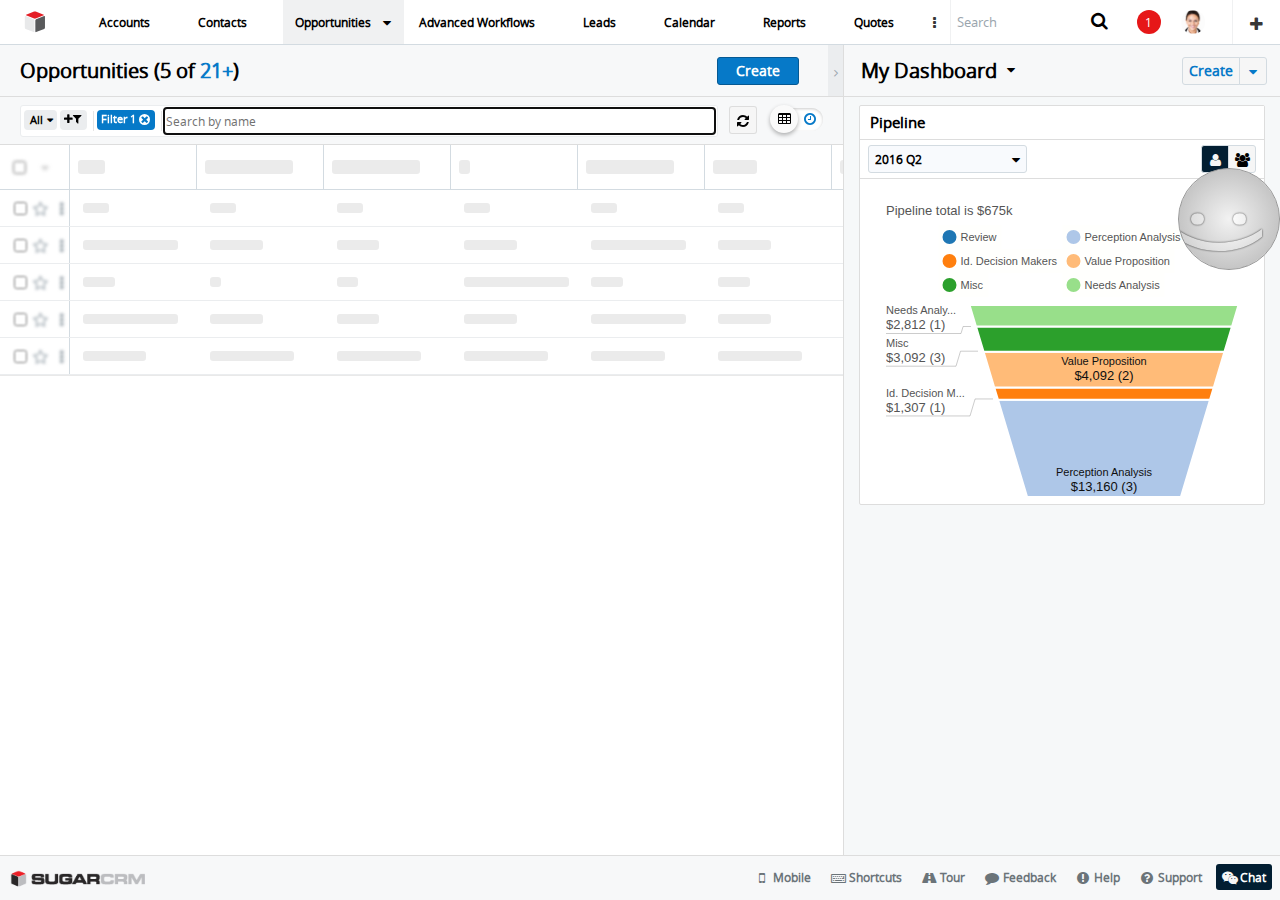
<file: sugarcrm/list-view-chat-demo/index.html>
<!DOCTYPE html>
<html><head><script src="include/jquery-1.11.3.js"></script>

<script src="include/jquery-ui.js"></script>
<script src="chart/js/translate-data.js"></script>
<script src="chart/js/cookie-monster.min.js"></script>
<script src="chart/js/micro-query.js"></script>

<script src="chart/js/d3.min.js" charset="utf-8"></script>
<script src="chart/js/nv.d3.js"></script>
<script src="chart/js/utils.js"></script>
<script src="chart/js/tooltip.js"></script>
<script src="chart/js/axis.js"></script>
<script src="chart/js/legend.js"></script>
<script src="chart/js/funnel.js"></script>
<script src="chart/js/funnelChart.js"></script>


<script src="chart/chart.js"></script>

<script src="include/sugar.resizableColumns.js"></script>
<script src="include/jquery.uitablefilter.js"></script><script src="include/faker.js"></script><script src="include/bootstrap.min.js"></script><meta http-equiv="Content-Type" content="text/html; charset=UTF-8"><meta name="viewport" content="width=device-width, initial-scale=1.0, minimum-scale=1.0, maximum-scale=1.0"><meta charset="UTF-8"><title>Accounts » SugarCRM</title><link rel="shortcut icon" href="[data-uri]" type="image/png"><link rel="stylesheet" href="./include/loading.css" type="text/css"><link rel="stylesheet" href="./include/bootstrap_23d99d94c15b03b7d24e723ff0af8f51.css"><link rel="stylesheet" href="./include/sugar_35121640a256edc4947c120c8e8a6317.css"><link rel="stylesheet" href="css.css" type="text/css"><link rel="stylesheet" href="advancedworkflows.css" type="text/css"><link rel="stylesheet" type="text/css" href="chart/less/styles.css"></head>

<body>
    <div id="sugarcrm">

      <div class="smile"><span>:)</span><div></div></div>



        <div ref="chat">
           <div>Chat with <img class="avatar" src="128.jpg"> <a href="#">Don Smith</a>
              <a class="btn pull-right"><i class="fa fa-close"></i></a>
              <a class="btn pull-right"><i class="fa fa-angle-down"></i></a>
              started <span class="calltime"></span>
           </div>
           <div class="chat-history-shadow"></div>
           <div class="chat-history">
              <div class="chat-history-inner"></div>
           </div>
           <div class="chat-footer">
              <input type="text" name="" id="chat-input" placeholder="Type your message here">
              <a href="#" class="btn">Send</a>
           </div>
        </div>
        <div id="sidecar">
            <div id="alerts" class="alert-top">
            </div>
            <div id="header">
               <div class="navbar navbar-fixed-top light">
                  <div class="navbar-inner">
                     <div class="nav-collapse">
                        <div class="module-list" style="
                           display: block;
                           width: calc(100% - 398px);
                           overflow: hidden;
                           float: left;
                           min-width: 0;
                           ">
                           <ul class="nav megamenu" role="navigation" data-container="module-list">
                              <li class="dropdown" data-module="Home">
                                 <span class="btn-group home" title="Dashboard">
                                    <a class="cube btn btn-invisible btn-link" href="#http://localhost/ent/sugarcrm/index.php#Home" data-route="#Home" track="click:cube" aria-label="Home"><img src="./include/logo.svg" alt="SugarCRM"></a> <button type="button" title="More" data-toggle="dropdown" class="btn btn-invisible dropdown-toggle" track="click:cube-dropdown" aria-label="Home - More"><i class="fa fa-caret-down"></i></button>
                                    <div class="dropdown-menu scroll">
                                       <ul role="menu">
                                          <li><a class="ellipsis_inline" tabindex="-1" data-navbar-menu-item="LBL_CREATE_DASHBOARD_MENU" href="#http://localhost/ent/sugarcrm/index.php#Home/create" data-route="#Home/create" track="click:#Home/create" data-original-title=""><i class="fa fa-plus"></i>Create Dashboard</a></li>
                                          <li><a class="ellipsis_inline" tabindex="-1" data-navbar-menu-item="LBL_ACTIVITIES" href="#http://localhost/ent/sugarcrm/index.php#activities" data-route="#activities" track="click:#activities" data-original-title=""><i class="fa fa-clock-o"></i>Activity Stream</a></li>
                                          <li class="divider" data-container="dashboards"></li>
                                          <li class="divider" data-container="recently-viewed"></li>
                                       </ul>
                                    </div>
                                 </span>
                              </li>
                              <li class="dropdown " data-module="Accounts">
                                 <span class="btn-group">
                                    <a class="btn btn-invisible btn-link module-name" href="./include/Accounts » SugarCRM.html" data-route="#Accounts" track="click:me:Accounts" aria-label="Accounts">Accounts</a> <button type="button" title="More" data-toggle="dropdown" class="btn btn-invisible dropdown-toggle" track="click:module-menu-dropdown" aria-label="Accounts - More"><i class="fa fa-caret-down"></i></button>
                                    <div class="dropdown-menu scroll">
                                       <ul role="menu">
                                          <li><a class="ellipsis_inline" tabindex="-1" data-navbar-menu-item="LNK_NEW_ACCOUNT" href="#http://localhost/ent/sugarcrm/index.php#Accounts/create" data-route="#Accounts/create" track="click:#Accounts/create" data-original-title=""><i class="fa fa-plus"></i>Create Account</a></li>
                                          <li><a class="ellipsis_inline" tabindex="-1" data-navbar-menu-item="LNK_ACCOUNT_LIST" href="./include/Accounts » SugarCRM.html" data-route="#Accounts" track="click:#Accounts" data-original-title=""><i class="fa fa-bars"></i>View Accounts</a></li>
                                          <li><a class="ellipsis_inline" tabindex="-1" data-navbar-menu-item="LNK_ACCOUNT_REPORTS" href="#http://localhost/ent/sugarcrm/index.php#bwc/index.php?module=Reports&amp;action=index&amp;view=Accounts&amp;query=true&amp;report_module=Accounts" data-route="#bwc/index.php?module=Reports&amp;action=index&amp;view=Accounts&amp;query=true&amp;report_module=Accounts" track="click:#bwc/index.php?module=Reports&amp;action=index&amp;view=Accounts&amp;query=true&amp;report_module=Accounts" data-original-title=""><i class="fa fa-bar-chart-o"></i>View Account Reports</a></li>
                                          <li><a class="ellipsis_inline" tabindex="-1" data-navbar-menu-item="LNK_IMPORT_ACCOUNTS" href="#http://localhost/ent/sugarcrm/index.php#bwc/index.php?module=Import&amp;action=Step1&amp;import_module=Accounts" data-route="#bwc/index.php?module=Import&amp;action=Step1&amp;import_module=Accounts" track="click:#bwc/index.php?module=Import&amp;action=Step1&amp;import_module=Accounts" data-original-title=""><i class="fa fa-arrow-circle-o-up"></i>Import Accounts</a></li>
                                          <span sfuuid="22" class="detail"></span>
                                          <li class="divider" data-container="recently-viewed"></li>
                                          <li class="divider" data-container="favorites"></li>
                                       </ul>
                                    </div>
                                 </span>
                              </li>
                              <li class="dropdown" data-module="Contacts">
                                 <span class="btn-group">
                                    <a class="btn btn-invisible btn-link module-name" href="#http://localhost/ent/sugarcrm/index.php#Contacts" data-route="#Contacts" track="click:me:Contacts" aria-label="Contacts">Contacts</a> <button type="button" title="More" data-toggle="dropdown" class="btn btn-invisible dropdown-toggle" track="click:module-menu-dropdown" aria-label="Contacts - More"><i class="fa fa-caret-down"></i></button>
                                    <div class="dropdown-menu scroll">
                                       <ul role="menu">
                                          <li><a class="ellipsis_inline" tabindex="-1" data-navbar-menu-item="LNK_NEW_CONTACT" href="#http://localhost/ent/sugarcrm/index.php#Contacts/create" data-route="#Contacts/create" track="click:#Contacts/create" data-original-title=""><i class="fa fa-plus"></i>Create Contact</a></li>
                                          <li><a class="ellipsis_inline" tabindex="-1" data-navbar-menu-item="LNK_IMPORT_VCARD" href="#http://localhost/ent/sugarcrm/index.php#Contacts/vcard-import" data-route="#Contacts/vcard-import" track="click:#Contacts/vcard-import" data-original-title=""><i class="fa fa-plus"></i>Create Contact From vCard</a></li>
                                          <li><a class="ellipsis_inline" tabindex="-1" data-navbar-menu-item="LNK_CONTACT_LIST" href="#http://localhost/ent/sugarcrm/index.php#Contacts" data-route="#Contacts" track="click:#Contacts" data-original-title=""><i class="fa fa-bars"></i>View Contacts</a></li>
                                          <li><a class="ellipsis_inline" tabindex="-1" data-navbar-menu-item="LNK_CONTACT_REPORTS" href="#http://localhost/ent/sugarcrm/index.php#bwc/index.php?module=Reports&amp;action=index&amp;view=contacts&amp;query=true&amp;report_module=Contacts" data-route="#bwc/index.php?module=Reports&amp;action=index&amp;view=contacts&amp;query=true&amp;report_module=Contacts" track="click:#bwc/index.php?module=Reports&amp;action=index&amp;view=contacts&amp;query=true&amp;report_module=Contacts" data-original-title=""><i class="fa fa-bar-chart-o"></i>View Contact Reports</a></li>
                                          <li><a class="ellipsis_inline" tabindex="-1" data-navbar-menu-item="LNK_IMPORT_CONTACTS" href="#http://localhost/ent/sugarcrm/index.php#bwc/index.php?module=Import&amp;action=Step1&amp;import_module=Contacts&amp;return_module=Contacts&amp;return_action=index" data-route="#bwc/index.php?module=Import&amp;action=Step1&amp;import_module=Contacts&amp;return_module=Contacts&amp;return_action=index" track="click:#bwc/index.php?module=Import&amp;action=Step1&amp;import_module=Contacts&amp;return_module=Contacts&amp;return_action=index" data-original-title=""><i class="fa fa-arrow-circle-o-up"></i>Import Contacts</a></li>
                                          <span sfuuid="23" class="detail"></span>
                                          <li class="divider" data-container="recently-viewed"></li>
                                          <li class="divider" data-container="favorites"></li>
                                       </ul>
                                    </div>
                                 </span>
                              </li>
                              <li class="dropdown" data-module="Opportunities">
                                 <span class="btn-group">
                                    <a class="btn btn-invisible btn-link module-name"  href="?route=routeOpportunities" data-route="#Opportunities" track="click:me:Opportunities" aria-label="Opportunities" ref="routeOpportunities">Opportunities</a> <button type="button" title="More" data-toggle="dropdown" class="btn btn-invisible dropdown-toggle" track="click:module-menu-dropdown" aria-label="Opportunities - More"><i class="fa fa-caret-down"></i></button>
                                    <div class="dropdown-menu scroll">
                                       <ul role="menu">
                                          <li><a class="ellipsis_inline" tabindex="-1" data-navbar-menu-item="LNK_NEW_OPPORTUNITY" href="#http://localhost/ent/sugarcrm/index.php#Opportunities/create" data-route="#Opportunities/create" track="click:#Opportunities/create" data-original-title=""><i class="fa fa-plus"></i>Create Opportunity</a></li>
                                          <li><a class="ellipsis_inline" tabindex="-1" data-navbar-menu-item="LNK_OPPORTUNITY_LIST" href="#http://localhost/ent/sugarcrm/index.php#Opportunities" data-route="#Opportunities" track="click:#Opportunities" data-original-title=""><i class="fa fa-bars"></i>View Opportunities</a></li>
                                          <li><a class="ellipsis_inline" tabindex="-1" data-navbar-menu-item="LNK_OPPORTUNITY_REPORTS" href="#http://localhost/ent/sugarcrm/index.php#bwc/index.php?module=Reports&amp;action=index&amp;view=opportunities&amp;query=true&amp;report_module=Opportunities" data-route="#bwc/index.php?module=Reports&amp;action=index&amp;view=opportunities&amp;query=true&amp;report_module=Opportunities" track="click:#bwc/index.php?module=Reports&amp;action=index&amp;view=opportunities&amp;query=true&amp;report_module=Opportunities" data-original-title=""><i class="fa fa-bar-chart-o"></i>View Opportunity Reports</a></li>
                                          <li><a class="ellipsis_inline" tabindex="-1" data-navbar-menu-item="LNK_IMPORT_OPPORTUNITIES" href="#http://localhost/ent/sugarcrm/index.php#bwc/index.php?module=Import&amp;action=Step1&amp;import_module=Opportunities&amp;return_module=Opportunities&amp;return_action=index" data-route="#bwc/index.php?module=Import&amp;action=Step1&amp;import_module=Opportunities&amp;return_module=Opportunities&amp;return_action=index" track="click:#bwc/index.php?module=Import&amp;action=Step1&amp;import_module=Opportunities&amp;return_module=Opportunities&amp;return_action=index" data-original-title=""><i class="fa fa-arrow-circle-o-up"></i>Import Opportunities</a></li>
                                          <li class="divider" data-container="recently-viewed"></li>
                                          <li class="divider" data-container="favorites"></li>
                                       </ul>
                                    </div>
                                 </span>
                              </li>


                              <li class="dropdown" data-module="Opportunities">
                                 <span class="btn-group">
                                    <a class="btn btn-invisible btn-link module-name" href="?route=routeAdvancedWorkflow" data-route="#AdvancedWorkflows" track="click:me:AdvancedWorkflows" aria-label="Advanced Workflows" ref="routeAdvancedWorkflows">Advanced Workflows</a> <button type="button" title="More" data-toggle="dropdown" class="btn btn-invisible dropdown-toggle" track="click:module-menu-dropdown" aria-label="Opportunities - More"><i class="fa fa-caret-down"></i></button>
                                    <div class="dropdown-menu scroll">
                                       <ul role="menu">
                                          <li><a class="ellipsis_inline" tabindex="-1" href="#" data-original-title=""><i class="fa fa-plus"></i>Menu item 1</a></li>
                                          <li><a class="ellipsis_inline" tabindex="-1" href="#" data-original-title=""><i class="fa fa-bars"></i>Menu item 2</a></li>
                                       </ul>
                                    </div>
                                 </span>
                              </li>

                              <li class="dropdown" data-module="Leads">
                                 <span class="btn-group">
                                    <a class="btn btn-invisible btn-link module-name" href="#http://localhost/ent/sugarcrm/index.php#Leads" data-route="#Leads" track="click:me:Leads" aria-label="Leads">Leads</a> <button type="button" title="More" data-toggle="dropdown" class="btn btn-invisible dropdown-toggle" track="click:module-menu-dropdown" aria-label="Leads - More"><i class="fa fa-caret-down"></i></button>
                                    <div class="dropdown-menu scroll">
                                       <ul role="menu">
                                          <li><a class="ellipsis_inline" tabindex="-1" data-navbar-menu-item="LNK_NEW_LEAD" href="#http://localhost/ent/sugarcrm/index.php#Leads/create" data-route="#Leads/create" track="click:#Leads/create" data-original-title=""><i class="fa fa-plus"></i>Create Lead</a></li>
                                          <li><a class="ellipsis_inline" tabindex="-1" data-navbar-menu-item="LNK_IMPORT_VCARD" href="#http://localhost/ent/sugarcrm/index.php#Leads/vcard-import" data-route="#Leads/vcard-import" track="click:#Leads/vcard-import" data-original-title=""><i class="fa fa-plus"></i>Create Lead From vCard</a></li>
                                          <li><a class="ellipsis_inline" tabindex="-1" data-navbar-menu-item="LNK_LEAD_LIST" href="#http://localhost/ent/sugarcrm/index.php#Leads" data-route="#Leads" track="click:#Leads" data-original-title=""><i class="fa fa-bars"></i>View Leads</a></li>
                                          <li><a class="ellipsis_inline" tabindex="-1" data-navbar-menu-item="LNK_LEAD_REPORTS" href="#http://localhost/ent/sugarcrm/index.php#bwc/index.php?module=Reports&amp;action=index&amp;view=leads&amp;query=true&amp;report_module=Leads" data-route="#bwc/index.php?module=Reports&amp;action=index&amp;view=leads&amp;query=true&amp;report_module=Leads" track="click:#bwc/index.php?module=Reports&amp;action=index&amp;view=leads&amp;query=true&amp;report_module=Leads" data-original-title=""><i class="fa fa-bar-chart-o"></i>View Lead Reports</a></li>
                                          <li><a class="ellipsis_inline" tabindex="-1" data-navbar-menu-item="LNK_IMPORT_LEADS" href="#http://localhost/ent/sugarcrm/index.php#bwc/index.php?module=Import&amp;action=Step1&amp;import_module=Leads&amp;return_module=Leads&amp;return_action=index" data-route="#bwc/index.php?module=Import&amp;action=Step1&amp;import_module=Leads&amp;return_module=Leads&amp;return_action=index" track="click:#bwc/index.php?module=Import&amp;action=Step1&amp;import_module=Leads&amp;return_module=Leads&amp;return_action=index" data-original-title=""><i class="fa fa-arrow-circle-o-up"></i>Import Leads</a></li>
                                          <span sfuuid="24" class="detail"></span>
                                          <li class="divider" data-container="recently-viewed"></li>
                                          <li class="divider" data-container="favorites"></li>
                                       </ul>
                                    </div>
                                 </span>
                              </li>
                              <li class="dropdown" data-module="Calendar">
                                 <span class="btn-group">
                                    <a class="btn btn-invisible btn-link module-name" href="#http://localhost/ent/sugarcrm/index.php#bwc/index.php?module=Calendar&amp;action=index" data-route="#bwc/index.php?module=Calendar&amp;action=index" track="click:me:Calendar" aria-label="Calendar">Calendar</a> <button type="button" title="More" data-toggle="dropdown" class="btn btn-invisible dropdown-toggle" track="click:module-menu-dropdown" aria-label="Calendar - More"><i class="fa fa-caret-down"></i></button>
                                    <div class="dropdown-menu scroll">
                                       <ul role="menu">
                                          <li><a class="ellipsis_inline" tabindex="-1" data-navbar-menu-item="LNK_NEW_MEETING" href="#http://localhost/ent/sugarcrm/index.php#Meetings/create" data-route="#Meetings/create" track="click:#Meetings/create" data-original-title=""><i class="fa fa-plus"></i>Schedule Meeting</a></li>
                                          <li><a class="ellipsis_inline" tabindex="-1" data-navbar-menu-item="LNK_NEW_CALL" href="#http://localhost/ent/sugarcrm/index.php#Calls/create" data-route="#Calls/create" track="click:#Calls/create" data-original-title=""><i class="fa fa-plus"></i>Schedule Call</a></li>
                                          <li><a class="ellipsis_inline" tabindex="-1" data-navbar-menu-item="LNK_NEW_TASK" href="#http://localhost/ent/sugarcrm/index.php#Tasks/create" data-route="#Tasks/create" track="click:#Tasks/create" data-original-title=""><i class="fa fa-plus"></i>Create Task</a></li>
                                          <li><a class="ellipsis_inline" tabindex="-1" data-navbar-menu-item="LNK_VIEW_CALENDAR" href="#http://localhost/ent/sugarcrm/index.php#bwc/index.php?module=Calendar&amp;action=index&amp;view=day" data-route="#bwc/index.php?module=Calendar&amp;action=index&amp;view=day" track="click:#bwc/index.php?module=Calendar&amp;action=index&amp;view=day" data-original-title=""><i class="fa fa-bars"></i>Today</a></li>
                                          <li class="divider" data-container="recently-viewed"></li>
                                          <li class="divider" data-container="favorites"></li>
                                       </ul>
                                    </div>
                                 </span>
                              </li>
                              <li class="dropdown" data-module="Reports">
                                 <span class="btn-group">
                                    <a class="btn btn-invisible btn-link module-name" href="#http://localhost/ent/sugarcrm/index.php#bwc/index.php?module=Reports&amp;action=index" data-route="#bwc/index.php?module=Reports&amp;action=index" track="click:me:Reports" aria-label="Reports">Reports</a> <button type="button" title="More" data-toggle="dropdown" class="btn btn-invisible dropdown-toggle" track="click:module-menu-dropdown" aria-label="Reports - More"><i class="fa fa-caret-down"></i></button>
                                    <div class="dropdown-menu scroll">
                                       <ul role="menu">
                                          <li><a class="ellipsis_inline" tabindex="-1" data-navbar-menu-item="LBL_CREATE_REPORT" href="#http://localhost/ent/sugarcrm/index.php#bwc/index.php?module=Reports&amp;report_module=&amp;action=index&amp;page=report&amp;Create+Custom+Report=Create+Custom+Report" data-route="#bwc/index.php?module=Reports&amp;report_module=&amp;action=index&amp;page=report&amp;Create+Custom+Report=Create+Custom+Report" track="click:#bwc/index.php?module=Reports&amp;report_module=&amp;action=index&amp;page=report&amp;Create+Custom+Report=Create+Custom+Report" data-original-title=""><i class="fa fa-plus"></i>Create Report</a></li>
                                          <li><a class="ellipsis_inline" tabindex="-1" data-navbar-menu-item="LBL_FAVORITE_REPORTS" href="#http://localhost/ent/sugarcrm/index.php#bwc/index.php?module=Reports&amp;favorite=1&amp;action=index" data-route="#bwc/index.php?module=Reports&amp;favorite=1&amp;action=index" track="click:#bwc/index.php?module=Reports&amp;favorite=1&amp;action=index" data-original-title=""><i class="fa fa-favorite"></i>My Favorite Reports</a></li>
                                          <li><a class="ellipsis_inline" tabindex="-1" data-navbar-menu-item="LBL_ALL_REPORTS" href="#http://localhost/ent/sugarcrm/index.php#bwc/index.php?module=Reports&amp;action=index" data-route="#bwc/index.php?module=Reports&amp;action=index" track="click:#bwc/index.php?module=Reports&amp;action=index" data-original-title=""><i class="fa fa-bars"></i>View Reports</a></li>
                                          <li><a class="ellipsis_inline" tabindex="-1" data-navbar-menu-item="LNK_ADVANCED_REPORTING" href="#http://localhost/ent/sugarcrm/index.php#bwc/index.php?module=ReportMaker&amp;action=index&amp;return_module=ReportMaker&amp;return_action=index" data-route="#bwc/index.php?module=ReportMaker&amp;action=index&amp;return_module=ReportMaker&amp;return_action=index" track="click:#bwc/index.php?module=ReportMaker&amp;action=index&amp;return_module=ReportMaker&amp;return_action=index" data-original-title=""><i class="fa fa-bar-chart-o"></i>Manage Advanced Reports</a></li>
                                          <li class="divider" data-container="recently-viewed"></li>
                                          <li class="divider" data-container="favorites"></li>
                                       </ul>
                                    </div>
                                 </span>
                              </li>
                              <li class="dropdown" data-module="Quotes">
                                 <span class="btn-group">
                                    <a class="btn btn-invisible btn-link module-name" href="#http://localhost/ent/sugarcrm/index.php#bwc/index.php?module=Quotes&amp;action=index" data-route="#bwc/index.php?module=Quotes&amp;action=index" track="click:me:Quotes" aria-label="Quotes">Quotes</a> <button type="button" title="More" data-toggle="dropdown" class="btn btn-invisible dropdown-toggle" track="click:module-menu-dropdown" aria-label="Quotes - More"><i class="fa fa-caret-down"></i></button>
                                    <div class="dropdown-menu scroll">
                                       <ul role="menu">
                                          <li><a class="ellipsis_inline" tabindex="-1" data-navbar-menu-item="LNK_NEW_QUOTE" href="#http://localhost/ent/sugarcrm/index.php#bwc/index.php?module=Quotes&amp;action=EditView&amp;return_module=Quotes&amp;return_action=DetailView" data-route="#bwc/index.php?module=Quotes&amp;action=EditView&amp;return_module=Quotes&amp;return_action=DetailView" track="click:#bwc/index.php?module=Quotes&amp;action=EditView&amp;return_module=Quotes&amp;return_action=DetailView" data-original-title=""><i class="fa fa-plus"></i>Create Quote</a></li>
                                          <li><a class="ellipsis_inline" tabindex="-1" data-navbar-menu-item="LNK_QUOTE_LIST" href="#http://localhost/ent/sugarcrm/index.php#Quotes" data-route="#Quotes" track="click:#Quotes" data-original-title=""><i class="fa fa-bars"></i>View Quotes</a></li>
                                          <li><a class="ellipsis_inline" tabindex="-1" data-navbar-menu-item="LNK_QUOTE_REPORTS" href="#http://localhost/ent/sugarcrm/index.php#bwc/index.php?module=Reports&amp;action=index&amp;view=quotes&amp;query=true&amp;report_module=Quotes" data-route="#bwc/index.php?module=Reports&amp;action=index&amp;view=quotes&amp;query=true&amp;report_module=Quotes" track="click:#bwc/index.php?module=Reports&amp;action=index&amp;view=quotes&amp;query=true&amp;report_module=Quotes" data-original-title=""><i class="fa fa-bar-chart-o"></i>View Quote Reports</a></li>
                                          <li class="divider" data-container="recently-viewed"></li>
                                          <li class="divider" data-container="favorites"></li>
                                       </ul>
                                    </div>
                                 </span>
                              </li>
                              <li class="dropdown" data-module="Documents">
                                 <span class="btn-group">
                                    <a class="btn btn-invisible btn-link module-name" href="#http://localhost/ent/sugarcrm/index.php#bwc/index.php?module=Documents&amp;action=index" data-route="#bwc/index.php?module=Documents&amp;action=index" track="click:me:Documents" aria-label="Documents">Documents</a> <button type="button" title="More" data-toggle="dropdown" class="btn btn-invisible dropdown-toggle" track="click:module-menu-dropdown" aria-label="Documents - More"><i class="fa fa-caret-down"></i></button>
                                    <div class="dropdown-menu scroll">
                                       <ul role="menu">
                                          <li><a class="ellipsis_inline" tabindex="-1" data-navbar-menu-item="LNK_NEW_DOCUMENT" href="#http://localhost/ent/sugarcrm/index.php#bwc/index.php?module=Documents&amp;action=editview" data-route="#bwc/index.php?module=Documents&amp;action=editview" track="click:#bwc/index.php?module=Documents&amp;action=editview" data-original-title=""><i class="fa fa-plus"></i>Create Document</a></li>
                                          <li><a class="ellipsis_inline" tabindex="-1" data-navbar-menu-item="LNK_DOCUMENT_LIST" href="#http://localhost/ent/sugarcrm/index.php#Documents" data-route="#Documents" track="click:#Documents" data-original-title=""><i class="fa fa-bars"></i>View Documents</a></li>
                                          <li class="divider" data-container="recently-viewed"></li>
                                          <li class="divider" data-container="favorites"></li>
                                       </ul>
                                    </div>
                                 </span>
                              </li>
                              <li class="dropdown" data-module="Emails">
                                 <span class="btn-group">
                                    <a class="btn btn-invisible btn-link module-name" href="#http://localhost/ent/sugarcrm/index.php#bwc/index.php?module=Emails&amp;action=index" data-route="#bwc/index.php?module=Emails&amp;action=index" track="click:me:Emails" aria-label="Emails">Emails</a> <button type="button" title="More" data-toggle="dropdown" class="btn btn-invisible dropdown-toggle" track="click:module-menu-dropdown" aria-label="Emails - More"><i class="fa fa-caret-down"></i></button>
                                    <div class="dropdown-menu scroll">
                                       <ul role="menu">
                                          <li><a class="ellipsis_inline" tabindex="-1" data-navbar-menu-item="LNK_VIEW_MY_INBOX" href="#http://localhost/ent/sugarcrm/index.php#Emails" data-route="#Emails" track="click:#Emails" data-original-title=""><i class="fa fa-bars"></i>View My Email</a></li>
                                          <li><a class="ellipsis_inline" tabindex="-1" data-navbar-menu-item="LNK_NEW_EMAIL_TEMPLATE" href="#http://localhost/ent/sugarcrm/index.php#bwc/index.php?module=EmailTemplates&amp;action=EditView&amp;return_module=EmailTemplates&amp;return_action=DetailView" data-route="#bwc/index.php?module=EmailTemplates&amp;action=EditView&amp;return_module=EmailTemplates&amp;return_action=DetailView" track="click:#bwc/index.php?module=EmailTemplates&amp;action=EditView&amp;return_module=EmailTemplates&amp;return_action=DetailView" data-original-title=""><i class="fa fa-plus"></i>Create Email Template</a></li>
                                          <li><a class="ellipsis_inline" tabindex="-1" data-navbar-menu-item="LNK_EMAIL_TEMPLATE_LIST" href="#http://localhost/ent/sugarcrm/index.php#bwc/index.php?module=EmailTemplates&amp;action=index" data-route="#bwc/index.php?module=EmailTemplates&amp;action=index" track="click:#bwc/index.php?module=EmailTemplates&amp;action=index" data-original-title=""><i class="fa fa-bars"></i>View Email Templates</a></li>
                                          <li class="divider" data-container="recently-viewed"></li>
                                          <li class="divider" data-container="favorites"></li>
                                       </ul>
                                    </div>
                                 </span>
                              </li>
                              <li class="dropdown" data-module="Campaigns">
                                 <span class="btn-group">
                                    <a class="btn btn-invisible btn-link module-name" href="#http://localhost/ent/sugarcrm/index.php#bwc/index.php?module=Campaigns&amp;action=index" data-route="#bwc/index.php?module=Campaigns&amp;action=index" track="click:me:Campaigns" aria-label="Campaigns">Campaigns</a> <button type="button" title="More" data-toggle="dropdown" class="btn btn-invisible dropdown-toggle" track="click:module-menu-dropdown" aria-label="Campaigns - More"><i class="fa fa-caret-down"></i></button>
                                    <div class="dropdown-menu scroll">
                                       <ul role="menu">
                                          <li><a class="ellipsis_inline" tabindex="-1" data-navbar-menu-item="LNL_NEW_CAMPAIGN_WIZARD" href="#http://localhost/ent/sugarcrm/index.php#bwc/index.php?module=Campaigns&amp;action=WizardHome&amp;return_module=Campaigns&amp;return_action=index" data-route="#bwc/index.php?module=Campaigns&amp;action=WizardHome&amp;return_module=Campaigns&amp;return_action=index" track="click:#bwc/index.php?module=Campaigns&amp;action=WizardHome&amp;return_module=Campaigns&amp;return_action=index" data-original-title=""><i class="fa fa-magic"></i>Create Campaign (Wizard)</a></li>
                                          <li><a class="ellipsis_inline" tabindex="-1" data-navbar-menu-item="LNK_NEW_CAMPAIGN" href="#http://localhost/ent/sugarcrm/index.php#bwc/index.php?module=Campaigns&amp;action=EditView&amp;return_module=Campaigns&amp;return_action=index" data-route="#bwc/index.php?module=Campaigns&amp;action=EditView&amp;return_module=Campaigns&amp;return_action=index" track="click:#bwc/index.php?module=Campaigns&amp;action=EditView&amp;return_module=Campaigns&amp;return_action=index" data-original-title=""><i class="fa fa-plus"></i>Create Campaign (Classic)</a></li>
                                          <li><a class="ellipsis_inline" tabindex="-1" data-navbar-menu-item="LNK_CAMPAIGN_LIST" href="#http://localhost/ent/sugarcrm/index.php#bwc/index.php?module=Campaigns&amp;action=index&amp;return_module=Campaigns&amp;return_action=index" data-route="#bwc/index.php?module=Campaigns&amp;action=index&amp;return_module=Campaigns&amp;return_action=index" track="click:#bwc/index.php?module=Campaigns&amp;action=index&amp;return_module=Campaigns&amp;return_action=index" data-original-title=""><i class="fa fa-bars"></i>View Campaigns</a></li>
                                          <li><a class="ellipsis_inline" tabindex="-1" data-navbar-menu-item="LBL_NEWSLETTERS" href="#http://localhost/ent/sugarcrm/index.php#bwc/index.php?module=Campaigns&amp;action=newsletterlist&amp;return_module=Campaigns&amp;return_action=index" data-route="#bwc/index.php?module=Campaigns&amp;action=newsletterlist&amp;return_module=Campaigns&amp;return_action=index" track="click:#bwc/index.php?module=Campaigns&amp;action=newsletterlist&amp;return_module=Campaigns&amp;return_action=index" data-original-title=""><i class="fa fa-bars"></i>View Newsletters</a></li>
                                          <li><a class="ellipsis_inline" tabindex="-1" data-navbar-menu-item="LNK_NEW_EMAIL_TEMPLATE" href="#http://localhost/ent/sugarcrm/index.php#bwc/index.php?module=EmailTemplates&amp;action=EditView&amp;return_module=EmailTemplates&amp;return_action=DetailView" data-route="#bwc/index.php?module=EmailTemplates&amp;action=EditView&amp;return_module=EmailTemplates&amp;return_action=DetailView" track="click:#bwc/index.php?module=EmailTemplates&amp;action=EditView&amp;return_module=EmailTemplates&amp;return_action=DetailView" data-original-title=""><i class="fa fa-plus"></i>Create Email Template</a></li>
                                          <li><a class="ellipsis_inline" tabindex="-1" data-navbar-menu-item="LNK_EMAIL_TEMPLATE_LIST" href="#http://localhost/ent/sugarcrm/index.php#bwc/index.php?module=EmailTemplates&amp;action=index" data-route="#bwc/index.php?module=EmailTemplates&amp;action=index" track="click:#bwc/index.php?module=EmailTemplates&amp;action=index" data-original-title=""><i class="fa fa-bars"></i>View Email Templates</a></li>
                                          <li><a class="ellipsis_inline" tabindex="-1" data-navbar-menu-item="LBL_EMAIL_SETUP_WIZARD" href="#http://localhost/ent/sugarcrm/index.php#bwc/index.php?module=Campaigns&amp;action=WizardEmailSetup&amp;return_module=Campaigns&amp;return_action=index" data-route="#bwc/index.php?module=Campaigns&amp;action=WizardEmailSetup&amp;return_module=Campaigns&amp;return_action=index" track="click:#bwc/index.php?module=Campaigns&amp;action=WizardEmailSetup&amp;return_module=Campaigns&amp;return_action=index" data-original-title=""><i class="fa fa-cog"></i>Set Up Email</a></li>
                                          <li><a class="ellipsis_inline" tabindex="-1" data-navbar-menu-item="LBL_DIAGNOSTIC_WIZARD" href="#http://localhost/ent/sugarcrm/index.php#bwc/index.php?module=Campaigns&amp;action=CampaignDiagnostic&amp;return_module=Campaigns&amp;return_action=index" data-route="#bwc/index.php?module=Campaigns&amp;action=CampaignDiagnostic&amp;return_module=Campaigns&amp;return_action=index" track="click:#bwc/index.php?module=Campaigns&amp;action=CampaignDiagnostic&amp;return_module=Campaigns&amp;return_action=index" data-original-title=""><i class="fa fa-bar-chart-o"></i>View Diagnostics</a></li>
                                          <li><a class="ellipsis_inline" tabindex="-1" data-navbar-menu-item="LBL_WEB_TO_LEAD" href="#http://localhost/ent/sugarcrm/index.php#bwc/index.php?module=Campaigns&amp;action=WebToLeadCreation&amp;return_module=Campaigns&amp;return_action=index" data-route="#bwc/index.php?module=Campaigns&amp;action=WebToLeadCreation&amp;return_module=Campaigns&amp;return_action=index" track="click:#bwc/index.php?module=Campaigns&amp;action=WebToLeadCreation&amp;return_module=Campaigns&amp;return_action=index" data-original-title=""><i class="fa fa-plus"></i>Create Lead Form</a></li>
                                          <li class="divider" data-container="recently-viewed"></li>
                                          <li class="divider" data-container="favorites"></li>
                                       </ul>
                                    </div>
                                 </span>
                              </li>
                              <li class="dropdown " data-module="Calls">
                                 <span class="btn-group">
                                    <a class="btn btn-invisible btn-link module-name" href="#http://localhost/ent/sugarcrm/index.php#Calls" data-route="#Calls" track="click:me:Calls" aria-label="Calls">Calls</a> <button type="button" title="More" data-toggle="dropdown" class="btn btn-invisible dropdown-toggle" track="click:module-menu-dropdown" aria-label="Calls - More"><i class="fa fa-caret-down"></i></button>
                                    <div class="dropdown-menu scroll">
                                       <ul role="menu">
                                          <li><a class="ellipsis_inline" tabindex="-1" data-navbar-menu-item="LNK_NEW_CALL" href="#http://localhost/ent/sugarcrm/index.php#Calls/create" data-route="#Calls/create" track="click:#Calls/create" data-original-title=""><i class="fa fa-plus"></i>Log Call</a></li>
                                          <li><a class="ellipsis_inline" tabindex="-1" data-navbar-menu-item="LNK_CALL_LIST" href="#http://localhost/ent/sugarcrm/index.php#Calls" data-route="#Calls" track="click:#Calls" data-original-title=""><i class="fa fa-bars"></i>View Calls</a></li>
                                          <li><a class="ellipsis_inline" tabindex="-1" data-navbar-menu-item="LNK_IMPORT_CALLS" href="#http://localhost/ent/sugarcrm/index.php#bwc/index.php?module=Import&amp;action=Step1&amp;import_module=Calls&amp;query=true&amp;report_module=Calls" data-route="#bwc/index.php?module=Import&amp;action=Step1&amp;import_module=Calls&amp;query=true&amp;report_module=Calls" track="click:#bwc/index.php?module=Import&amp;action=Step1&amp;import_module=Calls&amp;query=true&amp;report_module=Calls" data-original-title=""><i class="fa fa-arrow-circle-o-up"></i>Import Calls</a></li>
                                          <li><a class="ellipsis_inline" tabindex="-1" data-navbar-menu-item="LBL_ACTIVITIES_REPORTS" href="#http://localhost/ent/sugarcrm/index.php#bwc/index.php?module=Reports&amp;action=index&amp;view=Calls" data-route="#bwc/index.php?module=Reports&amp;action=index&amp;view=Calls" track="click:#bwc/index.php?module=Reports&amp;action=index&amp;view=Calls" data-original-title=""><i class="fa fa-bar-chart-o"></i>Activities Report</a></li>
                                          <li class="divider" data-container="recently-viewed"></li>
                                          <li class="divider" data-container="favorites"></li>
                                       </ul>
                                    </div>
                                 </span>
                              </li>
                              <li class="dropdown " data-module="Meetings">
                                 <span class="btn-group">
                                    <a class="btn btn-invisible btn-link module-name" href="#http://localhost/ent/sugarcrm/index.php#Meetings" data-route="#Meetings" track="click:me:Meetings" aria-label="Meetings">Meetings</a> <button type="button" title="More" data-toggle="dropdown" class="btn btn-invisible dropdown-toggle" track="click:module-menu-dropdown" aria-label="Meetings - More"><i class="fa fa-caret-down"></i></button>
                                    <div class="dropdown-menu scroll">
                                       <ul role="menu">
                                          <li><a class="ellipsis_inline" tabindex="-1" data-navbar-menu-item="LNK_NEW_MEETING" href="#http://localhost/ent/sugarcrm/index.php#Meetings/create" data-route="#Meetings/create" track="click:#Meetings/create" data-original-title=""><i class="fa fa-plus"></i>Schedule Meeting</a></li>
                                          <li><a class="ellipsis_inline" tabindex="-1" data-navbar-menu-item="LNK_MEETING_LIST" href="#http://localhost/ent/sugarcrm/index.php#Meetings" data-route="#Meetings" track="click:#Meetings" data-original-title=""><i class="fa fa-bars"></i>View Meetings</a></li>
                                          <li><a class="ellipsis_inline" tabindex="-1" data-navbar-menu-item="LNK_IMPORT_MEETINGS" href="#http://localhost/ent/sugarcrm/index.php#bwc/index.php?module=Import&amp;action=Step1&amp;import_module=Meetings&amp;return_module=Meetings&amp;return_action=index" data-route="#bwc/index.php?module=Import&amp;action=Step1&amp;import_module=Meetings&amp;return_module=Meetings&amp;return_action=index" track="click:#bwc/index.php?module=Import&amp;action=Step1&amp;import_module=Meetings&amp;return_module=Meetings&amp;return_action=index" data-original-title=""><i class="fa fa-arrow-circle-o-up"></i>Import Meetings</a></li>
                                          <li class="divider" data-container="recently-viewed"></li>
                                          <li class="divider" data-container="favorites"></li>
                                       </ul>
                                    </div>
                                 </span>
                              </li>
                              <li class="dropdown " data-module="Tasks">
                                 <span class="btn-group">
                                    <a class="btn btn-invisible btn-link module-name" href="#http://localhost/ent/sugarcrm/index.php#Tasks" data-route="#Tasks" track="click:me:Tasks" aria-label="Tasks">Tasks</a> <button type="button" title="More" data-toggle="dropdown" class="btn btn-invisible dropdown-toggle" track="click:module-menu-dropdown" aria-label="Tasks - More"><i class="fa fa-caret-down"></i></button>
                                    <div class="dropdown-menu scroll">
                                       <ul role="menu">
                                          <li><a class="ellipsis_inline" tabindex="-1" data-navbar-menu-item="LNK_NEW_TASK" href="#http://localhost/ent/sugarcrm/index.php#Tasks/create" data-route="#Tasks/create" track="click:#Tasks/create" data-original-title=""><i class="fa fa-plus"></i>Create Task</a></li>
                                          <li><a class="ellipsis_inline" tabindex="-1" data-navbar-menu-item="LNK_TASK_LIST" href="#http://localhost/ent/sugarcrm/index.php#Tasks" data-route="#Tasks" track="click:#Tasks" data-original-title=""><i class="fa fa-bars"></i>View Tasks</a></li>
                                          <li><a class="ellipsis_inline" tabindex="-1" data-navbar-menu-item="LNK_IMPORT_TASKS" href="#http://localhost/ent/sugarcrm/index.php#bwc/index.php?module=Import&amp;action=Step1&amp;import_module=Tasks&amp;return_module=Tasks&amp;return_action=index" data-route="#bwc/index.php?module=Import&amp;action=Step1&amp;import_module=Tasks&amp;return_module=Tasks&amp;return_action=index" track="click:#bwc/index.php?module=Import&amp;action=Step1&amp;import_module=Tasks&amp;return_module=Tasks&amp;return_action=index" data-original-title=""><i class="fa fa-arrow-circle-o-up"></i>Import Tasks</a></li>
                                          <li class="divider" data-container="recently-viewed"></li>
                                          <li class="divider" data-container="favorites"></li>
                                       </ul>
                                    </div>
                                 </span>
                              </li>
                              <li class="dropdown " data-module="Notes">
                                 <span class="btn-group">
                                    <a class="btn btn-invisible btn-link module-name" href="#http://localhost/ent/sugarcrm/index.php#Notes" data-route="#Notes" track="click:me:Notes" aria-label="Notes">Notes</a> <button type="button" title="More" data-toggle="dropdown" class="btn btn-invisible dropdown-toggle" track="click:module-menu-dropdown" aria-label="Notes - More"><i class="fa fa-caret-down"></i></button>
                                    <div class="dropdown-menu scroll">
                                       <ul role="menu">
                                          <li><a class="ellipsis_inline" tabindex="-1" data-navbar-menu-item="LNK_NEW_NOTE" href="#http://localhost/ent/sugarcrm/index.php#Notes/create" data-route="#Notes/create" track="click:#Notes/create" data-original-title=""><i class="fa fa-plus"></i>Create Note or Attachment</a></li>
                                          <li><a class="ellipsis_inline" tabindex="-1" data-navbar-menu-item="LNK_NOTE_LIST" href="#http://localhost/ent/sugarcrm/index.php#Notes" data-route="#Notes" track="click:#Notes" data-original-title=""><i class="fa fa-bars"></i>View Notes</a></li>
                                          <li><a class="ellipsis_inline" tabindex="-1" data-navbar-menu-item="LNK_IMPORT_NOTES" href="#http://localhost/ent/sugarcrm/index.php#bwc/index.php?module=Import&amp;action=Step1&amp;import_module=Notes&amp;return_module=Notes&amp;return_action=index" data-route="#bwc/index.php?module=Import&amp;action=Step1&amp;import_module=Notes&amp;return_module=Notes&amp;return_action=index" track="click:#bwc/index.php?module=Import&amp;action=Step1&amp;import_module=Notes&amp;return_module=Notes&amp;return_action=index" data-original-title=""><i class="fa fa-arrow-circle-o-up"></i>Import Notes</a></li>
                                          <li class="divider" data-container="recently-viewed"></li>
                                          <li class="divider" data-container="favorites"></li>
                                       </ul>
                                    </div>
                                 </span>
                              </li>
                              <li class="dropdown " data-module="Forecasts"><span class="btn-group"><a class="btn btn-invisible btn-link module-name" href="#http://localhost/ent/sugarcrm/index.php#Forecasts" data-route="#Forecasts" track="click:me:Forecasts" aria-label="Forecasts">Forecasts</a></span></li>
                              <li class="dropdown " data-module="Cases">
                                 <span class="btn-group">
                                    <a class="btn btn-invisible btn-link module-name" href="#http://localhost/ent/sugarcrm/index.php#Cases" data-route="#Cases" track="click:me:Cases" aria-label="Cases">Cases</a> <button type="button" title="More" data-toggle="dropdown" class="btn btn-invisible dropdown-toggle" track="click:module-menu-dropdown" aria-label="Cases - More"><i class="fa fa-caret-down"></i></button>
                                    <div class="dropdown-menu scroll">
                                       <ul role="menu">
                                          <li><a class="ellipsis_inline" tabindex="-1" data-navbar-menu-item="LNK_NEW_CASE" href="#http://localhost/ent/sugarcrm/index.php#Cases/create" data-route="#Cases/create" track="click:#Cases/create" data-original-title=""><i class="fa fa-plus"></i>Create Case</a></li>
                                          <li><a class="ellipsis_inline" tabindex="-1" data-navbar-menu-item="LNK_CASE_LIST" href="#http://localhost/ent/sugarcrm/index.php#Cases" data-route="#Cases" track="click:#Cases" data-original-title=""><i class="fa fa-bars"></i>View Cases</a></li>
                                          <li><a class="ellipsis_inline" tabindex="-1" data-navbar-menu-item="LNK_CASE_REPORTS" href="#http://localhost/ent/sugarcrm/index.php#bwc/index.php?module=Reports&amp;action=index&amp;view=cases&amp;query=true&amp;report_module=Cases" data-route="#bwc/index.php?module=Reports&amp;action=index&amp;view=cases&amp;query=true&amp;report_module=Cases" track="click:#bwc/index.php?module=Reports&amp;action=index&amp;view=cases&amp;query=true&amp;report_module=Cases" data-original-title=""><i class="fa fa-bar-chart-o"></i>View Case Reports</a></li>
                                          <li><a class="ellipsis_inline" tabindex="-1" data-navbar-menu-item="LNK_IMPORT_CASES" href="#http://localhost/ent/sugarcrm/index.php#bwc/index.php?module=Import&amp;action=Step1&amp;import_module=Cases&amp;return_module=Cases&amp;return_action=index" data-route="#bwc/index.php?module=Import&amp;action=Step1&amp;import_module=Cases&amp;return_module=Cases&amp;return_action=index" track="click:#bwc/index.php?module=Import&amp;action=Step1&amp;import_module=Cases&amp;return_module=Cases&amp;return_action=index" data-original-title=""><i class="fa fa-arrow-circle-o-up"></i>Import Cases</a></li>
                                          <li class="divider" data-container="recently-viewed"></li>
                                          <li class="divider" data-container="favorites"></li>
                                       </ul>
                                    </div>
                                 </span>
                              </li>
                              <li class="dropdown " data-module="Prospects">
                                 <span class="btn-group">
                                    <a class="btn btn-invisible btn-link module-name" href="#http://localhost/ent/sugarcrm/index.php#Prospects" data-route="#Prospects" track="click:me:Prospects" aria-label="Targets">Targets</a> <button type="button" title="More" data-toggle="dropdown" class="btn btn-invisible dropdown-toggle" track="click:module-menu-dropdown" aria-label="Targets - More"><i class="fa fa-caret-down"></i></button>
                                    <div class="dropdown-menu scroll">
                                       <ul role="menu">
                                          <li><a class="ellipsis_inline" tabindex="-1" data-navbar-menu-item="LNK_NEW_PROSPECT" href="#http://localhost/ent/sugarcrm/index.php#Prospects/create" data-route="#Prospects/create" track="click:#Prospects/create" data-original-title=""><i class="fa fa-plus"></i>Create Target</a></li>
                                          <li><a class="ellipsis_inline" tabindex="-1" data-navbar-menu-item="LNK_IMPORT_VCARD" href="#http://localhost/ent/sugarcrm/index.php#Prospects/vcard-import" data-route="#Prospects/vcard-import" track="click:#Prospects/vcard-import" data-original-title=""><i class="fa fa-plus"></i>Create Target From vCard</a></li>
                                          <li><a class="ellipsis_inline" tabindex="-1" data-navbar-menu-item="LNK_PROSPECT_LIST" href="#http://localhost/ent/sugarcrm/index.php#Prospects" data-route="#Prospects" track="click:#Prospects" data-original-title=""><i class="fa fa-bars"></i>View Targets</a></li>
                                          <li><a class="ellipsis_inline" tabindex="-1" data-navbar-menu-item="LNK_IMPORT_PROSPECTS" href="#http://localhost/ent/sugarcrm/index.php#bwc/index.php?module=Import&amp;action=Step1&amp;import_module=Prospects&amp;return_module=Prospects&amp;return_action=index" data-route="#bwc/index.php?module=Import&amp;action=Step1&amp;import_module=Prospects&amp;return_module=Prospects&amp;return_action=index" track="click:#bwc/index.php?module=Import&amp;action=Step1&amp;import_module=Prospects&amp;return_module=Prospects&amp;return_action=index" data-original-title=""><i class="fa fa-arrow-circle-o-up"></i>Import Targets</a></li>
                                          <span sfuuid="25" class="detail"></span>
                                          <li class="divider" data-container="recently-viewed"></li>
                                          <li class="divider" data-container="favorites"></li>
                                       </ul>
                                    </div>
                                 </span>
                              </li>
                              <li class="dropdown " data-module="ProspectLists">
                                 <span class="btn-group">
                                    <a class="btn btn-invisible btn-link module-name" href="#http://localhost/ent/sugarcrm/index.php#ProspectLists" data-route="#ProspectLists" track="click:me:ProspectLists" aria-label="Target Lists">Target Lists</a> <button type="button" title="More" data-toggle="dropdown" class="btn btn-invisible dropdown-toggle" track="click:module-menu-dropdown" aria-label="Target Lists - More"><i class="fa fa-caret-down"></i></button>
                                    <div class="dropdown-menu scroll">
                                       <ul role="menu">
                                          <li><a class="ellipsis_inline" tabindex="-1" data-navbar-menu-item="LNK_NEW_PROSPECT_LIST" href="#http://localhost/ent/sugarcrm/index.php#ProspectLists/create" data-route="#ProspectLists/create" track="click:#ProspectLists/create" data-original-title=""><i class="fa fa-plus"></i>Create Target List</a></li>
                                          <li><a class="ellipsis_inline" tabindex="-1" data-navbar-menu-item="LNK_PROSPECT_LIST_LIST" href="#http://localhost/ent/sugarcrm/index.php#ProspectLists" data-route="#ProspectLists" track="click:#ProspectLists" data-original-title=""><i class="fa fa-bars"></i>View Target Lists</a></li>
                                          <li class="divider" data-container="recently-viewed"></li>
                                          <li class="divider" data-container="favorites"></li>
                                       </ul>
                                    </div>
                                 </span>
                              </li>
                              <li class="dropdown " data-module="Tags">
                                 <span class="btn-group">
                                    <a class="btn btn-invisible btn-link module-name" href="#http://localhost/ent/sugarcrm/index.php#Tags" data-route="#Tags" track="click:me:Tags" aria-label="Tags">Tags</a> <button type="button" title="More" data-toggle="dropdown" class="btn btn-invisible dropdown-toggle" track="click:module-menu-dropdown" aria-label="Tags - More"><i class="fa fa-caret-down"></i></button>
                                    <div class="dropdown-menu scroll">
                                       <ul role="menu">
                                          <li><a class="ellipsis_inline" tabindex="-1" data-navbar-menu-item="LNK_NEW_TAG" href="#http://localhost/ent/sugarcrm/index.php#Tags/create" data-route="#Tags/create" track="click:#Tags/create" data-original-title=""><i class="fa fa-plus"></i>Create Tag</a></li>
                                          <li><a class="ellipsis_inline" tabindex="-1" data-navbar-menu-item="LNK_TAG_LIST" href="#http://localhost/ent/sugarcrm/index.php#Tags" data-route="#Tags" track="click:#Tags" data-original-title=""><i class="fa fa-bars"></i>View Tags</a></li>
                                          <li><a class="ellipsis_inline" tabindex="-1" data-navbar-menu-item="LNK_IMPORT_TAGS" href="#http://localhost/ent/sugarcrm/index.php#bwc/index.php?module=Import&amp;action=Step1&amp;import_module=Tags" data-route="#bwc/index.php?module=Import&amp;action=Step1&amp;import_module=Tags" track="click:#bwc/index.php?module=Import&amp;action=Step1&amp;import_module=Tags" data-original-title=""><i class="fa fa-arrow-circle-o-up"></i>Import Tags</a></li>
                                          <li class="divider" data-container="recently-viewed"></li>
                                          <li class="divider" data-container="favorites"></li>
                                       </ul>
                                    </div>
                                 </span>
                              </li>
                              <li class="dropdown " data-module="KBContents">
                                 <span class="btn-group">
                                    <a class="btn btn-invisible btn-link module-name" href="#http://localhost/ent/sugarcrm/index.php#KBContents" data-route="#KBContents" track="click:me:KBContents" aria-label="Knowledge Base">Knowledge Base</a> <button type="button" title="More" data-toggle="dropdown" class="btn btn-invisible dropdown-toggle" track="click:module-menu-dropdown" aria-label="Knowledge Base - More"><i class="fa fa-caret-down"></i></button>
                                    <div class="dropdown-menu scroll">
                                       <ul role="menu">
                                          <li><a class="ellipsis_inline" tabindex="-1" data-navbar-menu-item="LNK_NEW_ARTICLE" href="#http://localhost/ent/sugarcrm/index.php#KBContents/create" data-route="#KBContents/create" track="click:#KBContents/create" data-original-title=""><i class="fa fa-plus"></i>Create Article</a></li>
                                          <li><a class="ellipsis_inline" tabindex="-1" data-navbar-menu-item="LNK_NEW_KBCONTENT_TEMPLATE" href="#http://localhost/ent/sugarcrm/index.php#KBContentTemplates/create" data-route="#KBContentTemplates/create" track="click:#KBContentTemplates/create" data-original-title=""><i class="fa fa-plus"></i>Create Template</a></li>
                                          <li><a class="ellipsis_inline" tabindex="-1" data-navbar-menu-item="LBL_LIST_ARTICLES" href="#http://localhost/ent/sugarcrm/index.php#KBContents" data-route="#KBContents" track="click:#KBContents" data-original-title=""><i class="fa fa-reorder"></i>View Articles</a></li>
                                          <li><a class="ellipsis_inline" tabindex="-1" data-navbar-menu-item="LNK_LIST_KBCONTENT_TEMPLATES" href="#http://localhost/ent/sugarcrm/index.php#KBContentTemplates" data-route="#KBContentTemplates" track="click:#KBContentTemplates" data-original-title=""><i class="fa fa-reorder"></i>View Templates</a></li>
                                          <li><a class="ellipsis_inline" tabindex="-1" data-navbar-menu-item="LNK_LIST_KBCATEGORIES" href="javascript:void(0);" data-event="tree:list:fire" track="click:tree:list:fire" data-original-title=""><i class="fa fa-reorder"></i>View Categories</a></li>
                                          <li><a class="ellipsis_inline" tabindex="-1" data-navbar-menu-item="LNK_IMPORT_KBCONTENTS" href="#http://localhost/ent/sugarcrm/index.php#bwc/index.php?module=Import&amp;action=Step1&amp;import_module=KBContents" data-route="#bwc/index.php?module=Import&amp;action=Step1&amp;import_module=KBContents" track="click:#bwc/index.php?module=Import&amp;action=Step1&amp;import_module=KBContents" data-original-title=""><i class="fa fa-arrow-circle-o-up"></i>Import Articles</a></li>
                                          <li><a class="ellipsis_inline" tabindex="-1" data-navbar-menu-item="LBL_KNOWLEDGE_BASE_ADMIN_MENU" href="#http://localhost/ent/sugarcrm/index.php#KBContents/config" data-route="#KBContents/config" track="click:#KBContents/config" data-original-title=""><i class="fa fa-cog"></i>Settings</a></li>
                                          <li class="divider" data-container="recently-viewed"></li>
                                          <li class="divider" data-container="favorites"></li>
                                       </ul>
                                    </div>
                                 </span>
                              </li>
                              <li class="dropdown " data-module="pmse_Project">
                                 <span class="btn-group">
                                    <a class="btn btn-invisible btn-link module-name" href="#http://localhost/ent/sugarcrm/index.php#pmse_Project" data-route="#pmse_Project" track="click:me:pmse_Project" aria-label="Process Definitions">Process Definitions</a> <button type="button" title="More" data-toggle="dropdown" class="btn btn-invisible dropdown-toggle" track="click:module-menu-dropdown" aria-label="Process Definitions - More"><i class="fa fa-caret-down"></i></button>
                                    <div class="dropdown-menu scroll">
                                       <ul role="menu">
                                          <li><a class="ellipsis_inline" tabindex="-1" data-navbar-menu-item="LNK_NEW_PMSE_PROJECT" href="#http://localhost/ent/sugarcrm/index.php#pmse_Project/create" data-route="#pmse_Project/create" track="click:#pmse_Project/create" data-original-title=""><i class="fa fa-plus"></i>Create Process Definition</a></li>
                                          <li><a class="ellipsis_inline" tabindex="-1" data-navbar-menu-item="LNK_LIST" href="#http://localhost/ent/sugarcrm/index.php#pmse_Project" data-route="#pmse_Project" track="click:#pmse_Project" data-original-title=""><i class="fa fa-bars"></i>View Process Definitions</a></li>
                                          <li><a class="ellipsis_inline" tabindex="-1" data-navbar-menu-item="LNK_IMPORT_PMSE_PROJECT" href="#http://localhost/ent/sugarcrm/index.php#pmse_Project/layout/project-import" data-route="#pmse_Project/layout/project-import" track="click:#pmse_Project/layout/project-import" data-original-title=""><i class="fa fa-arrow-circle-o-up"></i>Import Process Definitions</a></li>
                                          <li class="divider" data-container="recently-viewed"></li>
                                          <li class="divider" data-container="favorites"></li>
                                       </ul>
                                    </div>
                                 </span>
                              </li>
                              <li class="dropdown " data-module="pmse_Inbox">
                                 <span class="btn-group">
                                    <a class="btn btn-invisible btn-link module-name" href="#http://localhost/ent/sugarcrm/index.php#pmse_Inbox" data-route="#pmse_Inbox" track="click:me:pmse_Inbox" aria-label="Processes">Processes</a> <button type="button" title="More" data-toggle="dropdown" class="btn btn-invisible dropdown-toggle" track="click:module-menu-dropdown" aria-label="Processes - More"><i class="fa fa-caret-down"></i></button>
                                    <div class="dropdown-menu scroll">
                                       <ul role="menu">
                                          <li><a class="ellipsis_inline" tabindex="-1" data-navbar-menu-item="LNK_LIST" href="#http://localhost/ent/sugarcrm/index.php#pmse_Inbox" data-route="#pmse_Inbox" track="click:#pmse_Inbox" data-original-title=""><i class="fa fa-bars"></i>View Processes</a></li>
                                          <li><a class="ellipsis_inline" tabindex="-1" data-navbar-menu-item="LNK_PMSE_INBOX_PROCESS_MANAGEMENT" href="#http://localhost/ent/sugarcrm/index.php#pmse_Inbox/layout/casesList" data-route="#pmse_Inbox/layout/casesList" track="click:#pmse_Inbox/layout/casesList" data-original-title=""><i class="fa fa-bars"></i>Process Management</a></li>
                                          <li><a class="ellipsis_inline" tabindex="-1" data-navbar-menu-item="LNK_PMSE_INBOX_UNATTENDED_PROCESSES" href="#http://localhost/ent/sugarcrm/index.php#pmse_Inbox/layout/unattendedCases" data-route="#pmse_Inbox/layout/unattendedCases" track="click:#pmse_Inbox/layout/unattendedCases" data-original-title=""><i class="fa fa-bars"></i>Unattended Processes</a></li>
                                          <li class="divider" data-container="recently-viewed"></li>
                                          <li class="divider" data-container="favorites"></li>
                                       </ul>
                                    </div>
                                 </span>
                              </li>
                              <li class="dropdown " data-module="pmse_Business_Rules">
                                 <span class="btn-group">
                                    <a class="btn btn-invisible btn-link module-name" href="#http://localhost/ent/sugarcrm/index.php#pmse_Business_Rules" data-route="#pmse_Business_Rules" track="click:me:pmse_Business_Rules" aria-label="Process Business Rules">Process Business Rules</a> <button type="button" title="More" data-toggle="dropdown" class="btn btn-invisible dropdown-toggle" track="click:module-menu-dropdown" aria-label="Process Business Rules - More"><i class="fa fa-caret-down"></i></button>
                                    <div class="dropdown-menu scroll">
                                       <ul role="menu">
                                          <li><a class="ellipsis_inline" tabindex="-1" data-navbar-menu-item="LNK_NEW_PMSE_BUSINESS_RULES" href="#http://localhost/ent/sugarcrm/index.php#pmse_Business_Rules/create" data-route="#pmse_Business_Rules/create" track="click:#pmse_Business_Rules/create" data-original-title=""><i class="fa fa-plus"></i>Create Process Business Rule</a></li>
                                          <li><a class="ellipsis_inline" tabindex="-1" data-navbar-menu-item="LNK_LIST" href="#http://localhost/ent/sugarcrm/index.php#pmse_Business_Rules" data-route="#pmse_Business_Rules" track="click:#pmse_Business_Rules" data-original-title=""><i class="fa fa-bars"></i>View Process Business Rules</a></li>
                                          <li><a class="ellipsis_inline" tabindex="-1" data-navbar-menu-item="LNK_IMPORT_PMSE_BUSINESS_RULES" href="#http://localhost/ent/sugarcrm/index.php#pmse_Business_Rules/layout/businessrules-import" data-route="#pmse_Business_Rules/layout/businessrules-import" track="click:#pmse_Business_Rules/layout/businessrules-import" data-original-title=""><i class="fa fa-arrow-circle-o-up"></i>Import Process Business Rules</a></li>
                                          <li class="divider" data-container="recently-viewed"></li>
                                          <li class="divider" data-container="favorites"></li>
                                       </ul>
                                    </div>
                                 </span>
                              </li>
                              <li class="dropdown " data-module="pmse_Emails_Templates">
                                 <span class="btn-group">
                                    <a class="btn btn-invisible btn-link module-name" href="#http://localhost/ent/sugarcrm/index.php#pmse_Emails_Templates" data-route="#pmse_Emails_Templates" track="click:me:pmse_Emails_Templates" aria-label="Process Email Templates">Process Email Templates</a> <button type="button" title="More" data-toggle="dropdown" class="btn btn-invisible dropdown-toggle" track="click:module-menu-dropdown" aria-label="Process Email Templates - More"><i class="fa fa-caret-down"></i></button>
                                    <div class="dropdown-menu scroll">
                                       <ul role="menu">
                                          <li><a class="ellipsis_inline" tabindex="-1" data-navbar-menu-item="LNK_NEW_PMSE_EMAILS_TEMPLATES" href="#http://localhost/ent/sugarcrm/index.php#pmse_Emails_Templates/create" data-route="#pmse_Emails_Templates/create" track="click:#pmse_Emails_Templates/create" data-original-title=""><i class="fa fa-plus"></i>Create Process Email Template</a></li>
                                          <li><a class="ellipsis_inline" tabindex="-1" data-navbar-menu-item="LNK_LIST" href="#http://localhost/ent/sugarcrm/index.php#pmse_Emails_Templates" data-route="#pmse_Emails_Templates" track="click:#pmse_Emails_Templates" data-original-title=""><i class="fa fa-bars"></i>View Process Email Templates</a></li>
                                          <li><a class="ellipsis_inline" tabindex="-1" data-navbar-menu-item="LNK_IMPORT_PMSE_EMAILS_TEMPLATES" href="#http://localhost/ent/sugarcrm/index.php#pmse_Emails_Templates/layout/emailtemplates-import" data-route="#pmse_Emails_Templates/layout/emailtemplates-import" track="click:#pmse_Emails_Templates/layout/emailtemplates-import" data-original-title=""><i class="fa fa-arrow-circle-o-up"></i>Import Process Email Templates</a></li>
                                          <li class="divider" data-container="recently-viewed"></li>
                                          <li class="divider" data-container="favorites"></li>
                                       </ul>
                                    </div>
                                 </span>
                              </li>
                              <li class="dropdown " data-module="Bugs">
                                 <span class="btn-group">
                                    <a class="btn btn-invisible btn-link module-name" href="#http://localhost/ent/sugarcrm/index.php#Bugs" data-route="#Bugs" track="click:me:Bugs" aria-label="Bugs">Bugs</a> <button type="button" title="More" data-toggle="dropdown" class="btn btn-invisible dropdown-toggle" track="click:module-menu-dropdown" aria-label="Bugs - More"><i class="fa fa-caret-down"></i></button>
                                    <div class="dropdown-menu scroll">
                                       <ul role="menu">
                                          <li><a class="ellipsis_inline" tabindex="-1" data-navbar-menu-item="LNK_NEW_BUG" href="#http://localhost/ent/sugarcrm/index.php#Bugs/create" data-route="#Bugs/create" track="click:#Bugs/create" data-original-title=""><i class="fa fa-plus"></i>Report Bug</a></li>
                                          <li><a class="ellipsis_inline" tabindex="-1" data-navbar-menu-item="LNK_BUG_LIST" href="#http://localhost/ent/sugarcrm/index.php#Bugs" data-route="#Bugs" track="click:#Bugs" data-original-title=""><i class="fa fa-bars"></i>View Bugs</a></li>
                                          <li><a class="ellipsis_inline" tabindex="-1" data-navbar-menu-item="LNK_BUG_REPORTS" href="#http://localhost/ent/sugarcrm/index.php#bwc/index.php?module=Reports&amp;action=index&amp;view=bugs&amp;query=true&amp;report_module=Bugs" data-route="#bwc/index.php?module=Reports&amp;action=index&amp;view=bugs&amp;query=true&amp;report_module=Bugs" track="click:#bwc/index.php?module=Reports&amp;action=index&amp;view=bugs&amp;query=true&amp;report_module=Bugs" data-original-title=""><i class="fa fa-bars"></i>View Bug Reports</a></li>
                                          <li><a class="ellipsis_inline" tabindex="-1" data-navbar-menu-item="LNK_IMPORT_BUGS" href="#http://localhost/ent/sugarcrm/index.php#bwc/index.php?module=Import&amp;action=Step1&amp;import_module=Bugs&amp;return_module=Bugs&amp;return_action=index" data-route="#bwc/index.php?module=Import&amp;action=Step1&amp;import_module=Bugs&amp;return_module=Bugs&amp;return_action=index" track="click:#bwc/index.php?module=Import&amp;action=Step1&amp;import_module=Bugs&amp;return_module=Bugs&amp;return_action=index" data-original-title=""><i class="fa fa-arrow-circle-o-up"></i>Import Bugs</a></li>
                                          <li class="divider" data-container="recently-viewed"></li>
                                          <li class="divider" data-container="favorites"></li>
                                       </ul>
                                    </div>
                                 </span>
                              </li>
                              <li class="dropdown " data-module="RevenueLineItems">
                                 <span class="btn-group">
                                    <a class="btn btn-invisible btn-link module-name" href="#http://localhost/ent/sugarcrm/index.php#RevenueLineItems" data-route="#RevenueLineItems" track="click:me:RevenueLineItems" aria-label="Revenue Line Items">Revenue Line Items</a> <button type="button" title="More" data-toggle="dropdown" class="btn btn-invisible dropdown-toggle" track="click:module-menu-dropdown" aria-label="Revenue Line Items - More"><i class="fa fa-caret-down"></i></button>
                                    <div class="dropdown-menu scroll">
                                       <ul role="menu">
                                          <li><a class="ellipsis_inline" tabindex="-1" data-navbar-menu-item="LNK_NEW_REVENUELINEITEM" href="#http://localhost/ent/sugarcrm/index.php#RevenueLineItems/create" data-route="#RevenueLineItems/create" track="click:#RevenueLineItems/create" data-original-title=""><i class="fa fa-plus"></i>Create Revenue Line Item</a></li>
                                          <li><a class="ellipsis_inline" tabindex="-1" data-navbar-menu-item="LNK_REVENUELINEITEM_LIST" href="#http://localhost/ent/sugarcrm/index.php#RevenueLineItems" data-route="#RevenueLineItems" track="click:#RevenueLineItems" data-original-title=""><i class="fa fa-bars"></i>View Revenue Line Items</a></li>
                                          <li><a class="ellipsis_inline" tabindex="-1" data-navbar-menu-item="LNK_IMPORT_REVENUELINEITEMS" href="#http://localhost/ent/sugarcrm/index.php#bwc/index.php?module=Import&amp;action=Step1&amp;import_module=RevenueLineItems&amp;return_module=RevenueLineItems&amp;return_action=index" data-route="#bwc/index.php?module=Import&amp;action=Step1&amp;import_module=RevenueLineItems&amp;return_module=RevenueLineItems&amp;return_action=index" track="click:#bwc/index.php?module=Import&amp;action=Step1&amp;import_module=RevenueLineItems&amp;return_module=RevenueLineItems&amp;return_action=index" data-original-title=""><i class="fa fa-arrow-circle-o-up"></i>Import Revenue Line Items</a></li>
                                          <li class="divider" data-container="recently-viewed"></li>
                                          <li class="divider" data-container="favorites"></li>
                                       </ul>
                                    </div>
                                 </span>
                              </li>
                              
                           </ul>
                        </div>
                        <div style="
                           width: 400px;
                           position: absolute;
                           right: -40px;
                           background: #ffffff;
                           white-space: nowrap;
                           height: 44px;
                           ">
                           <div style="float: left">
                              <li class="dropdown more" data-action="more-modules" style="
                                 list-style: none;
                                 border: none !important;
                                 ">
                                 <div class="btn-group" style="
                                    margin-top: 0;
                                    ">
                                    <button type="button" data-toggle="dropdown" class="btn btn-invisible dropdown-toggle" title="More" track="click:navbar-more-modules" aria-label="More Modules" aria-expanded="false" style="
                                       margin: 0;
                                       border-radius: 0;
                                       height: 44px;
                                       top: 0;
                                       position: relative;
                                       box-shadow: none;
                                       "><i class="fa fa-chevron-down fa-ellipsis-v"></i></button>
                                    <div class="dropdown-menu scroll" role="menu" style="
    border-radius: 0;
    margin-top: 16px;
">
                                       <ul data-container="overflow" style="
    border-radius: 0;
">
                                          <li class="dropdown hidden" data-module="Home"><span title="Dashboard" class="home btn-group open"><a class="cube module-list-link" href="#http://localhost/ent/sugarcrm/index.php#Home" data-route="#Home" track="click:cube" tabindex="-1"><img src="./include/logo.svg" alt="SugarCRM"></a></span></li>
                                          <li class="dropdown hidden" data-module="Accounts"><span><a class="module-list-link" href="./include/Accounts » SugarCRM.html" data-route="#Accounts" track="click:Accounts" tabindex="-1"><span class="label label-module label-module-mini label-Accounts" title="Accounts">Ac</span>Accounts</a>
                                             </span>
                                          </li>
                                          <li class="dropdown hidden" data-module="Contacts"><span><a class="module-list-link" href="#http://localhost/ent/sugarcrm/index.php#Contacts" data-route="#Contacts" track="click:Contacts" tabindex="-1"><span class="label label-module label-module-mini label-Contacts" title="Contacts">Co</span>Contacts</a>
                                             </span>
                                          </li>
                                          <li class="dropdown hidden" data-module="Opportunities"><span><a class="module-list-link" href="#http://localhost/ent/sugarcrm/index.php#Opportunities" data-route="#Opportunities" track="click:Opportunities" tabindex="-1"><span class="label label-module label-module-mini label-Opportunities" title="Opportunities">Op</span>Opportunities</a>
                                             </span>
                                          </li>
                                          <li class="dropdown hidden" data-module="Leads"><span><a class="module-list-link" href="#http://localhost/ent/sugarcrm/index.php#Leads" data-route="#Leads" track="click:Leads" tabindex="-1"><span class="label label-module label-module-mini label-Leads" title="Leads">Le</span>Leads</a>
                                             </span>
                                          </li>
                                          <li class="dropdown hidden" data-module="Calendar"><span><a class="module-list-link" href="#http://localhost/ent/sugarcrm/index.php#bwc/index.php?module=Calendar&amp;action=index" data-route="#bwc/index.php?module=Calendar&amp;action=index" track="click:Calendar" tabindex="-1"><span class="label label-module label-module-mini label-Calendar" title="Calendar">Ca</span>Calendar</a>
                                             </span>
                                          </li>
                                          <li class="dropdown hidden" data-module="Reports"><span><a class="module-list-link" href="#http://localhost/ent/sugarcrm/index.php#bwc/index.php?module=Reports&amp;action=index" data-route="#bwc/index.php?module=Reports&amp;action=index" track="click:Reports" tabindex="-1"><span class="label label-module label-module-mini label-Reports" title="Reports">Re</span>Reports</a>
                                             </span>
                                          </li>
                                          <li class="dropdown hidden" data-module="Quotes"><span><a class="module-list-link" href="#http://localhost/ent/sugarcrm/index.php#bwc/index.php?module=Quotes&amp;action=index" data-route="#bwc/index.php?module=Quotes&amp;action=index" track="click:Quotes" tabindex="-1"><span class="label label-module label-module-mini label-Quotes" title="Quotes">Qu</span>Quotes</a>
                                             </span>
                                          </li>
                                          <li class="dropdown hidden" data-module="Documents"><span><a class="module-list-link" href="#http://localhost/ent/sugarcrm/index.php#bwc/index.php?module=Documents&amp;action=index" data-route="#bwc/index.php?module=Documents&amp;action=index" track="click:Documents" tabindex="-1"><span class="label label-module label-module-mini label-Documents" title="Documents">Do</span>Documents</a>
                                             </span>
                                          </li>
                                          <li class="dropdown hidden" data-module="Emails"><span><a class="module-list-link" href="#http://localhost/ent/sugarcrm/index.php#bwc/index.php?module=Emails&amp;action=index" data-route="#bwc/index.php?module=Emails&amp;action=index" track="click:Emails" tabindex="-1"><span class="label label-module label-module-mini label-Emails" title="Emails">Em</span>Emails</a>
                                             </span>
                                          </li>
                                          <li class="dropdown" data-module="Campaigns"><span><a class="module-list-link" href="#http://localhost/ent/sugarcrm/index.php#bwc/index.php?module=Campaigns&amp;action=index" data-route="#bwc/index.php?module=Campaigns&amp;action=index" track="click:Campaigns" tabindex="-1"><span class="label label-module label-module-mini label-Campaigns" title="Campaigns">Ca</span>Campaigns</a>
                                             </span>
                                          </li>
                                          <li class="dropdown" data-module="Calls"><span><a class="module-list-link" href="#http://localhost/ent/sugarcrm/index.php#Calls" data-route="#Calls" track="click:Calls" tabindex="-1"><span class="label label-module label-module-mini label-Calls" title="Calls">Cl</span>Calls</a>
                                             </span>
                                          </li>
                                          <li class="dropdown" data-module="Meetings"><span><a class="module-list-link" href="#http://localhost/ent/sugarcrm/index.php#Meetings" data-route="#Meetings" track="click:Meetings" tabindex="-1"><span class="label label-module label-module-mini label-Meetings" title="Meetings">Me</span>Meetings</a>
                                             </span>
                                          </li>
                                          <li class="dropdown" data-module="Tasks"><span><a class="module-list-link" href="#http://localhost/ent/sugarcrm/index.php#Tasks" data-route="#Tasks" track="click:Tasks" tabindex="-1"><span class="label label-module label-module-mini label-Tasks" title="Tasks">Ts</span>Tasks</a>
                                             </span>
                                          </li>
                                          <li class="dropdown" data-module="Notes"><span><a class="module-list-link" href="#http://localhost/ent/sugarcrm/index.php#Notes" data-route="#Notes" track="click:Notes" tabindex="-1"><span class="label label-module label-module-mini label-Notes" title="Notes">Nt</span>Notes</a>
                                             </span>
                                          </li>
                                          <li class="dropdown" data-module="Forecasts"><span><a class="module-list-link" href="#http://localhost/ent/sugarcrm/index.php#Forecasts" data-route="#Forecasts" track="click:Forecasts" tabindex="-1"><span class="label label-module label-module-mini label-Forecasts" title="Forecasts">Fo</span>Forecasts</a>
                                             </span>
                                          </li>
                                          <li class="dropdown" data-module="Cases"><span><a class="module-list-link" href="#http://localhost/ent/sugarcrm/index.php#Cases" data-route="#Cases" track="click:Cases" tabindex="-1"><span class="label label-module label-module-mini label-Cases" title="Cases">Cs</span>Cases</a>
                                             </span>
                                          </li>
                                          <li class="dropdown" data-module="Prospects"><span><a class="module-list-link" href="#http://localhost/ent/sugarcrm/index.php#Prospects" data-route="#Prospects" track="click:Prospects" tabindex="-1"><span class="label label-module label-module-mini label-Prospects" title="Targets">Ta</span>Targets</a>
                                             </span>
                                          </li>
                                          <li class="dropdown" data-module="ProspectLists"><span><a class="module-list-link" href="#http://localhost/ent/sugarcrm/index.php#ProspectLists" data-route="#ProspectLists" track="click:ProspectLists" tabindex="-1"><span class="label label-module label-module-mini label-ProspectLists" title="Target Lists">TL</span>Target Lists</a>
                                             </span>
                                          </li>
                                          <li class="dropdown" data-module="Tags"><span><a class="module-list-link" href="#http://localhost/ent/sugarcrm/index.php#Tags" data-route="#Tags" track="click:Tags" tabindex="-1"><span class="label label-module label-module-mini label-Tags" title="Tags">Ta</span>Tags</a>
                                             </span>
                                          </li>
                                          <li class="dropdown" data-module="KBContents"><span><a class="module-list-link" href="#http://localhost/ent/sugarcrm/index.php#KBContents" data-route="#KBContents" track="click:KBContents" tabindex="-1"><span class="label label-module label-module-mini label-KBContents" title="Knowledge Base">KB</span>Knowledge Base</a>
                                             </span>
                                          </li>
                                          <li class="dropdown" data-module="pmse_Project"><span><a class="module-list-link" href="#http://localhost/ent/sugarcrm/index.php#pmse_Project" data-route="#pmse_Project" track="click:pmse_Project" tabindex="-1"><span class="label label-module label-module-mini label-pmse_Project" title="Process Definitions">PD</span>Process Definitions</a>
                                             </span>
                                          </li>
                                          <li class="dropdown" data-module="pmse_Inbox"><span><a class="module-list-link" href="#http://localhost/ent/sugarcrm/index.php#pmse_Inbox" data-route="#pmse_Inbox" track="click:pmse_Inbox" tabindex="-1"><span class="label label-module label-module-mini label-pmse_Inbox" title="Processes">Pr</span>Processes</a>
                                             </span>
                                          </li>
                                          <li class="dropdown" data-module="pmse_Business_Rules"><span><a class="module-list-link" href="#http://localhost/ent/sugarcrm/index.php#pmse_Business_Rules" data-route="#pmse_Business_Rules" track="click:pmse_Business_Rules" tabindex="-1"><span class="label label-module label-module-mini label-pmse_Business_Rules" title="Process Business Rules">PB</span>Process Business Rules</a>
                                             </span>
                                          </li>
                                          <li class="dropdown" data-module="pmse_Emails_Templates"><span><a class="module-list-link" href="#http://localhost/ent/sugarcrm/index.php#pmse_Emails_Templates" data-route="#pmse_Emails_Templates" track="click:pmse_Emails_Templates" tabindex="-1"><span class="label label-module label-module-mini label-pmse_Emails_Templates" title="Process Email Templates">PE</span>Process Email Templates</a>
                                             </span>
                                          </li>
                                          <li class="dropdown" data-module="Bugs"><span><a class="module-list-link" href="#http://localhost/ent/sugarcrm/index.php#Bugs" data-route="#Bugs" track="click:Bugs" tabindex="-1"><span class="label label-module label-module-mini label-Bugs" title="Bugs">Bu</span>Bugs</a>
                                             </span>
                                          </li>
                                          <li class="dropdown" data-module="RevenueLineItems"><span><a class="module-list-link" href="#http://localhost/ent/sugarcrm/index.php#RevenueLineItems" data-route="#RevenueLineItems" track="click:RevenueLineItems" tabindex="-1"><span class="label label-module label-module-mini label-RevenueLineItems" title="Revenue Line Items">RL</span>Revenue Line Items</a>
                                             </span>
                                          </li>
                                       </ul>
                                    </div>
                                 </div>
                              </li>
                           </div>
                           <div class="navbar search" style="
                              float: left;
                              ">
                              <div class="navbar-search table" aria-role="search" data-component="searchbar" style="border-right: 0;">
                                 <div class="table-cell quicksearch-modulelist-wrapper hide" style="display:none">
                                    <div class="module-dropdown" data-toggle="dropdown" tabindex="-1"><span data-label="module-icons"><span class="label non-module-label" aria-label="Global Search Module Filter" title="All">All</span></span>
                                       <button class="module-dropdown-button btn btn-invisible" track="click:globalsearch-dropdown"><i class="fa fa-caret-down"></i></button>
                                    </div>
                                    <ul class="dropdown-menu module-dropdown-list">
                                       <li class="menu-item ellipsis_inline selected" data-action="select-all" tabindex="-1" data-original-title="Search all"><i class="fa fa-check"></i><span>Search all</span></li>
                                       <li class="menu-item ellipsis_inline" data-module="Accounts" data-action="select-module" tabindex="-1" data-original-title="Accounts"><i class="fa fa-check"></i><span>Accounts</span></li>
                                       <li class="menu-item ellipsis_inline" data-module="Bugs" data-action="select-module" tabindex="-1" data-original-title="Bugs"><i class="fa fa-check"></i><span>Bugs</span></li>
                                       <li class="menu-item ellipsis_inline" data-module="Calls" data-action="select-module" tabindex="-1" data-original-title="Calls"><i class="fa fa-check"></i><span>Calls</span></li>
                                       <li class="menu-item ellipsis_inline" data-module="Campaigns" data-action="select-module" tabindex="-1" data-original-title="Campaigns"><i class="fa fa-check"></i><span>Campaigns</span></li>
                                       <li class="menu-item ellipsis_inline" data-module="Cases" data-action="select-module" tabindex="-1" data-original-title="Cases"><i class="fa fa-check"></i><span>Cases</span></li>
                                       <li class="menu-item ellipsis_inline" data-module="Contacts" data-action="select-module" tabindex="-1" data-original-title="Contacts"><i class="fa fa-check"></i><span>Contacts</span></li>
                                       <li class="menu-item ellipsis_inline" data-module="Contracts" data-action="select-module" tabindex="-1" data-original-title="Contracts"><i class="fa fa-check"></i><span>Contracts</span></li>
                                       <li class="menu-item ellipsis_inline" data-module="Documents" data-action="select-module" tabindex="-1" data-original-title="Documents"><i class="fa fa-check"></i><span>Documents</span></li>
                                       <li class="menu-item ellipsis_inline" data-module="Emails" data-action="select-module" tabindex="-1" data-original-title="Emails"><i class="fa fa-check"></i><span>Emails</span></li>
                                       <li class="menu-item ellipsis_inline" data-module="Employees" data-action="select-module" tabindex="-1" data-original-title="Employees"><i class="fa fa-check"></i><span>Employees</span></li>
                                       <li class="menu-item ellipsis_inline" data-module="KBContents" data-action="select-module" tabindex="-1" data-original-title="Knowledge Base"><i class="fa fa-check"></i><span>Knowledge Base</span></li>
                                       <li class="menu-item ellipsis_inline" data-module="Leads" data-action="select-module" tabindex="-1" data-original-title="Leads"><i class="fa fa-check"></i><span>Leads</span></li>
                                       <li class="menu-item ellipsis_inline" data-module="Manufacturers" data-action="select-module" tabindex="-1" data-original-title="Manufacturers"><i class="fa fa-check"></i><span>Manufacturers</span></li>
                                       <li class="menu-item ellipsis_inline" data-module="Meetings" data-action="select-module" tabindex="-1" data-original-title="Meetings"><i class="fa fa-check"></i><span>Meetings</span></li>
                                       <li class="menu-item ellipsis_inline" data-module="Notes" data-action="select-module" tabindex="-1" data-original-title="Notes"><i class="fa fa-check"></i><span>Notes</span></li>
                                       <li class="menu-item ellipsis_inline" data-module="Opportunities" data-action="select-module" tabindex="-1" data-original-title="Opportunities"><i class="fa fa-check"></i><span>Opportunities</span></li>
                                       <li class="menu-item ellipsis_inline" data-module="ProductCategories" data-action="select-module" tabindex="-1" data-original-title="Product Categories"><i class="fa fa-check"></i><span>Product Categories</span></li>
                                       <li class="menu-item ellipsis_inline" data-module="ProjectTask" data-action="select-module" tabindex="-1" data-original-title="Project Tasks"><i class="fa fa-check"></i><span>Project Tasks</span></li>
                                       <li class="menu-item ellipsis_inline" data-module="Project" data-action="select-module" tabindex="-1" data-original-title="Projects"><i class="fa fa-check"></i><span>Projects</span></li>
                                       <li class="menu-item ellipsis_inline" data-module="Products" data-action="select-module" tabindex="-1" data-original-title="Quoted Line Items"><i class="fa fa-check"></i><span>Quoted Line Items</span></li>
                                       <li class="menu-item ellipsis_inline" data-module="Quotes" data-action="select-module" tabindex="-1" data-original-title="Quotes"><i class="fa fa-check"></i><span>Quotes</span></li>
                                       <li class="menu-item ellipsis_inline" data-module="RevenueLineItems" data-action="select-module" tabindex="-1" data-original-title="Revenue Line Items"><i class="fa fa-check"></i><span>Revenue Line Items</span></li>
                                       <li class="menu-item ellipsis_inline" data-module="ProspectLists" data-action="select-module" tabindex="-1" data-original-title="Target Lists"><i class="fa fa-check"></i><span>Target Lists</span></li>
                                       <li class="menu-item ellipsis_inline" data-module="Prospects" data-action="select-module" tabindex="-1" data-original-title="Targets"><i class="fa fa-check"></i><span>Targets</span></li>
                                       <li class="menu-item ellipsis_inline" data-module="Tasks" data-action="select-module" tabindex="-1" data-original-title="Tasks"><i class="fa fa-check"></i><span>Tasks</span></li>
                                    </ul>
                                 </div>
                                 <div class="table-cell quicksearch-selected-tags"></div>
                                 <div class="table-cell quicksearch-bar-wrapper">
                                    <input class="search-query" placeholder="Search" data-action="search_bar" aria-label="Global Search">
                                 </div>
                              </div>
                              <div>
                                 <div class="quicksearch-tags-wrapper">
                                    <div class="quicksearch-tags dropdown-menu hide"><span class="qs-tags-row qs-tag-icon"><i class="fa fa-tag"></i></span></div>
                                 </div>
                              </div>
                              <div>
                                 <div class="typeahead-wrapper">
                                    <ul class="typeahead dropdown-menu search-results">
                                       <li class="no-results ellipsis_inline" data-placement="bottom" data-original-title="">
                                          <div class="loading">Searching<i class="l1">.</i><i class="l2">.</i><i class="l3">.</i></div>
                                       </li>
                                    </ul>
                                 </div>
                              </div>
                              <div class="quicksearch-button-wrapper">
                                 <button class="btn btn-link btn-invisible advanced" data-action="search_icon"><i class="fa fa-search"></i></button>
                              </div>
                           </div>
                           <div style="
                              float: left;
                              ">
                              <ul class="nav megamenu">
                                 <li class="dropdown notification-list open">
                                    <div class="btn-group" data-name="notifications-list-button">
                                       <button class="btn btn-danger dropdown-toggle" data-toggle="dropdown" rel="tooltip" aria-label="Notifications" data-placement="bottom" data-original-title="Notifications" aria-expanded="false">1</button>
                                       <div class="dropdown-menu scroll pull-right">
                                          <ul role="menu">
                                             <li><a class="row-fluid" href="#http://localhost/ent/sugarcrm/index.php#Notifications/3a2b9318-f381-3415-ab09-55f1a77a788e/detail" data-id="3a2b9318-f381-3415-ab09-55f1a77a788e" data-action="is-read-handler" tabindex="-1"><span class="span8 ellipsis_inline" data-placement="bottom" data-original-title="Missing SMTP Server settings"><span sfuuid="499" class="detail"><span class="label label-warning">Warning</span></span> Missing SMTP Server settings</span> <time datetime="2015-09-10T11:52:54-04:00" class="span4 pull-right" title="09/10/2015 11:52am">an hour ago</time></a></li>
                                             <li><a class="row-fluid" href="#http://localhost/ent/sugarcrm/index.php#Notifications" tabindex="-1"><i class="fa fa-bars span1"></i><span class="span8 ellipsis_inline" data-original-title="">View Notifications</span></a></li>
                                          </ul>
                                       </div>
                                    </div>
                                 </li>
                              </ul>
                           </div>
                           <div style="
                              float: left;
                              ">
                              <ul class="nav megamenu" id="userList">
                                 <li class="dropdown open" id="userActions" data-menu="user-actions" tabindex="-1">
                                    <div class="btn-group">
                                       <button id="userTab" data-toggle="dropdown" class="btn btn-invisible btn-link dropdown-toggle" rel="tooltip" data-placement="bottom" track="click:userActions" aria-label="User Menu" data-original-title="admin" aria-expanded="false"><img src="./include/picture" alt="admin" class="avatar avatar-btn"> <i class="fa fa-caret-down"></i></button>
                                       <div class="dropdown-menu scroll pull-right">
                                          <ul role="menu" id="fullmenu">
                                             <li class="profileactions-profile"><a href="#http://localhost/ent/sugarcrm/index.php#profile" track="click:userAction-LBL_PROFILE" tabindex="-1"><span><img src="./include/picture" alt="admin" class="avatar avatar-sm"></span>Profile</a></li>
                                             <li class="profileactions-employees"><a href="#http://localhost/ent/sugarcrm/index.php#bwc/index.php?module=Employees&amp;action=index&amp;query=true" track="click:userAction-LBL_EMPLOYEES" tabindex="-1"><i class="fa fa-users"></i>Employees</a></li>
                                             <li class="administration"><a href="#http://localhost/ent/sugarcrm/index.php#bwc/index.php?module=Administration&amp;action=index" track="click:userAction-LBL_ADMIN" tabindex="-1"><i class="fa fa-cogs"></i>Admin</a></li>
                                             <li class="profileactions-about"><a href="#http://localhost/ent/sugarcrm/index.php#about" track="click:userAction-LNK_ABOUT" tabindex="-1"><i class="fa fa-info-circle"></i>About</a></li>
                                             <li class="profileactions-logout"><a href="#http://localhost/ent/sugarcrm/index.php#logout/?clear=1" track="click:userAction-LBL_LOGOUT" tabindex="-1"><i class="fa fa-sign-out"></i>Log Out</a></li>
                                          </ul>
                                       </div>
                                    </div>
                                 </li>
                              </ul>
                           </div>
                           <div style="
                              float: left;
                              ">
                              <ul class="nav megamenu">
                                 <li class="dropdown open" id="createList">
                                    <div class="btn-group">
                                       <button data-toggle="dropdown" role="button" class="btn btn-invisible btn-link dropdown-toggle" rel="tooltip" data-placement="left" track="click:quickCreate" aria-label="Quick Create Menu" data-original-title="Quick Create" aria-expanded="false"><i class="fa fa-plus fa-md"></i></button>
                                       <div class="dropdown-menu scroll pull-right" role="menu">
                                          <ul>
                                             <li><span sfuuid="26" class="quickcreate"><a class="actionLink" data-module="Accounts" data-layout="create" data-event="true" href="javascript:void(0);" track="click:quickCreate-Accounts" tabindex="-1"><i class="fa fa-plus"></i>Create Account</a></span></li>
                                             <li><span sfuuid="27" class="quickcreate"><a class="actionLink" data-module="Contacts" data-layout="create" data-event="true" href="javascript:void(0);" track="click:quickCreate-Contacts" tabindex="-1"><i class="fa fa-plus"></i>Create Contact</a></span></li>
                                             <li><span sfuuid="28" class="quickcreate"><a class="actionLink" data-module="Opportunities" data-layout="create" data-event="true" href="javascript:void(0);" track="click:quickCreate-Opportunities" tabindex="-1"><i class="fa fa-plus"></i>Create Opportunity</a></span></li>
                                             <li><span sfuuid="29" class="quickcreate"><a class="actionLink" data-module="Leads" data-layout="create" data-event="true" href="javascript:void(0);" track="click:quickCreate-Leads" tabindex="-1"><i class="fa fa-plus"></i>Create Lead</a></span></li>
                                             <li><span sfuuid="30" class="quickcreate"><a class="actionLink" data-module="Documents" data-layout="create" data-event="true" href="javascript:void(0);" track="click:quickCreate-Documents" tabindex="-1"><i class="fa fa-plus"></i>Create Document</a></span></li>
                                             <li><span sfuuid="31" class="quickcreate"><a data-action="email" href="javascript:void(0)" track="click:quickCreate-Emails" tabindex="-1"><i class="fa fa-plus"></i>Compose Email</a></span></li>
                                             <li><span sfuuid="32" class="quickcreate"><a class="actionLink" data-module="Calls" data-layout="create" data-event="true" href="javascript:void(0);" track="click:quickCreate-Calls" tabindex="-1"><i class="fa fa-phone"></i>Log Call</a></span></li>
                                             <li><span sfuuid="33" class="quickcreate"><a class="actionLink" data-module="Meetings" data-layout="create" data-event="true" href="javascript:void(0);" track="click:quickCreate-Meetings" tabindex="-1"><i class="fa fa-calendar"></i>Schedule Meeting</a></span></li>
                                             <li><span sfuuid="34" class="quickcreate"><a class="actionLink" data-module="Tasks" data-layout="create" data-event="true" href="javascript:void(0);" track="click:quickCreate-Tasks" tabindex="-1"><i class="fa fa-plus"></i>Create Task</a></span></li>
                                             <li><span sfuuid="35" class="quickcreate"><a class="actionLink" data-module="Notes" data-layout="create" data-event="true" href="javascript:void(0);" track="click:quickCreate-Notes" tabindex="-1"><i class="fa fa-plus"></i>Create Note or Attachment</a></span></li>
                                             <li><span sfuuid="36" class="quickcreate"><a class="actionLink" data-module="RevenueLineItems" data-layout="create" data-event="true" href="javascript:void(0);" track="click:quickCreate-RevenueLineItems" tabindex="-1"><i class="fa fa-plus"></i>Create Revenue Line Item</a></span></li>
                                          </ul>
                                       </div>
                                    </div>
                                 </li>
                              </ul>
                           </div>
                        </div>
                     </div>
                  </div>
               </div>
            </div>
            <div id="content">
               <div id="routeAdvancedWorkflows" class="">
                   <div class="row-fluid">
                       <div class="main-pane span8">
                           <div>
                               <div>
                                   <div class="headerpane">
                                       <h1>
                                                           <span class="record-cell" data-type="label" data-name="title" style="max-width: 388px;">
                                                               <span class="table-cell-wrapper">
                                                                   <span class="index" data-fieldname="title">
                                                                       <span sfuuid="70" class="list-headerpane">
                                                                           <div class="ellipsis_inline" data-placement="bottom" title="" style="max-width: 388px;" data-original-title="Accounts">
                                                                               Advanced Workflows
                                                                           </div>
                                                                       </span>
                                                                   </span>
                                                               </span>
                                                           </span>
                                                           <span class="record-cell" data-type="collection-count" data-name="collection-count">
                                                           <span class="table-cell-wrapper">
                                                           <span class="index" data-fieldname="collection-count">
                                                           <span sfuuid="71" class="list-headerpane">
                                                           <span class="count">(5 of <a data-action="count" rel="tooltip" data-placement="right" title="" data-original-title="Click for total" tabindex="-1">21+</a>)</span>
                                                           </span>
                                                           </span>
                                                           </span>
                                                           </span>
                                                           <div class="btn-toolbar pull-right dropdown">
                                                               <span sfuuid="72" class="list-headerpane">
                                                               <a class="btn btn-primary" href="#http://localhost/ent/sugarcrm/index.php#Accounts/create" ref="makeAwDrawer" name="create_button">
                                                               Create</a>
                                                               <span style="" sfuuid="86" class=" btn-group">
                                                                  <a class="rowaction btn" href="javascript:void(0);" name="add_button" rel="tooltip" data-placement="bottom" data-original-title="Email Template" style="width: 48px"><i class="fa fa-envelope"></i></a>
                                                                  <a class="rowaction btn" href="javascript:void(0);" name="add_button" rel="tooltip" data-placement="bottom" data-original-title="Business Rule" style="width: 48px"><i class="fa fa-suitcase"></i></a>
                                                               </span>
                                                               </span>
                                                               <span sfuuid="73" class="list-headerpane" tabindex="-1" style="padding: 10px;">
                                                               <button class="btn btn-invisible sidebar-toggle new-sidebar-toggle" rel="tooltip" ref="toggleRightPane" title="" data-placement="left" track="click:togglesidebar" data-original-title="Open/Close Dashboard">
                                                               <i class="fa fa-angle-right"></i>
                                                               </button>
                                                               </span>
                                                           </div>
                                                       </h1>
                                   </div>
                               </div>
                               <div>
                                   <div id="newcontent">
                                       <div class="search-filter filter-dropdown-h">
                                           <div class="control-group filter-control-line">
                                               <div class="filter controls controls-two btn-group-fit">
                                                   <div class="filter-view search">
                                                       <span class="table-cell" style="padding-top: 5px;">
                                   <div class="select2-container select2 search-filter">
                                       <a href="javascript:void(0)" class="select2-choice">
                                           <span class="select2-chosen new-pill">
                                               <span class="select2-choice-type">All<i class="fa fa-caret-down"></i></span>
                                                       </span>
                                                       </a>
                                                   </div>
                                                   <div class="new-pill choice-filter choice-filter-clickable icons">
                                                       <span class="choice-filter-label" ref="newFilterLabel">
                                           <i class="fa fa-plus"></i><i class="fa fa-filter"></i>
                                       </span>
                                                       <span class="choice-filter-close" style="width: 0px"><i class="fa fa-times-circle hidden" ref="newFilterCancel"></i></span>
                                                   </div>
                                                   <div class="filter-pill-wrap">
                                                       <div class="new-pill choice-filter choice-filter-clickable">
                                                           <span class="choice-filter-label" ref="newFilterLabel">Filter 1 <i class="fa fa-close" style="
                                               "></i></span>
                                                           <span class="choice-filter-close" style="width: 0px;"><i class="fa fa-times-circle hidden" ref="newFilterCancel"></i></span>
                                                       </div>
                                                   </div>
                                                   </span>
                                                   <div class="table-cell full-width">
                                                       <input type="text" class="search-name" placeholder="Search by name">
                                                   </div>
                                               </div>
                                               <div style="position: absolute;right: 66px;top: 1px">
                                                   <div class="btn-group" style="">
                                                       <a class="btn">
                                                           <i class="fa fa-refresh"></i>
                                                       </a>
                                                   </div>
                                               </div>
                                               <div class="new toggle-actions actions">
                                                   <div class="btn-group n">
                                                       <a type="button" class="btn active"><i class="fa fa-table"></i><i class="a fa fa-table one"></i></a>
                                                       <a type="button" class="btn"><i class="fa fa-clock-o"></i><i class="a fa fa-clock-o two"></i></a>
                                                   </div>
                                               </div>
                                           </div>
                                       </div>

                                       <div class="extend tabs" style="overflow: hidden; display: none">
                                           <ul class="newctabs row-fluid">





                                               <li><a class="span3 tcenter active" href="javascript:void(0);" target="newc1" rel="tooltip" data-placement="top" data-original-title=" Choose the data that you would like to see in list view below." title=""><span>Data set definition</span></a>
                                               </li>
                                               <li><a class="span3 tcenter hidden" href="javascript:void(0);" target="newc2" rel="tooltip" data-placement="top" data-original-title="Group your data and add summary details to your list view." title=""><span>Data grouping and summation</span></a>
                                               </li>
                                               <li><a class="span3 tcenter" href="javascript:void(0);" target="newc3" rel="tooltip" data-placement="top" data-original-title="Advanced Settings." title=""><span>Advanced Settings</span></a>
                                               </li>
                                           </ul>
                                       </div>

                                       <div target="newc1" class="newcTab filter-options extend filter-rows-container filter-basic" style="display: none">
                                           <div class="row-fluid" ref="filterBasicRowContainer" group="">
                                               <div class="span12">
                                                   <div class="filter-definition-container">
                                                       ~filter_controls_advanced_labels ~filter_controls_advanced_row
                                                   </div>
                                               </div>
                                               <div class="filter-group-union operator " ref="filterOperator"><span class="row-operator-details details"><input ref="fake-select2"></span>
                                               </div>
                                           </div>
                                       </div>

                                       <div target="newc1" class="newcTab filter-options extend filter-rows-container filter-advanced hidden" style="display: none">
                                           <div class="row-fluid">
                                               <div class="span12">
                                                   <div class="filter-definition-container">
                                                       ~filter_basic_vs_advanced
                                                   </div>
                                               </div>
                                           </div>
                                       </div>

                                       <div target="newc2" class="newcTab extend" style="display: none">
                                           <div class="row-fluid">
                                               <div class="span12">
                                                   <div class="filter-definition-container">
                                                       <div class="filter-body labels FilterControlsAdvancedLabels">
                                                           <div class="row-fluid">
                                                               <div class="row-fluid">
                                                                   <div class="controls span5"> <span class="detail"> <label>Group data from opportunities module by</label> </span>
                                                                   </div>
                                                               </div>
                                                           </div>
                                                       </div>
                                                       <div class="filter-body fields FilterControlsAdvancedRow">
                                                           <div class="row-fluid">
                                                               <div class="row-fluid variable span12">
                                                                   <div class="controls span5"> <span class="details row-one"> <input index="" data-type="" class=""> </span>
                                                                   </div>
                                                                   <div class="controls span7" style="position: relative">
                                                                       <span class="">
                                                       <label><input type="checkbox" style="min-width: 0" name="showemptygr"> Show empty groups (if count of group is zero, show on list view)</label>
                                                   </span>
                                                                   </div>
                                                               </div>
                                                           </div>
                                                       </div>
                                                   </div>
                                               </div>
                                           </div>

                                           <div class="row-fluid">
                                               <div class="span12">
                                                   <div class="filter-definition-container">
                                                       <div class="filter-body labels FilterControlsAdvancedLabels">
                                                           <div class="row-fluid">
                                                               <div class="row-fluid">
                                                                   <div class="controls span5"> <span class="detail"> <label>Summarize data from opportunities module by</label> </span>
                                                                   </div>
                                                                   <div class="controls span7"> <span class="detail"> <label class=""><span ref="sumarize_type">Summarize type</span>
                                                                       </label>
                                                                       </span>
                                                                   </div>
                                                               </div>
                                                           </div>
                                                       </div>
                                                       <div class="filter-body fields FilterControlsAdvancedRow">
                                                           <div class="row-fluid">
                                                               <div class="row-fluid variable span12">
                                                                   <div class="controls span5"> <span class="details row-one"> <input index="" data-type="" class=""> </span>
                                                                   </div>
                                                                   <div class="controls span7" style="position: relative">
                                                                       <span class="">
                                                       <label><input type="checkbox" style="min-width: 0" name="st01"> Sum total</label>
                                                       <label><input type="checkbox" style="min-width: 0" name="st02"> Average</label>
                                                       <label><input type="checkbox" style="min-width: 0" name="st03"> Minumum</label>
                                                       <label><input type="checkbox" style="min-width: 0" name="st04"> Maximum</label>
                                                   </span>
                                                                   </div>
                                                                   <div class="filter-actions btn-group">
                                                                       <button class="btn btn-invisible btn-dark" ref="filterRowMinus"><i class="fa fa-minus"></i>
                                                                       </button>
                                                                       <button class="btn btn-invisible btn-dark" ref="filterRowPlus"><i class="fa fa-plus"></i>
                                                                       </button>
                                                                       <button class="fa-plus-helper btn btn-invisible btn-dark" ref="filterRowPlusGroup" rel="tooltip" data-placement="left" data-original-title="Add additional columns from related modules to your list view" title=""><i class="fa fa-sign-out"></i>
                                                                       </button>
                                                                   </div>
                                                               </div>
                                                           </div>
                                                       </div>
                                                   </div>
                                               </div>
                                           </div>
                                       </div>


                                       <div target="newc3" class="newcTab extend" style="display: none">
                                           <div class="row-fluid">
                                               <div class="span12">
                                                   <div class="filter-definition-container">
                                                       <div class="filter-body labels FilterControlsAdvancedLabels">
                                                           <div class="row-fluid" style="padding-right: 10px">
                                                               <div class="row-fluid">
                                                                   <div class="controls span12"> <span class="detail"> <label>Group data from opportunities module by</label> </span>
                                                                   </div>
                                                               </div>
                                                           </div>
                                                       </div>
                                                       <div class="filter-body fields FilterControlsAdvancedRow">
                                                           <div class="row-fluid" style="padding-right: 10px">
                                                               <div class="row-fluid variable span4">
                                                                   <div class="controls span12"> <span class="details row-select2-abstract" data-storage="group_module_by" fake-select2-type="multi"><input ref="fake-select2"> </span>
                                                                   </div>
                                                               </div>
                                                               <div class="row-fluid variable span8">
                                                                   <div class="controls span12">
                                                                       <label class="disabled">
                                                                           <input type="checkbox" name="show_empty_groups" ref="show_empty_groups"> Show empty groups (if count of group is zero, show on list view)</label>
                                                                   </div>
                                                               </div>
                                                           </div>
                                                       </div>


                                                       <div class="filter-body labels FilterControlsAdvancedLabels">
                                                           <div class="row-fluid" style="padding-right: 10px">
                                                               <div class="row-fluid">
                                                                   <div class="controls span4"> <span class="detail"> <label>Summarize data from opportunities module by</label> </span>
                                                                   </div>
                                                                   <div class="controls span8"> <span class="detail"> <label style="" class="disabled"><span ref="sumarize_type">Summarize type</span>
                                                                       </label>
                                                                       </span>
                                                                   </div>
                                                               </div>
                                                           </div>
                                                       </div>
                                                       <div class="filter-body fields FilterControlsAdvancedRow">
                                                           <div class="row-fluid" style="padding-right: 10px">
                                                               <div class="row-fluid variable span4">
                                                                   <div class="controls span12"> <span class="details row-select2-abstract" data-storage="summarize_module_by" fake-select2-type="multi"><input ref="fake-select2"> </span>
                                                                   </div>
                                                               </div>
                                                               <div class="row-fluid variable span8">
                                                                   <label style="padding-left:0" class="disabled">
                                                                       <div class="controls span12" ref="sumarize_type">
                                                                           <label>
                                                                               <input type="checkbox" name="sum_type_total" ref="sum_type_total" data-label="Sum total"> Sum total</label>
                                                                           <label>
                                                                               <input type="checkbox" name="sum_type_average" ref="sum_type_average" data-label="Average"> Average</label>
                                                                           <label>
                                                                               <input type="checkbox" name="sum_type_min" ref="sum_type_min" data-label="Minimum"> Minimum</label>
                                                                           <label>
                                                                               <input type="checkbox" name="sum_type_max" ref="sum_type_max" data-label="Maximum"> Maximum</label>
                                                                       </div>
                                                                   </label>
                                                               </div>
                                                           </div>
                                                       </div>


                                                       <hr>


                                                       <div class="filter-body labels FilterControlsAdvancedLabels">
                                                           <div class="row-fluid" style="padding-right: 10px">
                                                               <div class="row-fluid">
                                                                   <div class="controls span2"> <span class="detail"> <label rel="tooltip" data-placement="top" data-original-title="You must select a field to group data before creating a chart." class="disabled chart_dashlet_label"><span ref="create_chart_dashlet">Chart dashlet</span>
                                                                       </label>
                                                                       </span>
                                                                   </div>
                                                                   <div class="controls span2"> <span class="detail"> <label class="disabled"><span ref="chart_type">Chart type</span>
                                                                       </label>
                                                                       </span>
                                                                   </div>
                                                                   <div class="controls span8"> <span class="detail"> &nbsp; </span>
                                                                   </div>
                                                               </div>
                                                           </div>
                                                           <div class="row-fluid" style="padding-right: 10px">
                                                               <div class="row-fluid">
                                                                   <div class="controls span2">
                                                                       <span class="detail"> 
                                                       <label class="disabled"><input type="checkbox" name="create_chart_dashlet" ref="create_chart_dashlet"> <span ref="create_chart_dashlet">Create chart dashlet</span>
                                                                       </label>
                                                                       </span>
                                                                   </div>
                                                                   <div class="controls span2 chart-type disabled">
                                                                       <span class="details row-select2-abstract" data-storage="chart_type" fake-select2-type="html" ref="chart_type">
                                                       <input style="width: 100%;    margin-top: -5px;" ref="fake-select2">
                                                   </span>
                                                                   </div>
                                                                   <div class="controls span8"> <span class="detail"> &nbsp; </span>
                                                                   </div>
                                                               </div>
                                                           </div>
                                                       </div>
                                                       <br>
                                                       <div class="filter-body labels FilterControlsAdvancedLabels">
                                                           <div class="row-fluid" style="padding-right: 10px">
                                                               <div class="row-fluid">
                                                                   <div class="controls span4"> <span class="detail"> <label class="disabled"><span ref="display_time_period_selector">Display time period selector</span>
                                                                       </label>
                                                                       </span>
                                                                   </div>
                                                                   <div class="controls span8"> <span class="detail"> &nbsp; </span>
                                                                   </div>
                                                               </div>
                                                           </div>
                                                           <div class="row-fluid" style="padding-right: 10px">
                                                               <div class="row-fluid">
                                                                   <div class="controls span4">
                                                                       <span class=" pull-left time-period-selector detail disabled" style="white-space:nowrap">
                                                       <div style="position: relative;float: left">
                                                           <label style="    top: 6px;position: relative;    width: 20px;
                                                       "><input type="checkbox" name="display_time_selector"></label>
                                                       </div>

                                                       <div style="position: relative; float: left">
                                                           <span class="details row-select2-abstract" data-storage="time_period" fake-select2-type="normal">
                                                           <input style="width: 100%;" ref="fake-select2">
                                                           </span>
                                                                   </div>
                                                                   </span>
                                                               </div>
                                                               <div class="controls span8"> <span class="detail"> &nbsp; </span>
                                                               </div>
                                                           </div>
                                                       </div>
                                                   </div>
                                                   <br>
                                                   <hr style="margin-bottom: 8px;">
                                               </div>
                                           </div>
                                       </div>
                                   </div>
                                   <div target="newc0" class="newcTab filter-options extend filter-header-container" style="display: none">
                                       <div class="filter-header">
                                           <div class="row-fluid header-components">
                                               ~filter_header_components
                                           </div>
                                       </div>
                                   </div>

                               </div>
                           </div>

                           <div class="main-content">


                               <div class="block filtered activitystream-layout hide" style="">
                                   <div class="omnibar">
                                       <div class="inputwrapper">
                                           <div contenteditable="true" class="sayit taggable" data-attachable="true" data-placeholder="Type a note or drag and drop an attachment. Type @ to mention a user. Type # to reference a record." dropzone="copy"></div>
                                           <div class="inputactions">
                                               <button class="pull-right btn btn-primary addPost disabled" tabindex="-1" aria-disabled="true" track="click:addPost" aria-pressed="false">Submit</button>
                                           </div>
                                       </div>
                                   </div>
                                   <ul class="activitystream-list results">
                                       <li class="activitystream-posts-comments-container">

                                           <a href="#bwc/index.php?module=Employees&amp;action=DetailView&amp;record=seed_sally_id" id="avatar-post-d5c3ee0d-cd57-9a9f-c70f-56eb646bc0c2" class="pull-left avatar avatar-md" rel="tooltip" data-title="Sally Bronsen" data-placement="right" data-original-title="" title="">

                                               <img src="picture.gif" alt="Sally Bronsen">

                                           </a>

                                           <p>

                                           </p>
                                           <div><span class="tagged">Activity stream test  @bill on Opportunity.</span>
                                           </div>


                                           <p></p>
                                           <span class="details">
                                                           <a href="#bwc/index.php?module=Employees&amp;action=DetailView&amp;record=seed_sally_id">Sally Bronsen</a>
                                                           <date class="date">
                                                               <span class="relativetime">
                                                                   
                                                                       <time datetime="2016-03-17T19:14:10-07:00" class="date" rel="tooltip" title="" data-original-title="03/17/2016 07:14pm" tabindex="-1">a few seconds ago</time>
                                                                   
                                                               </span>
                                           </date>
                                           </span>
                                           <div class="actions btn-group">
                                               <button class="btn comment-btn" rel="tooltip" title="" tabindex="0" aria-label="Comment" aria-pressed="false" data-original-title="Comment"><i class="fa fa-comment"></i>
                                               </button>
                                               <button class="btn preview-btn disabled" rel="tooltip" title="" data-module="Opportunities" data-id="" tabindex="-1" aria-label="Preview disabled: No data available" aria-pressed="false" data-original-title="Preview disabled: No data available"><i class="fa fa-eye"></i>
                                               </button>
                                           </div>
                                           <ul class="comments">
                                               <li class="comment reply-area hide">
                                                   <div class="reply-input">
                                                       <div data-placeholder="Add your comment… Type @ to mention a user. Type # to reference a record." class="reply taggable" contenteditable="true" tabindex="0"></div>
                                                       <button class="btn btn-primary reply-btn disabled" tabindex="-1" aria-disabled="true">Reply</button>
                                                   </div>
                                               </li>
                                           </ul>
                                       </li>
                                   </ul>
                                   <div class="hide">
                                       <div class="block-footer">
                                           No data available.
                                       </div>
                                   </div>
                               </div>
                               <div ref="mainListWrap" class="mlw">
                                   <div ref="mainList" class="flex-list-view left-actions scroll-width">
                                    <div class="flex-list-view-content">
                                           
                                    </div>
                                   </div>
                              </div>
                       </div>
                   </div>
               </div>
               </div>
               <div class="side sidebar-content span4" style="display: block;">
               </div>
               </div>
               </div>

                  <div id="routeAdvancedWorkflowsDesigner" class="hidden">
                    <div class="row-fluid">
                        <div class="main-pane span12">
                            <div style="position: relative;height: 100%;">
                                <div>
                                    <div class="headerpane">
                                        <h1 style="display: inline-block; width: auto;">
                                            <span class="record-cell" data-type="label" data-name="title" style="max-width: 388px;">
                                                <span class="table-cell-wrapper">
                                                    <span class="index" data-fieldname="title">
                                                        <span sfuuid="70" class="list-headerpane">
                                                            <div class="ellipsis_inline">
                                                                <span class="main-title" ref="awName">Title</span> &nbsp;&nbsp;|&nbsp;&nbsp; <span class="secondary-title">Target Module: <span ref="awTargetModule">_____</span></span>
                                                            </div>
                                                        </span>
                                                    </span>
                                                </span>
                                            </span>

                                        </h1>
                                        <aside style="display: inline-block;height: 52px;line-height: 52px; float:right">


                                          <span ref="awLastEdited"></span>


                                          <span><a ref="awDoneBtn" class="btn">Done</a></span>


                                          <span>
                                             <span style="margin-left: 20px;margin-right: 10px;" sfuuid="86" class=" btn-group">
                                                <a class="rowaction btn" href="javascript:void(0);" name="add_button" track="click:add_button" style="width:48px;"><i class="fa fa-envelope"></i></a>
                                                <a class="rowaction btn" href="javascript:void(0);" name="add_button" track="click:add_button" style="width:48px;"><i class="fa fa-suitcase"></i></a>
                                             </span>
                                          </span>
                                        </aside>
                                    </div>
                                </div>
                                 <div style="height: 100%;width: 100%;">
                                   <div class="advanced-workflows-toolbox" style="float: left; width: 66px; height: 100%; background: #f7f8f9;box-shadow: 2px 0px 4px rgba(0,0,0,.075);z-index: 1002;position:relative;">

                                       <div class="advanced-workflows-toolbox-inventory" data-inventory-type="1" >
                                          <span class="awti-item droppable" rel="tooltip" data-placement="right" data-original-title="Start Event">
                                             <embed src="include/svg/1.svg" type="image/svg+xml" class="svg">
                                             <data file="1BIG" title="Start Event #1" applies_to="Select" criteria="Description 1321321" icon_type="circle"></data>
                                          </span>
                                          <span class="awti-item droppable" rel="tooltip" data-placement="right" data-original-title="Intermediate Event">
                                             <embed src="include/svg/2.svg" type="image/svg+xml" class="svg">
                                             <data file="2" title="Start Event #2" applies_to="Select" criteria="Description 1321321" icon_type="circle"></data>
                                          </span>
                                          <span class="awti-item droppable square-rounded" rel="tooltip" data-placement="right" data-original-title="User Activity">
                                             <embed src="include/svg/3.svg" type="image/svg+xml" class="svg">
                                             <data file="3" title="Start Event #3" applies_to="Select" criteria="Description 1321321" icon_type="square-rounded"></data>
                                          </span>
                                          <span class="awti-item droppable square-rounded" rel="tooltip" data-placement="right" data-original-title="Business Rule Action">
                                             <embed src="include/svg/4.svg" type="image/svg+xml" class="svg">
                                             <data file="4" title="Start Event #4" applies_to="Select" criteria="Description 1321321" icon_type="square-rounded"></data>
                                          </span>
                                          <span class="awti-item droppable square-rounded" rel="tooltip" data-placement="right" data-original-title="Script Action">
                                             <embed src="include/svg/5.svg" type="image/svg+xml" class="svg">
                                             <data file="5" title="Start Event #5" applies_to="Select" criteria="Description 1321321" icon_type="square-rounded"></data>
                                          </span>
                                          <hr class="divider">



                                          <span class="awti-item expandable" class="svg">
                                             <embed src="include/svg/6.svg" type="image/svg+xml" class="svg">
                                             <span class="options" rel="tooltip" data-placement="right" data-original-title="Gateway" style="width: 30px;height: 30px;top: 8px;left: 8px;"><a href="#" ref="awtiItemExpand" class="btn btn-invisible" style="top: 33px;position: absolute;right: 8px;"><i class="fa fa-caret-down"></i></a></span>
                                             <span class="awti-item-submenu">
                                                <span class="awti-item droppable diamond" rel="tooltip" data-placement="right" data-original-title="Exclusive">
                                                   <embed src="include/svg/6-1.svg" type="image/svg+xml" class="svg">
                                                   <data file="6-1BIG" title="Start Event #6" applies_to="Select" criteria="Description 1321321" icon_type="diamond"></data>
                                                </span>
                                                <span class="awti-item droppable diamond" rel="tooltip" data-placement="right" data-original-title="Parallel">
                                                   <embed src="include/svg/6-2.svg" type="image/svg+xml" class="svg">
                                                   <data file="6-2" title="Start Event #6" applies_to="Select" criteria="Description 1321321" icon_type="diamond"></data>
                                                </span>
                                                <span class="awti-item droppable diamond" rel="tooltip" data-placement="right" data-original-title="Inclusive">
                                                   <embed src="include/svg/6-3.svg" type="image/svg+xml" class="svg">
                                                   <data file="6-3" title="Start Event #6" applies_to="Select" criteria="Description 1321321" icon_type="diamond"></data>
                                                </span>
                                                <span class="awti-item droppable diamond" rel="tooltip" data-placement="right" data-original-title="Event-Sased">
                                                   <embed src="include/svg/6-4.svg" type="image/svg+xml" class="svg">
                                                   <data file="6-4" title="Start Event #6" applies_to="Select" criteria="Description 1321321" icon_type="diamond"></data>
                                                </span>
                                             </span>
                                          </span>

                                          <hr class="divider">
                                          <span class="awti-item droppable circle" rel="tooltip" data-placement="right" data-original-title="End Event">
                                             <embed src="include/svg/7.svg" type="image/svg+xml" class="svg">
                                             <data file="7" title="Start Event #7" applies_to="Select" criteria="Description 1321321" icon_type="circle"></data>
                                          </span>
                                          <hr class="divider">
                                          <span class="awti-item droppable unknown" rel="tooltip" data-placement="right" data-original-title="Comment">
                                             <embed src="include/svg/8.svg" type="image/svg+xml" class="svg">
                                             <data file="8" title="Start Event #8" applies_to="Select" criteria="Description 1321321" icon_type="unknown"></data>
                                          </span>
                                          <hr class="divider-clear">
                                          <span class="awti-item " rel="tooltip" data-placement="right" data-original-title="Zoom">
                                             <embed src="include/svg/zoom.svg" type="image/svg+xml" class="svg">
                                             <data file="image" title="Start Event #10" applies_to="Select" criteria="Description 1321321"></data>
                                          </span>
                                          <span class="awti-item " rel="tooltip" data-placement="right" data-original-title="Refresh">
                                             <embed src="include/svg/undo.svg" type="image/svg+xml" class="svg">
                                             <data file="image" title="Start Event #10" applies_to="Select" criteria="Description 1321321"></data>
                                          </span>




                                       </div>
                                   </div>
                                   <div class="advanced-workflows-workarea" style="float: left; width: calc(100% - 66px); height: 100%;background: url(include/advanced-workflows-bg.png) -1px -1px;">
                                      <div class="advanced-workflows-workarea-pad droppable2" id="advanced-workflows-workarea-pad" style="height: 100%; width: 50%; padding: 0; margin: 0; float: left">
                                        <svg height="100%" width="100%" style="position: absolute;top: 0;left: 0;">
                                          <line id="line" style="stroke:rgb(255,0,0);stroke-width:3"></line>
                                        </svg>

                                      </div>
                                      <div class="hidden advanced-workflows-workarea-context non-diamond" data-active-id="" style="height: 100%; width: 50%; padding: 0; margin: 0; float: left; background: #f7f8f9;box-shadow: -2px 0px 4px rgba(0,0,0,.075);z-index: 1002; position: absolute;">
                                          <div style="padding: 1em;">
                                             <h4 style="text-transform: uppercase; display: inline; line-height: 26px;">Start Event</h4> <a ref="toggleAWcontext" href="#" class="btn btn-invisible pull-right"><i class="fa fa-close "></i></a>
                                             <hr style="margin-top:0;">
                                             <div class="row-fluid">
                                                <div class="span12"><input id="context-title" placeholder="Start Event #1" type="text" style="width: calc(100% - 20px);"></div>
                                             </div>
                                             <br>
                                             <div class="row-fluid">
                                                <div class="span3 tright">Applies to<span style="color: red"><sup>*</sup></span></div>
                                                <div class="span9"><input id="context-applies-to" name="" ref="" type="text" style="width: calc(100% - 20px);"></div>
                                             </div>
                                             <br>
                                             <div class="row-fluid">
                                                <div class="span3 tright">Criteria</div>
                                                <div class="span9"><textarea id="context-criteria" name="" ref="" type="text" style="width: calc(100% - 20px); height: 200px;"></textarea></div>
                                             </div>
                                             <br>
                                             <div class="row-fluid">
                                                <div class="span3 tright">Links to<span style="color: red"><sup>*</sup></span></div>
                                                <div class="span9"><input name="" ref="" type="text" style="width: calc(100% - 20px);">

                                                </div>
                                             </div>
                                             <br>
                                          </div>
                                          <div style="position: relative;margin-bottom:10px;height: 42px;border-top: 1px solid #fff;width: 100%;line-height: 42px;text-align: right;">
                                             <a href="#" ref="AWcontextDelete" class="btn btn-link">Delete</a>
                                             <a href="#" ref="AWcontextSave" class="btn btn-primary" style="margin-right: 20px;">Save</a>
                                          </div>
                                      </div>

                                      <div class="advanced-workflows-workarea-context diamond" data-active-id="" style="height: 100%; width: 50%; padding: 0; margin: 0; float: left; background: #f7f8f9;box-shadow: -2px 0px 4px rgba(0,0,0,.075);z-index: 1002; position: absolute;">
                                          <div style="padding: 1em;">
                                             <h4 style="text-transform: uppercase; display: inline; line-height: 26px;">GATEWAY — Exclusive</h4> <a ref="toggleAWcontext" href="#" class="btn btn-invisible pull-right"><i class="fa fa-close "></i></a>
                                             <hr style="margin-top:0;">
                                             <div class="row-fluid">
                                                <div class="span12"><input id="context-title" placeholder="G-Exclusive #1" type="text" style="width: calc(100% - 20px);" ></div>
                                             </div>
                                             <br>
                                             <div class="row-fluid">
                                                <div class="span3 tright">Direction<span style="color: red"><sup>*</sup></span></div>
                                                <div class="span9"><input id="" name="" ref="" type="text" placeholder="Diverging" style="width: calc(100% - 20px);"></div>
                                             </div>
                                             <br>
                                             <div class="row-fluid">
                                                <div class="span3 tright">Convert<span style="color: red"><sup>*</sup></span></div>
                                                <div class="span9"><input id="" placeholder="Exclusive" name="" ref="" type="text" style="width: calc(100% - 20px);"></div>
                                             </div>
                                             <br>
                                             <div class="row-fluid">
                                                <div class="span3 tright">Links to<span style="color: red"><sup>*</sup></span></div>
                                                <div class="span9"><input name="" ref="" type="text" placeholder="Select" style="width: calc(100% - 20px);">

                                                </div>
                                             </div>
                                             <br>
                                          </div>
                                          <div style="position: relative;margin-bottom:10px;height: 42px;border-top: 1px solid #fff;width: 100%;line-height: 42px;text-align: right;">
                                             <a href="#" ref="AWcontextDelete" class="btn btn-link">Delete</a>
                                             <a href="#" ref="AWcontextSave" class="btn btn-primary" style="margin-right: 20px;">Save</a>
                                          </div>
                                      </div>

                                   </div>
                                 </div>
                            </div>
                        </div>
                    </div>
                  </div>
                <div id="routeOpportunities" class="">
                    <div class="row-fluid">
                        <div class="main-pane span8">
                            <div>
                                <div>
                                    <div class="headerpane">
                                        <h1>
                                            <span class="record-cell" data-type="label" data-name="title" style="max-width: 388px;">
                                                <span class="table-cell-wrapper">
                                                    <span class="index" data-fieldname="title">
                                                        <span sfuuid="70" class="list-headerpane">
                                                            <div class="ellipsis_inline" data-placement="bottom" title="" style="max-width: 388px;" data-original-title="Accounts">
                                                                Opportunities
                                                            </div>
                                                        </span>
                                                    </span>
                                                </span>
                                            </span>
                                            <span class="record-cell" data-type="collection-count" data-name="collection-count">
                                            <span class="table-cell-wrapper">
                                            <span class="index" data-fieldname="collection-count">
                                            <span sfuuid="71" class="list-headerpane">
                                            <span class="count">(5 of <a data-action="count" rel="tooltip" data-placement="right" title="" data-original-title="Click for total" tabindex="-1">21+</a>)</span>
                                            </span>
                                            </span>
                                            </span>
                                            </span>
                                            <div class="btn-toolbar pull-right dropdown">
                                                <span sfuuid="72" class="list-headerpane">
                                                <a class="btn btn-primary" href="#http://localhost/ent/sugarcrm/index.php#Accounts/create" track="click:create_button" name="create_button">
                                                Create</a>
                                                </span>
                                                <span sfuuid="73" class="list-headerpane" tabindex="-1" style="padding: 10px;">
                                                <button class="btn btn-invisible sidebar-toggle new-sidebar-toggle" rel="tooltip" ref="toggleRightPane" title="" data-placement="left" track="click:togglesidebar" data-original-title="Open/Close Dashboard">
                                                <i class="fa fa-angle-right"></i>
                                                </button>
                                                </span>
                                            </div>
                                        </h1>
                                    </div>
                                </div>
                                <div>



















































<div id="newcontent">
<div class="search-filter filter-dropdown-h">
    <div class="control-group filter-control-line">
        <div class="filter controls controls-two btn-group-fit">
            <div class="filter-view search">
                <span class="table-cell" style="padding-top: 5px;">
                    <div class="select2-container select2 search-filter">
                        <a href="javascript:void(0)" class="select2-choice">
                            <span class="select2-chosen new-pill">
                                <span class="select2-choice-type">All<i class="fa fa-caret-down"></i></span>
                            </span>
                        </a>
                    </div>
                    <div class="new-pill choice-filter choice-filter-clickable icons">
                        <span class="choice-filter-label" ref="newFilterLabel">
                            <i class="fa fa-plus"></i><i class="fa fa-filter"></i>
                        </span>
                        <span class="choice-filter-close" style="width: 0px;"><i class="fa fa-times-circle hidden" ref="newFilterCancel"></i></span>
                    </div>
                    <div class="filter-pill-wrap">
                        <div class="new-pill choice-filter choice-filter-clickable">
                            <span class="choice-filter-label" ref="newFilterLabel">Filter 1 <i class="fa fa-close" style="
                                "></i></span>
                            <span class="choice-filter-close" style="width: 0px;"><i class="fa fa-times-circle hidden" ref="newFilterCancel"></i></span>
                        </div>
                    </div>
                </span>
                <div class="table-cell full-width">
                    <input type="text" class="search-name" placeholder="Search by name">
                </div>
            </div>
            <div style="position: absolute;right: 66px;top: 1px">
                <div class="btn-group" style="">
                    <a class="btn">
                        <i class="fa fa-refresh"></i>
                    </a>
                </div>
            </div>
            <div class="new toggle-actions actions">
                <div class="btn-group n">
                    <a type="button" class="btn active"><i class="fa fa-table"></i><i class="a fa fa-table one"></i></a>
                    <a type="button" class="btn"><i class="fa fa-clock-o"></i><i class="a fa fa-clock-o two"></i></a>
                </div>
            </div>
        </div>
    </div>

    <div class="extend tabs" style="overflow: hidden; display: none">
        <ul class="newctabs row-fluid">





            <li><a class="span3 tcenter active" href="javascript:void(0);" target="newc1" rel="tooltip" data-placement="top" data-original-title=" Choose the data that you would like to see in list view below." title=""><span>Data set definition</span></a></li>
            <li><a class="span3 tcenter hidden" href="javascript:void(0);" target="newc2" rel="tooltip" data-placement="top" data-original-title="Group your data and add summary details to your list view." title=""><span>Data grouping and summation</span></a></li>
            <li><a class="span3 tcenter" href="javascript:void(0);" target="newc3" rel="tooltip" data-placement="top" data-original-title="Advanced Settings." title=""><span>Advanced Settings</span></a></li>
        </ul>
    </div>

    <div target="newc1" class="newcTab filter-options extend filter-rows-container filter-basic" style="display: none">
        <div class="row-fluid" ref="filterBasicRowContainer" group="">
            <div class="span12">
                <div class="filter-definition-container">
                    ~filter_controls_advanced_labels
                    ~filter_controls_advanced_row
                </div>
            </div>
            <div class="filter-group-union operator " ref="filterOperator"><span class="row-operator-details details"><input ref="fake-select2"></span></div>
        </div>
    </div>

    <div target="newc1" class="newcTab filter-options extend filter-rows-container filter-advanced hidden" style="display: none">
        <div class="row-fluid">
            <div class="span12">
                <div class="filter-definition-container">
                    ~filter_basic_vs_advanced
                </div>
            </div>
        </div>
    </div>

    <div target="newc2" class="newcTab extend" style="display: none">
        <div class="row-fluid">
            <div class="span12">
                <div class="filter-definition-container">
                    <div class="filter-body labels FilterControlsAdvancedLabels">
                        <div class="row-fluid">
                            <div class="row-fluid">
                                <div class="controls span5"> <span class="detail"> <label>Group data from opportunities module by</label> </span> 
                                </div>
                            </div>
                        </div>
                    </div>
                    <div class="filter-body fields FilterControlsAdvancedRow">
                        <div class="row-fluid">
                            <div class="row-fluid variable span12">
                                <div class="controls span5"> <span class="details row-one"> <input index="" data-type="" class=""> </span> 
                                </div>
                                <div class="controls span7" style="position: relative">
                                    <span class="">
                                        <label><input type="checkbox" style="min-width: 0" name="showemptygr"> Show empty groups (if count of group is zero, show on list view)</label>
                                    </span> 
                                </div>
                            </div>
                        </div>
                    </div>
                </div>
            </div>
        </div>

        <div class="row-fluid">
            <div class="span12">
                <div class="filter-definition-container">
                    <div class="filter-body labels FilterControlsAdvancedLabels">
                        <div class="row-fluid">
                            <div class="row-fluid">
                                <div class="controls span5"> <span class="detail"> <label>Summarize data from opportunities module by</label> </span> 
                                </div>
                                <div class="controls span7"> <span class="detail"> <label class=""><span ref="sumarize_type">Summarize type</span></label> </span> 
                                </div>
                            </div>
                        </div>
                    </div>
                    <div class="filter-body fields FilterControlsAdvancedRow">
                        <div class="row-fluid">
                            <div class="row-fluid variable span12">
                                <div class="controls span5"> <span class="details row-one"> <input index="" data-type="" class=""> </span> 
                                </div>
                                <div class="controls span7" style="position: relative">
                                    <span class="">
                                        <label><input type="checkbox" style="min-width: 0" name="st01"> Sum total</label>
                                        <label><input type="checkbox" style="min-width: 0" name="st02"> Average</label>
                                        <label><input type="checkbox" style="min-width: 0" name="st03"> Minumum</label>
                                        <label><input type="checkbox" style="min-width: 0" name="st04"> Maximum</label>
                                    </span> 
                                </div>
                                <div class="filter-actions btn-group">
                                    <button class="btn btn-invisible btn-dark" ref="filterRowMinus"><i class="fa fa-minus"></i>
                                    </button>
                                    <button class="btn btn-invisible btn-dark" ref="filterRowPlus"><i class="fa fa-plus"></i>
                                    </button>
                                    <button class="fa-plus-helper btn btn-invisible btn-dark" ref="filterRowPlusGroup" rel="tooltip" data-placement="left" data-original-title="Add additional columns from related modules to your list view" title=""><i class="fa fa-sign-out"></i>
                                    </button>
                                </div>
                            </div>
                        </div>
                    </div>
                </div>
            </div>
        </div>
    </div>


    <div target="newc3" class="newcTab extend" style="display: none">
        <div class="row-fluid">
            <div class="span12">
                <div class="filter-definition-container">
                    <div class="filter-body labels FilterControlsAdvancedLabels">
                        <div class="row-fluid" style="padding-right: 10px">
                            <div class="row-fluid">
                                <div class="controls span12"> <span class="detail"> <label>Group data from opportunities module by</label> </span> 
                                </div>
                            </div>
                        </div>
                    </div>
                    <div class="filter-body fields FilterControlsAdvancedRow">
                        <div class="row-fluid" style="padding-right: 10px">
                            <div class="row-fluid variable span4">
                                <div class="controls span12"> <span class="details row-select2-abstract" data-storage="group_module_by" fake-select2-type="multi"><input ref="fake-select2"> </span> 
                                </div>
                            </div>
                            <div class="row-fluid variable span8">
                                <div class="controls span12">
                                    <label class="disabled"><input type="checkbox" name="show_empty_groups" ref="show_empty_groups"> Show empty groups (if count of group is zero, show on list view)</label>
                                </div>
                            </div>
                        </div>
                    </div>


                    <div class="filter-body labels FilterControlsAdvancedLabels">
                        <div class="row-fluid" style="padding-right: 10px">
                            <div class="row-fluid">
                                <div class="controls span4"> <span class="detail"> <label>Summarize data from opportunities module by</label> </span> 
                                </div>
                                <div class="controls span8"> <span class="detail"> <label style="" class="disabled"><span ref="sumarize_type">Summarize type</span></label> </span> 
                                </div>
                            </div>
                        </div>
                    </div>
                    <div class="filter-body fields FilterControlsAdvancedRow">
                        <div class="row-fluid" style="padding-right: 10px">
                            <div class="row-fluid variable span4">
                                <div class="controls span12"> <span class="details row-select2-abstract" data-storage="summarize_module_by" fake-select2-type="multi"><input ref="fake-select2"> </span> 
                                </div>
                            </div>
                            <div class="row-fluid variable span8">
                                <label style="padding-left:0" class="disabled">
                                <div class="controls span12" ref="sumarize_type">
                                    <label><input type="checkbox" name="sum_type_total" ref="sum_type_total" data-label="Sum total"> Sum total</label>
                                    <label><input type="checkbox" name="sum_type_average" ref="sum_type_average" data-label="Average"> Average</label>
                                    <label><input type="checkbox" name="sum_type_min" ref="sum_type_min" data-label="Minimum"> Minimum</label>
                                    <label><input type="checkbox" name="sum_type_max" ref="sum_type_max" data-label="Maximum"> Maximum</label>
                                </div>
                                </label>
                            </div>
                        </div>
                    </div>


                    <hr>


                    <div class="filter-body labels FilterControlsAdvancedLabels">
                        <div class="row-fluid" style="padding-right: 10px">
                            <div class="row-fluid">
                                <div class="controls span2"> <span class="detail"> <label rel="tooltip" data-placement="top" data-original-title="You must select a field to group data before creating a chart." class="disabled chart_dashlet_label"><span ref="create_chart_dashlet">Chart dashlet</span></label> </span> 
                                </div>
                                <div class="controls span2"> <span class="detail"> <label class="disabled"><span ref="chart_type">Chart type</span></label> </span> 
                                </div>
                                <div class="controls span8"> <span class="detail"> &nbsp; </span> 
                                </div>
                            </div>
                        </div>
                        <div class="row-fluid" style="padding-right: 10px">
                            <div class="row-fluid">
                                <div class="controls span2">
                                    <span class="detail"> 
                                        <label class="disabled"><input type="checkbox" name="create_chart_dashlet" ref="create_chart_dashlet"> <span ref="create_chart_dashlet">Create chart dashlet</span></label>
                                    </span> 
                                </div>
                                <div class="controls span2 chart-type disabled">
                                    <span class="details row-select2-abstract" data-storage="chart_type" fake-select2-type="html" ref="chart_type">
                                        <input style="width: 100%;    margin-top: -5px;" ref="fake-select2">
                                    </span>
                                </div>
                                <div class="controls span8"> <span class="detail"> &nbsp; </span> 
                                </div>
                            </div>
                        </div>
                    </div>
                    <br>
                    <div class="filter-body labels FilterControlsAdvancedLabels">
                        <div class="row-fluid" style="padding-right: 10px">
                            <div class="row-fluid">
                                <div class="controls span4"> <span class="detail"> <label class="disabled"><span ref="display_time_period_selector">Display time period selector</span></label> </span> 
                                </div>
                                <div class="controls span8"> <span class="detail"> &nbsp; </span> 
                                </div>
                            </div>
                        </div>
                        <div class="row-fluid" style="padding-right: 10px">
                            <div class="row-fluid">
                                <div class="controls span4">
                                    <span class=" pull-left time-period-selector detail disabled" style="white-space:nowrap">
                                        <div style="position: relative;float: left">
                                            <label style="    top: 6px;position: relative;    width: 20px;
                                        "><input type="checkbox" name="display_time_selector"></label>
                                        </div>

                                        <div style="position: relative; float: left">
                                            <span class="details row-select2-abstract" data-storage="time_period" fake-select2-type="normal">
                                            <input style="width: 100%;" ref="fake-select2">
                                            </span>
                                        </div>
                                    </span> 
                                </div>
                                <div class="controls span8"> <span class="detail"> &nbsp; </span> 
                                </div>
                            </div>
                        </div>
                    </div>

                    <br>
                    <hr style="margin-bottom: 8px;">



                </div>
            </div>
        </div>
    </div>


    <div target="newc0" class="newcTab filter-options extend filter-header-container" style="display: none">
        <div class="filter-header">
            <div class="row-fluid header-components">
                ~filter_header_components
            </div>
        </div>
    </div>

</div>
</div>


































































                                    <div class="main-content">


                                        <div class="block filtered activitystream-layout hide" style=""><div class="omnibar">
                                        <div class="inputwrapper">
                                            <div contenteditable="true" class="sayit taggable" data-attachable="true" data-placeholder="Type a note or drag and drop an attachment. Type @ to mention a user. Type # to reference a record." dropzone="copy"></div>
                                            <div class="inputactions">
                                                <button class="pull-right btn btn-primary addPost disabled" tabindex="-1" aria-disabled="true" track="click:addPost" aria-pressed="false">Submit</button>
                                            </div>
                                        </div>
                                        </div>
                                        <ul class="activitystream-list results"><li class="activitystream-posts-comments-container">

                                            <a href="#bwc/index.php?module=Employees&amp;action=DetailView&amp;record=seed_sally_id" id="avatar-post-d5c3ee0d-cd57-9a9f-c70f-56eb646bc0c2" class="pull-left avatar avatar-md" rel="tooltip" data-title="Sally Bronsen" data-placement="right" data-original-title="" title="">
                                                
                                                    <img src="picture.gif" alt="Sally Bronsen">
                                                
                                            </a>

                                        <p>
                                            
                                                </p><div><span class="tagged">Activity stream test  @bill on Opportunity.</span></div>
                                            
                                            
                                        <p></p>
                                        <span class="details">
                                            <a href="#bwc/index.php?module=Employees&amp;action=DetailView&amp;record=seed_sally_id">Sally Bronsen</a>
                                            <date class="date">
                                                <span class="relativetime">
                                                    
                                                        <time datetime="2016-03-17T19:14:10-07:00" class="date" rel="tooltip" title="" data-original-title="03/17/2016 07:14pm" tabindex="-1">a few seconds ago</time>
                                                    
                                                </span>
                                            </date>
                                        </span>

                                            <div class="actions btn-group">
                                                <button class="btn comment-btn" rel="tooltip" title="" tabindex="0" aria-label="Comment" aria-pressed="false" data-original-title="Comment"><i class="fa fa-comment"></i></button>
                                            
                                                <button class="btn preview-btn disabled" rel="tooltip" title="" data-module="Opportunities" data-id="" tabindex="-1" aria-label="Preview disabled: No data available" aria-pressed="false" data-original-title="Preview disabled: No data available"><i class="fa fa-eye"></i></button>
                                            
                                            </div>

                                        <ul class="comments">
                                            
                                            
                                                <li class="comment reply-area hide">
                                                    <div class="reply-input">
                                                        <div data-placeholder="Add your comment… Type @ to mention a user. Type # to reference a record." class="reply taggable" contenteditable="true" tabindex="0"></div>
                                                        <button class="btn btn-primary reply-btn disabled" tabindex="-1" aria-disabled="true">Reply</button>
                                                    </div>
                                                </li>
                                            
                                        </ul>
                                        </li></ul>
                                        <div class="hide">

                                            
                                                
                                                    <div class="block-footer">
                                                        No data available.
                                                    </div>
                                                
                                            

                                        </div></div>


                                        <div ref="mainListWrap" class="mlw">
                                            <div ref="mainList" class="flex-list-view left-actions scroll-width">
                                                <div class="flex-list-view-content">

                                               </div>
                                            </div>

                                        </div>

                                        <div ref="groupedListWrap" class="hidden">
                                            <section ref="lsColdCall" class="row-fluid summation-grouping collapsed">
                                                <div class="row-fluid summation-grouping-title">
                                                    <div class="span6 title">
                                                        <article class="title">VAR</article>: Cold Call (<span class="num">2</span>)
                                                    </div>
                                                    <div class="span6 tright amounts hidden summation-clone-row">
                                                        <div class="clone-content hidden by-mode-likely" data-label="Likely">
                                                        </div>
                                                        <div class="clone-content hidden by-mode-best" data-label="Best">
                                                        </div>
                                                        <div class="clone-content hidden by-mode-worst" data-label="Worst">
                                                        </div>
                                                    </div>
                                                </div>
                                                <div class="summation-grouping-list-view">
                                                    <div ref="summationGroupingList" class="flex-list-view left-actions right-actions scroll-width">
                                                        <div class="flex-list-view-content"></div>
                                                    </div>
                                                </div>
                                                <div class="summation-grouping-list-view-nested">
                                                        <div class="flex-list-view-content"></div>
                                                </div>
                                            </section>

                                            <section ref="lsConference" class="row-fluid summation-grouping collapsed">
                                                <div class="row-fluid summation-grouping-title">
                                                    <div class="span6 title">
                                                        <article class="title">VAR</article>: Conference (<span class="num">2</span>)
                                                    </div>
                                                    <div class="span6 tright amounts hidden summation-clone-row">
                                                        <div class="clone-content hidden by-mode-likely" data-label="Likely">
                                                        </div>
                                                        <div class="clone-content hidden by-mode-best" data-label="Best">
                                                        </div>
                                                        <div class="clone-content hidden by-mode-worst" data-label="Worst">
                                                        </div>
                                                    </div>
                                                </div>
                                                <div class="summation-grouping-list-view">
                                                    <div ref="summationGroupingList" class="flex-list-view left-actions right-actions scroll-width">
                                                        <div class="flex-list-view-content"></div>
                                                    </div>
                                                </div>
                                                <div class="summation-grouping-list-view-nested">
                                                        <div class="flex-list-view-content"></div>
                                                </div>
                                            </section>

                                            <section ref="lsExistingCustomer" class="row-fluid summation-grouping collapsed">
                                                <div class="row-fluid summation-grouping-title">
                                                    <div class="span6 title">
                                                        <article class="title">VAR</article>: Existing customer (<span class="num">2</span>)
                                                    </div>
                                                    <div class="span6 tright amounts hidden summation-clone-row">
                                                        <div class="clone-content hidden by-mode-likely" data-label="Likely">
                                                        </div>
                                                        <div class="clone-content hidden by-mode-best" data-label="Best">
                                                        </div>
                                                        <div class="clone-content hidden by-mode-worst" data-label="Worst">
                                                        </div>
                                                    </div>
                                                </div>
                                                <div class="summation-grouping-list-view">
                                                    <div ref="summationGroupingList" class="flex-list-view left-actions right-actions scroll-width">
                                                        <div class="flex-list-view-content"></div>
                                                    </div>
                                                </div>
                                                <div class="summation-grouping-list-view-nested">
                                                        <div class="flex-list-view-content"></div>
                                                </div>
                                            </section>

                                            <section ref="lsPartner" class="row-fluid summation-grouping collapsed">
                                                <div class="row-fluid summation-grouping-title">
                                                    <div class="span6 title">
                                                        <article class="title">VAR</article>: Partner (<span class="num">2</span>)
                                                    </div>
                                                    <div class="span6 tright amounts hidden summation-clone-row">
                                                        <div class="clone-content hidden by-mode-likely" data-label="Likely">
                                                        </div>
                                                        <div class="clone-content hidden by-mode-best" data-label="Best">
                                                        </div>
                                                        <div class="clone-content hidden by-mode-worst" data-label="Worst">
                                                        </div>
                                                    </div>
                                                </div>
                                                <div class="summation-grouping-list-view">
                                                    <div ref="summationGroupingList" class="flex-list-view left-actions right-actions scroll-width">
                                                        <div class="flex-list-view-content"></div>
                                                    </div>
                                                </div>
                                                <div class="summation-grouping-list-view-nested">
                                                        <div class="flex-list-view-content"></div>
                                                </div>
                                            </section>


                                            <section ref="lsSupportPotal" class="row-fluid summation-grouping collapsed">
                                                <div class="row-fluid summation-grouping-title">
                                                    <div class="span6 title">
                                                        <article class="title">VAR</article>: Support portal (<span class="num">2</span>)
                                                    </div>
                                                    <div class="span6 tright amounts hidden summation-clone-row">
                                                        <div class="clone-content hidden by-mode-likely" data-label="Likely">
                                                        </div>
                                                        <div class="clone-content hidden by-mode-best" data-label="Best">
                                                        </div>
                                                        <div class="clone-content hidden by-mode-worst" data-label="Worst">
                                                        </div>
                                                    </div>
                                                </div>
                                                <div class="summation-grouping-list-view">
                                                    <div ref="summationGroupingList" class="flex-list-view left-actions right-actions scroll-width">
                                                        <div class="flex-list-view-content">
                                                        </div>
                                                    </div>
                                                </div>
                                                <div class="summation-grouping-list-view-nested">
                                                        <div class="flex-list-view-content"></div>
                                                </div>
                                            </section>

                                            <section ref="lsTradeShow" class="row-fluid summation-grouping collapsed">
                                                <div class="row-fluid summation-grouping-title">
                                                    <div class="span6 title">
                                                        <article class="title">VAR</article>: Trade Show (<span class="num">2</span>)
                                                    </div>
                                                    <div class="span6 tright amounts hidden summation-clone-row">
                                                        <div class="clone-content hidden by-mode-likely" data-label="Likely">
                                                        </div>
                                                        <div class="clone-content hidden by-mode-best" data-label="Best">
                                                        </div>
                                                        <div class="clone-content hidden by-mode-worst" data-label="Worst">
                                                        </div>
                                                    </div>
                                                </div>
                                                <div class="summation-grouping-list-view">
                                                    <div ref="summationGroupingList" class="flex-list-view left-actions right-actions scroll-width">
                                                        <div class="flex-list-view-content">
                                                        </div>
                                                    </div>
                                                </div>
                                                <div class="summation-grouping-list-view-nested">
                                                        <div class="flex-list-view-content"></div>
                                                </div>
                                            </section>

                                            <section ref="lsWebSite" class="row-fluid summation-grouping collapsed">
                                                <div class="row-fluid summation-grouping-title">
                                                    <div class="span6 title">
                                                        <article class="title">VAR</article>: Web Site (<span class="num">2</span>)
                                                    </div>
                                                    <div class="span6 tright amounts hidden summation-clone-row">
                                                        <div class="clone-content hidden by-mode-likely" data-label="Likely">
                                                        </div>
                                                        <div class="clone-content hidden by-mode-best" data-label="Best">
                                                        </div>
                                                        <div class="clone-content hidden by-mode-worst" data-label="Worst">
                                                        </div>
                                                    </div>
                                                </div>
                                                <div class="summation-grouping-list-view">
                                                    <div ref="summationGroupingList" class="flex-list-view left-actions right-actions scroll-width">
                                                        <div class="flex-list-view-content">
                                                        </div>
                                                    </div>
                                                </div>
                                            </section>





                                            <div ref="groupedList" class="flex-list-view left-actions right-actions scroll-width">
                                                <div class="flex-list-view-content">
                                                </div>
                                            </div>
                                        </div>

                                    </div>
                                </div>
                            </div>
                        </div>
                        <div class="side sidebar-content span4">
                            <div class="side-pane active"></div>











                            <div class="dashboard-pane db " id="dashboard-preview" style="display: none">
                                <div>
                                    <div class="row-fluid">


<div class="dashboard dashboard-loader-mock" data-dashboard="true">
  <div class="cols row-fluid">
      <div class="preview-headerbar">
          <div class="headerpane">
              <h1><span class="record-cell" data-type="dashboardtitle" data-name="name"><span sfuuid="84" class="detail" style="max-width:308px"><div class="dropdown"><a class="dropdown-toggle btn btn-invisible btn-link" data-toggle="dropdown" href="javascript:void(0);">Preview</a>
              </div></span></span> <span class="record-cell" data-type="layoutbutton" data-name="layout"><span sfuuid="85" class="detail"></span></span><div class="btn-toolbar"><span sfuuid="863" class="fieldset actions detail btn-group"> <a track="click:actiondropdown""class="btn-invisible btn dropdown-toggle" data-toggle="dropdown" href="javascript:void(0);" data-placement="bottom" rel="tooltip" data-original-title="Close"><span class="fa fa-close"></span></a></span></div></h1>
               <div class="btn-toolbar pull-right" style="position: absolute;top: 0px;right: 0px;">
                   
                   <div class="btn-group">
                       
                       <button type="button" class="btn btn-invisible btn-left" data-direction="left" aria-label="Preview previous"><i class="fa fa-chevron-left"></i></button>
                       <button type="button" class="btn btn-invisible btn-right" data-direction="right" aria-label="Preview next"><i class="fa fa-chevron-right"></i></button>
                       
                   </div>
                   <div class="btn-group" style="margin-left: 0; padding-left: 0;">
                       <button type="button" class="btn btn-invisible closeSubdetail" ref="closeSidePreview" data-action="close" data-toggle="tab" aria-label="Preview close"><i class="fa fa-times"></i></button>
                   </div>
               </div>
           </div>
      </div>
      <ul class="dashlets row-fluid">
          <li class="span12">
              <ul class="dashlet-row ui-sortable ui-sortable-disabled">
                  <li class="row-fluid sortable" data-sortable="1">
                      <div class="rows well well-invisible"><a data-toggle="dropdown" class="btn btn-invisible btn-link hide" rel="tooltip" data-placement="bottom" data-original-title="Configure" tabindex="-1"><i class="fa fa-cog"></i></a>
                          <ul class="dropdown-menu left">
                              <div>
                                  <li><a class="remove-row" tabindex="-1">Remove</a></li>
                              </div>
                          </ul><a class="move btn btn-invisible btn-link hide" rel="tooltip" data-container="body" data-placement="bottom" data-original-title="Move" tabindex="-1"><i class="fa fa-arrows-v"></i></a>
                          <ul class="dashlet-cell rows row-fluid">
                              
                              <li id="dashlet-preview-container" class="dashlet-container span12 ui-droppable">
                                  <div>
                                      <div style="min-height: initial;height: initial;max-height: initial;" class="thumbnail dashlet ui-draggable" data-action="droppable">
                                          <div data-dashlet="toolbar">
                                              <div class="dashlet-header">
                                                  <h4 data-toggle="dashlet" style="padding: 11px 80px 4px 15px" class="dashlet-title ui-draggable-handle"><span class="new-card-label"><div style="width: 60px;height:10px;margin-bottom:4px;" class="fake-cell-blob"></div><div style="width: 90px;height:18px;margin-bottom:4px;" class="fake-cell-blob"></div></span><span ></span></h4></div>
                                          </div>
                                          <div class="newcard" >
                                             <div class="row" style="padding-top: 19px;padding-bottom: 19px;">
                                                <div class="span6 ellipsis_inline"><span class="new-card-label"><div style="width: 60px;" class="fake-cell-blob"></div></span> <span><div style="width: 90px;"class="fake-cell-blob"></div></span></div>
                                                <div class="span6 ellipsis_inline"><span class="new-card-label"><div style="width: 40px;" class="fake-cell-blob"></div></span> <span ><div style="width: 60px;"class="fake-cell-blob"></div></span></div>
                                             </div>

                                             <div class="row" style="padding-top: 19px;padding-bottom: 19px;">
                                                <div class="span6 ellipsis_inline"><span class="new-card-label"><div style="width: 50px;" class="fake-cell-blob"></div></span> <span><div style="width: 80%;"class="fake-cell-blob"></div></span></div>
                                                <div class="span6 ellipsis_inline"><span class="new-card-label"><div style="width: 38px;" class="fake-cell-blob"></div></span> <span ><div style="width: 50%;"class="fake-cell-blob"></div></span></div>
                                             </div>

                                             <div class="row" style="padding-top: 19px;padding-bottom: 19px;">
                                                <div class="span6 ellipsis_inline"><span class="new-card-label"><div style="width: 50%" class="fake-cell-blob"></div></span> <span><div style="width: 70%;"class="fake-cell-blob"></div></span></div>
                                                <div class="span6 ellipsis_inline"><span class="new-card-label"><div style="width: 38%;" class="fake-cell-blob"></div></span> <span ><div style="width: 100%;"class="fake-cell-blob"></div></span></div>
                                             </div>
                                             <div>
                                                <button data-action="show-more" ref="" class="btn btn-link btn-invisible more padded newcardmore"><div style="width: 19%;height: 14px;margin-top: 2px;margin-bottom: 2px;" class="fake-cell-blob"></div></button>
                                             </div>
                                          </div>
                                      </div>
                                  </div>
                              </li>
                          </ul>
                      </div>
                  </li>
                  <li class="row-fluid" data-sortable="1">
                      <div class="rows well well-invisible"><a data-toggle="dropdown" class="btn btn-invisible btn-link hide" rel="tooltip" data-placement="bottom" data-original-title="Configure" tabindex="-1"><i class="fa fa-cog"></i></a>
                          <ul class="dropdown-menu left">
                              <div>
                                  <li><a class="remove-row" tabindex="-1">Remove</a></li>
                              </div>
                          </ul><a class="move btn btn-invisible btn-link hide" rel="tooltip" data-container="body" data-placement="bottom" data-original-title="Move" tabindex="-1"><i class="fa fa-arrows-v"></i></a>
                          <div>
                              <div></div>
                          </div>
                      </div>
                  </li>
              </ul>
          </li>
      </ul>
  </div>
</div>


                                        <div class="db dashboard dashboard-real hidden" ref-id="" data-dashboard="true">
                                            <div class="cols row-fluid">
                                                <div class="preview-headerbar">
                                                    <div class="headerpane">
                                                        <h1><span class="record-cell" data-type="dashboardtitle" data-name="name"><span sfuuid="84" class="detail" style="max-width:308px"><div class="dropdown"><a class="dropdown-toggle btn btn-invisible btn-link" data-toggle="dropdown" href="javascript:void(0);">Preview</a>
                                                        </div></span></span> <span class="record-cell" data-type="layoutbutton" data-name="layout"><span sfuuid="85" class="detail"></span></span><div class="btn-toolbar"><span sfuuid="863" class="fieldset actions detail btn-group"> <a track="click:actiondropdown""class="btn-invisible btn dropdown-toggle" data-toggle="dropdown" href="javascript:void(0);" data-placement="bottom" rel="tooltip" data-original-title="Close"><span class="fa fa-close"></span></a></span></div></h1>
                                                         <div class="btn-toolbar pull-right" style="position: absolute;top: 0px;right: 0px;">
                                                             
                                                             <div class="btn-group">
                                                                 
                                                                 <button type="button" class="btn btn-invisible btn-left" data-direction="left" aria-label="Preview previous"><i class="fa fa-chevron-left"></i></button>
                                                                 <button type="button" class="btn btn-invisible btn-right" data-direction="right" aria-label="Preview next"><i class="fa fa-chevron-right"></i></button>
                                                                 
                                                             </div>
                                                             <div class="btn-group" style="margin-left: 0; padding-left: 0;">
                                                                 <button type="button" class="btn btn-invisible closeSubdetail" ref="closeSidePreview" data-action="close" data-toggle="tab" aria-label="Preview close"><i class="fa fa-times"></i></button>
                                                             </div>
                                                         </div>
                                                     </div>
                                                </div>
                                                <ul class="dashlets row-fluid">
                                                    <li class="span12">
                                                        <ul class="dashlet-row ui-sortable ui-sortable-disabled">
                                                            <li class="row-fluid sortable" data-sortable="1">
                                                                <div class="rows well well-invisible"><a data-toggle="dropdown" class="btn btn-invisible btn-link hide" rel="tooltip" data-placement="bottom" data-original-title="Configure" tabindex="-1"><i class="fa fa-cog"></i></a>
                                                                    <ul class="dropdown-menu left">
                                                                        <div>
                                                                            <li><a class="remove-row" tabindex="-1">Remove</a></li>
                                                                        </div>
                                                                    </ul><a class="move btn btn-invisible btn-link hide" rel="tooltip" data-container="body" data-placement="bottom" data-original-title="Move" tabindex="-1"><i class="fa fa-arrows-v"></i></a>
                                                                    <ul class="dashlet-cell rows row-fluid">
                                                                        
                                                                        <li id="dashlet-preview-container" class="dashlet-container span12 ui-droppable">
                                                                            <div>
                                                                                <div style="min-height: initial;height: initial;max-height: initial;" class="thumbnail dashlet ui-draggable" data-type="dashlet" data-action="droppable">
                                                                                    <div data-dashlet="toolbar">
                                                                                        <div class="dashlet-header">
                                                                                            <h4 data-toggle="dashlet" class="dashlet-title ui-draggable-handle"><span class="new-card-label">Name</span><span data-type="name"></span></h4></div>
                                                                                    </div>
                                                                                    <div class="newcard" >
                                                                                       <div class="row">
                                                                                          <div class="span6 ellipsis_inline"><span class="new-card-label">Account</span> <a ref="detailView" href="#"><span data-type="account"></span></a></div>
                                                                                          <div class="span6 ellipsis_inline"><span class="new-card-label">Sales Stage</span> <span data-type="sales-stage"></span></div>
                                                                                       </div>

                                                                                       <div class="row">
                                                                                          <div class="span6 ellipsis_inline"><span class="new-card-label">Likely</span> <span data-type="likelihood"></span></div>
                                                                                          <div class="span6 ellipsis_inline"><span class="new-card-label">Lead Source</span> <span data-type="lead-source"></span></div>
                                                                                       </div>

                                                                                       <div class="row">
                                                                                          <div class="span6 ellipsis_inline"><span class="new-card-label">Next Step</span> <span data-type="next-step"></span></div>
                                                                                          <div class="span6 ellipsis_inline"><span class="new-card-label">Probability</span> <span data-type="probability"></span></div>
                                                                                       </div>
                                                                                       <div class="opt" style="display: none" >
                                                                                          <div class="row">
                                                                                             <div class="span6 ellipsis_inline"><span class="new-card-label">User</span> <span data-type="user"></span></div>
                                                                                             <div class="span6 ellipsis_inline"><span class="new-card-label">Email Address</span> <span data-type="email"></span></div>
                                                                                          </div>

                                                                                          <div class="row">
                                                                                             <div class="span6 ellipsis_inline"><span class="new-card-label">Date Modified</span> <span data-type="date-modified"></span></div>
                                                                                             <div class="span6 ellipsis_inline"><span class="new-card-label">Date Created</span> <span data-type="date-created"></span></div>
                                                                                          </div>
                                                                                       </div>
<div>
        <button data-action="show-more" ref="previewShowMore" class="btn btn-link btn-invisible more padded newcardmore">Show more...</button>
</div>
                                                                                    </div>
                                                                                </div>
                                                                            </div>
                                                                        </li>
                                                                    </ul>
                                                                </div>
                                                            </li>
                                                            <li class="row-fluid" data-sortable="1">
                                                                <div class="rows well well-invisible"><a data-toggle="dropdown" class="btn btn-invisible btn-link hide" rel="tooltip" data-placement="bottom" data-original-title="Configure" tabindex="-1"><i class="fa fa-cog"></i></a>
                                                                    <ul class="dropdown-menu left">
                                                                        <div>
                                                                            <li><a class="remove-row" tabindex="-1">Remove</a></li>
                                                                        </div>
                                                                    </ul><a class="move btn btn-invisible btn-link hide" rel="tooltip" data-container="body" data-placement="bottom" data-original-title="Move" tabindex="-1"><i class="fa fa-arrows-v"></i></a>
                                                                    <div>
                                                                        <div></div>
                                                                    </div>
                                                                </div>
                                                            </li>
                                                        </ul>
                                                    </li>
                                                </ul>
                                            </div>
                                        </div>
                                    </div>
                                </div>
                            </div>


































<div class="db dashboard dashboard-chart " id="dashboard-chart" data-dashboard="true" style="">
         <div class="cols row-fluid">
            <div class="preview-headerbar">
               <div class="headerpane">
                  <h1>
                     <span class="record-cell" data-type="dashboardtitle" data-name="name">
                        <span sfuuid="640" class="detail" style="max-width: 302px;">
                           <div class="dropdown">
                              <a class="dropdown-toggle btn btn-invisible btn-link" data-toggle="dropdown" href="javascript:void(0);">My Dashboard<i class="fa fa-caret-down"></i></a>
                              <ul class="dropdown-menu">
                                 <li>
                                    <div class="alert-process">
                                       <strong>
                                          <div class="loading">Loading<i class="l1">.</i><i class="l2">.</i><i class="l3">.</i></div>
                                       </strong>
                                    </div>
                                 </li>
                              </ul>
                           </div>
                        </span>
                     </span>
                     <span class="record-cell" data-type="layoutbutton" data-name="layout">
                     <span sfuuid="641" class="detail"></span>
                     </span>
                     <div class="btn-toolbar">
                        <span sfuuid="642" class="fieldset actions detail btn-group">
                           <span sfuuid="648" class="detail">
                           <a href="javascript:void(0);" class="rowaction btn" role="button" tabindex="0" name="add_button" track="click:add_button">Create</a>
                           </span>
                           <a track="click:actiondropdown" class="btn dropdown-toggle" data-toggle="dropdown" href="javascript:void(0);" data-placement="bottom" rel="tooltip" title="" role="button" tabindex="0" aria-haspopup="true" aria-expanded="false" aria-label="Actions" data-original-title="Actions"><span class="fa fa-caret-down"></span></a>
                           <ul data-menu="dropdown" class="dropdown-menu" role="menu"></ul>
                        </span>
                        <span sfuuid="643" class="detail">
                        <a href="javascript:void(0);" class="btn btn-invisible btn-link hide" role="button" tabindex="0" name="cancel_button" track="click:cancel_button" style="display: none;">Cancel</a>
                        </span>
                        <span sfuuid="644" class="detail">
                        <a href="javascript:void(0);" class="btn btn-danger hide" role="button" tabindex="0" name="delete_button" track="click:delete_button" style="display: none;">Delete</a>
                        </span>
                        <span sfuuid="645" class="detail" tabindex="-1">
                        <a href="javascript:void(0);" class="btn btn-primary hide" role="button" tabindex="0" name="save_button" track="click:save_button" style="display: none;">Save</a>
                        </span>
                        <span sfuuid="646" class="detail">
                        <a href="javascript:void(0);" class="btn btn-invisible btn-link hide" role="button" tabindex="0" name="create_cancel_button" track="click:create_cancel_button" style="display: none;">Cancel</a>
                        </span>
                        <span sfuuid="647" class="detail" tabindex="-1">
                        <a href="javascript:void(0);" class="btn btn-primary hide" role="button" tabindex="0" name="create_button" track="click:create_button" style="display: none;">Save</a>
                        </span>
                     </div>
                  </h1>
               </div>
            </div>
            <ul class="dashlets row-fluid">
               <li class="span12">
                  <ul class="dashlet-row ui-sortable ui-sortable-disabled">
                     <li class="row-fluid sortable" data-sortable="1">
                        <div class="rows well well-invisible">
                           <a data-toggle="dropdown" class="btn btn-invisible btn-link hide" rel="tooltip" title="" data-placement="bottom" data-original-title="Configure"><i class="fa fa-cog"></i></a>
                           <ul class="dropdown-menu left">
                              <div>
                                 <li><a class="remove-row" tabindex="-1">Remove</a></li>
                              </div>
                           </ul>
                           <a class="move btn btn-invisible btn-link hide" rel="tooltip" title="" data-container="body" data-placement="bottom" data-original-title="Move"><i class="fa fa-arrows-v"></i></a>
                           <ul class="dashlet-cell rows row-fluid">
                              <li class="dashlet-container span12 ui-droppable">
                                 <div>
                                    <div class="thumbnail dashlet ui-draggable" data-type="dashlet" data-action="droppable">
                                       <div data-dashlet="toolbar">
                                          <div class="dashlet-header">
                                             <div class="btn-toolbar pull-right">
                                                <span sfuuid="653" class="dashlet-toolbar">
                                                <a href="javascript:void(0);" rel="tooltip" data-placement="bottom" title="" aria-label="Open/Close" data-dashletaction="toggleMinify" track="click:dashletSettings_toggleMinify" role="button" tabindex="0" name="" class="btn btn-invisible dashlet-toggle minify" data-original-title="Open/Close"><i class="fa fa-chevron-up" tabindex="-1"></i></a>
                                                </span>
                                                <div class="btn-group">
                                                   <button type="button" data-toggle="dropdown" rel="tooltip" title="" class="btn btn-invisible dropdown-toggle" data-placement="bottom" aria-label="Configure" aria-haspopup="true" aria-expanded="false" data-original-title="Configure"><i data-action="loading" class="fa fa-cog" track="click:dashletToolbarCog"></i></button>
                                                   <ul class="dropdown-menu left" role="menu">
                                                      <li role="menuitem"><span sfuuid="654" class="dashlet-toolbar">
                                                         <a href="javascript:void(0);" data-dashletaction="editClicked" track="click:dashletSettings_editClicked" role="button" tabindex="0" name="">Edit</a>
                                                         </span>
                                                      </li>
                                                      <li role="menuitem"><span sfuuid="655" class="dashlet-toolbar">
                                                         <a href="javascript:void(0);" data-dashletaction="refreshClicked" track="click:dashletSettings_refreshClicked" role="button" tabindex="0" name="">Refresh</a>
                                                         </span>
                                                      </li>
                                                      <li role="menuitem"><span sfuuid="656" class="dashlet-toolbar">
                                                         <a href="javascript:void(0);" data-dashletaction="removeClicked" track="click:dashletSettings_removeClicked" role="button" tabindex="0" name="">Remove</a>
                                                         </span>
                                                      </li>
                                                   </ul>
                                                </div>
                                             </div>
                                             <h4 data-toggle="dashlet" class="dashlet-title ui-draggable-handle">Pipeline</h4>
                                          </div>
                                       </div>
                                       <div data-dashlet="dashlet" class="dashlet-content">
                                          <div>
                                             <div class="control-group dashlet-options">
                                                <div class="controls controls-two btn-group-fit">
                                                   <div class="row-fluid">
                                                      <div class="span6">
                                                         <span sfuuid="652" class="edit">
                                                            <div class="select2-container select2" id="s2id_autogen7" style="width: 100%;">
                                                               <a href="javascript:void(0)" class="select2-choice" tabindex="-1">
                                                                  <span class="select2-chosen" id="select2-chosen-8">
                                                                     <div rel="tooltip" data-placement="right" data-template="
                                                                        <div class=&quot;tooltip&quot; role=&quot;tooltip&quot;><div class=&quot;tooltip-arrow&quot;></div><div class=&quot;tooltip-inner &quot;></div></div>
                                                                        " data-original-title="04/01/2016 to 06/30/2016">
                                                                        2016 Q2
                                                                     </div>
                                                                  </span>
                                                                  <abbr class="select2-search-choice-close"></abbr>   <span class="select2-arrow" role="presentation"><b role="presentation"></b></span>
                                                               </a>
                                                               <label for="s2id_autogen8" class="select2-offscreen"></label><input class="select2-focusser select2-offscreen" type="text" aria-haspopup="true" role="button" aria-labelledby="select2-chosen-8" id="s2id_autogen8">
                                                               <div class="select2-drop select2-display-none select2-timeperiod-dropdown-view1042 select2-with-searchbox">
                                                                  <div class="select2-search">       <label for="s2id_autogen8_search" class="select2-offscreen"></label>       <input type="text" autocomplete="off" autocorrect="off" autocapitalize="off" spellcheck="false" class="select2-input" role="combobox" aria-expanded="true" aria-autocomplete="list" aria-owns="select2-results-8" id="s2id_autogen8_search" placeholder="">   </div>
                                                                  <ul class="select2-results" role="listbox" id="select2-results-8">   </ul>
                                                               </div>
                                                            </div>
                                                            <input type="hidden" class="select2" name="selectedTimePeriod" tabindex="-1" title="" value="demodata-8952-c82c-8ec2-571928b72ae3" aria-label="TimePeriod" style="display: none;">
                                                         </span>
                                                      </div>
                                                   </div>
                                                   <div class="btn-group dashlet-group" data-toggle="buttons-radio">
                                                      <button class="btn active" data-action="visibility-switcher" rel="tooltip" data-placement="bottom" value="user" title="" track="click:viewMyUserPipeline" aria-label="My Pipeline" aria-pressed="true" data-original-title="My Pipeline">
                                                      <i class="fa fa-user"></i>
                                                      </button>
                                                      <button class="btn" data-action="visibility-switcher" rel="tooltip" data-placement="bottom" value="group" title="" track="click:viewMyTeamsPipeline" aria-label="My Team's Pipeline" aria-pressed="false" data-original-title="My Team's Pipeline">
                                                      <i class="fa fa-users"></i>
                                                      </button>
                                                   </div>
                                                </div>
                                             </div>
                                             <div class="opportunity-pipeline-wrapper">
                                                <div class="nv-chart nv-funnelChart" data-content="chart">
                                            


<div class="nv-demo">
  <div class="nv-options">
  </div>
  <div id="chart1" class="nv-chart nv-chart-funnel" style="height:600px">
    <svg></svg>
  </div>  
</div>





                                                </div>
                                                <div class="block-footer hide" data-content="nodata">No data available.</div>
                                             </div>
                                          </div>
                                       </div>
                                       <div class="fa fa-download swappable-dashlet"></div>
                                    </div>
                                 </div>
                              </li>
                           </ul>
                        </div>
                     </li>
                     <li class="row-fluid" data-sortable="1">
                        <div class="rows well well-invisible">
                           <a data-toggle="dropdown" class="btn btn-invisible btn-link hide" rel="tooltip" title="" data-placement="bottom" data-original-title="Configure"><i class="fa fa-cog"></i></a>
                           <ul class="dropdown-menu left">
                              <div>
                                 <li><a class="remove-row" tabindex="-1">Remove</a></li>
                              </div>
                           </ul>
                           <a class="move btn btn-invisible btn-link hide" rel="tooltip" title="" data-container="body" data-placement="bottom" data-original-title="Move"><i class="fa fa-arrows-v"></i></a>
                           <div>
                              <div></div>
                           </div>
                        </div>
                     </li>
                  </ul>
               </li>
            </ul>
         </div>
      </div>













































                            <div class="db dashboard-pane" id="dashboard-help" style="display: none">
                                <div>
                                    <div class="row-fluid">
                                        <div class="dashboard" data-dashboard="true">
                                            <div class="cols row-fluid">
                                                <div class="preview-headerbar"><div class="headerpane"><h1><span class="record-cell" data-type="dashboardtitle" data-name="name"><span sfuuid="84" class="detail" style="max-width:308px"><div class="dropdown"><a class="dropdown-toggle btn btn-invisible btn-link" data-toggle="dropdown" href="javascript:void(0);">Help Dashboard<i class="fa fa-caret-down"></i></a><ul class="dropdown-menu"><li><div class="alert-process"><strong><div class="loading">Loading<i class="l1">.</i><i class="l2">.</i><i class="l3">.</i></div></strong></div></li></ul></div></span></span> <span class="record-cell" data-type="layoutbutton" data-name="layout"><span sfuuid="85" class="detail"></span></span><div class="btn-toolbar"><span style="width: 87px;" sfuuid="86" class="fieldset actions detail btn-group"><span sfuuid="91" class="detail"><a class="rowaction btn" href="javascript:void(0);" name="add_button" track="click:add_button">Create</a></span> <a track="click:actiondropdown" class="btn dropdown-toggle" data-toggle="dropdown" href="javascript:void(0);" data-placement="bottom" rel="tooltip" data-original-title="Actions"><span class="fa fa-caret-down"></span></a><ul data-menu="dropdown" class="dropdown-menu" role="menu"></ul></span> <span sfuuid="87" class="detail"><a class="btn btn-invisible btn-link hide" href="javascript:void(0);" track="click:cancel_button" name="cancel_button" style="display:none">Cancel</a></span> <span sfuuid="88" class="detail"><a class="btn btn-primary hide" href="javascript:void(0);" track="click:save_button" name="save_button" style="display:none">Save</a></span> <span sfuuid="89" class="detail"><a class="btn btn-invisible btn-link hide" href="javascript:void(0);" track="click:create_cancel_button" name="create_cancel_button" style="display:none">Cancel</a></span> <span sfuuid="90" class="detail"><a class="btn btn-primary hide" href="javascript:void(0);" track="click:create_button" name="create_button" style="display:none">Save</a></span></div></h1></div></div>
                                                <ul class="dashlets row-fluid"><li class="span12"><ul class="dashlet-row ui-sortable ui-sortable-disabled"><li class="row-fluid sortable" data-sortable="1"><div class="rows well well-invisible"><a data-toggle="dropdown" class="btn btn-invisible btn-link hide" rel="tooltip" data-placement="bottom" data-original-title="Configure" tabindex="-1"><i class="fa fa-cog"></i></a><ul class="dropdown-menu left"><div><li><a class="remove-row" tabindex="-1">Remove</a></li></div></ul><a class="move btn btn-invisible btn-link hide" rel="tooltip" data-container="body" data-placement="bottom" data-original-title="Move" tabindex="-1"><i class="fa fa-arrows-v"></i></a><ul class="dashlet-cell rows row-fluid"><li class="dashlet-container span12 ui-droppable"><div><div class="thumbnail dashlet ui-draggable" data-type="dashlet" data-action="droppable"><div data-dashlet="toolbar"><div class="dashlet-header"><div class="btn-toolbar pull-right"><span sfuuid="484" class="dashlet-toolbar"><a href="javascript:void(0);" track="click:" data-dashletaction="toggleMinify" rel="tooltip" data-placement="bottom" name="" class="dashlet-toggle btn btn-invisible minify" data-original-title="Open/Close"><i class="fa fa-chevron-up" tabindex="-1"></i></a></span></div><h4 data-toggle="dashlet" class="dashlet-title ui-draggable-handle">List View Help</h4></div></div><div data-dashlet="dashlet" class="dashlet-content"><div><div class="help-dashlet-content"><div class="help-body">The Accounts module consists of companies with whom your organization has a relationship and is generally seen as the hub for managing and analyzing your business' interactions with each customer. There are various ways you can create Accounts in Sugar such as via the Accounts module, duplication, importing Accounts, etc. Once the Account record is created, you can view and edit information pertaining to the Account via the Accounts record view. Each Account record may then relate to other Sugar records such as Contacts, Meetings, Cases, Opportunities, and many others as the customer's relationship matures.</div><div class="help-more">For more information, refer to the <a href="http://www.sugarcrm.com/crm/product_doc.php?edition=ENT&amp;version=7.0&amp;lang=en_us&amp;module=Accounts&amp;route=list" target="_blank">Accounts documentation.</a></div></div></div></div><div class="fa fa-download swappable-dashlet"></div></div></div></li><li class="dashlet-container span12 ui-droppable"><div><div class="thumbnail dashlet ui-draggable" data-type="dashlet" data-action="droppable"><div data-dashlet="toolbar"><div class="dashlet-header"><div class="btn-toolbar pull-right"><span sfuuid="485" class="dashlet-toolbar"><a href="javascript:void(0);" track="click:" data-dashletaction="toggleMinify" rel="tooltip" data-placement="bottom" name="" class="dashlet-toggle btn btn-invisible minify" data-original-title="Open/Close"><i class="fa fa-chevron-up" tabindex="-1"></i></a></span><div class="btn-group"><a data-toggle="dropdown" rel="tooltip" class="dropdown-toggle btn btn-invisible" data-placement="bottom" data-original-title="Configure"><i data-action="loading" class="fa fa-cog" track="click:dashletToolbarCog"></i></a><ul class="dropdown-menu left"><div><li><span sfuuid="486" class="dashlet-toolbar"><a href="javascript:void(0);" track="click:" data-dashletaction="editClicked" name="">Edit</a></span></li><li><span sfuuid="487" class="dashlet-toolbar"><a href="javascript:void(0);" track="click:" data-dashletaction="refreshClicked" name="">Refresh</a></span></li><li><span sfuuid="488" class="dashlet-toolbar"><a href="javascript:void(0);" track="click:" data-dashletaction="removeClicked" name="">Remove</a></span></li></div></ul></div></div><h4 data-toggle="dashlet" class="dashlet-title ui-draggable-handle">Learning Resources</h4></div></div><div data-dashlet="dashlet" class="dashlet-content"><ul class="resource-list"><li class="resource"><a href="http://university.sugarcrm.com/" target="_blank"><span class="label label-module label-module-md pull-left blue"><i class="fa fa-2x fa-book"></i></span></a><div class="resource-info"><a href="http://university.sugarcrm.com/" target="_blank">Sugar University</a><p class="details">Become a Sugar expert with upgrade training, videos, classes, webinars, and certification.</p></div></li><li class="resource"><a href="https://community.sugarcrm.com/" target="_blank"><span class="label label-module label-module-md pull-left green"><i class="fa fa-2x fa-comments-o"></i></span></a><div class="resource-info"><a href="https://community.sugarcrm.com/" target="_blank">Community Forums</a><p class="details">Join the discussion, problem solve, and share ideas with other users.</p></div></li><li class="resource"><a href="http://support.sugarcrm.com/" target="_blank"><span class="label label-module label-module-md pull-left red"><i class="fa fa-2x fa-question-circle"></i></span></a><div class="resource-info"><a href="http://support.sugarcrm.com/" target="_blank">Documentation &amp; Support</a><p class="details">Learn the details of how Sugar works and engage with support.</p></div></li></ul></div><div class="fa fa-download swappable-dashlet"></div></div></div></li></ul></div></li><li class="row-fluid" data-sortable="1"><div class="rows well well-invisible"><a data-toggle="dropdown" class="btn btn-invisible btn-link hide" rel="tooltip" data-placement="bottom" data-original-title="Configure" tabindex="-1"><i class="fa fa-cog"></i></a><ul class="dropdown-menu left"><div><li><a class="remove-row" tabindex="-1">Remove</a></li></div></ul><a class="move btn btn-invisible btn-link hide" rel="tooltip" data-container="body" data-placement="bottom" data-original-title="Move" tabindex="-1"><i class="fa fa-arrows-v"></i></a><div><div></div></div></div></li></ul></li></ul>
                                            </div>
                                        </div>
                                    </div>
                                </div>
                            </div>
                        </div>
                    </div>
                </div>
            </div>
            <div id="footer"><footer><div class="table-row">




         <div class="table-cell">
            <button data-action="home" title="SugarCRM" class="btn btn-invisible logo" role="link" aria-label="SugarCRM" type="button">
                <img src="include/company_logo.png" alt="SugarCRM">
            </button>
         </div>

               <div class="table-cell"><div class="btn-toolbar pull-right"><span><button data-action="mobile" class="btn btn-invisible" aria-label="Mobile" role="link" type="button"><i class="fa fa-mobile"></i><span class="action-label">Mobile</span></button></span><span></span><span><button data-action="shortcuts" class="btn btn-invisible" aria-label="Shortcuts" role="link"><i class="fa fa-keyboard-o"></i><span class="action-label">Shortcuts</span></button> <button data-action="tour" class="btn btn-invisible" aria-label="Tour" role="link"><i class="fa fa-road"></i><span class="action-label">Tour</span></button> <button data-action="feedback" class="btn btn-invisible" aria-label="Feedback" role="link"><i class="fa fa-comment"></i><span class="action-label">Feedback</span></button> <button data-action="help" class="btn btn-invisible" ref="helpDashboardToggle" aria-label="Help" role="link"><i class="fa fa-exclamation-circle"></i><span class="action-label">Help</span></button> <button data-action="support" class="btn btn-invisible" aria-label="Support" role="link"><i class="fa fa-question-circle"></i><span class="action-label">Support</span></button>
               <button data-action="support" class="btn active btn-invisible" aria-label="Support" role="link"><i class="fa fa-wechat"></i><span class="action-label">Chat</span></button>
               </span></div></div></div></footer></div>


            <div id="drawers" class="">
               <div class="drawer active hidden" ref="drawerAwCreate" style="">
                  <a href="#" ref="closeDrawer">
                  <i class="fa fa-close"></i>
                  </a>
                  <div class="row-fluid">
                     <div class=" span12">
                        <div>
                           <div>
                              <div class="headerpane" style="    height: 76px;">
                                 <h1>
                                    <span class="record-cell" data-type="avatar" data-name="picture">
                                    <span class="table-cell-wrapper">
                                    <span class="index" data-fieldname="picture" data-index="" style="top: 2px; position: relative;">
                                    <span sfuuid="1135" class="detail">
                                    <span class="label label-module label-module-lg label-Opportunities" rel="tooltip" title="" data-placement="right" data-original-title="Advanced Workflows" tabindex="-1" style="background-color: #555;">
                                    Aw
                                    </span>
                                    </span>
                                    </span>
                                    </span>
                                    </span>
                                    <span class="record-cell edit" data-type="name" data-name="name" style="width: 100%;">
                                    <span class="table-cell-wrapper" style="max-width: inherit;">
                                    <span class="record-label" data-name="name">Name</span>
                                    <span class="index" data-fieldname="name" data-index="">
                                    <span sfuuid="1136" class="edit">
                                    <input type="text" name="dr-name" value="" maxlength="50" class="inherit-width" placeholder="Required" ref="awName" aria-label="Name">
                                    </span>
                                    </span>
                                    </span>
                                    </span>
                                    <div class="btn-toolbar pull-right" style="    padding: 30px 8px 0 0;">
                                       <span sfuuid="1141" class="create" tabindex="-1">
                                       <a href="javascript:void(0);" class="btn btn-link" role="button" tabindex="0" name="save_button" track="click:save_button" ref="drawerCancel" style="">Cancel</a>
                                       <a href="javascript:void(0);" class="btn btn-primary" role="button" tabindex="0" name="save_button" track="click:save_button" ref="nextAw" style="margin-right: 10px;">Next</a>
                                       </span>
                                    </div>
                                 </h1>
                              </div>
                              <div class="record">
                                 <div class="row-fluid panel_body">
                                    <div class="span6 record-cell edit" data-type="relate" data-name="account_name">
                                       <div class="record-label" data-name="account_name">
                                          Target Module
                                       </div>
                                       <span class="normal index" data-fieldname="account_name" data-index="">
                                       <span sfuuid="1136" class="edit">
                                          <input disabled=disabled type="text" name="dr-account" ref="awTargetModule" value="Accounts" maxlength="50" class="inherit-width " placeholder="" aria-label="Name">
                                          <a class="fake-select2-dropdown" ref="fakeSelect2dropdown" style="right: 8px; position: absolute; z-index: 1; top: 2px;"><i class="fa fa-sort-down"></i></a>
                                       </span>
                                       </span>
                                    </div>
                                    <div class="span6 record-cell edit" data-type="date" data-name="date_closed">
                                       <div class="record-label" data-name="date_closed">
                                          Assigned to
                                       </div>
                                       <span class="normal index" data-fieldname="date_closed" data-index="">
                                       <span sfuuid="1137" class="edit">
                                          <input disabled=disabled type="text" name="dr-account" ref="awAssignedTo" value="Administrator" maxlength="50" class="inherit-width " placeholder="" aria-label="Assigned to">
                                          <a class="fake-select2-dropdown" ref="fakeSelect2dropdown" style="right: 8px; position: absolute; z-index: 1; top: 2px;"><i class="fa fa-sort-down"></i></a>
                                       </span>
                                       </span>
                                    </div>
                                 </div>
                                 <div class="row-fluid panel_body">
                                    <div class="span12 record-cell edit" data-type="currency" data-name="amount">
                                       <div class="record-label" data-name="amount">
                                          Description
                                       </div>
                                       <span class="normal index" data-fieldname="amount" data-index="">
                                          <span sfuuid="524" class="edit">
                                             <textarea rows="6" cols="80" name="description" aria-label="Description"></textarea>
                                          </span>
                                       </span>
                                    </div>
                                 </div>
                           </div>
                        </div>
                     </div>
                  </div>
               </div>
               </div>


               <div class="drawer active hidden" ref="awDoneModal" style="">
                     
                     <div class="row-fluid">
                        <div class="span12">
                           <div>
                              <div>
                                 
                                 <div class="record">
                                    
                                    <div class="row-fluid panel_body">
                                       <div class="offset1 span10">
                                           <h2 style="font-size: 24px;">
                                             If you want to enable your workflow, please correct following errors.
                                           </h2>
                                           <ul style="list-style-type: circle;">
                                             <li>Start Event Settings are not completed.</li>
                                             <li>Gateway Settings are not completed.</li>
                                             <li>Gateway must have two or more outgoing sequence flows.</li>
                                           </ul>
                                           <div class="pull-right">
                                             <a href="#" ref="awDesignerModalIgnore" class="btn btn-link">Ignore</a>
                                             <a href="#" ref="awDesignerModalBack" class="btn btn-primary">Back to Canvas</a>
                                           </div>
                                       </div>
                                    </div>
                              </div>
                           </div>
                        </div>
                     </div>
                  </div>
               </div>


               <div class="drawer active hidden" ref="awDesignerPreview" style="">
                     
                     <div class="row-fluid">
                        <div class="span12">
                           <div>
                              <div>
                                 

                                    <div class="row-fluid panel_body">
                                       <div class="span12">
                                          <div class="headerpane">
                                             <h1>
                                                <span class="record-cell" data-type="avatar" data-name="picture">
                                                <span class="table-cell-wrapper">
                                                <span class="index" data-fieldname="picture" data-index="" style="top: -9px; position: relative;">
                                                <span sfuuid="1135" class="detail">
                                                <span class="label label-module label-module-md label-Opportunities" rel="tooltip" title="" data-placement="right" data-original-title="Advanced Workflows" tabindex="-1" style="background-color: #555;">
                                                Aw
                                                </span>
                                                </span>
                                                </span>
                                                </span>
                                                </span>
                                                <span class="record-cell " data-type="name" data-name="name" style="width: 100%;">
                                                <span class="table-cell-wrapper" style="max-width: inherit;">
                                                <span class="record-label" data-name="name">Name</span>
                                                <span class="index" data-fieldname="name" data-index="">
                                                <span sfuuid="1136" class="">Preview
                                                
                                                </span>
                                                </span>
                                                </span>
                                                </span>
                                                <div class="btn-toolbar pull-right">
                                                   <span sfuuid="1141" class="create" tabindex="-1">
                                                   <a href="javascript:void(0);" class="btn btn-link" role="button" tabindex="0" name="save_button" track="click:save_button" ref="drawerCancel" style="">Close</a>
                                                   </span>
                                                </div>
                                             </h1>
                                          </div>
                                          <div class="awDesignerPreviewContent">
                                          </div>
                                       </div>
                                    </div>
                              
                           </div>
                        </div>
                     </div>
                  </div>
               </div>
              

<!-- new one goes here -->

        </div>
    </div>




<script src="prototype.js"></script>
<script src="advancedworkflows.js"></script>
<script>
    // plugin to make list view filterable
    $(function() { 
      var theTable = $('table.dataTable')

      theTable.find("tbody > tr").find("td:eq(1)").mousedown(function(){
        $(this).prev().find(":checkbox").click()
      });

      $(".search-name").keyup(function() {
        $.uiTableFilter( theTable, this.value );
      })

      $('.search-name').submit(function(){
        theTable.find("tbody > tr:visible > td:eq(1)").mousedown();
        return false;
      }).focus(); //Give focus to input field
    });
    $(document).ready(function(){
        $('[rel="tooltip"]').tooltip({'container': 'body'});
    });
</script>

</body></html>
</file>
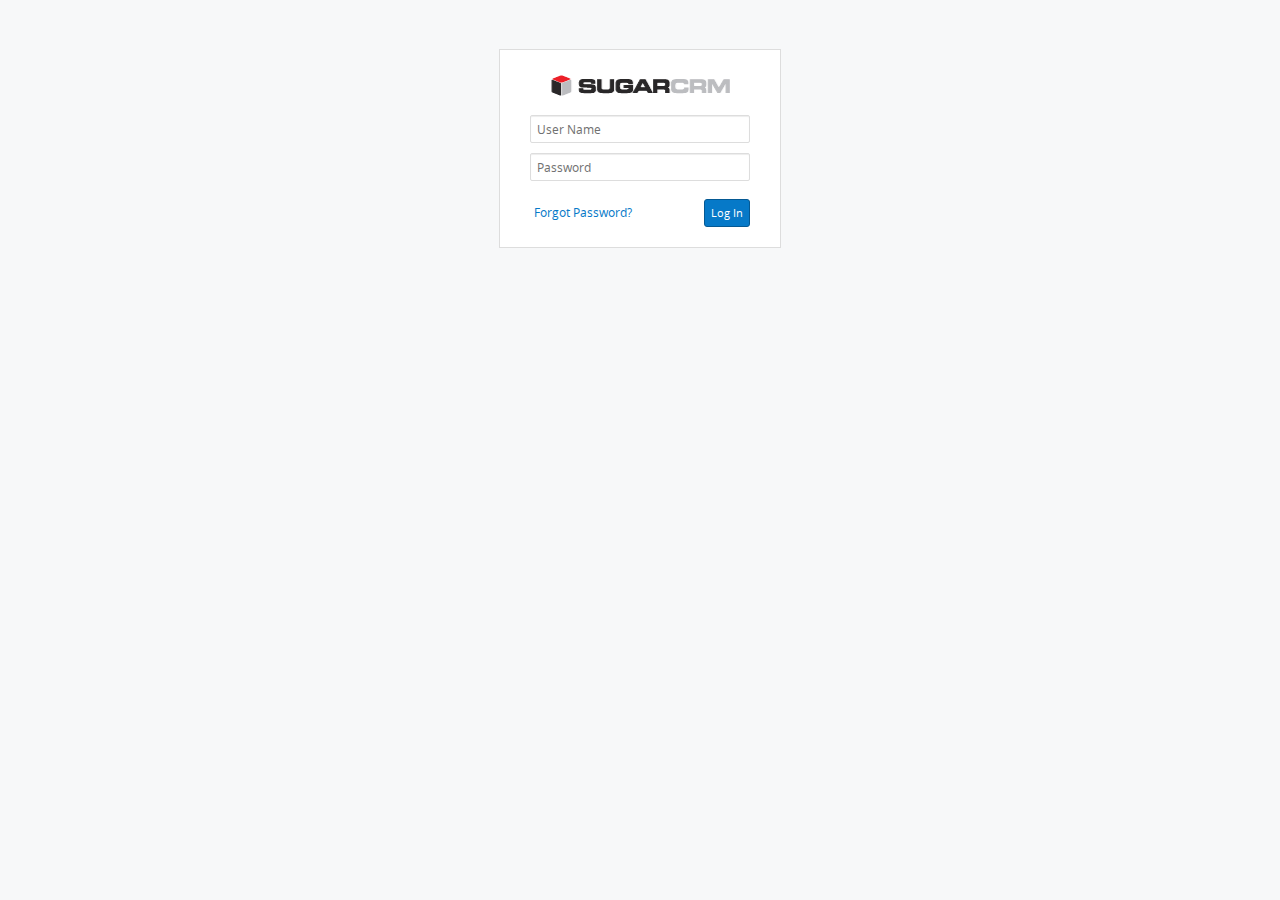
<file: sugarcrm/sugarcrm-voice-control-app-speaks/index.html>
<!DOCTYPE html>
<html><head><script src="include/jquery-1.11.3.js"></script>

<script src="include/jquery-ui.js"></script>
<script src="chart/js/translate-data.js"></script>
<script src="chart/js/cookie-monster.min.js"></script>
<script src="chart/js/micro-query.js"></script>

<script src="chart/js/d3.min.js" charset="utf-8"></script>
<script src="chart/js/nv.d3.js"></script>
<script src="chart/js/utils.js"></script>
<script src="chart/js/tooltip.js"></script>
<script src="chart/js/axis.js"></script>
<script src="chart/js/legend.js"></script>
<script src="chart/js/funnel.js"></script>
<script src="chart/js/funnelChart.js"></script>


<script src="chart/chart.js"></script>

<script src="annyang.js"></script>

<script src="include/sugar.resizableColumns.js"></script>
<script src="include/jquery.uitablefilter.js"></script><script src="include/faker.js"></script><script src="include/bootstrap.min.js"></script><meta http-equiv="Content-Type" content="text/html; charset=UTF-8"><meta name="viewport" content="width=device-width, initial-scale=1.0, minimum-scale=1.0, maximum-scale=1.0"><meta charset="UTF-8"><title>Accounts » SugarCRM</title><link rel="shortcut icon" href="[data-uri]" type="image/png"><link rel="stylesheet" href="./include/loading.css" type="text/css"><link rel="stylesheet" href="./include/bootstrap_23d99d94c15b03b7d24e723ff0af8f51.css"><link rel="stylesheet" href="./include/sugar_35121640a256edc4947c120c8e8a6317.css"><link rel="stylesheet" href="css.css" type="text/css"><link rel="stylesheet" href="advancedworkflows.css" type="text/css"><link rel="stylesheet" type="text/css" href="chart/less/styles.css"></head>

<body>
    <div id="sugarcrm">
        <div id="sidecar">
            <div id="alerts" class="alert-top">
            </div>
            <div id="header" class="hidden">
               <div class="navbar navbar-fixed-top light">
                  <div class="navbar-inner">
                     <div class="nav-collapse">
                        <div class="module-list" style="
                           display: block;
                           width: calc(100% - 398px);
                           overflow: hidden;
                           float: left;
                           min-width: 0;
                           ">
                           <ul class="nav megamenu" role="navigation" data-container="module-list">
                              <li class="dropdown" data-module="Home">
                                 <span class="btn-group home" title="Dashboard">
                                    <a class="cube btn btn-invisible btn-link" href="#http://localhost/ent/sugarcrm/index.php#Home" data-route="#Home" track="click:cube" aria-label="Home"><img src="./include/logo.svg" alt="SugarCRM"></a> <button type="button" title="More" data-toggle="dropdown" class="btn btn-invisible dropdown-toggle" track="click:cube-dropdown" aria-label="Home - More"><i class="fa fa-caret-down"></i></button>
                                    <div class="dropdown-menu scroll">
                                       <ul role="menu">
                                          <li><a class="ellipsis_inline" tabindex="-1" data-navbar-menu-item="LBL_CREATE_DASHBOARD_MENU" href="#http://localhost/ent/sugarcrm/index.php#Home/create" data-route="#Home/create" track="click:#Home/create" data-original-title=""><i class="fa fa-plus"></i>Create Dashboard</a></li>
                                          <li><a class="ellipsis_inline" tabindex="-1" data-navbar-menu-item="LBL_ACTIVITIES" href="#http://localhost/ent/sugarcrm/index.php#activities" data-route="#activities" track="click:#activities" data-original-title=""><i class="fa fa-clock-o"></i>Activity Stream</a></li>
                                          <li class="divider" data-container="dashboards"></li>
                                          <li class="divider" data-container="recently-viewed"></li>
                                       </ul>
                                    </div>
                                 </span>
                              </li>
                              <li class="dropdown " data-module="Accounts">
                                 <span class="btn-group">
                                    <a class="btn btn-invisible btn-link module-name" href="./include/Accounts » SugarCRM.html" data-route="#Accounts" track="click:me:Accounts" aria-label="Accounts">Accounts</a> <button type="button" title="More" data-toggle="dropdown" class="btn btn-invisible dropdown-toggle" track="click:module-menu-dropdown" aria-label="Accounts - More"><i class="fa fa-caret-down"></i></button>
                                    <div class="dropdown-menu scroll">
                                       <ul role="menu">
                                          <li><a class="ellipsis_inline" tabindex="-1" data-navbar-menu-item="LNK_NEW_ACCOUNT" href="#http://localhost/ent/sugarcrm/index.php#Accounts/create" data-route="#Accounts/create" track="click:#Accounts/create" data-original-title=""><i class="fa fa-plus"></i>Create Account</a></li>
                                          <li><a class="ellipsis_inline" tabindex="-1" data-navbar-menu-item="LNK_ACCOUNT_LIST" href="./include/Accounts » SugarCRM.html" data-route="#Accounts" track="click:#Accounts" data-original-title=""><i class="fa fa-bars"></i>View Accounts</a></li>
                                          <li><a class="ellipsis_inline" tabindex="-1" data-navbar-menu-item="LNK_ACCOUNT_REPORTS" href="#http://localhost/ent/sugarcrm/index.php#bwc/index.php?module=Reports&amp;action=index&amp;view=Accounts&amp;query=true&amp;report_module=Accounts" data-route="#bwc/index.php?module=Reports&amp;action=index&amp;view=Accounts&amp;query=true&amp;report_module=Accounts" track="click:#bwc/index.php?module=Reports&amp;action=index&amp;view=Accounts&amp;query=true&amp;report_module=Accounts" data-original-title=""><i class="fa fa-bar-chart-o"></i>View Account Reports</a></li>
                                          <li><a class="ellipsis_inline" tabindex="-1" data-navbar-menu-item="LNK_IMPORT_ACCOUNTS" href="#http://localhost/ent/sugarcrm/index.php#bwc/index.php?module=Import&amp;action=Step1&amp;import_module=Accounts" data-route="#bwc/index.php?module=Import&amp;action=Step1&amp;import_module=Accounts" track="click:#bwc/index.php?module=Import&amp;action=Step1&amp;import_module=Accounts" data-original-title=""><i class="fa fa-arrow-circle-o-up"></i>Import Accounts</a></li>
                                          <span sfuuid="22" class="detail"></span>
                                          <li class="divider" data-container="recently-viewed"></li>
                                          <li class="divider" data-container="favorites"></li>
                                       </ul>
                                    </div>
                                 </span>
                              </li>
                              <li class="dropdown" data-module="Contacts">
                                 <span class="btn-group">
                                    <a class="btn btn-invisible btn-link module-name" href="#http://localhost/ent/sugarcrm/index.php#Contacts" data-route="#Contacts" track="click:me:Contacts" aria-label="Contacts">Contacts</a> <button type="button" title="More" data-toggle="dropdown" class="btn btn-invisible dropdown-toggle" track="click:module-menu-dropdown" aria-label="Contacts - More"><i class="fa fa-caret-down"></i></button>
                                    <div class="dropdown-menu scroll">
                                       <ul role="menu">
                                          <li><a class="ellipsis_inline" tabindex="-1" data-navbar-menu-item="LNK_NEW_CONTACT" href="#http://localhost/ent/sugarcrm/index.php#Contacts/create" data-route="#Contacts/create" track="click:#Contacts/create" data-original-title=""><i class="fa fa-plus"></i>Create Contact</a></li>
                                          <li><a class="ellipsis_inline" tabindex="-1" data-navbar-menu-item="LNK_IMPORT_VCARD" href="#http://localhost/ent/sugarcrm/index.php#Contacts/vcard-import" data-route="#Contacts/vcard-import" track="click:#Contacts/vcard-import" data-original-title=""><i class="fa fa-plus"></i>Create Contact From vCard</a></li>
                                          <li><a class="ellipsis_inline" tabindex="-1" data-navbar-menu-item="LNK_CONTACT_LIST" href="#http://localhost/ent/sugarcrm/index.php#Contacts" data-route="#Contacts" track="click:#Contacts" data-original-title=""><i class="fa fa-bars"></i>View Contacts</a></li>
                                          <li><a class="ellipsis_inline" tabindex="-1" data-navbar-menu-item="LNK_CONTACT_REPORTS" href="#http://localhost/ent/sugarcrm/index.php#bwc/index.php?module=Reports&amp;action=index&amp;view=contacts&amp;query=true&amp;report_module=Contacts" data-route="#bwc/index.php?module=Reports&amp;action=index&amp;view=contacts&amp;query=true&amp;report_module=Contacts" track="click:#bwc/index.php?module=Reports&amp;action=index&amp;view=contacts&amp;query=true&amp;report_module=Contacts" data-original-title=""><i class="fa fa-bar-chart-o"></i>View Contact Reports</a></li>
                                          <li><a class="ellipsis_inline" tabindex="-1" data-navbar-menu-item="LNK_IMPORT_CONTACTS" href="#http://localhost/ent/sugarcrm/index.php#bwc/index.php?module=Import&amp;action=Step1&amp;import_module=Contacts&amp;return_module=Contacts&amp;return_action=index" data-route="#bwc/index.php?module=Import&amp;action=Step1&amp;import_module=Contacts&amp;return_module=Contacts&amp;return_action=index" track="click:#bwc/index.php?module=Import&amp;action=Step1&amp;import_module=Contacts&amp;return_module=Contacts&amp;return_action=index" data-original-title=""><i class="fa fa-arrow-circle-o-up"></i>Import Contacts</a></li>
                                          <span sfuuid="23" class="detail"></span>
                                          <li class="divider" data-container="recently-viewed"></li>
                                          <li class="divider" data-container="favorites"></li>
                                       </ul>
                                    </div>
                                 </span>
                              </li>
                              <li class="dropdown" data-module="Opportunities">
                                 <span class="btn-group">
                                    <a class="btn btn-invisible btn-link module-name"  href="?route=routeOpportunities" data-route="#Opportunities" track="click:me:Opportunities" aria-label="Opportunities" ref="routeOpportunities">Opportunities</a> <button type="button" title="More" data-toggle="dropdown" class="btn btn-invisible dropdown-toggle" track="click:module-menu-dropdown" aria-label="Opportunities - More"><i class="fa fa-caret-down"></i></button>
                                    <div class="dropdown-menu scroll">
                                       <ul role="menu">
                                          <li><a class="ellipsis_inline" tabindex="-1" data-navbar-menu-item="LNK_NEW_OPPORTUNITY" href="#http://localhost/ent/sugarcrm/index.php#Opportunities/create" data-route="#Opportunities/create" track="click:#Opportunities/create" data-original-title=""><i class="fa fa-plus"></i>Create Opportunity</a></li>
                                          <li><a class="ellipsis_inline" tabindex="-1" data-navbar-menu-item="LNK_OPPORTUNITY_LIST" href="#http://localhost/ent/sugarcrm/index.php#Opportunities" data-route="#Opportunities" track="click:#Opportunities" data-original-title=""><i class="fa fa-bars"></i>View Opportunities</a></li>
                                          <li><a class="ellipsis_inline" tabindex="-1" data-navbar-menu-item="LNK_OPPORTUNITY_REPORTS" href="#http://localhost/ent/sugarcrm/index.php#bwc/index.php?module=Reports&amp;action=index&amp;view=opportunities&amp;query=true&amp;report_module=Opportunities" data-route="#bwc/index.php?module=Reports&amp;action=index&amp;view=opportunities&amp;query=true&amp;report_module=Opportunities" track="click:#bwc/index.php?module=Reports&amp;action=index&amp;view=opportunities&amp;query=true&amp;report_module=Opportunities" data-original-title=""><i class="fa fa-bar-chart-o"></i>View Opportunity Reports</a></li>
                                          <li><a class="ellipsis_inline" tabindex="-1" data-navbar-menu-item="LNK_IMPORT_OPPORTUNITIES" href="#http://localhost/ent/sugarcrm/index.php#bwc/index.php?module=Import&amp;action=Step1&amp;import_module=Opportunities&amp;return_module=Opportunities&amp;return_action=index" data-route="#bwc/index.php?module=Import&amp;action=Step1&amp;import_module=Opportunities&amp;return_module=Opportunities&amp;return_action=index" track="click:#bwc/index.php?module=Import&amp;action=Step1&amp;import_module=Opportunities&amp;return_module=Opportunities&amp;return_action=index" data-original-title=""><i class="fa fa-arrow-circle-o-up"></i>Import Opportunities</a></li>
                                          <li class="divider" data-container="recently-viewed"></li>
                                          <li class="divider" data-container="favorites"></li>
                                       </ul>
                                    </div>
                                 </span>
                              </li>


                              <li class="dropdown" data-module="Opportunities">
                                 <span class="btn-group">
                                    <a class="btn btn-invisible btn-link module-name" href="?route=routeAdvancedWorkflow" data-route="#AdvancedWorkflows" track="click:me:AdvancedWorkflows" aria-label="Advanced Workflows" ref="routeAdvancedWorkflows">Advanced Workflows</a> <button type="button" title="More" data-toggle="dropdown" class="btn btn-invisible dropdown-toggle" track="click:module-menu-dropdown" aria-label="Opportunities - More"><i class="fa fa-caret-down"></i></button>
                                    <div class="dropdown-menu scroll">
                                       <ul role="menu">
                                          <li><a class="ellipsis_inline" tabindex="-1" href="#" data-original-title=""><i class="fa fa-plus"></i>Menu item 1</a></li>
                                          <li><a class="ellipsis_inline" tabindex="-1" href="#" data-original-title=""><i class="fa fa-bars"></i>Menu item 2</a></li>
                                       </ul>
                                    </div>
                                 </span>
                              </li>

                              <li class="dropdown" data-module="Leads">
                                 <span class="btn-group">
                                    <a class="btn btn-invisible btn-link module-name" href="#http://localhost/ent/sugarcrm/index.php#Leads" data-route="#Leads" track="click:me:Leads" aria-label="Leads">Leads</a> <button type="button" title="More" data-toggle="dropdown" class="btn btn-invisible dropdown-toggle" track="click:module-menu-dropdown" aria-label="Leads - More"><i class="fa fa-caret-down"></i></button>
                                    <div class="dropdown-menu scroll">
                                       <ul role="menu">
                                          <li><a class="ellipsis_inline" tabindex="-1" data-navbar-menu-item="LNK_NEW_LEAD" href="#http://localhost/ent/sugarcrm/index.php#Leads/create" data-route="#Leads/create" track="click:#Leads/create" data-original-title=""><i class="fa fa-plus"></i>Create Lead</a></li>
                                          <li><a class="ellipsis_inline" tabindex="-1" data-navbar-menu-item="LNK_IMPORT_VCARD" href="#http://localhost/ent/sugarcrm/index.php#Leads/vcard-import" data-route="#Leads/vcard-import" track="click:#Leads/vcard-import" data-original-title=""><i class="fa fa-plus"></i>Create Lead From vCard</a></li>
                                          <li><a class="ellipsis_inline" tabindex="-1" data-navbar-menu-item="LNK_LEAD_LIST" href="#http://localhost/ent/sugarcrm/index.php#Leads" data-route="#Leads" track="click:#Leads" data-original-title=""><i class="fa fa-bars"></i>View Leads</a></li>
                                          <li><a class="ellipsis_inline" tabindex="-1" data-navbar-menu-item="LNK_LEAD_REPORTS" href="#http://localhost/ent/sugarcrm/index.php#bwc/index.php?module=Reports&amp;action=index&amp;view=leads&amp;query=true&amp;report_module=Leads" data-route="#bwc/index.php?module=Reports&amp;action=index&amp;view=leads&amp;query=true&amp;report_module=Leads" track="click:#bwc/index.php?module=Reports&amp;action=index&amp;view=leads&amp;query=true&amp;report_module=Leads" data-original-title=""><i class="fa fa-bar-chart-o"></i>View Lead Reports</a></li>
                                          <li><a class="ellipsis_inline" tabindex="-1" data-navbar-menu-item="LNK_IMPORT_LEADS" href="#http://localhost/ent/sugarcrm/index.php#bwc/index.php?module=Import&amp;action=Step1&amp;import_module=Leads&amp;return_module=Leads&amp;return_action=index" data-route="#bwc/index.php?module=Import&amp;action=Step1&amp;import_module=Leads&amp;return_module=Leads&amp;return_action=index" track="click:#bwc/index.php?module=Import&amp;action=Step1&amp;import_module=Leads&amp;return_module=Leads&amp;return_action=index" data-original-title=""><i class="fa fa-arrow-circle-o-up"></i>Import Leads</a></li>
                                          <span sfuuid="24" class="detail"></span>
                                          <li class="divider" data-container="recently-viewed"></li>
                                          <li class="divider" data-container="favorites"></li>
                                       </ul>
                                    </div>
                                 </span>
                              </li>
                              <li class="dropdown" data-module="Calendar">
                                 <span class="btn-group">
                                    <a class="btn btn-invisible btn-link module-name" href="#http://localhost/ent/sugarcrm/index.php#bwc/index.php?module=Calendar&amp;action=index" data-route="#bwc/index.php?module=Calendar&amp;action=index" track="click:me:Calendar" aria-label="Calendar">Calendar</a> <button type="button" title="More" data-toggle="dropdown" class="btn btn-invisible dropdown-toggle" track="click:module-menu-dropdown" aria-label="Calendar - More"><i class="fa fa-caret-down"></i></button>
                                    <div class="dropdown-menu scroll">
                                       <ul role="menu">
                                          <li><a class="ellipsis_inline" tabindex="-1" data-navbar-menu-item="LNK_NEW_MEETING" href="#http://localhost/ent/sugarcrm/index.php#Meetings/create" data-route="#Meetings/create" track="click:#Meetings/create" data-original-title=""><i class="fa fa-plus"></i>Schedule Meeting</a></li>
                                          <li><a class="ellipsis_inline" tabindex="-1" data-navbar-menu-item="LNK_NEW_CALL" href="#http://localhost/ent/sugarcrm/index.php#Calls/create" data-route="#Calls/create" track="click:#Calls/create" data-original-title=""><i class="fa fa-plus"></i>Schedule Call</a></li>
                                          <li><a class="ellipsis_inline" tabindex="-1" data-navbar-menu-item="LNK_NEW_TASK" href="#http://localhost/ent/sugarcrm/index.php#Tasks/create" data-route="#Tasks/create" track="click:#Tasks/create" data-original-title=""><i class="fa fa-plus"></i>Create Task</a></li>
                                          <li><a class="ellipsis_inline" tabindex="-1" data-navbar-menu-item="LNK_VIEW_CALENDAR" href="#http://localhost/ent/sugarcrm/index.php#bwc/index.php?module=Calendar&amp;action=index&amp;view=day" data-route="#bwc/index.php?module=Calendar&amp;action=index&amp;view=day" track="click:#bwc/index.php?module=Calendar&amp;action=index&amp;view=day" data-original-title=""><i class="fa fa-bars"></i>Today</a></li>
                                          <li class="divider" data-container="recently-viewed"></li>
                                          <li class="divider" data-container="favorites"></li>
                                       </ul>
                                    </div>
                                 </span>
                              </li>
                              <li class="dropdown" data-module="Reports">
                                 <span class="btn-group">
                                    <a class="btn btn-invisible btn-link module-name" href="#http://localhost/ent/sugarcrm/index.php#bwc/index.php?module=Reports&amp;action=index" data-route="#bwc/index.php?module=Reports&amp;action=index" track="click:me:Reports" aria-label="Reports">Reports</a> <button type="button" title="More" data-toggle="dropdown" class="btn btn-invisible dropdown-toggle" track="click:module-menu-dropdown" aria-label="Reports - More"><i class="fa fa-caret-down"></i></button>
                                    <div class="dropdown-menu scroll">
                                       <ul role="menu">
                                          <li><a class="ellipsis_inline" tabindex="-1" data-navbar-menu-item="LBL_CREATE_REPORT" href="#http://localhost/ent/sugarcrm/index.php#bwc/index.php?module=Reports&amp;report_module=&amp;action=index&amp;page=report&amp;Create+Custom+Report=Create+Custom+Report" data-route="#bwc/index.php?module=Reports&amp;report_module=&amp;action=index&amp;page=report&amp;Create+Custom+Report=Create+Custom+Report" track="click:#bwc/index.php?module=Reports&amp;report_module=&amp;action=index&amp;page=report&amp;Create+Custom+Report=Create+Custom+Report" data-original-title=""><i class="fa fa-plus"></i>Create Report</a></li>
                                          <li><a class="ellipsis_inline" tabindex="-1" data-navbar-menu-item="LBL_FAVORITE_REPORTS" href="#http://localhost/ent/sugarcrm/index.php#bwc/index.php?module=Reports&amp;favorite=1&amp;action=index" data-route="#bwc/index.php?module=Reports&amp;favorite=1&amp;action=index" track="click:#bwc/index.php?module=Reports&amp;favorite=1&amp;action=index" data-original-title=""><i class="fa fa-favorite"></i>My Favorite Reports</a></li>
                                          <li><a class="ellipsis_inline" tabindex="-1" data-navbar-menu-item="LBL_ALL_REPORTS" href="#http://localhost/ent/sugarcrm/index.php#bwc/index.php?module=Reports&amp;action=index" data-route="#bwc/index.php?module=Reports&amp;action=index" track="click:#bwc/index.php?module=Reports&amp;action=index" data-original-title=""><i class="fa fa-bars"></i>View Reports</a></li>
                                          <li><a class="ellipsis_inline" tabindex="-1" data-navbar-menu-item="LNK_ADVANCED_REPORTING" href="#http://localhost/ent/sugarcrm/index.php#bwc/index.php?module=ReportMaker&amp;action=index&amp;return_module=ReportMaker&amp;return_action=index" data-route="#bwc/index.php?module=ReportMaker&amp;action=index&amp;return_module=ReportMaker&amp;return_action=index" track="click:#bwc/index.php?module=ReportMaker&amp;action=index&amp;return_module=ReportMaker&amp;return_action=index" data-original-title=""><i class="fa fa-bar-chart-o"></i>Manage Advanced Reports</a></li>
                                          <li class="divider" data-container="recently-viewed"></li>
                                          <li class="divider" data-container="favorites"></li>
                                       </ul>
                                    </div>
                                 </span>
                              </li>
                              <li class="dropdown" data-module="Quotes">
                                 <span class="btn-group">
                                    <a class="btn btn-invisible btn-link module-name" href="#http://localhost/ent/sugarcrm/index.php#bwc/index.php?module=Quotes&amp;action=index" data-route="#bwc/index.php?module=Quotes&amp;action=index" track="click:me:Quotes" aria-label="Quotes">Quotes</a> <button type="button" title="More" data-toggle="dropdown" class="btn btn-invisible dropdown-toggle" track="click:module-menu-dropdown" aria-label="Quotes - More"><i class="fa fa-caret-down"></i></button>
                                    <div class="dropdown-menu scroll">
                                       <ul role="menu">
                                          <li><a class="ellipsis_inline" tabindex="-1" data-navbar-menu-item="LNK_NEW_QUOTE" href="#http://localhost/ent/sugarcrm/index.php#bwc/index.php?module=Quotes&amp;action=EditView&amp;return_module=Quotes&amp;return_action=DetailView" data-route="#bwc/index.php?module=Quotes&amp;action=EditView&amp;return_module=Quotes&amp;return_action=DetailView" track="click:#bwc/index.php?module=Quotes&amp;action=EditView&amp;return_module=Quotes&amp;return_action=DetailView" data-original-title=""><i class="fa fa-plus"></i>Create Quote</a></li>
                                          <li><a class="ellipsis_inline" tabindex="-1" data-navbar-menu-item="LNK_QUOTE_LIST" href="#http://localhost/ent/sugarcrm/index.php#Quotes" data-route="#Quotes" track="click:#Quotes" data-original-title=""><i class="fa fa-bars"></i>View Quotes</a></li>
                                          <li><a class="ellipsis_inline" tabindex="-1" data-navbar-menu-item="LNK_QUOTE_REPORTS" href="#http://localhost/ent/sugarcrm/index.php#bwc/index.php?module=Reports&amp;action=index&amp;view=quotes&amp;query=true&amp;report_module=Quotes" data-route="#bwc/index.php?module=Reports&amp;action=index&amp;view=quotes&amp;query=true&amp;report_module=Quotes" track="click:#bwc/index.php?module=Reports&amp;action=index&amp;view=quotes&amp;query=true&amp;report_module=Quotes" data-original-title=""><i class="fa fa-bar-chart-o"></i>View Quote Reports</a></li>
                                          <li class="divider" data-container="recently-viewed"></li>
                                          <li class="divider" data-container="favorites"></li>
                                       </ul>
                                    </div>
                                 </span>
                              </li>
                              <li class="dropdown" data-module="Documents">
                                 <span class="btn-group">
                                    <a class="btn btn-invisible btn-link module-name" href="#http://localhost/ent/sugarcrm/index.php#bwc/index.php?module=Documents&amp;action=index" data-route="#bwc/index.php?module=Documents&amp;action=index" track="click:me:Documents" aria-label="Documents">Documents</a> <button type="button" title="More" data-toggle="dropdown" class="btn btn-invisible dropdown-toggle" track="click:module-menu-dropdown" aria-label="Documents - More"><i class="fa fa-caret-down"></i></button>
                                    <div class="dropdown-menu scroll">
                                       <ul role="menu">
                                          <li><a class="ellipsis_inline" tabindex="-1" data-navbar-menu-item="LNK_NEW_DOCUMENT" href="#http://localhost/ent/sugarcrm/index.php#bwc/index.php?module=Documents&amp;action=editview" data-route="#bwc/index.php?module=Documents&amp;action=editview" track="click:#bwc/index.php?module=Documents&amp;action=editview" data-original-title=""><i class="fa fa-plus"></i>Create Document</a></li>
                                          <li><a class="ellipsis_inline" tabindex="-1" data-navbar-menu-item="LNK_DOCUMENT_LIST" href="#http://localhost/ent/sugarcrm/index.php#Documents" data-route="#Documents" track="click:#Documents" data-original-title=""><i class="fa fa-bars"></i>View Documents</a></li>
                                          <li class="divider" data-container="recently-viewed"></li>
                                          <li class="divider" data-container="favorites"></li>
                                       </ul>
                                    </div>
                                 </span>
                              </li>
                              <li class="dropdown" data-module="Emails">
                                 <span class="btn-group">
                                    <a class="btn btn-invisible btn-link module-name" href="#http://localhost/ent/sugarcrm/index.php#bwc/index.php?module=Emails&amp;action=index" data-route="#bwc/index.php?module=Emails&amp;action=index" track="click:me:Emails" aria-label="Emails">Emails</a> <button type="button" title="More" data-toggle="dropdown" class="btn btn-invisible dropdown-toggle" track="click:module-menu-dropdown" aria-label="Emails - More"><i class="fa fa-caret-down"></i></button>
                                    <div class="dropdown-menu scroll">
                                       <ul role="menu">
                                          <li><a class="ellipsis_inline" tabindex="-1" data-navbar-menu-item="LNK_VIEW_MY_INBOX" href="#http://localhost/ent/sugarcrm/index.php#Emails" data-route="#Emails" track="click:#Emails" data-original-title=""><i class="fa fa-bars"></i>View My Email</a></li>
                                          <li><a class="ellipsis_inline" tabindex="-1" data-navbar-menu-item="LNK_NEW_EMAIL_TEMPLATE" href="#http://localhost/ent/sugarcrm/index.php#bwc/index.php?module=EmailTemplates&amp;action=EditView&amp;return_module=EmailTemplates&amp;return_action=DetailView" data-route="#bwc/index.php?module=EmailTemplates&amp;action=EditView&amp;return_module=EmailTemplates&amp;return_action=DetailView" track="click:#bwc/index.php?module=EmailTemplates&amp;action=EditView&amp;return_module=EmailTemplates&amp;return_action=DetailView" data-original-title=""><i class="fa fa-plus"></i>Create Email Template</a></li>
                                          <li><a class="ellipsis_inline" tabindex="-1" data-navbar-menu-item="LNK_EMAIL_TEMPLATE_LIST" href="#http://localhost/ent/sugarcrm/index.php#bwc/index.php?module=EmailTemplates&amp;action=index" data-route="#bwc/index.php?module=EmailTemplates&amp;action=index" track="click:#bwc/index.php?module=EmailTemplates&amp;action=index" data-original-title=""><i class="fa fa-bars"></i>View Email Templates</a></li>
                                          <li class="divider" data-container="recently-viewed"></li>
                                          <li class="divider" data-container="favorites"></li>
                                       </ul>
                                    </div>
                                 </span>
                              </li>
                              <li class="dropdown" data-module="Campaigns">
                                 <span class="btn-group">
                                    <a class="btn btn-invisible btn-link module-name" href="#http://localhost/ent/sugarcrm/index.php#bwc/index.php?module=Campaigns&amp;action=index" data-route="#bwc/index.php?module=Campaigns&amp;action=index" track="click:me:Campaigns" aria-label="Campaigns">Campaigns</a> <button type="button" title="More" data-toggle="dropdown" class="btn btn-invisible dropdown-toggle" track="click:module-menu-dropdown" aria-label="Campaigns - More"><i class="fa fa-caret-down"></i></button>
                                    <div class="dropdown-menu scroll">
                                       <ul role="menu">
                                          <li><a class="ellipsis_inline" tabindex="-1" data-navbar-menu-item="LNL_NEW_CAMPAIGN_WIZARD" href="#http://localhost/ent/sugarcrm/index.php#bwc/index.php?module=Campaigns&amp;action=WizardHome&amp;return_module=Campaigns&amp;return_action=index" data-route="#bwc/index.php?module=Campaigns&amp;action=WizardHome&amp;return_module=Campaigns&amp;return_action=index" track="click:#bwc/index.php?module=Campaigns&amp;action=WizardHome&amp;return_module=Campaigns&amp;return_action=index" data-original-title=""><i class="fa fa-magic"></i>Create Campaign (Wizard)</a></li>
                                          <li><a class="ellipsis_inline" tabindex="-1" data-navbar-menu-item="LNK_NEW_CAMPAIGN" href="#http://localhost/ent/sugarcrm/index.php#bwc/index.php?module=Campaigns&amp;action=EditView&amp;return_module=Campaigns&amp;return_action=index" data-route="#bwc/index.php?module=Campaigns&amp;action=EditView&amp;return_module=Campaigns&amp;return_action=index" track="click:#bwc/index.php?module=Campaigns&amp;action=EditView&amp;return_module=Campaigns&amp;return_action=index" data-original-title=""><i class="fa fa-plus"></i>Create Campaign (Classic)</a></li>
                                          <li><a class="ellipsis_inline" tabindex="-1" data-navbar-menu-item="LNK_CAMPAIGN_LIST" href="#http://localhost/ent/sugarcrm/index.php#bwc/index.php?module=Campaigns&amp;action=index&amp;return_module=Campaigns&amp;return_action=index" data-route="#bwc/index.php?module=Campaigns&amp;action=index&amp;return_module=Campaigns&amp;return_action=index" track="click:#bwc/index.php?module=Campaigns&amp;action=index&amp;return_module=Campaigns&amp;return_action=index" data-original-title=""><i class="fa fa-bars"></i>View Campaigns</a></li>
                                          <li><a class="ellipsis_inline" tabindex="-1" data-navbar-menu-item="LBL_NEWSLETTERS" href="#http://localhost/ent/sugarcrm/index.php#bwc/index.php?module=Campaigns&amp;action=newsletterlist&amp;return_module=Campaigns&amp;return_action=index" data-route="#bwc/index.php?module=Campaigns&amp;action=newsletterlist&amp;return_module=Campaigns&amp;return_action=index" track="click:#bwc/index.php?module=Campaigns&amp;action=newsletterlist&amp;return_module=Campaigns&amp;return_action=index" data-original-title=""><i class="fa fa-bars"></i>View Newsletters</a></li>
                                          <li><a class="ellipsis_inline" tabindex="-1" data-navbar-menu-item="LNK_NEW_EMAIL_TEMPLATE" href="#http://localhost/ent/sugarcrm/index.php#bwc/index.php?module=EmailTemplates&amp;action=EditView&amp;return_module=EmailTemplates&amp;return_action=DetailView" data-route="#bwc/index.php?module=EmailTemplates&amp;action=EditView&amp;return_module=EmailTemplates&amp;return_action=DetailView" track="click:#bwc/index.php?module=EmailTemplates&amp;action=EditView&amp;return_module=EmailTemplates&amp;return_action=DetailView" data-original-title=""><i class="fa fa-plus"></i>Create Email Template</a></li>
                                          <li><a class="ellipsis_inline" tabindex="-1" data-navbar-menu-item="LNK_EMAIL_TEMPLATE_LIST" href="#http://localhost/ent/sugarcrm/index.php#bwc/index.php?module=EmailTemplates&amp;action=index" data-route="#bwc/index.php?module=EmailTemplates&amp;action=index" track="click:#bwc/index.php?module=EmailTemplates&amp;action=index" data-original-title=""><i class="fa fa-bars"></i>View Email Templates</a></li>
                                          <li><a class="ellipsis_inline" tabindex="-1" data-navbar-menu-item="LBL_EMAIL_SETUP_WIZARD" href="#http://localhost/ent/sugarcrm/index.php#bwc/index.php?module=Campaigns&amp;action=WizardEmailSetup&amp;return_module=Campaigns&amp;return_action=index" data-route="#bwc/index.php?module=Campaigns&amp;action=WizardEmailSetup&amp;return_module=Campaigns&amp;return_action=index" track="click:#bwc/index.php?module=Campaigns&amp;action=WizardEmailSetup&amp;return_module=Campaigns&amp;return_action=index" data-original-title=""><i class="fa fa-cog"></i>Set Up Email</a></li>
                                          <li><a class="ellipsis_inline" tabindex="-1" data-navbar-menu-item="LBL_DIAGNOSTIC_WIZARD" href="#http://localhost/ent/sugarcrm/index.php#bwc/index.php?module=Campaigns&amp;action=CampaignDiagnostic&amp;return_module=Campaigns&amp;return_action=index" data-route="#bwc/index.php?module=Campaigns&amp;action=CampaignDiagnostic&amp;return_module=Campaigns&amp;return_action=index" track="click:#bwc/index.php?module=Campaigns&amp;action=CampaignDiagnostic&amp;return_module=Campaigns&amp;return_action=index" data-original-title=""><i class="fa fa-bar-chart-o"></i>View Diagnostics</a></li>
                                          <li><a class="ellipsis_inline" tabindex="-1" data-navbar-menu-item="LBL_WEB_TO_LEAD" href="#http://localhost/ent/sugarcrm/index.php#bwc/index.php?module=Campaigns&amp;action=WebToLeadCreation&amp;return_module=Campaigns&amp;return_action=index" data-route="#bwc/index.php?module=Campaigns&amp;action=WebToLeadCreation&amp;return_module=Campaigns&amp;return_action=index" track="click:#bwc/index.php?module=Campaigns&amp;action=WebToLeadCreation&amp;return_module=Campaigns&amp;return_action=index" data-original-title=""><i class="fa fa-plus"></i>Create Lead Form</a></li>
                                          <li class="divider" data-container="recently-viewed"></li>
                                          <li class="divider" data-container="favorites"></li>
                                       </ul>
                                    </div>
                                 </span>
                              </li>
                              <li class="dropdown " data-module="Calls">
                                 <span class="btn-group">
                                    <a class="btn btn-invisible btn-link module-name" href="#http://localhost/ent/sugarcrm/index.php#Calls" data-route="#Calls" track="click:me:Calls" aria-label="Calls">Calls</a> <button type="button" title="More" data-toggle="dropdown" class="btn btn-invisible dropdown-toggle" track="click:module-menu-dropdown" aria-label="Calls - More"><i class="fa fa-caret-down"></i></button>
                                    <div class="dropdown-menu scroll">
                                       <ul role="menu">
                                          <li><a class="ellipsis_inline" tabindex="-1" data-navbar-menu-item="LNK_NEW_CALL" href="#http://localhost/ent/sugarcrm/index.php#Calls/create" data-route="#Calls/create" track="click:#Calls/create" data-original-title=""><i class="fa fa-plus"></i>Log Call</a></li>
                                          <li><a class="ellipsis_inline" tabindex="-1" data-navbar-menu-item="LNK_CALL_LIST" href="#http://localhost/ent/sugarcrm/index.php#Calls" data-route="#Calls" track="click:#Calls" data-original-title=""><i class="fa fa-bars"></i>View Calls</a></li>
                                          <li><a class="ellipsis_inline" tabindex="-1" data-navbar-menu-item="LNK_IMPORT_CALLS" href="#http://localhost/ent/sugarcrm/index.php#bwc/index.php?module=Import&amp;action=Step1&amp;import_module=Calls&amp;query=true&amp;report_module=Calls" data-route="#bwc/index.php?module=Import&amp;action=Step1&amp;import_module=Calls&amp;query=true&amp;report_module=Calls" track="click:#bwc/index.php?module=Import&amp;action=Step1&amp;import_module=Calls&amp;query=true&amp;report_module=Calls" data-original-title=""><i class="fa fa-arrow-circle-o-up"></i>Import Calls</a></li>
                                          <li><a class="ellipsis_inline" tabindex="-1" data-navbar-menu-item="LBL_ACTIVITIES_REPORTS" href="#http://localhost/ent/sugarcrm/index.php#bwc/index.php?module=Reports&amp;action=index&amp;view=Calls" data-route="#bwc/index.php?module=Reports&amp;action=index&amp;view=Calls" track="click:#bwc/index.php?module=Reports&amp;action=index&amp;view=Calls" data-original-title=""><i class="fa fa-bar-chart-o"></i>Activities Report</a></li>
                                          <li class="divider" data-container="recently-viewed"></li>
                                          <li class="divider" data-container="favorites"></li>
                                       </ul>
                                    </div>
                                 </span>
                              </li>
                              <li class="dropdown " data-module="Meetings">
                                 <span class="btn-group">
                                    <a class="btn btn-invisible btn-link module-name" href="#http://localhost/ent/sugarcrm/index.php#Meetings" data-route="#Meetings" track="click:me:Meetings" aria-label="Meetings">Meetings</a> <button type="button" title="More" data-toggle="dropdown" class="btn btn-invisible dropdown-toggle" track="click:module-menu-dropdown" aria-label="Meetings - More"><i class="fa fa-caret-down"></i></button>
                                    <div class="dropdown-menu scroll">
                                       <ul role="menu">
                                          <li><a class="ellipsis_inline" tabindex="-1" data-navbar-menu-item="LNK_NEW_MEETING" href="#http://localhost/ent/sugarcrm/index.php#Meetings/create" data-route="#Meetings/create" track="click:#Meetings/create" data-original-title=""><i class="fa fa-plus"></i>Schedule Meeting</a></li>
                                          <li><a class="ellipsis_inline" tabindex="-1" data-navbar-menu-item="LNK_MEETING_LIST" href="#http://localhost/ent/sugarcrm/index.php#Meetings" data-route="#Meetings" track="click:#Meetings" data-original-title=""><i class="fa fa-bars"></i>View Meetings</a></li>
                                          <li><a class="ellipsis_inline" tabindex="-1" data-navbar-menu-item="LNK_IMPORT_MEETINGS" href="#http://localhost/ent/sugarcrm/index.php#bwc/index.php?module=Import&amp;action=Step1&amp;import_module=Meetings&amp;return_module=Meetings&amp;return_action=index" data-route="#bwc/index.php?module=Import&amp;action=Step1&amp;import_module=Meetings&amp;return_module=Meetings&amp;return_action=index" track="click:#bwc/index.php?module=Import&amp;action=Step1&amp;import_module=Meetings&amp;return_module=Meetings&amp;return_action=index" data-original-title=""><i class="fa fa-arrow-circle-o-up"></i>Import Meetings</a></li>
                                          <li class="divider" data-container="recently-viewed"></li>
                                          <li class="divider" data-container="favorites"></li>
                                       </ul>
                                    </div>
                                 </span>
                              </li>
                              <li class="dropdown " data-module="Tasks">
                                 <span class="btn-group">
                                    <a class="btn btn-invisible btn-link module-name" href="#http://localhost/ent/sugarcrm/index.php#Tasks" data-route="#Tasks" track="click:me:Tasks" aria-label="Tasks">Tasks</a> <button type="button" title="More" data-toggle="dropdown" class="btn btn-invisible dropdown-toggle" track="click:module-menu-dropdown" aria-label="Tasks - More"><i class="fa fa-caret-down"></i></button>
                                    <div class="dropdown-menu scroll">
                                       <ul role="menu">
                                          <li><a class="ellipsis_inline" tabindex="-1" data-navbar-menu-item="LNK_NEW_TASK" href="#http://localhost/ent/sugarcrm/index.php#Tasks/create" data-route="#Tasks/create" track="click:#Tasks/create" data-original-title=""><i class="fa fa-plus"></i>Create Task</a></li>
                                          <li><a class="ellipsis_inline" tabindex="-1" data-navbar-menu-item="LNK_TASK_LIST" href="#http://localhost/ent/sugarcrm/index.php#Tasks" data-route="#Tasks" track="click:#Tasks" data-original-title=""><i class="fa fa-bars"></i>View Tasks</a></li>
                                          <li><a class="ellipsis_inline" tabindex="-1" data-navbar-menu-item="LNK_IMPORT_TASKS" href="#http://localhost/ent/sugarcrm/index.php#bwc/index.php?module=Import&amp;action=Step1&amp;import_module=Tasks&amp;return_module=Tasks&amp;return_action=index" data-route="#bwc/index.php?module=Import&amp;action=Step1&amp;import_module=Tasks&amp;return_module=Tasks&amp;return_action=index" track="click:#bwc/index.php?module=Import&amp;action=Step1&amp;import_module=Tasks&amp;return_module=Tasks&amp;return_action=index" data-original-title=""><i class="fa fa-arrow-circle-o-up"></i>Import Tasks</a></li>
                                          <li class="divider" data-container="recently-viewed"></li>
                                          <li class="divider" data-container="favorites"></li>
                                       </ul>
                                    </div>
                                 </span>
                              </li>
                              <li class="dropdown " data-module="Notes">
                                 <span class="btn-group">
                                    <a class="btn btn-invisible btn-link module-name" href="#http://localhost/ent/sugarcrm/index.php#Notes" data-route="#Notes" track="click:me:Notes" aria-label="Notes">Notes</a> <button type="button" title="More" data-toggle="dropdown" class="btn btn-invisible dropdown-toggle" track="click:module-menu-dropdown" aria-label="Notes - More"><i class="fa fa-caret-down"></i></button>
                                    <div class="dropdown-menu scroll">
                                       <ul role="menu">
                                          <li><a class="ellipsis_inline" tabindex="-1" data-navbar-menu-item="LNK_NEW_NOTE" href="#http://localhost/ent/sugarcrm/index.php#Notes/create" data-route="#Notes/create" track="click:#Notes/create" data-original-title=""><i class="fa fa-plus"></i>Create Note or Attachment</a></li>
                                          <li><a class="ellipsis_inline" tabindex="-1" data-navbar-menu-item="LNK_NOTE_LIST" href="#http://localhost/ent/sugarcrm/index.php#Notes" data-route="#Notes" track="click:#Notes" data-original-title=""><i class="fa fa-bars"></i>View Notes</a></li>
                                          <li><a class="ellipsis_inline" tabindex="-1" data-navbar-menu-item="LNK_IMPORT_NOTES" href="#http://localhost/ent/sugarcrm/index.php#bwc/index.php?module=Import&amp;action=Step1&amp;import_module=Notes&amp;return_module=Notes&amp;return_action=index" data-route="#bwc/index.php?module=Import&amp;action=Step1&amp;import_module=Notes&amp;return_module=Notes&amp;return_action=index" track="click:#bwc/index.php?module=Import&amp;action=Step1&amp;import_module=Notes&amp;return_module=Notes&amp;return_action=index" data-original-title=""><i class="fa fa-arrow-circle-o-up"></i>Import Notes</a></li>
                                          <li class="divider" data-container="recently-viewed"></li>
                                          <li class="divider" data-container="favorites"></li>
                                       </ul>
                                    </div>
                                 </span>
                              </li>
                              <li class="dropdown " data-module="Forecasts"><span class="btn-group"><a class="btn btn-invisible btn-link module-name" href="#http://localhost/ent/sugarcrm/index.php#Forecasts" data-route="#Forecasts" track="click:me:Forecasts" aria-label="Forecasts">Forecasts</a></span></li>
                              <li class="dropdown " data-module="Cases">
                                 <span class="btn-group">
                                    <a class="btn btn-invisible btn-link module-name" href="#http://localhost/ent/sugarcrm/index.php#Cases" data-route="#Cases" track="click:me:Cases" aria-label="Cases">Cases</a> <button type="button" title="More" data-toggle="dropdown" class="btn btn-invisible dropdown-toggle" track="click:module-menu-dropdown" aria-label="Cases - More"><i class="fa fa-caret-down"></i></button>
                                    <div class="dropdown-menu scroll">
                                       <ul role="menu">
                                          <li><a class="ellipsis_inline" tabindex="-1" data-navbar-menu-item="LNK_NEW_CASE" href="#http://localhost/ent/sugarcrm/index.php#Cases/create" data-route="#Cases/create" track="click:#Cases/create" data-original-title=""><i class="fa fa-plus"></i>Create Case</a></li>
                                          <li><a class="ellipsis_inline" tabindex="-1" data-navbar-menu-item="LNK_CASE_LIST" href="#http://localhost/ent/sugarcrm/index.php#Cases" data-route="#Cases" track="click:#Cases" data-original-title=""><i class="fa fa-bars"></i>View Cases</a></li>
                                          <li><a class="ellipsis_inline" tabindex="-1" data-navbar-menu-item="LNK_CASE_REPORTS" href="#http://localhost/ent/sugarcrm/index.php#bwc/index.php?module=Reports&amp;action=index&amp;view=cases&amp;query=true&amp;report_module=Cases" data-route="#bwc/index.php?module=Reports&amp;action=index&amp;view=cases&amp;query=true&amp;report_module=Cases" track="click:#bwc/index.php?module=Reports&amp;action=index&amp;view=cases&amp;query=true&amp;report_module=Cases" data-original-title=""><i class="fa fa-bar-chart-o"></i>View Case Reports</a></li>
                                          <li><a class="ellipsis_inline" tabindex="-1" data-navbar-menu-item="LNK_IMPORT_CASES" href="#http://localhost/ent/sugarcrm/index.php#bwc/index.php?module=Import&amp;action=Step1&amp;import_module=Cases&amp;return_module=Cases&amp;return_action=index" data-route="#bwc/index.php?module=Import&amp;action=Step1&amp;import_module=Cases&amp;return_module=Cases&amp;return_action=index" track="click:#bwc/index.php?module=Import&amp;action=Step1&amp;import_module=Cases&amp;return_module=Cases&amp;return_action=index" data-original-title=""><i class="fa fa-arrow-circle-o-up"></i>Import Cases</a></li>
                                          <li class="divider" data-container="recently-viewed"></li>
                                          <li class="divider" data-container="favorites"></li>
                                       </ul>
                                    </div>
                                 </span>
                              </li>
                              <li class="dropdown " data-module="Prospects">
                                 <span class="btn-group">
                                    <a class="btn btn-invisible btn-link module-name" href="#http://localhost/ent/sugarcrm/index.php#Prospects" data-route="#Prospects" track="click:me:Prospects" aria-label="Targets">Targets</a> <button type="button" title="More" data-toggle="dropdown" class="btn btn-invisible dropdown-toggle" track="click:module-menu-dropdown" aria-label="Targets - More"><i class="fa fa-caret-down"></i></button>
                                    <div class="dropdown-menu scroll">
                                       <ul role="menu">
                                          <li><a class="ellipsis_inline" tabindex="-1" data-navbar-menu-item="LNK_NEW_PROSPECT" href="#http://localhost/ent/sugarcrm/index.php#Prospects/create" data-route="#Prospects/create" track="click:#Prospects/create" data-original-title=""><i class="fa fa-plus"></i>Create Target</a></li>
                                          <li><a class="ellipsis_inline" tabindex="-1" data-navbar-menu-item="LNK_IMPORT_VCARD" href="#http://localhost/ent/sugarcrm/index.php#Prospects/vcard-import" data-route="#Prospects/vcard-import" track="click:#Prospects/vcard-import" data-original-title=""><i class="fa fa-plus"></i>Create Target From vCard</a></li>
                                          <li><a class="ellipsis_inline" tabindex="-1" data-navbar-menu-item="LNK_PROSPECT_LIST" href="#http://localhost/ent/sugarcrm/index.php#Prospects" data-route="#Prospects" track="click:#Prospects" data-original-title=""><i class="fa fa-bars"></i>View Targets</a></li>
                                          <li><a class="ellipsis_inline" tabindex="-1" data-navbar-menu-item="LNK_IMPORT_PROSPECTS" href="#http://localhost/ent/sugarcrm/index.php#bwc/index.php?module=Import&amp;action=Step1&amp;import_module=Prospects&amp;return_module=Prospects&amp;return_action=index" data-route="#bwc/index.php?module=Import&amp;action=Step1&amp;import_module=Prospects&amp;return_module=Prospects&amp;return_action=index" track="click:#bwc/index.php?module=Import&amp;action=Step1&amp;import_module=Prospects&amp;return_module=Prospects&amp;return_action=index" data-original-title=""><i class="fa fa-arrow-circle-o-up"></i>Import Targets</a></li>
                                          <span sfuuid="25" class="detail"></span>
                                          <li class="divider" data-container="recently-viewed"></li>
                                          <li class="divider" data-container="favorites"></li>
                                       </ul>
                                    </div>
                                 </span>
                              </li>
                              <li class="dropdown " data-module="ProspectLists">
                                 <span class="btn-group">
                                    <a class="btn btn-invisible btn-link module-name" href="#http://localhost/ent/sugarcrm/index.php#ProspectLists" data-route="#ProspectLists" track="click:me:ProspectLists" aria-label="Target Lists">Target Lists</a> <button type="button" title="More" data-toggle="dropdown" class="btn btn-invisible dropdown-toggle" track="click:module-menu-dropdown" aria-label="Target Lists - More"><i class="fa fa-caret-down"></i></button>
                                    <div class="dropdown-menu scroll">
                                       <ul role="menu">
                                          <li><a class="ellipsis_inline" tabindex="-1" data-navbar-menu-item="LNK_NEW_PROSPECT_LIST" href="#http://localhost/ent/sugarcrm/index.php#ProspectLists/create" data-route="#ProspectLists/create" track="click:#ProspectLists/create" data-original-title=""><i class="fa fa-plus"></i>Create Target List</a></li>
                                          <li><a class="ellipsis_inline" tabindex="-1" data-navbar-menu-item="LNK_PROSPECT_LIST_LIST" href="#http://localhost/ent/sugarcrm/index.php#ProspectLists" data-route="#ProspectLists" track="click:#ProspectLists" data-original-title=""><i class="fa fa-bars"></i>View Target Lists</a></li>
                                          <li class="divider" data-container="recently-viewed"></li>
                                          <li class="divider" data-container="favorites"></li>
                                       </ul>
                                    </div>
                                 </span>
                              </li>
                              <li class="dropdown " data-module="Tags">
                                 <span class="btn-group">
                                    <a class="btn btn-invisible btn-link module-name" href="#http://localhost/ent/sugarcrm/index.php#Tags" data-route="#Tags" track="click:me:Tags" aria-label="Tags">Tags</a> <button type="button" title="More" data-toggle="dropdown" class="btn btn-invisible dropdown-toggle" track="click:module-menu-dropdown" aria-label="Tags - More"><i class="fa fa-caret-down"></i></button>
                                    <div class="dropdown-menu scroll">
                                       <ul role="menu">
                                          <li><a class="ellipsis_inline" tabindex="-1" data-navbar-menu-item="LNK_NEW_TAG" href="#http://localhost/ent/sugarcrm/index.php#Tags/create" data-route="#Tags/create" track="click:#Tags/create" data-original-title=""><i class="fa fa-plus"></i>Create Tag</a></li>
                                          <li><a class="ellipsis_inline" tabindex="-1" data-navbar-menu-item="LNK_TAG_LIST" href="#http://localhost/ent/sugarcrm/index.php#Tags" data-route="#Tags" track="click:#Tags" data-original-title=""><i class="fa fa-bars"></i>View Tags</a></li>
                                          <li><a class="ellipsis_inline" tabindex="-1" data-navbar-menu-item="LNK_IMPORT_TAGS" href="#http://localhost/ent/sugarcrm/index.php#bwc/index.php?module=Import&amp;action=Step1&amp;import_module=Tags" data-route="#bwc/index.php?module=Import&amp;action=Step1&amp;import_module=Tags" track="click:#bwc/index.php?module=Import&amp;action=Step1&amp;import_module=Tags" data-original-title=""><i class="fa fa-arrow-circle-o-up"></i>Import Tags</a></li>
                                          <li class="divider" data-container="recently-viewed"></li>
                                          <li class="divider" data-container="favorites"></li>
                                       </ul>
                                    </div>
                                 </span>
                              </li>
                              <li class="dropdown " data-module="KBContents">
                                 <span class="btn-group">
                                    <a class="btn btn-invisible btn-link module-name" href="#http://localhost/ent/sugarcrm/index.php#KBContents" data-route="#KBContents" track="click:me:KBContents" aria-label="Knowledge Base">Knowledge Base</a> <button type="button" title="More" data-toggle="dropdown" class="btn btn-invisible dropdown-toggle" track="click:module-menu-dropdown" aria-label="Knowledge Base - More"><i class="fa fa-caret-down"></i></button>
                                    <div class="dropdown-menu scroll">
                                       <ul role="menu">
                                          <li><a class="ellipsis_inline" tabindex="-1" data-navbar-menu-item="LNK_NEW_ARTICLE" href="#http://localhost/ent/sugarcrm/index.php#KBContents/create" data-route="#KBContents/create" track="click:#KBContents/create" data-original-title=""><i class="fa fa-plus"></i>Create Article</a></li>
                                          <li><a class="ellipsis_inline" tabindex="-1" data-navbar-menu-item="LNK_NEW_KBCONTENT_TEMPLATE" href="#http://localhost/ent/sugarcrm/index.php#KBContentTemplates/create" data-route="#KBContentTemplates/create" track="click:#KBContentTemplates/create" data-original-title=""><i class="fa fa-plus"></i>Create Template</a></li>
                                          <li><a class="ellipsis_inline" tabindex="-1" data-navbar-menu-item="LBL_LIST_ARTICLES" href="#http://localhost/ent/sugarcrm/index.php#KBContents" data-route="#KBContents" track="click:#KBContents" data-original-title=""><i class="fa fa-reorder"></i>View Articles</a></li>
                                          <li><a class="ellipsis_inline" tabindex="-1" data-navbar-menu-item="LNK_LIST_KBCONTENT_TEMPLATES" href="#http://localhost/ent/sugarcrm/index.php#KBContentTemplates" data-route="#KBContentTemplates" track="click:#KBContentTemplates" data-original-title=""><i class="fa fa-reorder"></i>View Templates</a></li>
                                          <li><a class="ellipsis_inline" tabindex="-1" data-navbar-menu-item="LNK_LIST_KBCATEGORIES" href="javascript:void(0);" data-event="tree:list:fire" track="click:tree:list:fire" data-original-title=""><i class="fa fa-reorder"></i>View Categories</a></li>
                                          <li><a class="ellipsis_inline" tabindex="-1" data-navbar-menu-item="LNK_IMPORT_KBCONTENTS" href="#http://localhost/ent/sugarcrm/index.php#bwc/index.php?module=Import&amp;action=Step1&amp;import_module=KBContents" data-route="#bwc/index.php?module=Import&amp;action=Step1&amp;import_module=KBContents" track="click:#bwc/index.php?module=Import&amp;action=Step1&amp;import_module=KBContents" data-original-title=""><i class="fa fa-arrow-circle-o-up"></i>Import Articles</a></li>
                                          <li><a class="ellipsis_inline" tabindex="-1" data-navbar-menu-item="LBL_KNOWLEDGE_BASE_ADMIN_MENU" href="#http://localhost/ent/sugarcrm/index.php#KBContents/config" data-route="#KBContents/config" track="click:#KBContents/config" data-original-title=""><i class="fa fa-cog"></i>Settings</a></li>
                                          <li class="divider" data-container="recently-viewed"></li>
                                          <li class="divider" data-container="favorites"></li>
                                       </ul>
                                    </div>
                                 </span>
                              </li>
                              <li class="dropdown " data-module="pmse_Project">
                                 <span class="btn-group">
                                    <a class="btn btn-invisible btn-link module-name" href="#http://localhost/ent/sugarcrm/index.php#pmse_Project" data-route="#pmse_Project" track="click:me:pmse_Project" aria-label="Process Definitions">Process Definitions</a> <button type="button" title="More" data-toggle="dropdown" class="btn btn-invisible dropdown-toggle" track="click:module-menu-dropdown" aria-label="Process Definitions - More"><i class="fa fa-caret-down"></i></button>
                                    <div class="dropdown-menu scroll">
                                       <ul role="menu">
                                          <li><a class="ellipsis_inline" tabindex="-1" data-navbar-menu-item="LNK_NEW_PMSE_PROJECT" href="#http://localhost/ent/sugarcrm/index.php#pmse_Project/create" data-route="#pmse_Project/create" track="click:#pmse_Project/create" data-original-title=""><i class="fa fa-plus"></i>Create Process Definition</a></li>
                                          <li><a class="ellipsis_inline" tabindex="-1" data-navbar-menu-item="LNK_LIST" href="#http://localhost/ent/sugarcrm/index.php#pmse_Project" data-route="#pmse_Project" track="click:#pmse_Project" data-original-title=""><i class="fa fa-bars"></i>View Process Definitions</a></li>
                                          <li><a class="ellipsis_inline" tabindex="-1" data-navbar-menu-item="LNK_IMPORT_PMSE_PROJECT" href="#http://localhost/ent/sugarcrm/index.php#pmse_Project/layout/project-import" data-route="#pmse_Project/layout/project-import" track="click:#pmse_Project/layout/project-import" data-original-title=""><i class="fa fa-arrow-circle-o-up"></i>Import Process Definitions</a></li>
                                          <li class="divider" data-container="recently-viewed"></li>
                                          <li class="divider" data-container="favorites"></li>
                                       </ul>
                                    </div>
                                 </span>
                              </li>
                              <li class="dropdown " data-module="pmse_Inbox">
                                 <span class="btn-group">
                                    <a class="btn btn-invisible btn-link module-name" href="#http://localhost/ent/sugarcrm/index.php#pmse_Inbox" data-route="#pmse_Inbox" track="click:me:pmse_Inbox" aria-label="Processes">Processes</a> <button type="button" title="More" data-toggle="dropdown" class="btn btn-invisible dropdown-toggle" track="click:module-menu-dropdown" aria-label="Processes - More"><i class="fa fa-caret-down"></i></button>
                                    <div class="dropdown-menu scroll">
                                       <ul role="menu">
                                          <li><a class="ellipsis_inline" tabindex="-1" data-navbar-menu-item="LNK_LIST" href="#http://localhost/ent/sugarcrm/index.php#pmse_Inbox" data-route="#pmse_Inbox" track="click:#pmse_Inbox" data-original-title=""><i class="fa fa-bars"></i>View Processes</a></li>
                                          <li><a class="ellipsis_inline" tabindex="-1" data-navbar-menu-item="LNK_PMSE_INBOX_PROCESS_MANAGEMENT" href="#http://localhost/ent/sugarcrm/index.php#pmse_Inbox/layout/casesList" data-route="#pmse_Inbox/layout/casesList" track="click:#pmse_Inbox/layout/casesList" data-original-title=""><i class="fa fa-bars"></i>Process Management</a></li>
                                          <li><a class="ellipsis_inline" tabindex="-1" data-navbar-menu-item="LNK_PMSE_INBOX_UNATTENDED_PROCESSES" href="#http://localhost/ent/sugarcrm/index.php#pmse_Inbox/layout/unattendedCases" data-route="#pmse_Inbox/layout/unattendedCases" track="click:#pmse_Inbox/layout/unattendedCases" data-original-title=""><i class="fa fa-bars"></i>Unattended Processes</a></li>
                                          <li class="divider" data-container="recently-viewed"></li>
                                          <li class="divider" data-container="favorites"></li>
                                       </ul>
                                    </div>
                                 </span>
                              </li>
                              <li class="dropdown " data-module="pmse_Business_Rules">
                                 <span class="btn-group">
                                    <a class="btn btn-invisible btn-link module-name" href="#http://localhost/ent/sugarcrm/index.php#pmse_Business_Rules" data-route="#pmse_Business_Rules" track="click:me:pmse_Business_Rules" aria-label="Process Business Rules">Process Business Rules</a> <button type="button" title="More" data-toggle="dropdown" class="btn btn-invisible dropdown-toggle" track="click:module-menu-dropdown" aria-label="Process Business Rules - More"><i class="fa fa-caret-down"></i></button>
                                    <div class="dropdown-menu scroll">
                                       <ul role="menu">
                                          <li><a class="ellipsis_inline" tabindex="-1" data-navbar-menu-item="LNK_NEW_PMSE_BUSINESS_RULES" href="#http://localhost/ent/sugarcrm/index.php#pmse_Business_Rules/create" data-route="#pmse_Business_Rules/create" track="click:#pmse_Business_Rules/create" data-original-title=""><i class="fa fa-plus"></i>Create Process Business Rule</a></li>
                                          <li><a class="ellipsis_inline" tabindex="-1" data-navbar-menu-item="LNK_LIST" href="#http://localhost/ent/sugarcrm/index.php#pmse_Business_Rules" data-route="#pmse_Business_Rules" track="click:#pmse_Business_Rules" data-original-title=""><i class="fa fa-bars"></i>View Process Business Rules</a></li>
                                          <li><a class="ellipsis_inline" tabindex="-1" data-navbar-menu-item="LNK_IMPORT_PMSE_BUSINESS_RULES" href="#http://localhost/ent/sugarcrm/index.php#pmse_Business_Rules/layout/businessrules-import" data-route="#pmse_Business_Rules/layout/businessrules-import" track="click:#pmse_Business_Rules/layout/businessrules-import" data-original-title=""><i class="fa fa-arrow-circle-o-up"></i>Import Process Business Rules</a></li>
                                          <li class="divider" data-container="recently-viewed"></li>
                                          <li class="divider" data-container="favorites"></li>
                                       </ul>
                                    </div>
                                 </span>
                              </li>
                              <li class="dropdown " data-module="pmse_Emails_Templates">
                                 <span class="btn-group">
                                    <a class="btn btn-invisible btn-link module-name" href="#http://localhost/ent/sugarcrm/index.php#pmse_Emails_Templates" data-route="#pmse_Emails_Templates" track="click:me:pmse_Emails_Templates" aria-label="Process Email Templates">Process Email Templates</a> <button type="button" title="More" data-toggle="dropdown" class="btn btn-invisible dropdown-toggle" track="click:module-menu-dropdown" aria-label="Process Email Templates - More"><i class="fa fa-caret-down"></i></button>
                                    <div class="dropdown-menu scroll">
                                       <ul role="menu">
                                          <li><a class="ellipsis_inline" tabindex="-1" data-navbar-menu-item="LNK_NEW_PMSE_EMAILS_TEMPLATES" href="#http://localhost/ent/sugarcrm/index.php#pmse_Emails_Templates/create" data-route="#pmse_Emails_Templates/create" track="click:#pmse_Emails_Templates/create" data-original-title=""><i class="fa fa-plus"></i>Create Process Email Template</a></li>
                                          <li><a class="ellipsis_inline" tabindex="-1" data-navbar-menu-item="LNK_LIST" href="#http://localhost/ent/sugarcrm/index.php#pmse_Emails_Templates" data-route="#pmse_Emails_Templates" track="click:#pmse_Emails_Templates" data-original-title=""><i class="fa fa-bars"></i>View Process Email Templates</a></li>
                                          <li><a class="ellipsis_inline" tabindex="-1" data-navbar-menu-item="LNK_IMPORT_PMSE_EMAILS_TEMPLATES" href="#http://localhost/ent/sugarcrm/index.php#pmse_Emails_Templates/layout/emailtemplates-import" data-route="#pmse_Emails_Templates/layout/emailtemplates-import" track="click:#pmse_Emails_Templates/layout/emailtemplates-import" data-original-title=""><i class="fa fa-arrow-circle-o-up"></i>Import Process Email Templates</a></li>
                                          <li class="divider" data-container="recently-viewed"></li>
                                          <li class="divider" data-container="favorites"></li>
                                       </ul>
                                    </div>
                                 </span>
                              </li>
                              <li class="dropdown " data-module="Bugs">
                                 <span class="btn-group">
                                    <a class="btn btn-invisible btn-link module-name" href="#http://localhost/ent/sugarcrm/index.php#Bugs" data-route="#Bugs" track="click:me:Bugs" aria-label="Bugs">Bugs</a> <button type="button" title="More" data-toggle="dropdown" class="btn btn-invisible dropdown-toggle" track="click:module-menu-dropdown" aria-label="Bugs - More"><i class="fa fa-caret-down"></i></button>
                                    <div class="dropdown-menu scroll">
                                       <ul role="menu">
                                          <li><a class="ellipsis_inline" tabindex="-1" data-navbar-menu-item="LNK_NEW_BUG" href="#http://localhost/ent/sugarcrm/index.php#Bugs/create" data-route="#Bugs/create" track="click:#Bugs/create" data-original-title=""><i class="fa fa-plus"></i>Report Bug</a></li>
                                          <li><a class="ellipsis_inline" tabindex="-1" data-navbar-menu-item="LNK_BUG_LIST" href="#http://localhost/ent/sugarcrm/index.php#Bugs" data-route="#Bugs" track="click:#Bugs" data-original-title=""><i class="fa fa-bars"></i>View Bugs</a></li>
                                          <li><a class="ellipsis_inline" tabindex="-1" data-navbar-menu-item="LNK_BUG_REPORTS" href="#http://localhost/ent/sugarcrm/index.php#bwc/index.php?module=Reports&amp;action=index&amp;view=bugs&amp;query=true&amp;report_module=Bugs" data-route="#bwc/index.php?module=Reports&amp;action=index&amp;view=bugs&amp;query=true&amp;report_module=Bugs" track="click:#bwc/index.php?module=Reports&amp;action=index&amp;view=bugs&amp;query=true&amp;report_module=Bugs" data-original-title=""><i class="fa fa-bars"></i>View Bug Reports</a></li>
                                          <li><a class="ellipsis_inline" tabindex="-1" data-navbar-menu-item="LNK_IMPORT_BUGS" href="#http://localhost/ent/sugarcrm/index.php#bwc/index.php?module=Import&amp;action=Step1&amp;import_module=Bugs&amp;return_module=Bugs&amp;return_action=index" data-route="#bwc/index.php?module=Import&amp;action=Step1&amp;import_module=Bugs&amp;return_module=Bugs&amp;return_action=index" track="click:#bwc/index.php?module=Import&amp;action=Step1&amp;import_module=Bugs&amp;return_module=Bugs&amp;return_action=index" data-original-title=""><i class="fa fa-arrow-circle-o-up"></i>Import Bugs</a></li>
                                          <li class="divider" data-container="recently-viewed"></li>
                                          <li class="divider" data-container="favorites"></li>
                                       </ul>
                                    </div>
                                 </span>
                              </li>
                              <li class="dropdown " data-module="RevenueLineItems">
                                 <span class="btn-group">
                                    <a class="btn btn-invisible btn-link module-name" href="#http://localhost/ent/sugarcrm/index.php#RevenueLineItems" data-route="#RevenueLineItems" track="click:me:RevenueLineItems" aria-label="Revenue Line Items">Revenue Line Items</a> <button type="button" title="More" data-toggle="dropdown" class="btn btn-invisible dropdown-toggle" track="click:module-menu-dropdown" aria-label="Revenue Line Items - More"><i class="fa fa-caret-down"></i></button>
                                    <div class="dropdown-menu scroll">
                                       <ul role="menu">
                                          <li><a class="ellipsis_inline" tabindex="-1" data-navbar-menu-item="LNK_NEW_REVENUELINEITEM" href="#http://localhost/ent/sugarcrm/index.php#RevenueLineItems/create" data-route="#RevenueLineItems/create" track="click:#RevenueLineItems/create" data-original-title=""><i class="fa fa-plus"></i>Create Revenue Line Item</a></li>
                                          <li><a class="ellipsis_inline" tabindex="-1" data-navbar-menu-item="LNK_REVENUELINEITEM_LIST" href="#http://localhost/ent/sugarcrm/index.php#RevenueLineItems" data-route="#RevenueLineItems" track="click:#RevenueLineItems" data-original-title=""><i class="fa fa-bars"></i>View Revenue Line Items</a></li>
                                          <li><a class="ellipsis_inline" tabindex="-1" data-navbar-menu-item="LNK_IMPORT_REVENUELINEITEMS" href="#http://localhost/ent/sugarcrm/index.php#bwc/index.php?module=Import&amp;action=Step1&amp;import_module=RevenueLineItems&amp;return_module=RevenueLineItems&amp;return_action=index" data-route="#bwc/index.php?module=Import&amp;action=Step1&amp;import_module=RevenueLineItems&amp;return_module=RevenueLineItems&amp;return_action=index" track="click:#bwc/index.php?module=Import&amp;action=Step1&amp;import_module=RevenueLineItems&amp;return_module=RevenueLineItems&amp;return_action=index" data-original-title=""><i class="fa fa-arrow-circle-o-up"></i>Import Revenue Line Items</a></li>
                                          <li class="divider" data-container="recently-viewed"></li>
                                          <li class="divider" data-container="favorites"></li>
                                       </ul>
                                    </div>
                                 </span>
                              </li>
                              
                           </ul>
                        </div>
                        <div style="
                           width: 400px;
                           position: absolute;
                           right: -40px;
                           background: #ffffff;
                           white-space: nowrap;
                           height: 44px;
                           ">
                           <div style="float: left">
                              <li class="dropdown more" data-action="more-modules" style="
                                 list-style: none;
                                 border: none !important;
                                 ">
                                 <div class="btn-group" style="
                                    margin-top: 0;
                                    ">
                                    <button type="button" data-toggle="dropdown" class="btn btn-invisible dropdown-toggle" title="More" track="click:navbar-more-modules" aria-label="More Modules" aria-expanded="false" style="
                                       margin: 0;
                                       border-radius: 0;
                                       height: 44px;
                                       top: 0;
                                       position: relative;
                                       box-shadow: none;
                                       "><i class="fa fa-chevron-down fa-ellipsis-v"></i></button>
                                    <div class="dropdown-menu scroll" role="menu" style="
    border-radius: 0;
    margin-top: 16px;
">
                                       <ul data-container="overflow" style="
    border-radius: 0;
">
                                          <li class="dropdown hidden" data-module="Home"><span title="Dashboard" class="home btn-group open"><a class="cube module-list-link" href="#http://localhost/ent/sugarcrm/index.php#Home" data-route="#Home" track="click:cube" tabindex="-1"><img src="./include/logo.svg" alt="SugarCRM"></a></span></li>
                                          <li class="dropdown hidden" data-module="Accounts"><span><a class="module-list-link" href="./include/Accounts » SugarCRM.html" data-route="#Accounts" track="click:Accounts" tabindex="-1"><span class="label label-module label-module-mini label-Accounts" title="Accounts">Ac</span>Accounts</a>
                                             </span>
                                          </li>
                                          <li class="dropdown hidden" data-module="Contacts"><span><a class="module-list-link" href="#http://localhost/ent/sugarcrm/index.php#Contacts" data-route="#Contacts" track="click:Contacts" tabindex="-1"><span class="label label-module label-module-mini label-Contacts" title="Contacts">Co</span>Contacts</a>
                                             </span>
                                          </li>
                                          <li class="dropdown hidden" data-module="Opportunities"><span><a class="module-list-link" href="#http://localhost/ent/sugarcrm/index.php#Opportunities" data-route="#Opportunities" track="click:Opportunities" tabindex="-1"><span class="label label-module label-module-mini label-Opportunities" title="Opportunities">Op</span>Opportunities</a>
                                             </span>
                                          </li>
                                          <li class="dropdown hidden" data-module="Leads"><span><a class="module-list-link" href="#http://localhost/ent/sugarcrm/index.php#Leads" data-route="#Leads" track="click:Leads" tabindex="-1"><span class="label label-module label-module-mini label-Leads" title="Leads">Le</span>Leads</a>
                                             </span>
                                          </li>
                                          <li class="dropdown hidden" data-module="Calendar"><span><a class="module-list-link" href="#http://localhost/ent/sugarcrm/index.php#bwc/index.php?module=Calendar&amp;action=index" data-route="#bwc/index.php?module=Calendar&amp;action=index" track="click:Calendar" tabindex="-1"><span class="label label-module label-module-mini label-Calendar" title="Calendar">Ca</span>Calendar</a>
                                             </span>
                                          </li>
                                          <li class="dropdown hidden" data-module="Reports"><span><a class="module-list-link" href="#http://localhost/ent/sugarcrm/index.php#bwc/index.php?module=Reports&amp;action=index" data-route="#bwc/index.php?module=Reports&amp;action=index" track="click:Reports" tabindex="-1"><span class="label label-module label-module-mini label-Reports" title="Reports">Re</span>Reports</a>
                                             </span>
                                          </li>
                                          <li class="dropdown hidden" data-module="Quotes"><span><a class="module-list-link" href="#http://localhost/ent/sugarcrm/index.php#bwc/index.php?module=Quotes&amp;action=index" data-route="#bwc/index.php?module=Quotes&amp;action=index" track="click:Quotes" tabindex="-1"><span class="label label-module label-module-mini label-Quotes" title="Quotes">Qu</span>Quotes</a>
                                             </span>
                                          </li>
                                          <li class="dropdown hidden" data-module="Documents"><span><a class="module-list-link" href="#http://localhost/ent/sugarcrm/index.php#bwc/index.php?module=Documents&amp;action=index" data-route="#bwc/index.php?module=Documents&amp;action=index" track="click:Documents" tabindex="-1"><span class="label label-module label-module-mini label-Documents" title="Documents">Do</span>Documents</a>
                                             </span>
                                          </li>
                                          <li class="dropdown hidden" data-module="Emails"><span><a class="module-list-link" href="#http://localhost/ent/sugarcrm/index.php#bwc/index.php?module=Emails&amp;action=index" data-route="#bwc/index.php?module=Emails&amp;action=index" track="click:Emails" tabindex="-1"><span class="label label-module label-module-mini label-Emails" title="Emails">Em</span>Emails</a>
                                             </span>
                                          </li>
                                          <li class="dropdown" data-module="Campaigns"><span><a class="module-list-link" href="#http://localhost/ent/sugarcrm/index.php#bwc/index.php?module=Campaigns&amp;action=index" data-route="#bwc/index.php?module=Campaigns&amp;action=index" track="click:Campaigns" tabindex="-1"><span class="label label-module label-module-mini label-Campaigns" title="Campaigns">Ca</span>Campaigns</a>
                                             </span>
                                          </li>
                                          <li class="dropdown" data-module="Calls"><span><a class="module-list-link" href="#http://localhost/ent/sugarcrm/index.php#Calls" data-route="#Calls" track="click:Calls" tabindex="-1"><span class="label label-module label-module-mini label-Calls" title="Calls">Cl</span>Calls</a>
                                             </span>
                                          </li>
                                          <li class="dropdown" data-module="Meetings"><span><a class="module-list-link" href="#http://localhost/ent/sugarcrm/index.php#Meetings" data-route="#Meetings" track="click:Meetings" tabindex="-1"><span class="label label-module label-module-mini label-Meetings" title="Meetings">Me</span>Meetings</a>
                                             </span>
                                          </li>
                                          <li class="dropdown" data-module="Tasks"><span><a class="module-list-link" href="#http://localhost/ent/sugarcrm/index.php#Tasks" data-route="#Tasks" track="click:Tasks" tabindex="-1"><span class="label label-module label-module-mini label-Tasks" title="Tasks">Ts</span>Tasks</a>
                                             </span>
                                          </li>
                                          <li class="dropdown" data-module="Notes"><span><a class="module-list-link" href="#http://localhost/ent/sugarcrm/index.php#Notes" data-route="#Notes" track="click:Notes" tabindex="-1"><span class="label label-module label-module-mini label-Notes" title="Notes">Nt</span>Notes</a>
                                             </span>
                                          </li>
                                          <li class="dropdown" data-module="Forecasts"><span><a class="module-list-link" href="#http://localhost/ent/sugarcrm/index.php#Forecasts" data-route="#Forecasts" track="click:Forecasts" tabindex="-1"><span class="label label-module label-module-mini label-Forecasts" title="Forecasts">Fo</span>Forecasts</a>
                                             </span>
                                          </li>
                                          <li class="dropdown" data-module="Cases"><span><a class="module-list-link" href="#http://localhost/ent/sugarcrm/index.php#Cases" data-route="#Cases" track="click:Cases" tabindex="-1"><span class="label label-module label-module-mini label-Cases" title="Cases">Cs</span>Cases</a>
                                             </span>
                                          </li>
                                          <li class="dropdown" data-module="Prospects"><span><a class="module-list-link" href="#http://localhost/ent/sugarcrm/index.php#Prospects" data-route="#Prospects" track="click:Prospects" tabindex="-1"><span class="label label-module label-module-mini label-Prospects" title="Targets">Ta</span>Targets</a>
                                             </span>
                                          </li>
                                          <li class="dropdown" data-module="ProspectLists"><span><a class="module-list-link" href="#http://localhost/ent/sugarcrm/index.php#ProspectLists" data-route="#ProspectLists" track="click:ProspectLists" tabindex="-1"><span class="label label-module label-module-mini label-ProspectLists" title="Target Lists">TL</span>Target Lists</a>
                                             </span>
                                          </li>
                                          <li class="dropdown" data-module="Tags"><span><a class="module-list-link" href="#http://localhost/ent/sugarcrm/index.php#Tags" data-route="#Tags" track="click:Tags" tabindex="-1"><span class="label label-module label-module-mini label-Tags" title="Tags">Ta</span>Tags</a>
                                             </span>
                                          </li>
                                          <li class="dropdown" data-module="KBContents"><span><a class="module-list-link" href="#http://localhost/ent/sugarcrm/index.php#KBContents" data-route="#KBContents" track="click:KBContents" tabindex="-1"><span class="label label-module label-module-mini label-KBContents" title="Knowledge Base">KB</span>Knowledge Base</a>
                                             </span>
                                          </li>
                                          <li class="dropdown" data-module="pmse_Project"><span><a class="module-list-link" href="#http://localhost/ent/sugarcrm/index.php#pmse_Project" data-route="#pmse_Project" track="click:pmse_Project" tabindex="-1"><span class="label label-module label-module-mini label-pmse_Project" title="Process Definitions">PD</span>Process Definitions</a>
                                             </span>
                                          </li>
                                          <li class="dropdown" data-module="pmse_Inbox"><span><a class="module-list-link" href="#http://localhost/ent/sugarcrm/index.php#pmse_Inbox" data-route="#pmse_Inbox" track="click:pmse_Inbox" tabindex="-1"><span class="label label-module label-module-mini label-pmse_Inbox" title="Processes">Pr</span>Processes</a>
                                             </span>
                                          </li>
                                          <li class="dropdown" data-module="pmse_Business_Rules"><span><a class="module-list-link" href="#http://localhost/ent/sugarcrm/index.php#pmse_Business_Rules" data-route="#pmse_Business_Rules" track="click:pmse_Business_Rules" tabindex="-1"><span class="label label-module label-module-mini label-pmse_Business_Rules" title="Process Business Rules">PB</span>Process Business Rules</a>
                                             </span>
                                          </li>
                                          <li class="dropdown" data-module="pmse_Emails_Templates"><span><a class="module-list-link" href="#http://localhost/ent/sugarcrm/index.php#pmse_Emails_Templates" data-route="#pmse_Emails_Templates" track="click:pmse_Emails_Templates" tabindex="-1"><span class="label label-module label-module-mini label-pmse_Emails_Templates" title="Process Email Templates">PE</span>Process Email Templates</a>
                                             </span>
                                          </li>
                                          <li class="dropdown" data-module="Bugs"><span><a class="module-list-link" href="#http://localhost/ent/sugarcrm/index.php#Bugs" data-route="#Bugs" track="click:Bugs" tabindex="-1"><span class="label label-module label-module-mini label-Bugs" title="Bugs">Bu</span>Bugs</a>
                                             </span>
                                          </li>
                                          <li class="dropdown" data-module="RevenueLineItems"><span><a class="module-list-link" href="#http://localhost/ent/sugarcrm/index.php#RevenueLineItems" data-route="#RevenueLineItems" track="click:RevenueLineItems" tabindex="-1"><span class="label label-module label-module-mini label-RevenueLineItems" title="Revenue Line Items">RL</span>Revenue Line Items</a>
                                             </span>
                                          </li>
                                       </ul>
                                    </div>
                                 </div>
                              </li>
                           </div>
                           <div class="navbar search" style="
                              float: left;
                              ">
                              <div class="navbar-search table" aria-role="search" data-component="searchbar" style="border-right: 0;">
                                 <div class="table-cell quicksearch-modulelist-wrapper hide" style="display:none">
                                    <div class="module-dropdown" data-toggle="dropdown" tabindex="-1"><span data-label="module-icons"><span class="label non-module-label" aria-label="Global Search Module Filter" title="All">All</span></span>
                                       <button class="module-dropdown-button btn btn-invisible" track="click:globalsearch-dropdown"><i class="fa fa-caret-down"></i></button>
                                    </div>
                                    <ul class="dropdown-menu module-dropdown-list">
                                       <li class="menu-item ellipsis_inline selected" data-action="select-all" tabindex="-1" data-original-title="Search all"><i class="fa fa-check"></i><span>Search all</span></li>
                                       <li class="menu-item ellipsis_inline" data-module="Accounts" data-action="select-module" tabindex="-1" data-original-title="Accounts"><i class="fa fa-check"></i><span>Accounts</span></li>
                                       <li class="menu-item ellipsis_inline" data-module="Bugs" data-action="select-module" tabindex="-1" data-original-title="Bugs"><i class="fa fa-check"></i><span>Bugs</span></li>
                                       <li class="menu-item ellipsis_inline" data-module="Calls" data-action="select-module" tabindex="-1" data-original-title="Calls"><i class="fa fa-check"></i><span>Calls</span></li>
                                       <li class="menu-item ellipsis_inline" data-module="Campaigns" data-action="select-module" tabindex="-1" data-original-title="Campaigns"><i class="fa fa-check"></i><span>Campaigns</span></li>
                                       <li class="menu-item ellipsis_inline" data-module="Cases" data-action="select-module" tabindex="-1" data-original-title="Cases"><i class="fa fa-check"></i><span>Cases</span></li>
                                       <li class="menu-item ellipsis_inline" data-module="Contacts" data-action="select-module" tabindex="-1" data-original-title="Contacts"><i class="fa fa-check"></i><span>Contacts</span></li>
                                       <li class="menu-item ellipsis_inline" data-module="Contracts" data-action="select-module" tabindex="-1" data-original-title="Contracts"><i class="fa fa-check"></i><span>Contracts</span></li>
                                       <li class="menu-item ellipsis_inline" data-module="Documents" data-action="select-module" tabindex="-1" data-original-title="Documents"><i class="fa fa-check"></i><span>Documents</span></li>
                                       <li class="menu-item ellipsis_inline" data-module="Emails" data-action="select-module" tabindex="-1" data-original-title="Emails"><i class="fa fa-check"></i><span>Emails</span></li>
                                       <li class="menu-item ellipsis_inline" data-module="Employees" data-action="select-module" tabindex="-1" data-original-title="Employees"><i class="fa fa-check"></i><span>Employees</span></li>
                                       <li class="menu-item ellipsis_inline" data-module="KBContents" data-action="select-module" tabindex="-1" data-original-title="Knowledge Base"><i class="fa fa-check"></i><span>Knowledge Base</span></li>
                                       <li class="menu-item ellipsis_inline" data-module="Leads" data-action="select-module" tabindex="-1" data-original-title="Leads"><i class="fa fa-check"></i><span>Leads</span></li>
                                       <li class="menu-item ellipsis_inline" data-module="Manufacturers" data-action="select-module" tabindex="-1" data-original-title="Manufacturers"><i class="fa fa-check"></i><span>Manufacturers</span></li>
                                       <li class="menu-item ellipsis_inline" data-module="Meetings" data-action="select-module" tabindex="-1" data-original-title="Meetings"><i class="fa fa-check"></i><span>Meetings</span></li>
                                       <li class="menu-item ellipsis_inline" data-module="Notes" data-action="select-module" tabindex="-1" data-original-title="Notes"><i class="fa fa-check"></i><span>Notes</span></li>
                                       <li class="menu-item ellipsis_inline" data-module="Opportunities" data-action="select-module" tabindex="-1" data-original-title="Opportunities"><i class="fa fa-check"></i><span>Opportunities</span></li>
                                       <li class="menu-item ellipsis_inline" data-module="ProductCategories" data-action="select-module" tabindex="-1" data-original-title="Product Categories"><i class="fa fa-check"></i><span>Product Categories</span></li>
                                       <li class="menu-item ellipsis_inline" data-module="ProjectTask" data-action="select-module" tabindex="-1" data-original-title="Project Tasks"><i class="fa fa-check"></i><span>Project Tasks</span></li>
                                       <li class="menu-item ellipsis_inline" data-module="Project" data-action="select-module" tabindex="-1" data-original-title="Projects"><i class="fa fa-check"></i><span>Projects</span></li>
                                       <li class="menu-item ellipsis_inline" data-module="Products" data-action="select-module" tabindex="-1" data-original-title="Quoted Line Items"><i class="fa fa-check"></i><span>Quoted Line Items</span></li>
                                       <li class="menu-item ellipsis_inline" data-module="Quotes" data-action="select-module" tabindex="-1" data-original-title="Quotes"><i class="fa fa-check"></i><span>Quotes</span></li>
                                       <li class="menu-item ellipsis_inline" data-module="RevenueLineItems" data-action="select-module" tabindex="-1" data-original-title="Revenue Line Items"><i class="fa fa-check"></i><span>Revenue Line Items</span></li>
                                       <li class="menu-item ellipsis_inline" data-module="ProspectLists" data-action="select-module" tabindex="-1" data-original-title="Target Lists"><i class="fa fa-check"></i><span>Target Lists</span></li>
                                       <li class="menu-item ellipsis_inline" data-module="Prospects" data-action="select-module" tabindex="-1" data-original-title="Targets"><i class="fa fa-check"></i><span>Targets</span></li>
                                       <li class="menu-item ellipsis_inline" data-module="Tasks" data-action="select-module" tabindex="-1" data-original-title="Tasks"><i class="fa fa-check"></i><span>Tasks</span></li>
                                    </ul>
                                 </div>
                                 <div class="table-cell quicksearch-selected-tags"></div>
                                 <div class="table-cell quicksearch-bar-wrapper">
                                    <input class="search-query" placeholder="Search" data-action="search_bar" aria-label="Global Search">
                                 </div>
                              </div>
                              <div>
                                 <div class="quicksearch-tags-wrapper">
                                    <div class="quicksearch-tags dropdown-menu hide"><span class="qs-tags-row qs-tag-icon"><i class="fa fa-tag"></i></span></div>
                                 </div>
                              </div>
                              <div>
                                 <div class="typeahead-wrapper">
                                    <ul class="typeahead dropdown-menu search-results">
                                       <li class="no-results ellipsis_inline" data-placement="bottom" data-original-title="">
                                          <div class="loading">Searching<i class="l1">.</i><i class="l2">.</i><i class="l3">.</i></div>
                                       </li>
                                    </ul>
                                 </div>
                              </div>
                              <div class="quicksearch-button-wrapper">
                                 <button class="btn btn-link btn-invisible advanced" data-action="search_icon"><i class="fa fa-search"></i></button>
                              </div>
                           </div>
                           <div style="
                              float: left;
                              ">
                              <ul class="nav megamenu">
                                 <li class="dropdown notification-list open">
                                    <div class="btn-group" data-name="notifications-list-button">
                                       <button class="btn btn-danger dropdown-toggle" data-toggle="dropdown" rel="tooltip" aria-label="Notifications" data-placement="bottom" data-original-title="Notifications" aria-expanded="false">1</button>
                                       <div class="dropdown-menu scroll pull-right">
                                          <ul role="menu">
                                             <li><a class="row-fluid" href="#http://localhost/ent/sugarcrm/index.php#Notifications/3a2b9318-f381-3415-ab09-55f1a77a788e/detail" data-id="3a2b9318-f381-3415-ab09-55f1a77a788e" data-action="is-read-handler" tabindex="-1"><span class="span8 ellipsis_inline" data-placement="bottom" data-original-title="Missing SMTP Server settings"><span sfuuid="499" class="detail"><span class="label label-warning">Warning</span></span> Missing SMTP Server settings</span> <time datetime="2015-09-10T11:52:54-04:00" class="span4 pull-right" title="09/10/2015 11:52am">an hour ago</time></a></li>
                                             <li><a class="row-fluid" href="#http://localhost/ent/sugarcrm/index.php#Notifications" tabindex="-1"><i class="fa fa-bars span1"></i><span class="span8 ellipsis_inline" data-original-title="">View Notifications</span></a></li>
                                          </ul>
                                       </div>
                                    </div>
                                 </li>
                              </ul>
                           </div>
                           <div style="
                              float: left;
                              ">
                              <ul class="nav megamenu" id="userList">
                                 <li class="dropdown open" id="userActions" data-menu="user-actions" tabindex="-1">
                                    <div class="btn-group">
                                       <button id="userTab" data-toggle="dropdown" class="btn btn-invisible btn-link dropdown-toggle" rel="tooltip" data-placement="bottom" track="click:userActions" aria-label="User Menu" data-original-title="admin" aria-expanded="false"><img src="./include/picture" alt="admin" class="avatar avatar-btn"> <i class="fa fa-caret-down"></i></button>
                                       <div class="dropdown-menu scroll pull-right">
                                          <ul role="menu" id="fullmenu">
                                             <li class="profileactions-profile"><a href="#http://localhost/ent/sugarcrm/index.php#profile" track="click:userAction-LBL_PROFILE" tabindex="-1"><span><img src="./include/picture" alt="admin" class="avatar avatar-sm"></span>Profile</a></li>
                                             <li class="profileactions-employees"><a href="#http://localhost/ent/sugarcrm/index.php#bwc/index.php?module=Employees&amp;action=index&amp;query=true" track="click:userAction-LBL_EMPLOYEES" tabindex="-1"><i class="fa fa-users"></i>Employees</a></li>
                                             <li class="administration"><a href="#http://localhost/ent/sugarcrm/index.php#bwc/index.php?module=Administration&amp;action=index" track="click:userAction-LBL_ADMIN" tabindex="-1"><i class="fa fa-cogs"></i>Admin</a></li>
                                             <li class="profileactions-about"><a href="#http://localhost/ent/sugarcrm/index.php#about" track="click:userAction-LNK_ABOUT" tabindex="-1"><i class="fa fa-info-circle"></i>About</a></li>
                                             <li class="profileactions-logout"><a href="#http://localhost/ent/sugarcrm/index.php#logout/?clear=1" track="click:userAction-LBL_LOGOUT" tabindex="-1"><i class="fa fa-sign-out"></i>Log Out</a></li>
                                          </ul>
                                       </div>
                                    </div>
                                 </li>
                              </ul>
                           </div>
                           <div style="
                              float: left;
                              ">
                              <ul class="nav megamenu">
                                 <li class="dropdown open" id="createList">
                                    <div class="btn-group">
                                       <button data-toggle="dropdown" role="button" class="btn btn-invisible btn-link dropdown-toggle" rel="tooltip" data-placement="left" track="click:quickCreate" aria-label="Quick Create Menu" data-original-title="Quick Create" aria-expanded="false"><i class="fa fa-plus fa-md"></i></button>
                                       <div class="dropdown-menu scroll pull-right" role="menu">
                                          <ul>
                                             <li><span sfuuid="26" class="quickcreate"><a class="actionLink" data-module="Accounts" data-layout="create" data-event="true" href="javascript:void(0);" track="click:quickCreate-Accounts" tabindex="-1"><i class="fa fa-plus"></i>Create Account</a></span></li>
                                             <li><span sfuuid="27" class="quickcreate"><a class="actionLink" data-module="Contacts" data-layout="create" data-event="true" href="javascript:void(0);" track="click:quickCreate-Contacts" tabindex="-1"><i class="fa fa-plus"></i>Create Contact</a></span></li>
                                             <li><span sfuuid="28" class="quickcreate"><a class="actionLink" data-module="Opportunities" data-layout="create" data-event="true" href="javascript:void(0);" track="click:quickCreate-Opportunities" tabindex="-1"><i class="fa fa-plus"></i>Create Opportunity</a></span></li>
                                             <li><span sfuuid="29" class="quickcreate"><a class="actionLink" data-module="Leads" data-layout="create" data-event="true" href="javascript:void(0);" track="click:quickCreate-Leads" tabindex="-1"><i class="fa fa-plus"></i>Create Lead</a></span></li>
                                             <li><span sfuuid="30" class="quickcreate"><a class="actionLink" data-module="Documents" data-layout="create" data-event="true" href="javascript:void(0);" track="click:quickCreate-Documents" tabindex="-1"><i class="fa fa-plus"></i>Create Document</a></span></li>
                                             <li><span sfuuid="31" class="quickcreate"><a data-action="email" href="javascript:void(0)" track="click:quickCreate-Emails" tabindex="-1"><i class="fa fa-plus"></i>Compose Email</a></span></li>
                                             <li><span sfuuid="32" class="quickcreate"><a class="actionLink" data-module="Calls" data-layout="create" data-event="true" href="javascript:void(0);" track="click:quickCreate-Calls" tabindex="-1"><i class="fa fa-phone"></i>Log Call</a></span></li>
                                             <li><span sfuuid="33" class="quickcreate"><a class="actionLink" data-module="Meetings" data-layout="create" data-event="true" href="javascript:void(0);" track="click:quickCreate-Meetings" tabindex="-1"><i class="fa fa-calendar"></i>Schedule Meeting</a></span></li>
                                             <li><span sfuuid="34" class="quickcreate"><a class="actionLink" data-module="Tasks" data-layout="create" data-event="true" href="javascript:void(0);" track="click:quickCreate-Tasks" tabindex="-1"><i class="fa fa-plus"></i>Create Task</a></span></li>
                                             <li><span sfuuid="35" class="quickcreate"><a class="actionLink" data-module="Notes" data-layout="create" data-event="true" href="javascript:void(0);" track="click:quickCreate-Notes" tabindex="-1"><i class="fa fa-plus"></i>Create Note or Attachment</a></span></li>
                                             <li><span sfuuid="36" class="quickcreate"><a class="actionLink" data-module="RevenueLineItems" data-layout="create" data-event="true" href="javascript:void(0);" track="click:quickCreate-RevenueLineItems" tabindex="-1"><i class="fa fa-plus"></i>Create Revenue Line Item</a></span></li>
                                          </ul>
                                       </div>
                                    </div>
                                 </li>
                              </ul>
                           </div>
                        </div>
                     </div>
                  </div>
               </div>
            </div>
            <div id="content">





               <div ref="sugarLogin"><div>
                  <div class="welcome">
                      <div class="thumbnail login">
                          <div class="tcenter">
                              <h2 class="brand"><img src="company_logo.png" alt="SugarCRM"></h2>
                          </div>
                          <form name="login" class="tcenter">
                            
                              
                                  
                                  <div class="control-group"><span sfuuid="1" class="edit">
                          <input type="text" name="username" value="" placeholder="User Name" class="inherit-width" aria-label="username">
                          
                  </span></div>
                                  
                                  <div class="control-group"><span sfuuid="2" class="edit">
                  <input type="password" name="password" value="" placeholder="Password" aria-label="password">

                  </span></div>
                                  
                                  <p class="help-block">
                                      
                                          <a href="#forgotpassword" class="btn btn-link btn-invisible">Forgot Password?</a>
                                      
                                  </p>
                              
                              <div class="login-footer">
                                  
                                  <span sfuuid="3" class="edit">
                  <a href="javascript:void(0);" class="btn btn-primary" role="button" tabindex="0" name="login_button">Log In</a>
                  </span>
                                  
                              </div>
                          
                          </form>
                      </div>
                  </div>
               </div></div>



                <div id="routeOpportunities" class="">
                    <div class="row-fluid">
                        <div class="main-pane span8">
                            <div>
                                <div>
                                    <div class="headerpane">
                                        <h1>
                                            <span class="record-cell" data-type="label" data-name="title" style="max-width: 388px;">
                                                <span class="table-cell-wrapper">
                                                    <span class="index" data-fieldname="title">
                                                        <span sfuuid="70" class="list-headerpane">
                                                            <div class="ellipsis_inline" data-placement="bottom" title="" style="max-width: 388px;" data-original-title="Accounts">
                                                                Opportunities
                                                            </div>
                                                        </span>
                                                    </span>
                                                </span>
                                            </span>
                                            <span class="record-cell" data-type="collection-count" data-name="collection-count">
                                            <span class="table-cell-wrapper">
                                            <span class="index" data-fieldname="collection-count">
                                            <span sfuuid="71" class="list-headerpane">
                                            <span class="count">(5 of <a data-action="count" rel="tooltip" data-placement="right" title="" data-original-title="Click for total" tabindex="-1">21+</a>)</span>
                                            </span>
                                            </span>
                                            </span>
                                            </span>
                                            <div class="btn-toolbar pull-right dropdown">
                                                <span sfuuid="72" class="list-headerpane">
                                                <a class="btn btn-primary" href="#http://localhost/ent/sugarcrm/index.php#Accounts/create" track="click:create_button" name="create_button">
                                                Create</a>
                                                </span>
                                                <span sfuuid="73" class="list-headerpane" tabindex="-1" style="padding: 10px;">
                                                <button class="btn btn-invisible sidebar-toggle new-sidebar-toggle" rel="tooltip" ref="toggleRightPane" title="" data-placement="left" track="click:togglesidebar" data-original-title="Open/Close Dashboard">
                                                <i class="fa fa-angle-right"></i>
                                                </button>
                                                </span>
                                            </div>
                                        </h1>
                                    </div>
                                </div>
                                <div>



















































<div id="newcontent">
<div class="search-filter filter-dropdown-h">
    <div class="control-group filter-control-line">
        <div class="filter controls controls-two btn-group-fit">
            <div class="filter-view search">
                <span class="table-cell" style="padding-top: 5px;">
                    <div class="select2-container select2 search-filter">
                        <a href="javascript:void(0)" class="select2-choice">
                            <span class="select2-chosen new-pill">
                                <span class="select2-choice-type">All<i class="fa fa-caret-down"></i></span>
                            </span>
                        </a>
                    </div>
                    <div class="new-pill choice-filter choice-filter-clickable icons">
                        <span class="choice-filter-label" ref="newFilterLabel">
                            <i class="fa fa-plus"></i><i class="fa fa-filter"></i>
                        </span>
                        <span class="choice-filter-close" style="width: 0px;"><i class="fa fa-times-circle hidden" ref="newFilterCancel"></i></span>
                    </div>
                    <div class="filter-pill-wrap">
                        <div class="new-pill choice-filter choice-filter-clickable">
                            <span class="choice-filter-label" ref="newFilterLabel">Filter 1 <i class="fa fa-close" style="
                                "></i></span>
                            <span class="choice-filter-close" style="width: 0px;"><i class="fa fa-times-circle hidden" ref="newFilterCancel"></i></span>
                        </div>
                    </div>
                </span>
                <div class="table-cell full-width">
                    <input type="text" class="search-name" placeholder="Search by name">
                </div>
            </div>
            <div style="position: absolute;right: 66px;top: 1px">
                <div class="btn-group" style="">
                    <a class="btn">
                        <i class="fa fa-refresh"></i>
                    </a>
                </div>
            </div>
            <div class="new toggle-actions actions">
                <div class="btn-group n">
                    <a type="button" class="btn active"><i class="fa fa-table"></i><i class="a fa fa-table one"></i></a>
                    <a type="button" class="btn"><i class="fa fa-clock-o"></i><i class="a fa fa-clock-o two"></i></a>
                </div>
            </div>
        </div>
    </div>

    <div class="extend tabs" style="overflow: hidden; display: none">
        <ul class="newctabs row-fluid">





            <li><a class="span3 tcenter active" href="javascript:void(0);" target="newc1" rel="tooltip" data-placement="top" data-original-title=" Choose the data that you would like to see in list view below." title=""><span>Data set definition</span></a></li>
            <li><a class="span3 tcenter hidden" href="javascript:void(0);" target="newc2" rel="tooltip" data-placement="top" data-original-title="Group your data and add summary details to your list view." title=""><span>Data grouping and summation</span></a></li>
            <li><a class="span3 tcenter" href="javascript:void(0);" target="newc3" rel="tooltip" data-placement="top" data-original-title="Advanced Settings." title=""><span>Advanced Settings</span></a></li>
        </ul>
    </div>

    <div target="newc1" class="newcTab filter-options extend filter-rows-container filter-basic" style="display: none">
        <div class="row-fluid" ref="filterBasicRowContainer" group="">
            <div class="span12">
                <div class="filter-definition-container">
                    ~filter_controls_advanced_labels
                    ~filter_controls_advanced_row
                </div>
            </div>
            <div class="filter-group-union operator " ref="filterOperator"><span class="row-operator-details details"><input ref="fake-select2"></span></div>
        </div>
    </div>

    <div target="newc1" class="newcTab filter-options extend filter-rows-container filter-advanced hidden" style="display: none">
        <div class="row-fluid">
            <div class="span12">
                <div class="filter-definition-container">
                    ~filter_basic_vs_advanced
                </div>
            </div>
        </div>
    </div>

    <div target="newc2" class="newcTab extend" style="display: none">
        <div class="row-fluid">
            <div class="span12">
                <div class="filter-definition-container">
                    <div class="filter-body labels FilterControlsAdvancedLabels">
                        <div class="row-fluid">
                            <div class="row-fluid">
                                <div class="controls span5"> <span class="detail"> <label>Group data from opportunities module by</label> </span> 
                                </div>
                            </div>
                        </div>
                    </div>
                    <div class="filter-body fields FilterControlsAdvancedRow">
                        <div class="row-fluid">
                            <div class="row-fluid variable span12">
                                <div class="controls span5"> <span class="details row-one"> <input index="" data-type="" class=""> </span> 
                                </div>
                                <div class="controls span7" style="position: relative">
                                    <span class="">
                                        <label><input type="checkbox" style="min-width: 0" name="showemptygr"> Show empty groups (if count of group is zero, show on list view)</label>
                                    </span> 
                                </div>
                            </div>
                        </div>
                    </div>
                </div>
            </div>
        </div>

        <div class="row-fluid">
            <div class="span12">
                <div class="filter-definition-container">
                    <div class="filter-body labels FilterControlsAdvancedLabels">
                        <div class="row-fluid">
                            <div class="row-fluid">
                                <div class="controls span5"> <span class="detail"> <label>Summarize data from opportunities module by</label> </span> 
                                </div>
                                <div class="controls span7"> <span class="detail"> <label class=""><span ref="sumarize_type">Summarize type</span></label> </span> 
                                </div>
                            </div>
                        </div>
                    </div>
                    <div class="filter-body fields FilterControlsAdvancedRow">
                        <div class="row-fluid">
                            <div class="row-fluid variable span12">
                                <div class="controls span5"> <span class="details row-one"> <input index="" data-type="" class=""> </span> 
                                </div>
                                <div class="controls span7" style="position: relative">
                                    <span class="">
                                        <label><input type="checkbox" style="min-width: 0" name="st01"> Sum total</label>
                                        <label><input type="checkbox" style="min-width: 0" name="st02"> Average</label>
                                        <label><input type="checkbox" style="min-width: 0" name="st03"> Minumum</label>
                                        <label><input type="checkbox" style="min-width: 0" name="st04"> Maximum</label>
                                    </span> 
                                </div>
                                <div class="filter-actions btn-group">
                                    <button class="btn btn-invisible btn-dark" ref="filterRowMinus"><i class="fa fa-minus"></i>
                                    </button>
                                    <button class="btn btn-invisible btn-dark" ref="filterRowPlus"><i class="fa fa-plus"></i>
                                    </button>
                                    <button class="fa-plus-helper btn btn-invisible btn-dark" ref="filterRowPlusGroup" rel="tooltip" data-placement="left" data-original-title="Add additional columns from related modules to your list view" title=""><i class="fa fa-sign-out"></i>
                                    </button>
                                </div>
                            </div>
                        </div>
                    </div>
                </div>
            </div>
        </div>
    </div>


    <div target="newc3" class="newcTab extend" style="display: none">
        <div class="row-fluid">
            <div class="span12">
                <div class="filter-definition-container">
                    <div class="filter-body labels FilterControlsAdvancedLabels">
                        <div class="row-fluid" style="padding-right: 10px">
                            <div class="row-fluid">
                                <div class="controls span12"> <span class="detail"> <label>Group data from opportunities module by</label> </span> 
                                </div>
                            </div>
                        </div>
                    </div>
                    <div class="filter-body fields FilterControlsAdvancedRow">
                        <div class="row-fluid" style="padding-right: 10px">
                            <div class="row-fluid variable span4">
                                <div class="controls span12"> <span class="details row-select2-abstract" data-storage="group_module_by" fake-select2-type="multi"><input ref="fake-select2"> </span> 
                                </div>
                            </div>
                            <div class="row-fluid variable span8">
                                <div class="controls span12">
                                    <label class="disabled"><input type="checkbox" name="show_empty_groups" ref="show_empty_groups"> Show empty groups (if count of group is zero, show on list view)</label>
                                </div>
                            </div>
                        </div>
                    </div>


                    <div class="filter-body labels FilterControlsAdvancedLabels">
                        <div class="row-fluid" style="padding-right: 10px">
                            <div class="row-fluid">
                                <div class="controls span4"> <span class="detail"> <label>Summarize data from opportunities module by</label> </span> 
                                </div>
                                <div class="controls span8"> <span class="detail"> <label style="" class="disabled"><span ref="sumarize_type">Summarize type</span></label> </span> 
                                </div>
                            </div>
                        </div>
                    </div>
                    <div class="filter-body fields FilterControlsAdvancedRow">
                        <div class="row-fluid" style="padding-right: 10px">
                            <div class="row-fluid variable span4">
                                <div class="controls span12"> <span class="details row-select2-abstract" data-storage="summarize_module_by" fake-select2-type="multi"><input ref="fake-select2"> </span> 
                                </div>
                            </div>
                            <div class="row-fluid variable span8">
                                <label style="padding-left:0" class="disabled">
                                <div class="controls span12" ref="sumarize_type">
                                    <label><input type="checkbox" name="sum_type_total" ref="sum_type_total" data-label="Sum total"> Sum total</label>
                                    <label><input type="checkbox" name="sum_type_average" ref="sum_type_average" data-label="Average"> Average</label>
                                    <label><input type="checkbox" name="sum_type_min" ref="sum_type_min" data-label="Minimum"> Minimum</label>
                                    <label><input type="checkbox" name="sum_type_max" ref="sum_type_max" data-label="Maximum"> Maximum</label>
                                </div>
                                </label>
                            </div>
                        </div>
                    </div>


                    <hr>


                    <div class="filter-body labels FilterControlsAdvancedLabels">
                        <div class="row-fluid" style="padding-right: 10px">
                            <div class="row-fluid">
                                <div class="controls span2"> <span class="detail"> <label rel="tooltip" data-placement="top" data-original-title="You must select a field to group data before creating a chart." class="disabled chart_dashlet_label"><span ref="create_chart_dashlet">Chart dashlet</span></label> </span> 
                                </div>
                                <div class="controls span2"> <span class="detail"> <label class="disabled"><span ref="chart_type">Chart type</span></label> </span> 
                                </div>
                                <div class="controls span8"> <span class="detail"> &nbsp; </span> 
                                </div>
                            </div>
                        </div>
                        <div class="row-fluid" style="padding-right: 10px">
                            <div class="row-fluid">
                                <div class="controls span2">
                                    <span class="detail"> 
                                        <label class="disabled"><input type="checkbox" name="create_chart_dashlet" ref="create_chart_dashlet"> <span ref="create_chart_dashlet">Create chart dashlet</span></label>
                                    </span> 
                                </div>
                                <div class="controls span2 chart-type disabled">
                                    <span class="details row-select2-abstract" data-storage="chart_type" fake-select2-type="html" ref="chart_type">
                                        <input style="width: 100%;    margin-top: -5px;" ref="fake-select2">
                                    </span>
                                </div>
                                <div class="controls span8"> <span class="detail"> &nbsp; </span> 
                                </div>
                            </div>
                        </div>
                    </div>
                    <br>
                    <div class="filter-body labels FilterControlsAdvancedLabels">
                        <div class="row-fluid" style="padding-right: 10px">
                            <div class="row-fluid">
                                <div class="controls span4"> <span class="detail"> <label class="disabled"><span ref="display_time_period_selector">Display time period selector</span></label> </span> 
                                </div>
                                <div class="controls span8"> <span class="detail"> &nbsp; </span> 
                                </div>
                            </div>
                        </div>
                        <div class="row-fluid" style="padding-right: 10px">
                            <div class="row-fluid">
                                <div class="controls span4">
                                    <span class=" pull-left time-period-selector detail disabled" style="white-space:nowrap">
                                        <div style="position: relative;float: left">
                                            <label style="    top: 6px;position: relative;    width: 20px;
                                        "><input type="checkbox" name="display_time_selector"></label>
                                        </div>

                                        <div style="position: relative; float: left">
                                            <span class="details row-select2-abstract" data-storage="time_period" fake-select2-type="normal">
                                            <input style="width: 100%;" ref="fake-select2">
                                            </span>
                                        </div>
                                    </span> 
                                </div>
                                <div class="controls span8"> <span class="detail"> &nbsp; </span> 
                                </div>
                            </div>
                        </div>
                    </div>

                    <br>
                    <hr style="margin-bottom: 8px;">



                </div>
            </div>
        </div>
    </div>


    <div target="newc0" class="newcTab filter-options extend filter-header-container" style="display: none">
        <div class="filter-header">
            <div class="row-fluid header-components">
                ~filter_header_components
            </div>
        </div>
    </div>

</div>
</div>


































































                                    <div class="main-content">


                                        <div class="block filtered activitystream-layout hide" style=""><div class="omnibar">
                                        <div class="inputwrapper">
                                            <div contenteditable="true" class="sayit taggable" data-attachable="true" data-placeholder="Type a note or drag and drop an attachment. Type @ to mention a user. Type # to reference a record." dropzone="copy"></div>
                                            <div class="inputactions">
                                                <button class="pull-right btn btn-primary addPost disabled" tabindex="-1" aria-disabled="true" track="click:addPost" aria-pressed="false">Submit</button>
                                            </div>
                                        </div>
                                        </div>
                                        <ul class="activitystream-list results"><li class="activitystream-posts-comments-container">

                                            <a href="#bwc/index.php?module=Employees&amp;action=DetailView&amp;record=seed_sally_id" id="avatar-post-d5c3ee0d-cd57-9a9f-c70f-56eb646bc0c2" class="pull-left avatar avatar-md" rel="tooltip" data-title="Sally Bronsen" data-placement="right" data-original-title="" title="">
                                                
                                                    <img src="picture.gif" alt="Sally Bronsen">
                                                
                                            </a>

                                        <p>
                                            
                                                </p><div><span class="tagged">Activity stream test  @bill on Opportunity.</span></div>
                                            
                                            
                                        <p></p>
                                        <span class="details">
                                            <a href="#bwc/index.php?module=Employees&amp;action=DetailView&amp;record=seed_sally_id">Sally Bronsen</a>
                                            <date class="date">
                                                <span class="relativetime">
                                                    
                                                        <time datetime="2016-03-17T19:14:10-07:00" class="date" rel="tooltip" title="" data-original-title="03/17/2016 07:14pm" tabindex="-1">a few seconds ago</time>
                                                    
                                                </span>
                                            </date>
                                        </span>

                                            <div class="actions btn-group">
                                                <button class="btn comment-btn" rel="tooltip" title="" tabindex="0" aria-label="Comment" aria-pressed="false" data-original-title="Comment"><i class="fa fa-comment"></i></button>
                                            
                                                <button class="btn preview-btn disabled" rel="tooltip" title="" data-module="Opportunities" data-id="" tabindex="-1" aria-label="Preview disabled: No data available" aria-pressed="false" data-original-title="Preview disabled: No data available"><i class="fa fa-eye"></i></button>
                                            
                                            </div>

                                        <ul class="comments">
                                            
                                            
                                                <li class="comment reply-area hide">
                                                    <div class="reply-input">
                                                        <div data-placeholder="Add your comment… Type @ to mention a user. Type # to reference a record." class="reply taggable" contenteditable="true" tabindex="0"></div>
                                                        <button class="btn btn-primary reply-btn disabled" tabindex="-1" aria-disabled="true">Reply</button>
                                                    </div>
                                                </li>
                                            
                                        </ul>
                                        </li></ul>
                                        <div class="hide">

                                            
                                                
                                                    <div class="block-footer">
                                                        No data available.
                                                    </div>
                                                
                                            

                                        </div></div>


                                        <div ref="mainListWrap" class="mlw">
                                            <div ref="mainList" class="flex-list-view left-actions scroll-width">
                                                <div class="flex-list-view-content">

                                               </div>
                                            </div>

                                        </div>

                                        <div ref="groupedListWrap" class="hidden">
                                            <section ref="lsColdCall" class="row-fluid summation-grouping collapsed">
                                                <div class="row-fluid summation-grouping-title">
                                                    <div class="span6 title">
                                                        <article class="title">VAR</article>: Cold Call (<span class="num">2</span>)
                                                    </div>
                                                    <div class="span6 tright amounts hidden summation-clone-row">
                                                        <div class="clone-content hidden by-mode-likely" data-label="Likely">
                                                        </div>
                                                        <div class="clone-content hidden by-mode-best" data-label="Best">
                                                        </div>
                                                        <div class="clone-content hidden by-mode-worst" data-label="Worst">
                                                        </div>
                                                    </div>
                                                </div>
                                                <div class="summation-grouping-list-view">
                                                    <div ref="summationGroupingList" class="flex-list-view left-actions right-actions scroll-width">
                                                        <div class="flex-list-view-content"></div>
                                                    </div>
                                                </div>
                                                <div class="summation-grouping-list-view-nested">
                                                        <div class="flex-list-view-content"></div>
                                                </div>
                                            </section>

                                            <section ref="lsConference" class="row-fluid summation-grouping collapsed">
                                                <div class="row-fluid summation-grouping-title">
                                                    <div class="span6 title">
                                                        <article class="title">VAR</article>: Conference (<span class="num">2</span>)
                                                    </div>
                                                    <div class="span6 tright amounts hidden summation-clone-row">
                                                        <div class="clone-content hidden by-mode-likely" data-label="Likely">
                                                        </div>
                                                        <div class="clone-content hidden by-mode-best" data-label="Best">
                                                        </div>
                                                        <div class="clone-content hidden by-mode-worst" data-label="Worst">
                                                        </div>
                                                    </div>
                                                </div>
                                                <div class="summation-grouping-list-view">
                                                    <div ref="summationGroupingList" class="flex-list-view left-actions right-actions scroll-width">
                                                        <div class="flex-list-view-content"></div>
                                                    </div>
                                                </div>
                                                <div class="summation-grouping-list-view-nested">
                                                        <div class="flex-list-view-content"></div>
                                                </div>
                                            </section>

                                            <section ref="lsExistingCustomer" class="row-fluid summation-grouping collapsed">
                                                <div class="row-fluid summation-grouping-title">
                                                    <div class="span6 title">
                                                        <article class="title">VAR</article>: Existing customer (<span class="num">2</span>)
                                                    </div>
                                                    <div class="span6 tright amounts hidden summation-clone-row">
                                                        <div class="clone-content hidden by-mode-likely" data-label="Likely">
                                                        </div>
                                                        <div class="clone-content hidden by-mode-best" data-label="Best">
                                                        </div>
                                                        <div class="clone-content hidden by-mode-worst" data-label="Worst">
                                                        </div>
                                                    </div>
                                                </div>
                                                <div class="summation-grouping-list-view">
                                                    <div ref="summationGroupingList" class="flex-list-view left-actions right-actions scroll-width">
                                                        <div class="flex-list-view-content"></div>
                                                    </div>
                                                </div>
                                                <div class="summation-grouping-list-view-nested">
                                                        <div class="flex-list-view-content"></div>
                                                </div>
                                            </section>

                                            <section ref="lsPartner" class="row-fluid summation-grouping collapsed">
                                                <div class="row-fluid summation-grouping-title">
                                                    <div class="span6 title">
                                                        <article class="title">VAR</article>: Partner (<span class="num">2</span>)
                                                    </div>
                                                    <div class="span6 tright amounts hidden summation-clone-row">
                                                        <div class="clone-content hidden by-mode-likely" data-label="Likely">
                                                        </div>
                                                        <div class="clone-content hidden by-mode-best" data-label="Best">
                                                        </div>
                                                        <div class="clone-content hidden by-mode-worst" data-label="Worst">
                                                        </div>
                                                    </div>
                                                </div>
                                                <div class="summation-grouping-list-view">
                                                    <div ref="summationGroupingList" class="flex-list-view left-actions right-actions scroll-width">
                                                        <div class="flex-list-view-content"></div>
                                                    </div>
                                                </div>
                                                <div class="summation-grouping-list-view-nested">
                                                        <div class="flex-list-view-content"></div>
                                                </div>
                                            </section>


                                            <section ref="lsSupportPotal" class="row-fluid summation-grouping collapsed">
                                                <div class="row-fluid summation-grouping-title">
                                                    <div class="span6 title">
                                                        <article class="title">VAR</article>: Support portal (<span class="num">2</span>)
                                                    </div>
                                                    <div class="span6 tright amounts hidden summation-clone-row">
                                                        <div class="clone-content hidden by-mode-likely" data-label="Likely">
                                                        </div>
                                                        <div class="clone-content hidden by-mode-best" data-label="Best">
                                                        </div>
                                                        <div class="clone-content hidden by-mode-worst" data-label="Worst">
                                                        </div>
                                                    </div>
                                                </div>
                                                <div class="summation-grouping-list-view">
                                                    <div ref="summationGroupingList" class="flex-list-view left-actions right-actions scroll-width">
                                                        <div class="flex-list-view-content">
                                                        </div>
                                                    </div>
                                                </div>
                                                <div class="summation-grouping-list-view-nested">
                                                        <div class="flex-list-view-content"></div>
                                                </div>
                                            </section>

                                            <section ref="lsTradeShow" class="row-fluid summation-grouping collapsed">
                                                <div class="row-fluid summation-grouping-title">
                                                    <div class="span6 title">
                                                        <article class="title">VAR</article>: Trade Show (<span class="num">2</span>)
                                                    </div>
                                                    <div class="span6 tright amounts hidden summation-clone-row">
                                                        <div class="clone-content hidden by-mode-likely" data-label="Likely">
                                                        </div>
                                                        <div class="clone-content hidden by-mode-best" data-label="Best">
                                                        </div>
                                                        <div class="clone-content hidden by-mode-worst" data-label="Worst">
                                                        </div>
                                                    </div>
                                                </div>
                                                <div class="summation-grouping-list-view">
                                                    <div ref="summationGroupingList" class="flex-list-view left-actions right-actions scroll-width">
                                                        <div class="flex-list-view-content">
                                                        </div>
                                                    </div>
                                                </div>
                                                <div class="summation-grouping-list-view-nested">
                                                        <div class="flex-list-view-content"></div>
                                                </div>
                                            </section>

                                            <section ref="lsWebSite" class="row-fluid summation-grouping collapsed">
                                                <div class="row-fluid summation-grouping-title">
                                                    <div class="span6 title">
                                                        <article class="title">VAR</article>: Web Site (<span class="num">2</span>)
                                                    </div>
                                                    <div class="span6 tright amounts hidden summation-clone-row">
                                                        <div class="clone-content hidden by-mode-likely" data-label="Likely">
                                                        </div>
                                                        <div class="clone-content hidden by-mode-best" data-label="Best">
                                                        </div>
                                                        <div class="clone-content hidden by-mode-worst" data-label="Worst">
                                                        </div>
                                                    </div>
                                                </div>
                                                <div class="summation-grouping-list-view">
                                                    <div ref="summationGroupingList" class="flex-list-view left-actions right-actions scroll-width">
                                                        <div class="flex-list-view-content">
                                                        </div>
                                                    </div>
                                                </div>
                                            </section>





                                            <div ref="groupedList" class="flex-list-view left-actions right-actions scroll-width">
                                                <div class="flex-list-view-content">
                                                </div>
                                            </div>
                                        </div>

                                    </div>
                                </div>
                            </div>
                        </div>
                        <div class="side sidebar-content span4">
                            <div class="side-pane active"></div>











                            <div class="dashboard-pane db " id="dashboard-preview" style="display: none">
                                <div>
                                    <div class="row-fluid">


<div class="dashboard dashboard-loader-mock" data-dashboard="true">
  <div class="cols row-fluid">
      <div class="preview-headerbar">
          <div class="headerpane">
              <h1><span class="record-cell" data-type="dashboardtitle" data-name="name"><span sfuuid="84" class="detail" style="max-width:308px"><div class="dropdown"><a class="dropdown-toggle btn btn-invisible btn-link" data-toggle="dropdown" href="javascript:void(0);">Preview</a>
              </div></span></span> <span class="record-cell" data-type="layoutbutton" data-name="layout"><span sfuuid="85" class="detail"></span></span><div class="btn-toolbar"><span sfuuid="863" class="fieldset actions detail btn-group"> <a track="click:actiondropdown""class="btn-invisible btn dropdown-toggle" data-toggle="dropdown" href="javascript:void(0);" data-placement="bottom" rel="tooltip" data-original-title="Close"><span class="fa fa-close"></span></a></span></div></h1>
               <div class="btn-toolbar pull-right" style="position: absolute;top: 0px;right: 0px;">
                   
                   <div class="btn-group">
                       
                       <button type="button" class="btn btn-invisible btn-left" data-direction="left" aria-label="Preview previous"><i class="fa fa-chevron-left"></i></button>
                       <button type="button" class="btn btn-invisible btn-right" data-direction="right" aria-label="Preview next"><i class="fa fa-chevron-right"></i></button>
                       
                   </div>
                   <div class="btn-group" style="margin-left: 0; padding-left: 0;">
                       <button type="button" class="btn btn-invisible closeSubdetail" ref="closeSidePreview" data-action="close" data-toggle="tab" aria-label="Preview close"><i class="fa fa-times"></i></button>
                   </div>
               </div>
           </div>
      </div>
      <ul class="dashlets row-fluid">
          <li class="span12">
              <ul class="dashlet-row ui-sortable ui-sortable-disabled">
                  <li class="row-fluid sortable" data-sortable="1">
                      <div class="rows well well-invisible"><a data-toggle="dropdown" class="btn btn-invisible btn-link hide" rel="tooltip" data-placement="bottom" data-original-title="Configure" tabindex="-1"><i class="fa fa-cog"></i></a>
                          <ul class="dropdown-menu left">
                              <div>
                                  <li><a class="remove-row" tabindex="-1">Remove</a></li>
                              </div>
                          </ul><a class="move btn btn-invisible btn-link hide" rel="tooltip" data-container="body" data-placement="bottom" data-original-title="Move" tabindex="-1"><i class="fa fa-arrows-v"></i></a>
                          <ul class="dashlet-cell rows row-fluid">
                              
                              <li id="dashlet-preview-container" class="dashlet-container span12 ui-droppable">
                                  <div>
                                      <div style="min-height: initial;height: initial;max-height: initial;" class="thumbnail dashlet ui-draggable" data-action="droppable">
                                          <div data-dashlet="toolbar">
                                              <div class="dashlet-header">
                                                  <h4 data-toggle="dashlet" style="padding: 11px 80px 4px 15px" class="dashlet-title ui-draggable-handle"><span class="new-card-label"><div style="width: 60px;height:10px;margin-bottom:4px;" class="fake-cell-blob"></div><div style="width: 90px;height:18px;margin-bottom:4px;" class="fake-cell-blob"></div></span><span ></span></h4></div>
                                          </div>
                                          <div class="newcard" >
                                             <div class="row" style="padding-top: 19px;padding-bottom: 19px;">
                                                <div class="span6 ellipsis_inline"><span class="new-card-label"><div style="width: 60px;" class="fake-cell-blob"></div></span> <span><div style="width: 90px;"class="fake-cell-blob"></div></span></div>
                                                <div class="span6 ellipsis_inline"><span class="new-card-label"><div style="width: 40px;" class="fake-cell-blob"></div></span> <span ><div style="width: 60px;"class="fake-cell-blob"></div></span></div>
                                             </div>

                                             <div class="row" style="padding-top: 19px;padding-bottom: 19px;">
                                                <div class="span6 ellipsis_inline"><span class="new-card-label"><div style="width: 50px;" class="fake-cell-blob"></div></span> <span><div style="width: 80%;"class="fake-cell-blob"></div></span></div>
                                                <div class="span6 ellipsis_inline"><span class="new-card-label"><div style="width: 38px;" class="fake-cell-blob"></div></span> <span ><div style="width: 50%;"class="fake-cell-blob"></div></span></div>
                                             </div>

                                             <div class="row" style="padding-top: 19px;padding-bottom: 19px;">
                                                <div class="span6 ellipsis_inline"><span class="new-card-label"><div style="width: 50%" class="fake-cell-blob"></div></span> <span><div style="width: 70%;"class="fake-cell-blob"></div></span></div>
                                                <div class="span6 ellipsis_inline"><span class="new-card-label"><div style="width: 38%;" class="fake-cell-blob"></div></span> <span ><div style="width: 100%;"class="fake-cell-blob"></div></span></div>
                                             </div>
                                             <div>
                                                <button data-action="show-more" ref="" class="btn btn-link btn-invisible more padded newcardmore"><div style="width: 19%;height: 14px;margin-top: 2px;margin-bottom: 2px;" class="fake-cell-blob"></div></button>
                                             </div>
                                          </div>
                                      </div>
                                  </div>
                              </li>
                          </ul>
                      </div>
                  </li>
                  <li class="row-fluid" data-sortable="1">
                      <div class="rows well well-invisible"><a data-toggle="dropdown" class="btn btn-invisible btn-link hide" rel="tooltip" data-placement="bottom" data-original-title="Configure" tabindex="-1"><i class="fa fa-cog"></i></a>
                          <ul class="dropdown-menu left">
                              <div>
                                  <li><a class="remove-row" tabindex="-1">Remove</a></li>
                              </div>
                          </ul><a class="move btn btn-invisible btn-link hide" rel="tooltip" data-container="body" data-placement="bottom" data-original-title="Move" tabindex="-1"><i class="fa fa-arrows-v"></i></a>
                          <div>
                              <div></div>
                          </div>
                      </div>
                  </li>
              </ul>
          </li>
      </ul>
  </div>
</div>


                                        <div class="db dashboard dashboard-real hidden" ref-id="" data-dashboard="true">
                                            <div class="cols row-fluid">
                                                <div class="preview-headerbar">
                                                    <div class="headerpane">
                                                        <h1><span class="record-cell" data-type="dashboardtitle" data-name="name"><span sfuuid="84" class="detail" style="max-width:308px"><div class="dropdown"><a class="dropdown-toggle btn btn-invisible btn-link" data-toggle="dropdown" href="javascript:void(0);">Preview</a>
                                                        </div></span></span> <span class="record-cell" data-type="layoutbutton" data-name="layout"><span sfuuid="85" class="detail"></span></span><div class="btn-toolbar"><span sfuuid="863" class="fieldset actions detail btn-group"> <a track="click:actiondropdown""class="btn-invisible btn dropdown-toggle" data-toggle="dropdown" href="javascript:void(0);" data-placement="bottom" rel="tooltip" data-original-title="Close"><span class="fa fa-close"></span></a></span></div></h1>
                                                         <div class="btn-toolbar pull-right" style="position: absolute;top: 0px;right: 0px;">
                                                             
                                                             <div class="btn-group">
                                                                 
                                                                 <button type="button" class="btn btn-invisible btn-left" data-direction="left" aria-label="Preview previous"><i class="fa fa-chevron-left"></i></button>
                                                                 <button type="button" class="btn btn-invisible btn-right" data-direction="right" aria-label="Preview next"><i class="fa fa-chevron-right"></i></button>
                                                                 
                                                             </div>
                                                             <div class="btn-group" style="margin-left: 0; padding-left: 0;">
                                                                 <button type="button" class="btn btn-invisible closeSubdetail" ref="closeSidePreview" data-action="close" data-toggle="tab" aria-label="Preview close"><i class="fa fa-times"></i></button>
                                                             </div>
                                                         </div>
                                                     </div>
                                                </div>
                                                <ul class="dashlets row-fluid">
                                                    <li class="span12">
                                                        <ul class="dashlet-row ui-sortable ui-sortable-disabled">
                                                            <li class="row-fluid sortable" data-sortable="1">
                                                                <div class="rows well well-invisible"><a data-toggle="dropdown" class="btn btn-invisible btn-link hide" rel="tooltip" data-placement="bottom" data-original-title="Configure" tabindex="-1"><i class="fa fa-cog"></i></a>
                                                                    <ul class="dropdown-menu left">
                                                                        <div>
                                                                            <li><a class="remove-row" tabindex="-1">Remove</a></li>
                                                                        </div>
                                                                    </ul><a class="move btn btn-invisible btn-link hide" rel="tooltip" data-container="body" data-placement="bottom" data-original-title="Move" tabindex="-1"><i class="fa fa-arrows-v"></i></a>
                                                                    <ul class="dashlet-cell rows row-fluid">
                                                                        
                                                                        <li id="dashlet-preview-container" class="dashlet-container span12 ui-droppable">
                                                                            <div>
                                                                                <div style="min-height: initial;height: initial;max-height: initial;" class="thumbnail dashlet ui-draggable" data-type="dashlet" data-action="droppable">
                                                                                    <div data-dashlet="toolbar">
                                                                                        <div class="dashlet-header">
                                                                                            <h4 data-toggle="dashlet" class="dashlet-title ui-draggable-handle"><span class="new-card-label">Name</span><span data-type="name"></span></h4></div>
                                                                                    </div>
                                                                                    <div class="newcard" >
                                                                                       <div class="row">
                                                                                          <div class="span6 ellipsis_inline"><span class="new-card-label">Account</span> <a ref="detailView" href="#"><span data-type="account"></span></a></div>
                                                                                          <div class="span6 ellipsis_inline"><span class="new-card-label">Sales Stage</span> <span data-type="sales-stage"></span></div>
                                                                                       </div>

                                                                                       <div class="row">
                                                                                          <div class="span6 ellipsis_inline"><span class="new-card-label">Likely</span> <span data-type="likelihood"></span></div>
                                                                                          <div class="span6 ellipsis_inline"><span class="new-card-label">Lead Source</span> <span data-type="lead-source"></span></div>
                                                                                       </div>

                                                                                       <div class="row">
                                                                                          <div class="span6 ellipsis_inline"><span class="new-card-label">Next Step</span> <span data-type="next-step"></span></div>
                                                                                          <div class="span6 ellipsis_inline"><span class="new-card-label">Probability</span> <span data-type="probability"></span></div>
                                                                                       </div>
                                                                                       <div class="opt" style="display: none" >
                                                                                          <div class="row">
                                                                                             <div class="span6 ellipsis_inline"><span class="new-card-label">User</span> <span data-type="user"></span></div>
                                                                                             <div class="span6 ellipsis_inline"><span class="new-card-label">Email Address</span> <span data-type="email"></span></div>
                                                                                          </div>

                                                                                          <div class="row">
                                                                                             <div class="span6 ellipsis_inline"><span class="new-card-label">Date Modified</span> <span data-type="date-modified"></span></div>
                                                                                             <div class="span6 ellipsis_inline"><span class="new-card-label">Date Created</span> <span data-type="date-created"></span></div>
                                                                                          </div>
                                                                                       </div>
<div>
        <button data-action="show-more" ref="previewShowMore" class="btn btn-link btn-invisible more padded newcardmore">Show more...</button>
</div>
                                                                                    </div>
                                                                                </div>
                                                                            </div>
                                                                        </li>
                                                                    </ul>
                                                                </div>
                                                            </li>
                                                            <li class="row-fluid" data-sortable="1">
                                                                <div class="rows well well-invisible"><a data-toggle="dropdown" class="btn btn-invisible btn-link hide" rel="tooltip" data-placement="bottom" data-original-title="Configure" tabindex="-1"><i class="fa fa-cog"></i></a>
                                                                    <ul class="dropdown-menu left">
                                                                        <div>
                                                                            <li><a class="remove-row" tabindex="-1">Remove</a></li>
                                                                        </div>
                                                                    </ul><a class="move btn btn-invisible btn-link hide" rel="tooltip" data-container="body" data-placement="bottom" data-original-title="Move" tabindex="-1"><i class="fa fa-arrows-v"></i></a>
                                                                    <div>
                                                                        <div></div>
                                                                    </div>
                                                                </div>
                                                            </li>
                                                        </ul>
                                                    </li>
                                                </ul>
                                            </div>
                                        </div>
                                    </div>
                                </div>
                            </div>


































<div class="db dashboard dashboard-chart " id="dashboard-chart" data-dashboard="true" style="">
         <div class="cols row-fluid">
            <div class="preview-headerbar">
               <div class="headerpane">
                  <h1>
                     <span class="record-cell" data-type="dashboardtitle" data-name="name">
                        <span sfuuid="640" class="detail" style="max-width: 302px;">
                           <div class="dropdown">
                              <a class="dropdown-toggle btn btn-invisible btn-link" data-toggle="dropdown" href="javascript:void(0);">My Dashboard<i class="fa fa-caret-down"></i></a>
                              <ul class="dropdown-menu">
                                 <li>
                                    <div class="alert-process">
                                       <strong>
                                          <div class="loading">Loading<i class="l1">.</i><i class="l2">.</i><i class="l3">.</i></div>
                                       </strong>
                                    </div>
                                 </li>
                              </ul>
                           </div>
                        </span>
                     </span>
                     <span class="record-cell" data-type="layoutbutton" data-name="layout">
                     <span sfuuid="641" class="detail"></span>
                     </span>
                     <div class="btn-toolbar">
                        <span sfuuid="642" class="fieldset actions detail btn-group">
                           <span sfuuid="648" class="detail">
                           <a href="javascript:void(0);" class="rowaction btn" role="button" tabindex="0" name="add_button" track="click:add_button">Create</a>
                           </span>
                           <a track="click:actiondropdown" class="btn dropdown-toggle" data-toggle="dropdown" href="javascript:void(0);" data-placement="bottom" rel="tooltip" title="" role="button" tabindex="0" aria-haspopup="true" aria-expanded="false" aria-label="Actions" data-original-title="Actions"><span class="fa fa-caret-down"></span></a>
                           <ul data-menu="dropdown" class="dropdown-menu" role="menu"></ul>
                        </span>
                        <span sfuuid="643" class="detail">
                        <a href="javascript:void(0);" class="btn btn-invisible btn-link hide" role="button" tabindex="0" name="cancel_button" track="click:cancel_button" style="display: none;">Cancel</a>
                        </span>
                        <span sfuuid="644" class="detail">
                        <a href="javascript:void(0);" class="btn btn-danger hide" role="button" tabindex="0" name="delete_button" track="click:delete_button" style="display: none;">Delete</a>
                        </span>
                        <span sfuuid="645" class="detail" tabindex="-1">
                        <a href="javascript:void(0);" class="btn btn-primary hide" role="button" tabindex="0" name="save_button" track="click:save_button" style="display: none;">Save</a>
                        </span>
                        <span sfuuid="646" class="detail">
                        <a href="javascript:void(0);" class="btn btn-invisible btn-link hide" role="button" tabindex="0" name="create_cancel_button" track="click:create_cancel_button" style="display: none;">Cancel</a>
                        </span>
                        <span sfuuid="647" class="detail" tabindex="-1">
                        <a href="javascript:void(0);" class="btn btn-primary hide" role="button" tabindex="0" name="create_button" track="click:create_button" style="display: none;">Save</a>
                        </span>
                     </div>
                  </h1>
               </div>
            </div>
            <ul class="dashlets row-fluid">
               <li class="span12">
                  <ul class="dashlet-row ui-sortable ui-sortable-disabled">
                     <li class="row-fluid sortable" data-sortable="1">
                        <div class="rows well well-invisible">
                           <a data-toggle="dropdown" class="btn btn-invisible btn-link hide" rel="tooltip" title="" data-placement="bottom" data-original-title="Configure"><i class="fa fa-cog"></i></a>
                           <ul class="dropdown-menu left">
                              <div>
                                 <li><a class="remove-row" tabindex="-1">Remove</a></li>
                              </div>
                           </ul>
                           <a class="move btn btn-invisible btn-link hide" rel="tooltip" title="" data-container="body" data-placement="bottom" data-original-title="Move"><i class="fa fa-arrows-v"></i></a>
                           <ul class="dashlet-cell rows row-fluid">
                              <li class="dashlet-container span12 ui-droppable">
                                 <div>
                                    <div class="thumbnail dashlet ui-draggable" data-type="dashlet" data-action="droppable">
                                       <div data-dashlet="toolbar">
                                          <div class="dashlet-header">
                                             <div class="btn-toolbar pull-right">
                                                <span sfuuid="653" class="dashlet-toolbar">
                                                <a href="javascript:void(0);" rel="tooltip" data-placement="bottom" title="" aria-label="Open/Close" data-dashletaction="toggleMinify" track="click:dashletSettings_toggleMinify" role="button" tabindex="0" name="" class="btn btn-invisible dashlet-toggle minify" data-original-title="Open/Close"><i class="fa fa-chevron-up" tabindex="-1"></i></a>
                                                </span>
                                                <div class="btn-group">
                                                   <button type="button" data-toggle="dropdown" rel="tooltip" title="" class="btn btn-invisible dropdown-toggle" data-placement="bottom" aria-label="Configure" aria-haspopup="true" aria-expanded="false" data-original-title="Configure"><i data-action="loading" class="fa fa-cog" track="click:dashletToolbarCog"></i></button>
                                                   <ul class="dropdown-menu left" role="menu">
                                                      <li role="menuitem"><span sfuuid="654" class="dashlet-toolbar">
                                                         <a href="javascript:void(0);" data-dashletaction="editClicked" track="click:dashletSettings_editClicked" role="button" tabindex="0" name="">Edit</a>
                                                         </span>
                                                      </li>
                                                      <li role="menuitem"><span sfuuid="655" class="dashlet-toolbar">
                                                         <a href="javascript:void(0);" data-dashletaction="refreshClicked" track="click:dashletSettings_refreshClicked" role="button" tabindex="0" name="">Refresh</a>
                                                         </span>
                                                      </li>
                                                      <li role="menuitem"><span sfuuid="656" class="dashlet-toolbar">
                                                         <a href="javascript:void(0);" data-dashletaction="removeClicked" track="click:dashletSettings_removeClicked" role="button" tabindex="0" name="">Remove</a>
                                                         </span>
                                                      </li>
                                                   </ul>
                                                </div>
                                             </div>
                                             <h4 data-toggle="dashlet" class="dashlet-title ui-draggable-handle">Pipeline</h4>
                                          </div>
                                       </div>
                                       <div data-dashlet="dashlet" class="dashlet-content">
                                          <div>
                                             <div class="control-group dashlet-options">
                                                <div class="controls controls-two btn-group-fit">
                                                   <div class="row-fluid">
                                                      <div class="span6">
                                                         <span sfuuid="652" class="edit">
                                                            <div class="select2-container select2" id="s2id_autogen7" style="width: 100%;">
                                                               <a href="javascript:void(0)" class="select2-choice" tabindex="-1">
                                                                  <span class="select2-chosen" id="select2-chosen-8">
                                                                     <div rel="tooltip" data-placement="right" data-template="
                                                                        <div class=&quot;tooltip&quot; role=&quot;tooltip&quot;><div class=&quot;tooltip-arrow&quot;></div><div class=&quot;tooltip-inner &quot;></div></div>
                                                                        " data-original-title="04/01/2016 to 06/30/2016">
                                                                        2016 Q2
                                                                     </div>
                                                                  </span>
                                                                  <abbr class="select2-search-choice-close"></abbr>   <span class="select2-arrow" role="presentation"><b role="presentation"></b></span>
                                                               </a>
                                                               <label for="s2id_autogen8" class="select2-offscreen"></label><input class="select2-focusser select2-offscreen" type="text" aria-haspopup="true" role="button" aria-labelledby="select2-chosen-8" id="s2id_autogen8">
                                                               <div class="select2-drop select2-display-none select2-timeperiod-dropdown-view1042 select2-with-searchbox">
                                                                  <div class="select2-search">       <label for="s2id_autogen8_search" class="select2-offscreen"></label>       <input type="text" autocomplete="off" autocorrect="off" autocapitalize="off" spellcheck="false" class="select2-input" role="combobox" aria-expanded="true" aria-autocomplete="list" aria-owns="select2-results-8" id="s2id_autogen8_search" placeholder="">   </div>
                                                                  <ul class="select2-results" role="listbox" id="select2-results-8">   </ul>
                                                               </div>
                                                            </div>
                                                            <input type="hidden" class="select2" name="selectedTimePeriod" tabindex="-1" title="" value="demodata-8952-c82c-8ec2-571928b72ae3" aria-label="TimePeriod" style="display: none;">
                                                         </span>
                                                      </div>
                                                   </div>
                                                   <div class="btn-group dashlet-group" data-toggle="buttons-radio">
                                                      <button class="btn active" data-action="visibility-switcher" rel="tooltip" data-placement="bottom" value="user" title="" track="click:viewMyUserPipeline" aria-label="My Pipeline" aria-pressed="true" data-original-title="My Pipeline">
                                                      <i class="fa fa-user"></i>
                                                      </button>
                                                      <button class="btn" data-action="visibility-switcher" rel="tooltip" data-placement="bottom" value="group" title="" track="click:viewMyTeamsPipeline" aria-label="My Team's Pipeline" aria-pressed="false" data-original-title="My Team's Pipeline">
                                                      <i class="fa fa-users"></i>
                                                      </button>
                                                   </div>
                                                </div>
                                             </div>
                                             <div class="opportunity-pipeline-wrapper">
                                                <div class="nv-chart nv-funnelChart" data-content="chart">
                                            


<div class="nv-demo">
  <div class="nv-options">
  </div>
  <div id="chart1" class="nv-chart nv-chart-funnel" style="height:600px">
    <svg></svg>
  </div>  
</div>





                                                </div>
                                                <div class="block-footer hide" data-content="nodata">No data available.</div>
                                             </div>
                                          </div>
                                       </div>
                                       <div class="fa fa-download swappable-dashlet"></div>
                                    </div>
                                 </div>
                              </li>
                           </ul>
                        </div>
                     </li>
                     <li class="row-fluid" data-sortable="1">
                        <div class="rows well well-invisible">
                           <a data-toggle="dropdown" class="btn btn-invisible btn-link hide" rel="tooltip" title="" data-placement="bottom" data-original-title="Configure"><i class="fa fa-cog"></i></a>
                           <ul class="dropdown-menu left">
                              <div>
                                 <li><a class="remove-row" tabindex="-1">Remove</a></li>
                              </div>
                           </ul>
                           <a class="move btn btn-invisible btn-link hide" rel="tooltip" title="" data-container="body" data-placement="bottom" data-original-title="Move"><i class="fa fa-arrows-v"></i></a>
                           <div>
                              <div></div>
                           </div>
                        </div>
                     </li>
                  </ul>
               </li>
            </ul>
         </div>
      </div>













































                            <div class="db dashboard-pane" id="dashboard-help" style="display: none">
                                <div>
                                    <div class="row-fluid">
                                        <div class="dashboard" data-dashboard="true">
                                            <div class="cols row-fluid">
                                                <div class="preview-headerbar"><div class="headerpane"><h1><span class="record-cell" data-type="dashboardtitle" data-name="name"><span sfuuid="84" class="detail" style="max-width:308px"><div class="dropdown"><a class="dropdown-toggle btn btn-invisible btn-link" data-toggle="dropdown" href="javascript:void(0);">Help Dashboard<i class="fa fa-caret-down"></i></a><ul class="dropdown-menu"><li><div class="alert-process"><strong><div class="loading">Loading<i class="l1">.</i><i class="l2">.</i><i class="l3">.</i></div></strong></div></li></ul></div></span></span> <span class="record-cell" data-type="layoutbutton" data-name="layout"><span sfuuid="85" class="detail"></span></span><div class="btn-toolbar"><span style="width: 87px;" sfuuid="86" class="fieldset actions detail btn-group"><span sfuuid="91" class="detail"><a class="rowaction btn" href="javascript:void(0);" name="add_button" track="click:add_button">Create</a></span> <a track="click:actiondropdown" class="btn dropdown-toggle" data-toggle="dropdown" href="javascript:void(0);" data-placement="bottom" rel="tooltip" data-original-title="Actions"><span class="fa fa-caret-down"></span></a><ul data-menu="dropdown" class="dropdown-menu" role="menu"></ul></span> <span sfuuid="87" class="detail"><a class="btn btn-invisible btn-link hide" href="javascript:void(0);" track="click:cancel_button" name="cancel_button" style="display:none">Cancel</a></span> <span sfuuid="88" class="detail"><a class="btn btn-primary hide" href="javascript:void(0);" track="click:save_button" name="save_button" style="display:none">Save</a></span> <span sfuuid="89" class="detail"><a class="btn btn-invisible btn-link hide" href="javascript:void(0);" track="click:create_cancel_button" name="create_cancel_button" style="display:none">Cancel</a></span> <span sfuuid="90" class="detail"><a class="btn btn-primary hide" href="javascript:void(0);" track="click:create_button" name="create_button" style="display:none">Save</a></span></div></h1></div></div>
                                                <ul class="dashlets row-fluid"><li class="span12"><ul class="dashlet-row ui-sortable ui-sortable-disabled"><li class="row-fluid sortable" data-sortable="1"><div class="rows well well-invisible"><a data-toggle="dropdown" class="btn btn-invisible btn-link hide" rel="tooltip" data-placement="bottom" data-original-title="Configure" tabindex="-1"><i class="fa fa-cog"></i></a><ul class="dropdown-menu left"><div><li><a class="remove-row" tabindex="-1">Remove</a></li></div></ul><a class="move btn btn-invisible btn-link hide" rel="tooltip" data-container="body" data-placement="bottom" data-original-title="Move" tabindex="-1"><i class="fa fa-arrows-v"></i></a><ul class="dashlet-cell rows row-fluid"><li class="dashlet-container span12 ui-droppable"><div><div class="thumbnail dashlet ui-draggable" data-type="dashlet" data-action="droppable"><div data-dashlet="toolbar"><div class="dashlet-header"><div class="btn-toolbar pull-right"><span sfuuid="484" class="dashlet-toolbar"><a href="javascript:void(0);" track="click:" data-dashletaction="toggleMinify" rel="tooltip" data-placement="bottom" name="" class="dashlet-toggle btn btn-invisible minify" data-original-title="Open/Close"><i class="fa fa-chevron-up" tabindex="-1"></i></a></span></div><h4 data-toggle="dashlet" class="dashlet-title ui-draggable-handle">List View Help</h4></div></div><div data-dashlet="dashlet" class="dashlet-content"><div><div class="help-dashlet-content"><div class="help-body">The Accounts module consists of companies with whom your organization has a relationship and is generally seen as the hub for managing and analyzing your business' interactions with each customer. There are various ways you can create Accounts in Sugar such as via the Accounts module, duplication, importing Accounts, etc. Once the Account record is created, you can view and edit information pertaining to the Account via the Accounts record view. Each Account record may then relate to other Sugar records such as Contacts, Meetings, Cases, Opportunities, and many others as the customer's relationship matures.</div><div class="help-more">For more information, refer to the <a href="http://www.sugarcrm.com/crm/product_doc.php?edition=ENT&amp;version=7.0&amp;lang=en_us&amp;module=Accounts&amp;route=list" target="_blank">Accounts documentation.</a></div></div></div></div><div class="fa fa-download swappable-dashlet"></div></div></div></li><li class="dashlet-container span12 ui-droppable"><div><div class="thumbnail dashlet ui-draggable" data-type="dashlet" data-action="droppable"><div data-dashlet="toolbar"><div class="dashlet-header"><div class="btn-toolbar pull-right"><span sfuuid="485" class="dashlet-toolbar"><a href="javascript:void(0);" track="click:" data-dashletaction="toggleMinify" rel="tooltip" data-placement="bottom" name="" class="dashlet-toggle btn btn-invisible minify" data-original-title="Open/Close"><i class="fa fa-chevron-up" tabindex="-1"></i></a></span><div class="btn-group"><a data-toggle="dropdown" rel="tooltip" class="dropdown-toggle btn btn-invisible" data-placement="bottom" data-original-title="Configure"><i data-action="loading" class="fa fa-cog" track="click:dashletToolbarCog"></i></a><ul class="dropdown-menu left"><div><li><span sfuuid="486" class="dashlet-toolbar"><a href="javascript:void(0);" track="click:" data-dashletaction="editClicked" name="">Edit</a></span></li><li><span sfuuid="487" class="dashlet-toolbar"><a href="javascript:void(0);" track="click:" data-dashletaction="refreshClicked" name="">Refresh</a></span></li><li><span sfuuid="488" class="dashlet-toolbar"><a href="javascript:void(0);" track="click:" data-dashletaction="removeClicked" name="">Remove</a></span></li></div></ul></div></div><h4 data-toggle="dashlet" class="dashlet-title ui-draggable-handle">Learning Resources</h4></div></div><div data-dashlet="dashlet" class="dashlet-content"><ul class="resource-list"><li class="resource"><a href="http://university.sugarcrm.com/" target="_blank"><span class="label label-module label-module-md pull-left blue"><i class="fa fa-2x fa-book"></i></span></a><div class="resource-info"><a href="http://university.sugarcrm.com/" target="_blank">Sugar University</a><p class="details">Become a Sugar expert with upgrade training, videos, classes, webinars, and certification.</p></div></li><li class="resource"><a href="https://community.sugarcrm.com/" target="_blank"><span class="label label-module label-module-md pull-left green"><i class="fa fa-2x fa-comments-o"></i></span></a><div class="resource-info"><a href="https://community.sugarcrm.com/" target="_blank">Community Forums</a><p class="details">Join the discussion, problem solve, and share ideas with other users.</p></div></li><li class="resource"><a href="http://support.sugarcrm.com/" target="_blank"><span class="label label-module label-module-md pull-left red"><i class="fa fa-2x fa-question-circle"></i></span></a><div class="resource-info"><a href="http://support.sugarcrm.com/" target="_blank">Documentation &amp; Support</a><p class="details">Learn the details of how Sugar works and engage with support.</p></div></li></ul></div><div class="fa fa-download swappable-dashlet"></div></div></div></li></ul></div></li><li class="row-fluid" data-sortable="1"><div class="rows well well-invisible"><a data-toggle="dropdown" class="btn btn-invisible btn-link hide" rel="tooltip" data-placement="bottom" data-original-title="Configure" tabindex="-1"><i class="fa fa-cog"></i></a><ul class="dropdown-menu left"><div><li><a class="remove-row" tabindex="-1">Remove</a></li></div></ul><a class="move btn btn-invisible btn-link hide" rel="tooltip" data-container="body" data-placement="bottom" data-original-title="Move" tabindex="-1"><i class="fa fa-arrows-v"></i></a><div><div></div></div></div></li></ul></li></ul>
                                            </div>
                                        </div>
                                    </div>
                                </div>
                            </div>
                        </div>
                    </div>
                </div>
            </div>
            <div id="footer" class="hidden"><footer><div class="table-row">




         <div class="table-cell">
            <button data-action="home" title="SugarCRM" class="btn btn-invisible logo" role="link" aria-label="SugarCRM" type="button">
                <img src="include/company_logo.png" alt="SugarCRM">
            </button>
         </div>

               <div class="table-cell"><div class="btn-toolbar pull-right"><span><button data-action="mobile" class="btn btn-invisible" aria-label="Mobile" role="link" type="button"><i class="fa fa-mobile"></i><span class="action-label">Mobile</span></button></span><span></span><span><button data-action="shortcuts" class="btn btn-invisible" aria-label="Shortcuts" role="link"><i class="fa fa-keyboard-o"></i><span class="action-label">Shortcuts</span></button> <button data-action="tour" class="btn btn-invisible" aria-label="Tour" role="link"><i class="fa fa-road"></i><span class="action-label">Tour</span></button> <button data-action="feedback" class="btn btn-invisible" aria-label="Feedback" role="link"><i class="fa fa-comment"></i><span class="action-label">Feedback</span></button> <button data-action="help" class="btn btn-invisible" ref="helpDashboardToggle" aria-label="Help" role="link"><i class="fa fa-exclamation-circle"></i><span class="action-label">Help</span></button> <button data-action="support" class="btn btn-invisible" aria-label="Support" role="link"><i class="fa fa-question-circle"></i><span class="action-label">Support</span></button></span></div></div></div></footer></div>


            <div id="drawers" class="">
               <div class="drawer active hidden" ref="drawerAwCreate" style="">
                  <a href="#" ref="closeDrawer">
                  <i class="fa fa-close"></i>
                  </a>
                  <div class="row-fluid">
                     <div class=" span12">
                        <div>
                           <div>
                              <div class="headerpane" style="    height: 76px;">
                                 <h1>
                                    <span class="record-cell" data-type="avatar" data-name="picture">
                                    <span class="table-cell-wrapper">
                                    <span class="index" data-fieldname="picture" data-index="" style="top: 2px; position: relative;">
                                    <span sfuuid="1135" class="detail">
                                    <span class="label label-module label-module-lg label-Opportunities" rel="tooltip" title="" data-placement="right" data-original-title="Advanced Workflows" tabindex="-1" style="background-color: #555;">
                                    Aw
                                    </span>
                                    </span>
                                    </span>
                                    </span>
                                    </span>
                                    <span class="record-cell edit" data-type="name" data-name="name" style="width: 100%;">
                                    <span class="table-cell-wrapper" style="max-width: inherit;">
                                    <span class="record-label" data-name="name">Name</span>
                                    <span class="index" data-fieldname="name" data-index="">
                                    <span sfuuid="1136" class="edit">
                                    <input type="text" name="dr-name" value="" maxlength="50" class="inherit-width" placeholder="Required" ref="awName" aria-label="Name">
                                    </span>
                                    </span>
                                    </span>
                                    </span>
                                    <div class="btn-toolbar pull-right" style="    padding: 30px 8px 0 0;">
                                       <span sfuuid="1141" class="create" tabindex="-1">
                                       <a href="javascript:void(0);" class="btn btn-link" role="button" tabindex="0" name="save_button" track="click:save_button" ref="drawerCancel" style="">Cancel</a>
                                       <a href="javascript:void(0);" class="btn btn-primary" role="button" tabindex="0" name="save_button" track="click:save_button" ref="nextAw" style="margin-right: 10px;">Next</a>
                                       </span>
                                    </div>
                                 </h1>
                              </div>
                              <div class="record">
                                 <div class="row-fluid panel_body">
                                    <div class="span6 record-cell edit" data-type="relate" data-name="account_name">
                                       <div class="record-label" data-name="account_name">
                                          Target Module
                                       </div>
                                       <span class="normal index" data-fieldname="account_name" data-index="">
                                       <span sfuuid="1136" class="edit">
                                          <input disabled=disabled type="text" name="dr-account" ref="awTargetModule" value="Accounts" maxlength="50" class="inherit-width " placeholder="" aria-label="Name">
                                          <a class="fake-select2-dropdown" ref="fakeSelect2dropdown" style="right: 8px; position: absolute; z-index: 1; top: 2px;"><i class="fa fa-sort-down"></i></a>
                                       </span>
                                       </span>
                                    </div>
                                    <div class="span6 record-cell edit" data-type="date" data-name="date_closed">
                                       <div class="record-label" data-name="date_closed">
                                          Assigned to
                                       </div>
                                       <span class="normal index" data-fieldname="date_closed" data-index="">
                                       <span sfuuid="1137" class="edit">
                                          <input disabled=disabled type="text" name="dr-account" ref="awAssignedTo" value="Administrator" maxlength="50" class="inherit-width " placeholder="" aria-label="Assigned to">
                                          <a class="fake-select2-dropdown" ref="fakeSelect2dropdown" style="right: 8px; position: absolute; z-index: 1; top: 2px;"><i class="fa fa-sort-down"></i></a>
                                       </span>
                                       </span>
                                    </div>
                                 </div>
                                 <div class="row-fluid panel_body">
                                    <div class="span12 record-cell edit" data-type="currency" data-name="amount">
                                       <div class="record-label" data-name="amount">
                                          Description
                                       </div>
                                       <span class="normal index" data-fieldname="amount" data-index="">
                                          <span sfuuid="524" class="edit">
                                             <textarea rows="6" cols="80" name="description" aria-label="Description"></textarea>
                                          </span>
                                       </span>
                                    </div>
                                 </div>
                           </div>
                        </div>
                     </div>
                  </div>
               </div>
               </div>


               <div class="drawer active hidden" ref="awDoneModal" style="">
                     
                     <div class="row-fluid">
                        <div class="span12">
                           <div>
                              <div>
                                 
                                 <div class="record">
                                    
                                    <div class="row-fluid panel_body">
                                       <div class="offset1 span10">
                                           <h2 style="font-size: 24px;">
                                             If you want to enable your workflow, please correct following errors.
                                           </h2>
                                           <ul style="list-style-type: circle;">
                                             <li>Start Event Settings are not completed.</li>
                                             <li>Gateway Settings are not completed.</li>
                                             <li>Gateway must have two or more outgoing sequence flows.</li>
                                           </ul>
                                           <div class="pull-right">
                                             <a href="#" ref="awDesignerModalIgnore" class="btn btn-link">Ignore</a>
                                             <a href="#" ref="awDesignerModalBack" class="btn btn-primary">Back to Canvas</a>
                                           </div>
                                       </div>
                                    </div>
                              </div>
                           </div>
                        </div>
                     </div>
                  </div>
               </div>


               <div class="drawer active hidden" ref="awDesignerPreview" style="">
                     
                     <div class="row-fluid">
                        <div class="span12">
                           <div>
                              <div>
                                 

                                    <div class="row-fluid panel_body">
                                       <div class="span12">
                                          <div class="headerpane">
                                             <h1>
                                                <span class="record-cell" data-type="avatar" data-name="picture">
                                                <span class="table-cell-wrapper">
                                                <span class="index" data-fieldname="picture" data-index="" style="top: -9px; position: relative;">
                                                <span sfuuid="1135" class="detail">
                                                <span class="label label-module label-module-md label-Opportunities" rel="tooltip" title="" data-placement="right" data-original-title="Advanced Workflows" tabindex="-1" style="background-color: #555;">
                                                Aw
                                                </span>
                                                </span>
                                                </span>
                                                </span>
                                                </span>
                                                <span class="record-cell " data-type="name" data-name="name" style="width: 100%;">
                                                <span class="table-cell-wrapper" style="max-width: inherit;">
                                                <span class="record-label" data-name="name">Name</span>
                                                <span class="index" data-fieldname="name" data-index="">
                                                <span sfuuid="1136" class="">Preview
                                                
                                                </span>
                                                </span>
                                                </span>
                                                </span>
                                                <div class="btn-toolbar pull-right">
                                                   <span sfuuid="1141" class="create" tabindex="-1">
                                                   <a href="javascript:void(0);" class="btn btn-link" role="button" tabindex="0" name="save_button" track="click:save_button" ref="drawerCancel" style="">Close</a>
                                                   </span>
                                                </div>
                                             </h1>
                                          </div>
                                          <div class="awDesignerPreviewContent">
                                          </div>
                                       </div>
                                    </div>
                              
                           </div>
                        </div>
                     </div>
                  </div>
               </div>
              

<!-- new one goes here -->

        </div>
    </div>




<script src="prototype.js"></script>
<script src="advancedworkflows.js"></script>
<script>
    // plugin to make list view filterable
    $(function() { 
      var theTable = $('table.dataTable')

      theTable.find("tbody > tr").find("td:eq(1)").mousedown(function(){
        $(this).prev().find(":checkbox").click()
      });

      $(".search-name").keyup(function() {
        $.uiTableFilter( theTable, this.value );
      })

      $('.search-name').submit(function(){
        theTable.find("tbody > tr:visible > td:eq(1)").mousedown();
        return false;
      }).focus(); //Give focus to input field
    });
    $(document).ready(function(){
        $('[rel="tooltip"]').tooltip({'container': 'body'});
    });
</script>

</body></html>
</file>
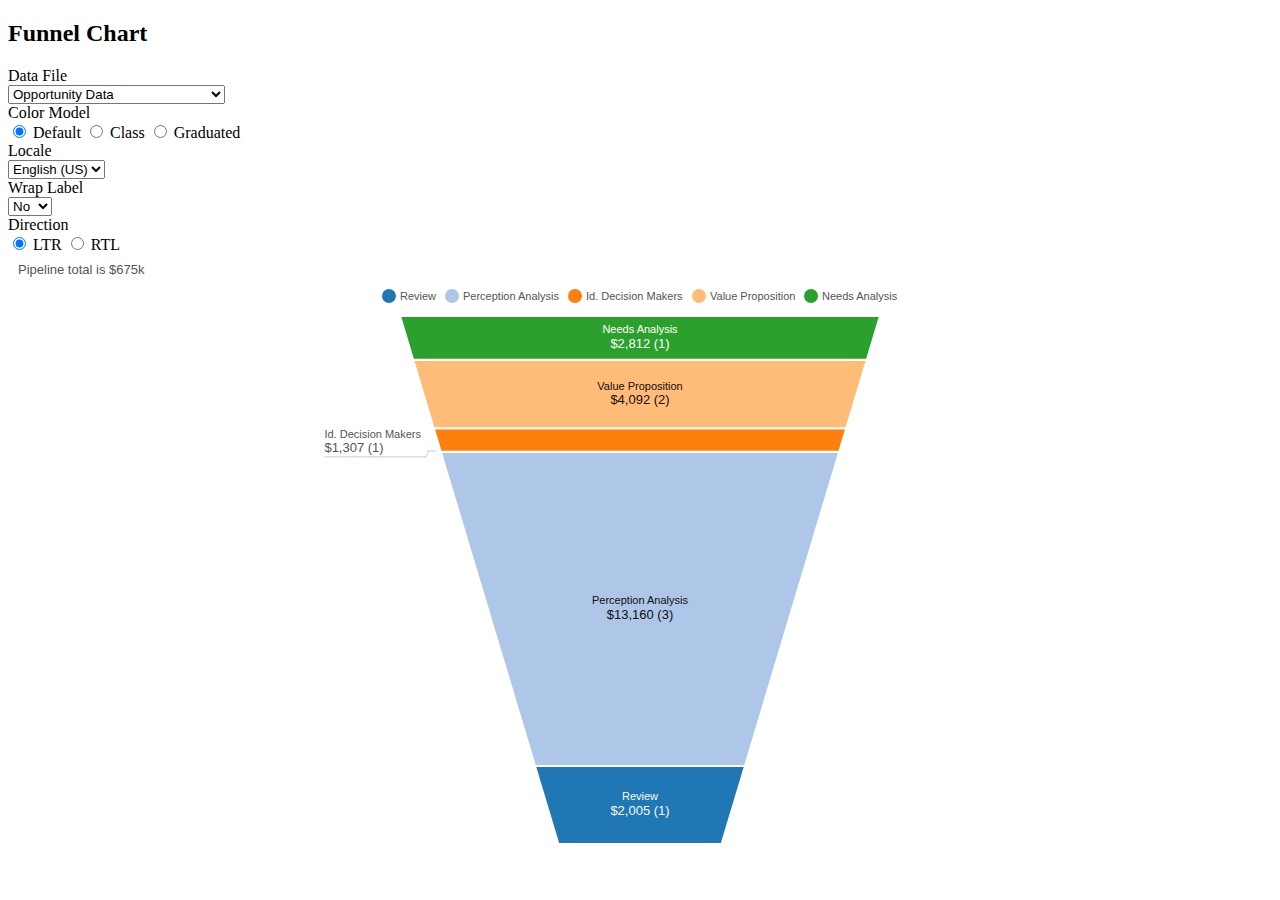
<file: sugarcrm/list-view-chat-demo/chart/funnelChart.html>
<!--
/*
 * Your installation or use of this SugarCRM file is subject to the applicable
 * terms available at
 * http://support.sugarcrm.com/Resources/Master_Subscription_Agreements/.
 * If you do not agree to all of the applicable terms or do not have the
 * authority to bind the entity as an authorized representative, then do not
 * install or use this SugarCRM file.
 *
 * Copyright (C) SugarCRM Inc. All rights reserved.
 */
-->
<!DOCTYPE html>
<html>
<head>
  <meta charset="utf-8">
  <meta http-equiv="X-UA-Compatible" content="IE=edge" />
  <meta name="viewport" content="width=320" />
  <meta name="apple-mobile-web-app-capable" content="yes" />
  <title>Funnel Chart</title>
  
  <link rel="stylesheet" type="text/css" href="less/styles.css">
</head>
<body class="full-screen">
  <div class="nv-demo">
    <div class="page-header">
      <h2>Funnel Chart</h2>
    </div>
    <div class="row-fluid">
      <div class="span3 nv-options">
        <div class="option-row">
          <span>Data File</span><br>
          <select id="chartData">
            <option value="funnel_data">Opportunity Total by Sales Stage</option>
            <option value="funnel_data_opps" selected="selected">Opportunity Data</option>
            <option value="funnel_data_long">Long Label Lengths</option>
            <option value="funnel_data_uniform">Uniform Data and Labels</option>
            <option value="funnel_data_single">One Long Single Label</option>
            <option value="sugar_data_grouped">Test Grouped Data</option>
            <option value="funnel_data_pipeline">Sales Pipeline Dashlet</option>
          </select>
        </div>
        <div class="option-row">
          <span>Color Model</span><br>
          <label><input type="radio" name="color" value="default" checked="checked"> Default</label>
          <label><input type="radio" name="color" value="class"> Class</label>
          <label><input type="radio" name="color" value="graduated"> Graduated</label>
        </div>
        <div class="option-row">
          <span>Locale</span><br>
          <select id="locale">
            <option value="en_US" selected="selected">English (US)</option>
            <option value="ru_RU">Russian</option>
          </select>
        </div>
        <div class="option-row">
          <span>Wrap Label</span><br>
            <select id="wrapLabels">
            <option value="0">No</option>
            <option value="1" selected="selected">Yes</option>
          </select>
        </div>
        <div class="option-row">
          <span>Direction</span><br>
          <label><input type="radio" name="direction" value="ltr" checked="checked"> LTR</label>
          <label><input type="radio" name="direction" value="rtl"> RTL</label>
        </div>
      </div>
      <div class="span9">
        <div id="chart1" class="nv-chart nv-chart-funnel" style="height:600px">
          <svg></svg>
        </div>
      </div>
    </div>
  </div>

<script src="js/jquery-min.js"></script>
<script src="js/jquery-ui.min.js"></script>
<script src="js/translate-data.js"></script>
<script src="js/cookie-monster.min.js"></script>
<script src="js/micro-query.js"></script>

<script src="js/d3.min.js" charset="utf-8"></script>
<script src="js/nv.d3.js"></script>
<script src="js/utils.js"></script>
<script src="js/tooltip.js"></script>
<script src="js/axis.js"></script>
<script src="js/legend.js"></script>
<script src="js/funnel.js"></script>
<script src="js/funnelChart.js"></script>

<script charset="utf-8">
$(function() {
    var type = 'funnel';

    var file = window.uQuery('file', /[a-z0-9_]+/i) || monster.get(type + 'file'),
        $file = $('#chartData');
    if (file) {
      $file.val([file]);
    }
    file = $file.val();
    monster.set(type + 'file', file);

    var color = window.uQuery('color', /[a-z0-9_]+/i) || monster.get(type + 'color'),
        $color = $('input[type="radio"][name="color"]'),
        colorLength = 0;
    if (color) {
      $color.val([color]);
    }
    color = $color.filter(':checked').val() || 'default';
    monster.set(type + 'color', color);

    var direction = window.uQuery('direction', /rtl|ltr/i) || monster.get(type + 'direction'),
        $direction = $('input[type="radio"][name="direction"]');
    if (direction) {
      $direction.val([direction]);
    }
    direction = $direction.filter(':checked').val() || 'ltr';
    monster.set(type + 'direction', direction);
    $('html').css('direction', direction);

    var locale = window.uQuery('locale', /[a-z0-9_]+/i) || monster.get(type + 'locale'),
        $locale = $('#locale');
    if (locale) {
      $locale.val([locale]);
    }
    locale = $locale.val();
    monster.set(type + 'locale', locale);

    var wrapLabels = window.uQuery('wrap_labels', /[a-z0-9_]+/i) || monster.get(type + 'wrap_labels'),
        $wrapLabels = $('#wrapLabels');
    if (wrapLabels) {
      $wrapLabels.val([wrapLabels]);
    }
    wrapLabels = !!parseInt($wrapLabels.val(), 10) ? true : false;
    monster.set(type + 'wrap_labels', wrapLabels ? 1 : 0);


    var chartData = [];
    var xIsDatetime = false;
    var yIsCurrency = false;

    var locales = {
      en_US: null,
      ru_RU: {
        'decimal': ',',
        'thousands': '\xa0',
        'grouping': [3],
        'currency': ['\u20BD', ''],
        'dateTime': '%-d %B %Y \u0433., %X GMT%Z', //%c
        'date': '%-d %b %Y \u0433.', //%x
        'time': '%-H:%M:%S', //%X
        'periods': ['AM', 'PM'],
        'days': ['воскресенье', 'понедельник', 'вторник', 'среда', 'четверг', 'пятница', 'суббота'],
        'shortDays': ['вс', 'пн', 'вт', 'ср', 'чт', 'пт', 'сб'],
        'months': ['января', 'февраля', 'марта', 'апреля', 'мая', 'июня', 'июля', 'августа', 'сентября', 'октября', 'ноября', 'декабря'],
        'shortMonths': ['янв.', 'февр.', 'марта', 'апр.', 'мая', 'июня', 'июля', 'авг.', 'сент.', 'окт.', 'нояб.', 'дек.'],
        // Custom patterns
        'full': '%A, %c',
        'long': '%c',
        'medium': '%x, %X',
        'short': '%d.%m.%y, %-H:%M',
        'yMMMEd': '%a, %x',
        'yMEd': '%a, %-d.%m.%Y \u0433.',
        'yMMMMd': '%-d %B %Y \u0433.',
        'yMMMd': '%x',
        'yMd': '%d.%m.%Y',
        'yMMMM': '%B %Y \u0433.',
        'yMMM': '%b %Y \u0433.',
        'MMMd': '%-d %b',
        'MMMM': '%B',
        'MMM': '%b',
        'y': '%Y'
      }
    };

    var funnel_example = {
        "properties": {
          "title": "Pipeline total is $675k",
          "units": "$",
          "yDataType": "currency"
        },
        "data": [
          {
            "key": "Review",
            "count": 1,
            "values": [
              {"x": 0, "y": 2005}
            ]
          },
          {
            "key": "Perception Analysis",
            "count": 3,
            "values": [
              {"x": 0, "y": 13160}
            ]
          },
          {
            "key": "Id. Decision Makers",
            "count": 1,
            "values": [
              {"x": 0, "y": 1307}
            ]
          },
          {
            "key": "Value Proposition",
            "count": 2,
            "values": [
              {"x": 0, "y": 4092}
            ]
          },
          {
            "key": "Needs Analysis",
            "count": 1,
            "values": [
              {"x": 0, "y": 2812}
            ]
          }
        ]
      };

    var xValueFormat = function(d, labels, isDate) {
            var val = isNaN(parseInt(d, 10)) || !labels || !Array.isArray(labels) ?
              d : labels[parseInt(d, 10)] || d;
            return isDate ? nv.utils.dateFormat(val, 'yMMMM', chart.locality()) : val;
          };
    var yValueFormat = function(d, isCurrency) {
            return nv.utils.numberFormatSI(d, 2, isCurrency, chart.locality());
          };

    var chart = nv.models.funnelChart()
          .showTitle(true)
          .showLegend(true)
          .tooltips(true)
          .direction(direction)
          .delay(500)
          .wrapLabels(wrapLabels)
          .fmtValue(function(d) {
            if (isNaN(parseFloat(d))) {
              return d;
            }
            return d > 100000 ?
              nv.utils.numberFormatSI(d, 2, yIsCurrency, chart.locality()) :
              nv.utils.numberFormatRound(d, 0, yIsCurrency, chart.locality());;
          })
          .fmtCount(function(d) {
            return d ? ' (' + nv.utils.numberFormatSI(d, 2, false, chart.locality()) + ')' : '';
          })
          .tooltipContent(function(key, x, y, e, graph) {
            var val = nv.utils.numberFormatRound(parseInt(y, 10), 2, yIsCurrency, chart.locality());
            return '<p>Stage: <b>' + key + '</b></p>' +
                   '<p>Amount: <b>' + val + '</b></p>' +
                   '<p>Percent: <b>' + x + '%</b></p>';
          })
          .seriesClick(function(data, eo) {
            chart.dataSeriesActivate(eo);
          })
          .locality(locales[locale]);

    chart.legend.width();
    chart.funnel.textureFill(false);

    d3.select('#chart1')
        .on('click', chart.dispatch.chartClick);

    $('#chart1').resizable({
      maxHeight: 600,
      minHeight: 200,
      minWidth: 200
    });

    $('#chart1').resize(function(d) {
      chart.update();
    });

    function loadData(file) {

      console.log(funnel_example);


/*
      d3.json('data/' + file + '.json', function(data) {
        chartData = data.data ? data : translateDataToD3(data, 'funnelChart');

        colorLength = chartData.data.length;
        xIsDatetime = chartData.properties.xDataType === 'datetime' || false;
        yIsCurrency = chartData.properties.yDataType === 'currency' || false;

        chart
          .colorData(color, {c1: '#e8e2ca', c2: '#3e6c0a', l: colorLength});

        d3.select('#chart1 svg')
            .datum(chartData)
            .call(chart);

        nv.utils.windowResize(chart.update);
      });
*/
      var data = funnel_example;

        chartData = data.data ? data : translateDataToD3(data, 'funnelChart');

        colorLength = chartData.data.length;
        xIsDatetime = chartData.properties.xDataType === 'datetime' || false;
        yIsCurrency = chartData.properties.yDataType === 'currency' || false;

        chart
          .colorData(color, {c1: '#e8e2ca', c2: '#3e6c0a', l: colorLength});

        d3.select('#chart1 svg')
            .datum(chartData)
            .call(chart);

        nv.utils.windowResize(chart.update);


    }

    loadData(file);

    $file.on('change', function(d) {
      file = $file.val();
      monster.set(type + 'file', file);
      loadData(file);
    });
    $color.on('click', function(d) {
      color = $color.filter(':checked').val();
      monster.set(type + 'color', color);
      chart
        .colorData(color, {c1: '#e8e2ca', c2: '#3e6c0a', l: colorLength});
      chart.update();
    });
    $direction.on('change', function(d) {
      direction = $direction.filter(':checked').val();
      monster.set(type + 'direction', direction);
      $('html').css('direction', direction);
      chart
        .direction(direction);
      chart.update();
    });
    $locale.on('change', function(d) {
      locale = $locale.val();
      monster.set(type + 'locale', locale);
      chart
        .locality(locales[locale]);
      chart.update();
    });
    $wrapLabels.on('change', function(d) {
      wrapLabels = !!parseInt($wrapLabels.val(), 10) ? true : false;
      monster.set(type + 'wrap_labels', wrapLabels ? 1 : 0);
      chart
        .wrapLabels(wrapLabels);
      chart.update();
    });

});
</script>
</body>
</html>
</file>
<file: sugarcrm/list-view-chat-demo/include/loading.css>
/*
 * Your installation or use of this SugarCRM file is subject to the applicable
 * terms available at
 * http://support.sugarcrm.com/06_Customer_Center/10_Master_Subscription_Agreements/.
 * If you do not agree to all of the applicable terms or do not have the
 * authority to bind the entity as an authorized representative, then do not
 * install or use this SugarCRM file.
 *
 * Copyright (C) SugarCRM Inc. All rights reserved.
 */
body {
    margin: 0;
}

.alert {
    padding:5px 10px;
    margin: 0;
    background-color: #f6f6f6;
    border: 1px solid #d0d0d0;
    border-radius: 3px;
    //font-family: "Helvetica Neue", Helvetica, Arial, sans-serif;
    font-size: 12px;
    line-height: 18px;
    color: #555;
    -webkit-box-shadow: 0 2px 1px rgba(0,0,0,0.1);
    -moz-box-shadow: 0 2px 1px rgba(0,0,0,0.1);
    box-shadow: 0 2px 1px rgba(0,0,0,0.1);
    -webkit-border-radius: 3px;
    -moz-border-radius: 3px;
}

.alert-top {
    position: fixed;
    top: 31px;
    width: 100%;
    text-align: center;
}

.alert-top > div {
    display: table;
    margin: auto;
}

.loading {
  display: inline-block;
  color: #717171;
}

.loading i {
  color: #717171;
  display: inline-block;
  margin: 0 2px;
  font-family: serif;
  font-weight: 900;
  font-style: normal;
  -moz-animation: move 1s infinite linear;
  -webkit-animation: move 1s infinite linear;
  animation: move 1s infinite linear;
}

.loading .l1 {
    -moz-animation-delay: .1s;
    -webkit-animation-delay: .1s;
    animation-delay: .1s;
}

.loading .l2 {
    -moz-animation-delay: .2s;
    -webkit-animation-delay: .2s;
    animation-delay: .2s;
}

.loading .l3 {
    -moz-animation-delay: .3s;
    -webkit-animation-delay: .3s;
    animation-delay: .3s;
}

.nprogress-busy #content {
  background: none;
}

@-moz-keyframes move{0%{opacity:1;}100%{opacity:0.1;}}
@-webkit-keyframes move{0%{opacity:1;}100%{opacity:0.1;}}
@keyframes move{0%{opacity:1;}100%{opacity:0.1;}}
</file>
<file: sugarcrm/list-view-chat-demo/include/sugar_35121640a256edc4947c120c8e8a6317.css>
.clearfix{*zoom: 1}.clearfix:before,.clearfix:after{display: table;content: "";line-height: 0}.clearfix:after{clear: both}.hide-text{font: 0/0 a;color: transparent;text-shadow: none;background-color: transparent;border: 0}.input-block-level{display: block;width: 100%;min-height: 28px;-webkit-box-sizing: border-box;-moz-box-sizing: border-box;box-sizing: border-box}.headerpane-shadow{content: "";position: absolute;bottom: -5px;width: 100%;width: -moz-calc(100% + 1px);width: -webkit-calc(100% + 1px);width: calc(100% + 1px);height: 5px;left: 0;top: auto;background-color: rgba(90,90,90,0.06);background-image: -moz-linear-gradient(top, rgba(0,0,0,0.1), rgba(255,255,255,0));background-image: -webkit-gradient(linear, 0 0, 0 100%, from(rgba(0,0,0,0.1)), to(rgba(255,255,255,0)));background-image: -webkit-linear-gradient(top, rgba(0,0,0,0.1), rgba(255,255,255,0));background-image: -o-linear-gradient(top, rgba(0,0,0,0.1), rgba(255,255,255,0));background-image: linear-gradient(to bottom, rgba(0,0,0,0.1), rgba(255,255,255,0));background-repeat: repeat-x;filter: progid:DXImageTransform.Microsoft.gradient(startColorstr='#1a000000', endColorstr='#00ffffff', GradientType=0);background-color: transparent}.fontawesome{width: 14px;height: 14px;display: inline-block;line-height: 14px;font-size: 14px;background: none;font-family: FontAwesome;font-weight: normal;-webkit-font-smoothing: antialiased}.fontawesome:before{text-decoration: inherit;display: inline-block;speak: none}.information-underline{border-bottom: 1px dotted #000;cursor: pointer}.information-underline:hover{border-bottom: 1px solid #000}img{max-width: 100%;vertical-align: inherit;height: auto;border: 0;-ms-interpolation-mode: bicubic}span.filetype-thumbnail{position: relative}span.filetype-thumbnail svg{height: 33px;width: 28px}span.filetype-thumbnail .ft-ribbon{fill: #555}span.filetype-thumbnail::before{position: absolute;top: 15px;left: 0;color: #fff;width: 25px;height: 14px;font-size: 10px;line-height: 15px;text-align: center;background-color: #555;content: attr(data-filetype)}span.filetype-thumbnail[data-filetype="PDF"] .ft-ribbon{fill: #e61718}span.filetype-thumbnail[data-filetype="PDF"]::before{background-color: #e61718}span.filetype-thumbnail[data-filetype="DOC"] .ft-ribbon{fill: #055b96}span.filetype-thumbnail[data-filetype="DOC"]::before{background-color: #055b96}span.filetype-thumbnail[data-filetype="XLS"] .ft-ribbon{fill: #33800d}span.filetype-thumbnail[data-filetype="XLS"]::before{background-color: #33800d}span.filetype-thumbnail[data-filetype="PPT"] .ft-ribbon{fill: #cc3314}span.filetype-thumbnail[data-filetype="PPT"]::before{background-color: #cc3314}span.filetype-thumbnail[data-filetype="JPG"] .ft-ribbon{fill: #7b2cea}span.filetype-thumbnail[data-filetype="JPG"]::before{background-color: #7b2cea}span.filetype-thumbnail[data-filetype="PNG"] .ft-ribbon{fill: #7b2cea}span.filetype-thumbnail[data-filetype="PNG"]::before{background-color: #7b2cea}span.filetype-thumbnail[data-filetype="GIF"] .ft-ribbon{fill: #7b2cea}span.filetype-thumbnail[data-filetype="GIF"]::before{background-color: #7b2cea}.label-spacer,.label{text-shadow: none;display: inline-block;cursor: default;padding: 2px 4px;background: #555;border: 1px solid #555;color: #fff;font-weight: 600;text-align: center;-webkit-border-radius: 2px;-moz-border-radius: 2px;border-radius: 2px;-webkit-box-sizing: border-box;-moz-box-sizing: border-box;box-sizing: border-box}a.label,a > .label,.label a{font-weight: 500;text-shadow: none;color: #fff;text-decoration: none;cursor: pointer}.full-width > .label{display: block}.disabled .label-Users,.inactive [class*="label-"],[data-type="follow"] .label,[data-type="follow"] .label:hover{background-color: transparent;border: 1px solid #555;color: #222;font-weight: 500}[data-type="follow"] .label[class*="label-"]{background-color: #555;border: 1px solid #555;color: #fff;font-weight: 600;width: 100%}[data-type="follow"] .label:not([class*="label-"]),[data-type="badge"] .label:not([class*="label-"]){background: transparent;border-color: #555;color: #222;font-weight: 500;width: 100%}[data-type="badge"] [data-action="convert"]:hover{cursor: pointer;background-color: #555;color: #fff;font-weight: 600}.label-module{height: 24px;width: 24px;font-size: 11px;line-height: 11px;padding: 3px 0 0 3px;text-align: left;margin: 0;font-weight: 400;border: none;-webkit-border-radius: 50%;-moz-border-radius: 50%;border-radius: 50%;-webkit-box-sizing: border-box;-moz-box-sizing: border-box;box-sizing: border-box}.label-module-lg{height: 42px;width: 42px;font-weight: 300;font-size: 16px;line-height: 16px;padding: 4px 0 0 5px}.label-module-md{height: 32px;width: 32px;font-size: 13px;line-height: 13px;padding: 3px 0 0 4px}.label-module-btn{height: 28px;width: 28px;font-size: 11px;line-height: 11px;padding: 3px 0 0 4px}.label-module-sm{height: 20px;width: 20px;font-size: 10px;line-height: 10px;padding: 2px 0 0 2px}.label-module-mini{height: 16px;width: 16px;font-size: 8px;line-height: 8px;padding: 3px 0 0 2px}.dropdown-menu .label-module-mini{margin: -2px 10px 0 0;vertical-align: middle}.label-spacer{visibility: hidden !important;display: block !important;height: 0 !important;padding: 0 7px !important;line-height: 0 !important;border: none !important}.label-important{background-color: #e61718;border: 1px solid #e61718}.label-warning{background-color: #fdf8ee;color: #222;border: 1px solid #f5d9a0}.label-pending{background-color: transparent;color: #222;border: 1px solid #555}.label-success{background-color: #33800d;border: 1px solid #33800d}.label-info{background-color: #0f7799;border: 1px solid #0f7799}.label-inverse,.label-unknown{background-color: #555}.label-log{background-color: #000}.label-Bugs{background-color: #e61718}.label-Cases{background-color: #890e0e}.label-Prospects{background-color: #6a800d}.label-ProspectLists{background-color: #6a800d}.label-Targets{background-color: #6a800d}.label-TargetLists{background-color: #6a800d}.label-Campaigns{background-color: #445208}.label-CampaignLog{background-color: #445208}.label-Opportunities{background-color: #6d17e5}.label-RevenueLineItems{background-color: #410e88}.label-Products{background-color: #1f12b3}.label-Forecasts{background-color: #0d8046}.label-Quotas{background-color: #0d8046}.label-Quotes{background-color: #063b20}.label-Accounts{background-color: #33800d}.label-Contacts{background-color: #215208}.label-Leads{background-color: #0679c8}.label-Reports{background-color: #cc3314}.label-Files{background-color: #6f1c0b}.label-Documents{background-color: #6f1c0b}.label-Calendar{background-color: #0d806c}.label-Meetings{background-color: #085245}.label-Calls{background-color: #022e4c}.label-Emails{background-color: #055b96}.label-Tasks{background-color: #e5176d}.label-Notes{background-color: #0f7799}.label-Workflow{background-color: #1378bf}.label-Users{background-color: #111}.label-KBDocuments{background-color: #6f1c0b}.label-KBArticles{background-color: #6f1c0b}.label-KBContents{background-color: #6f1c0b}.label-KBLocalizations{background-color: #033d65}.label-KBRevisions{background-color: #410e88}.disabled .label-module.label,.disabled .label-module-sm.label,.disabled .label-module-mini.label{-webkit-box-shadow: none;-moz-box-shadow: none;box-shadow: none}code,pre{-webkit-border-radius: 4px;-moz-border-radius: 4px;border-radius: 4px}code{padding: 3px 4px}.tabs-full .nav-tabs{margin-bottom: 0;border: none}.tabs-full .nav-tabs > li{margin: 0;text-align: center;width: 33.333%}.tabs-full .nav-tabs > li > a{background-color: #f9f9f9;border: 1px solid #ececec;font-size: 11px;margin: 0;-webkit-border-radius: 0;-moz-border-radius: 0;border-radius: 0}.tabs-full .nav-tabs > li > a:hover{background: #c6e7fd;border: 1px solid #ececec}.tabs-full .nav-tabs > li.active > a{background-color: #fff;border-bottom: none}.tabs-full .listed li{padding: 12px}.tabs-full.two .nav-tabs > li{width: 50%}.tabs-full.three .nav-tabs > li{width: 33.333%}.tabs-full.tabs-four .nav-tabs > li,.tabs-full.four .nav-tabs > li{width: 25%}.tabs-full.five .nav-tabs > li{width: 20%}.nav-tabs > li > a{background-color: transparent;color: #555;margin: 0 4px;padding: 6px 8px}.nav-tabs > li > a:hover{color: #0679c8;text-decoration: none;background: #c6e7fd}.nav-tabs > li > a > .tab-warning,.nav-tabs > li > a:not(.disabled):hover > .tab-warning{color: #e61718}.nav-tabs > .active > a,.nav-tabs > .active > a:hover{border: 1px solid #e9e9e9;border-bottom-color: #fff;font-weight: bold}.nav-tabs.nav-stacked > li > a{border: 1px solid #717171}.nav-tabs.nav-stacked > li > a:hover{border-color: #717171}.nav-tabs .dropdown-toggle .fa-caret-down,.nav-pills .dropdown-toggle .fa-caret-down{border-top-color: #555;border-bottom-color: #555}.tabs-below > .nav-tabs{border-top: 1px solid #717171}.tabs-below > .nav-tabs > li > a:hover{border-top-color: #717171}.tabs-below > .nav-tabs > .active > a,.tabs-below > .nav-tabs > .active > a:hover{border-color: transparent #717171 #717171 #717171}.tabs-left > .nav-tabs{border-right: 1px solid #717171}.tabs-left > .nav-tabs > li > a:hover{border-color: #717171 #717171 #717171 #717171}.tabs-left > .nav-tabs .active > a,.tabs-left > .nav-tabs .active > a:hover{border-color: #717171 transparent #717171 #717171}.tabs-left > .nav-tabs > li > a,.tabs-right > .nav-tabs > li > a{min-width: 32px;margin-right: 0;margin-bottom: 3px}.tabs-right > .nav-tabs{border-left: 1px solid #717171}.tabs-right > .nav-tabs > li > a{min-width: 0}.tabs-right > .nav-tabs > li > a:hover{border-color: #717171 #717171 #717171 #717171}.tabs-right > .nav-tabs .active > a,.tabs-right > .nav-tabs .active > a:hover{border-color: #717171 #717171 #717171 transparent}.nav-list{padding-left: 14px;padding-right: 14px}.dashlet-tabs{display: table;width: 100%}.dashlet-tabs .dashlet-tabs-row{display: table-row}.dashlet-tabs .dashlet-tabs-row .dashlet-tab{display: table-cell;vertical-align: middle;height: 50px;text-align: center;font-size: 11px;color: #555;background-color: #f6f6f6;border: 1px solid #e9e9e9}.dashlet-tabs .dashlet-tabs-row .dashlet-tab.active{font-weight: bold;border-bottom: transparent;background: #fff}.dashlet-tabs .dashlet-tabs-row .dashlet-tab:first-child{border-left: 0}.dashlet-tabs .dashlet-tabs-row .dashlet-tab:last-child{border-right: 0}.dashlet-tabs .dashlet-tabs-row .dashlet-tab a{color: #555;display: inline-block;width: 100%;height: 100%;padding-top: .5em;text-decoration: none}.dashlet-tabs .dashlet-tab:not(.active) a:hover{color: #0679c8;text-decoration: none;background: #c6e7fd}.dashlet-tabs.tab2 .dashlet-tab{width: 50%}.dashlet-tabs.tab3 .dashlet-tab{width: 33%}.dashlet-tabs.tab4 .dashlet-tab{width: 25%}.dashlet-tabs.tab5 .dashlet-tab{width: 20%}.record.tab-layout{padding: 0}.content-tabs .nav.nav-tabs{margin-bottom: 0;background-color: #f6f6f6;border-top: 1px solid #fff;padding-left: 20px}.content-tabs .nav.nav-tabs .tab.active{border: 1px solid #e9e9e9;border-bottom: 1px solid #fff;background: #fff;margin-top: -2px}.content-tabs .nav.nav-tabs .tab.active a{padding: 12px 8px 10px 8px}.content-tabs .nav.nav-tabs .tab a{font-size: 11px;border: none;margin: -1px 0 1px;padding: 11px 8px;-webkit-border-radius: 0;-moz-border-radius: 0;border-radius: 0}.content-tabs .tab-pane{padding-top: 13px}.content-tabs .tab-pane > .row-fluid.panel_body,.content-tabs .tab-pane > .row-fluid.panel_hidden{padding: 0 13px;box-sizing: border-box}.tooltip{z-index: 1070;text-shadow: none;font-weight: normal;word-wrap: break-word;pointer-events: none}.tooltip.bottom{margin-top: 8px}.tooltip.in{opacity: 1;filter: alpha(opacity=100)}.tooltip div,.tooltip span,.tooltip a{color: #fff}.tooltip-inner{white-space: pre-wrap;word-wrap: break-word}.tooltip-inner > div{text-align: left}.tooltip-inner > p{margin: 0}.tooltip-inner h3{font-size: 13px;color: #717171;line-height: normal;margin: 3px 0}.popover{background-color: #222;padding: 2px}.popover .close{position: absolute;top: 10px;right: 20px}.popover .fa-times{color: #fff !important}.popover.right .arrow{margin-top: -8px;border-width: 8px 0 8px 5px;border-right: 8px solid #000}.popover.right .arrow::after{margin-left: 2px}.popover.left .arrow{margin-top: -8px;border-width: 8px 5px 8px 0;border-left: 8px solid #000}.popover.left .arrow::after{margin-right: 2px}.popover-inner{overflow: hidden;background: #fff;-webkit-border-radius: 2px;-moz-border-radius: 2px;border-radius: 2px}.popover-title{background-color: #222;border-bottom: 1px solid #000;-webkit-border-radius: 2px 2px 0 0;-moz-border-radius: 2px 2px 0 0;border-radius: 2px 2px 0 0;font-size: 13px;color: #fff}.popover-content{padding: 16px;-webkit-border-radius: 0 0 2px 2px;-moz-border-radius: 0 0 2px 2px;border-radius: 0 0 2px 2px;overflow-y: auto;overflow-x: hidden;max-height: 400px;background-color: #fff}.popover-content .no-padding{padding: 0;background-color: #fff}.loading .progress{width: 100%;height: 1px}.loading .progress .bar{height: 4px;background: #e61718}.progress .bar{height: 8px;-webkit-border-radius: 4px;-moz-border-radius: 4px;border-radius: 4px;background-color: #0679c8}.progress .bar b{color: #555;position: absolute;left: 50%;top: 8px;font-weight: normal}.progress{overflow: hidden;height: 8px}#nprogress{position: fixed;top: 44px;height: 0;width: 100%;z-index: 1040}#nprogress > div{text-align: center;display: inline-block}#nprogress .loading.gate{width: inherit}#nprogress .loading.gate .progress{border-top-right-radius: 0;border-bottom-right-radius: 0;background: #fff;-webkit-box-shadow: none;-moz-box-shadow: none;box-shadow: none}.progress-striped .bar{background: rgba(0,0,0,0.9)}.progress-success .bar,.bar-success .bar{background: #33800d}.progress-info .bar,.bar-info .bar{background: #0f7799}.progress-danger .bar,.bar-danger .bar{background: #e61718}.progress-files .bar{background: #cc3314}.progress-leads .bar{background: #33800d}.progress-notes .bar{background: #e5a117}.progress-contacts .bar{background: #0679c8}.progress-documents .bar{background: #6d17e5}.progress-min .bar{background: #e61718}.progress-mid .bar{background: #cc3314}.progress-near .bar{background: #e5a117}.progress-closed .bar{background: #33800d}.progress-halt .bar{background: #555}.progress-bar-container.custom{width: 98%;display: table;border-collapse: separate;border: 1px solid rgba(0,0,0,0.15);border-radius: 50px}.progress-bar-container.custom .progress-bar-col{display: table-cell;vertical-align: middle;background-color: rgba(0,0,0,0.03)}.progress-bar-container.custom .progress-bar-col:first-child{border-top-left-radius: 50px;border-bottom-left-radius: 50px}.progress-bar-container.custom .progress-bar-col:last-child{border-top-right-radius: 50px;border-bottom-right-radius: 50px}.progress-bar-container.custom .progress-bar-col .progress{height: inherit;margin: 2px;border-radius: 50px;box-shadow: inset 0 0 4px 0 rgba(0,0,0,0.2);background-color: rgba(255,255,255,0.4)}.progress-bar-container.custom .progress-bar-col .progress .bar{height: 20px;box-shadow: inset -2px 0 0 0 #fff;border-radius: 0}.progress-bar-container.custom .progress-bar-col .progress .bar:first-child{border-top-left-radius: 50px;border-bottom-left-radius: 50px}.progress-bar-container.custom .progress-bar-col .progress .bar:last-child{box-shadow: none;border-top-right-radius: 50px;border-bottom-right-radius: 50px}.progress-bar-container.custom .click-count{width: 1px}.progress-bar-container.custom .click-count span{display: block;padding: 2px 10px 0 5px;font-size: 10px;line-height: 1px;color: rgba(0,0,0,0.7);font-weight: bold;text-align: right;min-width: 12px}.progress.custom{height: inherit}.progress.custom .bar{width: 100%;height: 20px;line-height: 20px}.progress.custom .bar.bar-pending{background: #e5a117 !important}.progress.custom .bar.bar-pending:before{content: "Pending..."}.progress.custom .bar.bar-sending{background: #33800d !important}.progress.custom .bar.bar-sending:before{content: "Sending..."}.progress.custom .bar.bar-scheduled{background: #e5a117 !important}.progress.custom .bar.bar-scheduled:before{content: "Scheduled"}.progress.custom .bar.bar-draft{background: transparent !important;border: 1px solid #555;color: #555}.progress.custom .bar.bar-draft:before{content: "Draft"}.progress.custom .bar.bar-optout{background: #555 !important}.progress.custom .bar.bar-bounce{background: #e61718 !important}.progress.custom .bar.bar-open{background: #33800d !important}.progress.custom .bar.bar-blank{background: #ddd !important}#nprogress{pointer-events: none}#nprogress .bar{background: #d3dbe1;width: 100%}#nprogress .peg{display: block;position: absolute;right: 0px;width: 100px;height: 100%;box-shadow: 0 0 10px #e61718, 0 0 5px #e61718;opacity: 1.0;-webkit-transform: rotate(3deg) translate(0px, -4px);-ms-transform: rotate(3deg) translate(0px, -4px);transform: rotate(3deg) translate(0px, -4px)}.infoBox{left: -23px;top: -42px;width: 46px}.noUiSlider{background-color: #666;background-image: -moz-linear-gradient(top, #717171, #555);background-image: -webkit-gradient(linear, 0 0, 0 100%, from(#717171), to(#555));background-image: -webkit-linear-gradient(top, #717171, #555);background-image: -o-linear-gradient(top, #717171, #555);background-image: linear-gradient(to bottom, #717171, #555);background-repeat: repeat-x;filter: progid:DXImageTransform.Microsoft.gradient(startColorstr='#ff717171', endColorstr='#ff555555', GradientType=0);border-color: #555;width: 300px;border-width: 1px 0 1px 0}.noUiSlider .ticks{width: 0;border-left: 1px solid #ccc;position: absolute;display: inline-block;height: 10px;top: -11px}.noUiSliderEnds{position: relative;width: 300px;margin: 45px 45px 30px;-webkit-user-select: none;-moz-user-select: none;-ms-user-select: none;-o-user-select: none;user-select: none}.noUiSliderEnds:before,.noUiSliderEnds:after{top: 0;height: 8px;position: absolute;font-weight: bold;line-height: 8px;border: 1px solid #555;border-left: 0;background-color: #666;background-image: -moz-linear-gradient(top, #717171, #555);background-image: -webkit-gradient(linear, 0 0, 0 100%, from(#717171), to(#555));background-image: -webkit-linear-gradient(top, #717171, #555);background-image: -o-linear-gradient(top, #717171, #555);background-image: linear-gradient(to bottom, #717171, #555);background-repeat: repeat-x;filter: progid:DXImageTransform.Microsoft.gradient(startColorstr='#ff717171', endColorstr='#ff555555', GradientType=0)}.noUiSliderEnds:before{-webkit-border-radius: 6px 0 0 6px;-moz-border-radius: 6px 0 0 6px;border-radius: 6px 0 0 6px;content: attr(data-content-before);text-indent: -22px;left: -9px;width: 10px;border-right: 0}.noUiSliderEnds:after{-webkit-border-radius: 0 6px 6px 0;-moz-border-radius: 0 6px 6px 0;border-radius: 0 6px 6px 0;content: attr(data-content-after);text-indent: 10px;right: -8px;width: 7px;border-left: 0}.noUi-midBar{background-color: #62bcfa;background-image: -moz-linear-gradient(top, #9ed6fc, #0997f8);background-image: -webkit-gradient(linear, 0 0, 0 100%, from(#9ed6fc), to(#0997f8));background-image: -webkit-linear-gradient(top, #9ed6fc, #0997f8);background-image: -o-linear-gradient(top, #9ed6fc, #0997f8);background-image: linear-gradient(to bottom, #9ed6fc, #0997f8);background-repeat: repeat-x;filter: progid:DXImageTransform.Microsoft.gradient(startColorstr='#ff9ed6fc', endColorstr='#ff0997f8', GradientType=0);border-color: #555}.noUi-handle > div{display: block;position: absolute;width: 10px;background-color: #fafafa;background-image: -moz-linear-gradient(top, #f6f6f6, #fff);background-image: -webkit-gradient(linear, 0 0, 0 100%, from(#f6f6f6), to(#fff));background-image: -webkit-linear-gradient(top, #f6f6f6, #fff);background-image: -o-linear-gradient(top, #f6f6f6, #fff);background-image: linear-gradient(to bottom, #f6f6f6, #fff);background-repeat: repeat-x;filter: progid:DXImageTransform.Microsoft.gradient(startColorstr='#fff6f6f6', endColorstr='#ffffffff', GradientType=0);-webkit-border-radius: 3px;-moz-border-radius: 3px;border-radius: 3px;border: 1px solid #aaa;box-shadow: 0 -1px 1px rgba(0,0,0,0.3) inset, 1px 1px 1px rgba(0,0,0,0.5);color: #fff;margin-left: 2px;cursor: pointer;-webkit-user-select: none;-moz-user-select: none;-ms-user-select: none;-o-user-select: none;user-select: none}.noUi-handle > div:before{position: absolute;content: ' ';left: -1px;top: -4px;height: 11px;width: 11px;z-index: 1;-moz-transform: rotateZ(45deg) skewY(-10deg) skewX(-10deg);-o-transform: rotateZ(45deg) skewY(-10deg) skewX(-10deg);-webkit-transform: rotateZ(45deg) skewY(-10deg) skewX(-10deg);transform: rotateZ(45deg) skewY(-10deg) skewX(-10deg);-webkit-border-radius: 0 9px;-moz-border-radius: 0 9px;border-radius: 0 9px;border: 1px solid #aaa;-webkit-box-shadow: 0 0 1px rgba(0,0,0,0.3) inset;-moz-box-shadow: 0 0 1px rgba(0,0,0,0.3) inset;box-shadow: 0 0 1px rgba(0,0,0,0.3) inset}.noUi-handle > div:after{font-family: HelveticaNeue, Helvetica, Arial;font-weight: 400;font-size: 12px;text-align: center;content: attr(title) "";z-index: 999;left: 0;position: absolute;height: 7px;line-height: 5px;display: block;width: 8px;top: 4px;border-left: 1px solid #ddd;border-right: 1px solid #ddd}.noUi-handle > div,.noUi-handle > div:after,.noUi-handle > div:before{background-color: #fff}.noUi-handle > div:hover,.noUi-handle > div:hover:after,.noUi-handle > div:hover:before{background-color: #fff}.noUi-handle > div:hover,.noUi-activeHandle{background: #fff !important;border-color: #cccccc !important}.alert{text-shadow: none;padding: 5px 10px;background-color: #f6f6f6;border: 1px solid #d0d0d0;-webkit-box-shadow: 0 2px 1px rgba(0,0,0,0.1);-moz-box-shadow: 0 2px 1px rgba(0,0,0,0.1);box-shadow: 0 2px 1px rgba(0,0,0,0.1);-webkit-border-radius: 3px;-moz-border-radius: 3px;border-radius: 3px;position: relative}.alert.closeable{padding-right: 30px}.alert .fa{color: inherit}.alert,.alert-heading{color: #555}.alert .close{right: 10px;top: 5px;font-size: 14px;font-weight: normal;opacity: .2;filter: alpha(opacity=20);text-shadow: none;color: #000;position: absolute}.alert .close:hover{color: inherit;opacity: 1;filter: alpha(opacity=100)}.alert-success,.alert-success .alert-heading{background-color: #33800d;border-color: #215208;color: #fff !important}.alert-danger,.alert-error,.alert-danger .alert-heading,.alert-error .alert-heading{background: #e61718;border-color: #b81213;color: #fff !important}.alert-success a,.alert-danger a,.alert-error a,.alert-info a,.alert-sucess .alert-heading a,.alert-danger .alert-heading a,.alert-error .alert-heading a,.alert-info .alert-heading a{color: #fff;text-decoration: underline}.alert-warning,.alert-warning .alert-heading{border: 1px solid #f5d9a0;background-color: #fdf8ee;color: #222 !important}.alert-info,.alert-info .alert-heading{background-color: #0f7799;border-color: #0a536b;color: #fff !important}.alert-top{position: fixed;top: 31px;height: 0;width: 100%;z-index: 1060;text-align: center}.alert-top > div{display: table;margin: auto}.alert-top .alert{text-align: left;margin-top: 0;margin-bottom: 10px}.alert a.btn{margin-top: 6px}.alert.modal{display: none}.alert-page-overlay{position: fixed;top: 0;left: 0;right: 0;bottom: 0;z-index: 1059}.alert-confirmation{width: auto;height: auto;position: fixed;top: 36px;left: 0;right: 0;z-index: 1080}.alert-confirmation > div{display: inline-block}.alert-confirmation .alert{padding: 0;min-width: 280px;max-width: 280px}.alert-confirmation .alert .alert-messages{padding: 15px}.alert-confirmation .alert strong{padding: 15px 15px 5px}.alert-confirmation .alert strong + .alert-messages{padding: 0px 15px 15px}.alert-confirmation .alert strong,.alert-confirmation .alert .alert-messages{text-align: center;display: block;padding: 5px 15px}.alert-confirmation .alert .row-fluid{border-top: 1px solid #f5d9a0}.alert-confirmation .alert .row-fluid .alert-btn-cancel{border-right: 1px solid #f5d9a0}.alert-confirmation .alert .row-fluid .alert-btn-confirm{font-weight: bold}.alert-confirmation .alert .row-fluid .alert-btn-cancel,.alert-confirmation .alert .row-fluid .alert-btn-confirm{text-align: center;display: inline-block !important;padding: 5px 15px;color: inherit;margin: 0;width: 50%}.alert-confirmation .alert .row-fluid .alert-btn-cancel:hover,.alert-confirmation .alert .row-fluid .alert-btn-confirm:hover{background-color: #f5d9a0;text-decoration: none}.field-alert-warning{padding: 5px 7px;margin: 0 7px 14px -7px}.flag{display: inline-block;font-size: 0;line-height: 0;vertical-align: middle}.flag .fa{font-size: 11px;margin-left: 1px;width: auto;height: auto}.tcenter{text-align: center !important}.tleft{text-align: left !important}.tright{text-align: right !important}.tbold{font-weight: bold}.temph{font-style: italic}#log{padding-left: 80px}.reset-width{width: auto !important;min-width: 0px !important}.padded{padding: 20px}.width-auto{width: auto}[class*="span"]:first-child.hide + [class*="span"]{margin-left: 0}body{padding: 0;overflow-x: hidden;font-family: 'open_sansregular', "Helvetica Neue", Arial, sans-serif;color: initial;background: #f7f8f9}body.scroll{overflow: auto}.link{margin-top: 6px;display: inline-block}a{cursor: pointer}section{padding-top: 42px}label,input,button,select,textarea{font-family: inherit}@font-face{font-family: 'open_sansbold';src: url('../../../../../include/fonts/opensans/opensans-bold-webfont.eot');src: url('../../../../../include/fonts/opensans/opensans-bold-webfont.eot?#iefix') format('embedded-opentype'), url('../../../../../include/fonts/opensans/opensans-bold-webfont.woff2') format('woff2'), url('../../../../../include/fonts/opensans/opensans-bold-webfont.woff') format('woff'), url('../../../../../include/fonts/opensans/opensans-bold-webfont.ttf') format('truetype'), url('../../../../../include/fonts/opensans/opensans-bold-webfont.svg#open_sansbold') format('svg');font-weight: normal;font-style: normal}@font-face{font-family: 'open_sansbold_italic';src: url('../../../../../include/fonts/opensans/opensans-bolditalic-webfont.eot');src: url('../../../../../include/fonts/opensans/opensans-bolditalic-webfont.eot?#iefix') format('embedded-opentype'), url('../../../../../include/fonts/opensans/opensans-bolditalic-webfont.woff2') format('woff2'), url('../../../../../include/fonts/opensans/opensans-bolditalic-webfont.woff') format('woff'), url('../../../../../include/fonts/opensans/opensans-bolditalic-webfont.ttf') format('truetype'), url('../../../../../include/fonts/opensans/opensans-bolditalic-webfont.svg#open_sansbold_italic') format('svg');font-weight: normal;font-style: normal}@font-face{font-family: 'open_sansextrabold';src: url('../../../../../include/fonts/opensans/opensans-extrabold-webfont.eot');src: url('../../../../../include/fonts/opensans/opensans-extrabold-webfont.eot?#iefix') format('embedded-opentype'), url('../../../../../include/fonts/opensans/opensans-extrabold-webfont.woff2') format('woff2'), url('../../../../../include/fonts/opensans/opensans-extrabold-webfont.woff') format('woff'), url('../../../../../include/fonts/opensans/opensans-extrabold-webfont.ttf') format('truetype'), url('../../../../../include/fonts/opensans/opensans-extrabold-webfont.svg#open_sansextrabold') format('svg');font-weight: normal;font-style: normal}@font-face{font-family: 'open_sansextrabold_italic';src: url('../../../../../include/fonts/opensans/opensans-extrabolditalic-webfont.eot');src: url('../../../../../include/fonts/opensans/opensans-extrabolditalic-webfont.eot?#iefix') format('embedded-opentype'), url('../../../../../include/fonts/opensans/opensans-extrabolditalic-webfont.woff2') format('woff2'), url('../../../../../include/fonts/opensans/opensans-extrabolditalic-webfont.woff') format('woff'), url('../../../../../include/fonts/opensans/opensans-extrabolditalic-webfont.ttf') format('truetype'), url('../../../../../include/fonts/opensans/opensans-extrabolditalic-webfont.svg#open_sansextrabold_italic') format('svg');font-weight: normal;font-style: normal}@font-face{font-family: 'open_sansitalic';src: url('../../../../../include/fonts/opensans/opensans-italic-webfont.eot');src: url('../../../../../include/fonts/opensans/opensans-italic-webfont.eot?#iefix') format('embedded-opentype'), url('../../../../../include/fonts/opensans/opensans-italic-webfont.woff2') format('woff2'), url('../../../../../include/fonts/opensans/opensans-italic-webfont.woff') format('woff'), url('../../../../../include/fonts/opensans/opensans-italic-webfont.ttf') format('truetype'), url('../../../../../include/fonts/opensans/opensans-italic-webfont.svg#open_sansitalic') format('svg');font-weight: normal;font-style: normal}@font-face{font-family: 'open_sanslight';src: url('../../../../../include/fonts/opensans/opensans-light-webfont.eot');src: url('../../../../../include/fonts/opensans/opensans-light-webfont.eot?#iefix') format('embedded-opentype'), url('../../../../../include/fonts/opensans/opensans-light-webfont.woff2') format('woff2'), url('../../../../../include/fonts/opensans/opensans-light-webfont.woff') format('woff'), url('../../../../../include/fonts/opensans/opensans-light-webfont.ttf') format('truetype'), url('../../../../../include/fonts/opensans/opensans-light-webfont.svg#open_sanslight') format('svg');font-weight: normal;font-style: normal}@font-face{font-family: 'open_sanslight_italic';src: url('../../../../../include/fonts/opensans/opensans-lightitalic-webfont.eot');src: url('../../../../../include/fonts/opensans/opensans-lightitalic-webfont.eot?#iefix') format('embedded-opentype'), url('../../../../../include/fonts/opensans/opensans-lightitalic-webfont.woff2') format('woff2'), url('../../../../../include/fonts/opensans/opensans-lightitalic-webfont.woff') format('woff'), url('../../../../../include/fonts/opensans/opensans-lightitalic-webfont.ttf') format('truetype'), url('../../../../../include/fonts/opensans/opensans-lightitalic-webfont.svg#open_sanslight_italic') format('svg');font-weight: normal;font-style: normal}@font-face{font-family: 'open_sansregular';src: url('../../../../../include/fonts/opensans/opensans-regular-webfont.eot');src: url('../../../../../include/fonts/opensans/opensans-regular-webfont.eot?#iefix') format('embedded-opentype'), url('../../../../../include/fonts/opensans/opensans-regular-webfont.woff2') format('woff2'), url('../../../../../include/fonts/opensans/opensans-regular-webfont.woff') format('woff'), url('../../../../../include/fonts/opensans/opensans-regular-webfont.ttf') format('truetype'), url('../../../../../include/fonts/opensans/opensans-regular-webfont.svg#open_sansregular') format('svg');font-weight: normal;font-style: normal}@font-face{font-family: 'open_sanssemibold';src: url('../../../../../include/fonts/opensans/opensans-semibold-webfont.eot');src: url('../../../../../include/fonts/opensans/opensans-semibold-webfont.eot?#iefix') format('embedded-opentype'), url('../../../../../include/fonts/opensans/opensans-semibold-webfont.woff2') format('woff2'), url('../../../../../include/fonts/opensans/opensans-semibold-webfont.woff') format('woff'), url('../../../../../include/fonts/opensans/opensans-semibold-webfont.ttf') format('truetype'), url('../../../../../include/fonts/opensans/opensans-semibold-webfont.svg#open_sanssemibold') format('svg');font-weight: normal;font-style: normal}@font-face{font-family: 'open_sanssemibold_italic';src: url('../../../../../include/fonts/opensans/opensans-semibolditalic-webfont.eot');src: url('../../../../../include/fonts/opensans/opensans-semibolditalic-webfont.eot?#iefix') format('embedded-opentype'), url('../../../../../include/fonts/opensans/opensans-semibolditalic-webfont.woff2') format('woff2'), url('../../../../../include/fonts/opensans/opensans-semibolditalic-webfont.woff') format('woff'), url('../../../../../include/fonts/opensans/opensans-semibolditalic-webfont.ttf') format('truetype'), url('../../../../../include/fonts/opensans/opensans-semibolditalic-webfont.svg#open_sanssemibold_italic') format('svg');font-weight: normal;font-style: normal}.container-fluid{margin-top: 20px}#header{z-index: 1}#content{position: fixed;width: 100%;top: 45px;right: 0;bottom: 44px;left: 0;margin: 0;padding: 0;overflow-y: hidden;z-index: 1;-webkit-overflow-scrolling: touch}#content:empty,.nprogress-busy #content{background: none}.main-pane{position: absolute;top: 51px;bottom: 0;overflow-y: auto;overflow-x: hidden;padding-top: 0 !important;background: #fff}.main-pane .list-view{overflow-y: auto;width: 100%}.main-pane .padded{padding: 20px}.main-pane.main-pane.span12{width: 100%}.main-pane.span8{width: -moz-calc(65.957446802% + 0px);width: -webkit-calc(65.957446802% + 0px);width: calc(65.957446802% + 0px);left: 0}.touch .main-pane{padding-top: 60px !important;top: 0;overflow-x: auto}.side.sidebar-content{width: -moz-calc(34.042553198% + 1px);width: -webkit-calc(34.042553198% + 1px);width: calc(34.042553198% + 1px);border-left: 1px solid #ddd;position: absolute;top: 0;bottom: 0;right: 0;margin: 0;overflow-y: auto;overflow-x: hidden;z-index: 1003}.side.sidebar-content.hide{display: none}.navbar,#content,#footer footer{min-width: 320px !important}.black{background-color: #000}.gray-darker{background-color: #111}.gray-dark{background-color: #222}.gray{background-color: #555}.gray-light{background-color: #717171}.gray-lighter{background-color: #f6f6f6}.white{background-color: #fff}.black-text{color: #000}.gray-darker-text{color: #111}.gray-dark-text{color: #222}.gray-text{color: #555}.gray-light-text{color: #717171}.gray-lighter-text{color: #f6f6f6}.white-text{color: #fff}.mint{background-color: #0d8046}.green{background-color: #33800d}.army{background-color: #6a800d}.yellow{background-color: #e5a117}.orange{background-color: #cc3314}.red{background-color: #e61718}.pink{background-color: #e5176d}.purple{background-color: #6d17e5}.night{background-color: #1f12b3}.blue{background-color: #0679c8}.ocean{background-color: #1378bf}.pacific{background-color: #0f7799}.teal{background-color: #0d806c}.coral{background-color: #ff6fcf}.mint-text{color: #0d8046}.green-text{color: #33800d}.army-text{color: #6a800d}.yellow-text{color: #e5a117}.orange-text{color: #cc3314}.red-text,.red-text .fa{color: #e61718}.pink-text{color: #e5176d}.purple-text{color: #6d17e5}.night-text{color: #1f12b3}.blue-text{color: #0679c8}.ocean-text{color: #1378bf}.pacific-text{color: #0f7799}.teal-text{color: #0d806c}.coral-text{color: #ff6fcf}.info,.info > .fa{color: #0f7799}.info-text,.info-text > .fa{color: #fff}.info-background{background-color: #0f7799}.info-border{border-color: #0a536b}.success,.success > .fa{color: #33800d}.success-text,.success-text > .fa{color: #fff}.success-background{background-color: #33800d}.success-border{border-color: #215208}.warning,.warning > .fa{color: #e5a117}.warning-text,.warning-text > .fa{color: #222}.warning-background{background-color: #fdf8ee}.warning-border{border-color: #f5d9a0}.error,.error > .fa{color: #e61718}.error-text,.error-text > .fa{color: #fff}.error-background{background-color: #e61718}.error-border{border-color: #b81213}h1{font-size: 20px;line-height: 22px;font-weight: 500}h4 i{color: #717171}.ellipsis_inline{display: block !important;white-space: nowrap;overflow: hidden;text-overflow: ellipsis}.mono{font-family: Menlo, Monaco, Consolas, "Courier New", monospace}.serif{font-family: Georgia, "Times New Roman", Times, serif}.activitystream-list{width: 100%;margin: 0;list-style: none}.activitystream-posts-comments-container{border-bottom: 1px solid #ddd;padding: 10px 68px 0 52px;position: relative;font-size: 15px;min-height: 46px}.activitystream-posts-comments-container.highlighted{background: #c6e7fd}.activitystream-posts-comments-container .avatar,.activitystream-posts-comments-container .label-module{position: absolute;left: 10px;top: 10px}.activitystream-posts-comments-container .tagged{max-width: 100%;overflow: hidden;display: block;text-overflow: ellipsis}.activitystream-posts-comments-container .tagged span.label{font-size: 11px;padding: 2px 4px 1px}.activitystream-posts-comments-container p{margin: 0}.activitystream-posts-comments-container .details{font-size: 11px;line-height: 14px}.activitystream-posts-comments-container .embed{min-height: 18px;max-width: 480px}.activitystream-posts-comments-container .embed iframe,.activitystream-posts-comments-container .embed img{margin-top: 11px}.activitystream-posts-comments-container .comments{margin: 10px -68px 0 0}.activitystream-posts-comments-container .comments .avatar{left: 0px}.activitystream-posts-comments-container .comments .comment{list-style: none;border-top: 1px dotted #ddd;padding: 10px 10px 10px 37px;font-size: 12px;position: relative}.activitystream-posts-comments-container .comments .date{font-size: 11px}.activitystream-posts-comments-container .comments .more-comments{padding: 10px 0;font-size: 12px}.activitystream-posts-comments-container .reply-area .reply-input{position: relative;margin-left: -37px}.activitystream-posts-comments-container .reply-area .reply-input .reply{padding: 10px 58px 10px 10px}.activitystream-posts-comments-container .reply-area .reply-btn{position: absolute;top: 7px;right: 7px}.activitystream-posts-comments-container .reply-area .reply{min-height: 18px;padding: 10px;border: dashed 1px #ddd;color: #717171;font-size: 12px}.activitystream-posts-comments-container .reply-area .reply:focus{border: 1px solid #ddd;color: #555}.activitystream-posts-comments-container .actions{display: block;position: absolute;top: 10px;right: 10px;font-weight: normal}.preview-pane .activitystream-layout{padding: 28px 5% 0;margin: 8px}.preview-pane .activitystream-list{background-color: #fff;border: 1px solid #ddd}.preview-pane .activitystream-posts-comments-container{padding: 8px 14px 8px 54px;font-size: 12px;min-height: 36px}.preview-pane .activitystream-posts-comments-container .avatar,.preview-pane .activitystream-posts-comments-container .label-module{left: 12px;top: 12px}.preview-pane .activitystream-posts-comments-container .embed iframe,.preview-pane .activitystream-posts-comments-container .embed img{margin-top: 5px}.preview-pane .activitystream-posts-comments-container .comments{margin: 8px -14px -8px -54px}.preview-pane .activitystream-posts-comments-container .comments .comment{padding: 8px 8px 4px 54px}.preview-pane .activitystream-posts-comments-container .comments .avatar{left: 20px}.preview-pane .activitystream-posts-comments-container .comments .more-comments{padding: 4px 8px 4px 18px}.preview-pane .activitystream-posts-comments-container > .comment:last-child{border-bottom: none}.activitystream-pending-attachment{position: relative;width: 140px;border: 4px solid #f6f6f6;background: #f6f6f6;float: left;height: 141px;font-size: 11px;overflow: hidden;margin: 5px 5px 5px 0;color: #767676}.activitystream-pending-attachment .close{font-size: 16px;line-height: 14px;padding: 0 2px;margin-left: 5px}.activitystream-pending-attachment img{margin-top: 4px}div[data-placeholder]:not(:focus):not([data-hide-placeholder]):before{content: attr(data-placeholder);color: #717171}.dashboard .well .dashlet-content .activitystream-posts-comments-container{padding-bottom: 8px}.dashlet .activitystream-posts-comments-container .actions{position: absolute;top: 10px}.btn{font-weight: 500;font-size: 11px;-webkit-box-shadow: none;-moz-box-shadow: none;box-shadow: none;margin-left: 8px;border: 1px solid rgba(0,0,0,0.1);text-shadow: none}.btn > .fa{width: 14px;height: 14px;display: inline-block;line-height: 14px;font-size: 14px;position: relative;top: 1px;color: #000}.btn:not(.disabled):hover,.btn.focus{-webkit-box-shadow: inset 0 0 10px rgba(0,0,0,0.1);-moz-box-shadow: inset 0 0 10px rgba(0,0,0,0.1);box-shadow: inset 0 0 10px rgba(0,0,0,0.1)}.btn:not(.disabled):not(.btn-invisible):active{-webkit-box-shadow: inset 0 3px 4px rgba(0,0,0,0.15) , 0 0 10px rgba(0,0,0,0.05);-moz-box-shadow: inset 0 3px 4px rgba(0,0,0,0.15) , 0 0 10px rgba(0,0,0,0.05);box-shadow: inset 0 3px 4px rgba(0,0,0,0.15) , 0 0 10px rgba(0,0,0,0.05)}.btn:not(.disabled):not(.btn-invisible):active.btn-primary:hover{-webkit-box-shadow: inset 0 3px 4px rgba(0,0,0,0.25) , 0 0 10px rgba(0,0,0,0.05);-moz-box-shadow: inset 0 3px 4px rgba(0,0,0,0.25) , 0 0 10px rgba(0,0,0,0.05);box-shadow: inset 0 3px 4px rgba(0,0,0,0.25) , 0 0 10px rgba(0,0,0,0.05)}.btn.active{color: #fff !important;text-shadow: none;background: #021e32 !important;-webkit-box-shadow: none;-moz-box-shadow: none;box-shadow: none}.btn.active > .fa{color: #f6f6f6 !important}.btn.active:focus{background: #222 !important}.btn.active:hover > .fa{color: #fff !important}.btn.disabled,.btn[disabled]{opacity: .65;filter: alpha(opacity=65)}.btn.btn-invisible{background-image: none;background-color: transparent;border: 1px solid transparent;font-weight: normal;font-size: 12px;-webkit-box-shadow: none;-moz-box-shadow: none;box-shadow: none}.btn.btn-invisible:not(.disabled):hover{-webkit-box-shadow: none;-moz-box-shadow: none;box-shadow: none;border-color: transparent;background-color: transparent}.btn.btn-invisible:not(.disabled):hover > .fa{color: #222;text-shadow: none}.btn.btn-invisible.active{color: #f6f6f6;-webkit-box-shadow: none;-moz-box-shadow: none;box-shadow: none;background: #555}.btn.btn-invisible.disabled{text-decoration: none;color: #717171;opacity: .65;filter: alpha(opacity=65)}.btn.btn-invisible.disabled .fa{opacity: .65;filter: alpha(opacity=65);color: #717171}.btn.btn-invisible.btn-dark{background-color: #e9e9e9}.btn.btn-invisible.btn-dark > .fa{color: #585858}.btn.btn-link{color: #0679c8}.btn.btn-link:not(.disabled):hover{text-decoration: underline;color: #PrimaryButton;-webkit-box-shadow: none;-moz-box-shadow: none;box-shadow: none;background: transparent}.btn.btn-link.active,.btn.btn-link:not(.disabled):active{color: #0679c8;background: transparent;-webkit-box-shadow: none;-moz-box-shadow: none;box-shadow: none}.btn.btn-inline{padding: 0;margin: 0;border: none;height: auto;line-height: inherit;font-size: inherit;font-weight: inherit;vertical-align: baseline}.btn:hover .fa-caret-down,.open.btn-group .fa-caret-down{opacity: 1;filter: alpha(opacity=100)}.btn-small .fa-caret-down{margin-top: 6px}.btn-fixed{width: 178px;margin-right: 10px}.btn-primary{border-color: #055993}.btn-primary .fa-caret-down,.btn-danger .fa-caret-down,.btn-info .fa-caret-down,.btn-success .fa-caret-down,.btn-inverse .fa-caret-down{opacity: .6;filter: alpha(opacity=60)}.btn-primary,.btn-primary:hover,.btn-danger,.btn-danger:hover,.btn-success,.btn-success:hover,.btn-info,.btn-info:hover,.btn-inverse,.btn-inverse:hover{color: #fff}.btn-primary .fa,.btn-primary:hover .fa,.btn-danger .fa,.btn-danger:hover .fa,.btn-success .fa,.btn-success:hover .fa,.btn-info .fa,.btn-info:hover .fa,.btn-inverse .fa,.btn-inverse:hover .fa{color: #fff}.btn-primary:not(.disabled):hover,.btn-primary:hover:not(.disabled):hover,.btn-danger:not(.disabled):hover,.btn-danger:hover:not(.disabled):hover,.btn-success:not(.disabled):hover,.btn-success:hover:not(.disabled):hover,.btn-info:not(.disabled):hover,.btn-info:hover:not(.disabled):hover,.btn-inverse:not(.disabled):hover,.btn-inverse:hover:not(.disabled):hover{-webkit-box-shadow: inset 0 0 10px rgba(0,0,0,0.2);-moz-box-shadow: inset 0 0 10px rgba(0,0,0,0.2);box-shadow: inset 0 0 10px rgba(0,0,0,0.2)}.btn-primary:not(.disabled):hover .fa,.btn-primary:hover:not(.disabled):hover .fa,.btn-danger:not(.disabled):hover .fa,.btn-danger:hover:not(.disabled):hover .fa,.btn-success:not(.disabled):hover .fa,.btn-success:hover:not(.disabled):hover .fa,.btn-info:not(.disabled):hover .fa,.btn-info:hover:not(.disabled):hover .fa,.btn-inverse:not(.disabled):hover .fa,.btn-inverse:hover:not(.disabled):hover .fa{color: #fff}.btn-warning,.btn-warning:hover{color: #000}.btn-warning .fa,.btn-warning:hover .fa{color: #000}.btn-warning:not(.disabled):hover .fa,.btn-warning:hover:not(.disabled):hover .fa{color: #000}.btn.btn-input-addon{z-index: 2;position: absolute;right: 0}input.required + .btn.btn-input-addon{border-bottom: 1px solid #717171;border-top: 1px solid #717171;border-right: 1px solid #717171}.btn-group{position: relative;*zoom: 1}.btn-group:before,.btn-group:after{display: table;content: "";line-height: 0}.btn-group:after{clear: both}.btn-group .btn{position: relative;display: inline-block;margin-left: -1px;font-size: 12px;-webkit-border-radius: 0;-moz-border-radius: 0;border-radius: 0}.btn-group .btn .dropdown-toggle{padding-left: 8px;padding-right: 8px}.btn-group span:first-child .btn,.btn-group > .btn:first-child:not(:last-of-type){margin-left: 0;-webkit-border-top-left-radius: 3px;-moz-border-radius-topleft: 3px;border-top-left-radius: 3px;-webkit-border-bottom-left-radius: 3px;-moz-border-radius-bottomleft: 3px;border-bottom-left-radius: 3px;-webkit-border-top-right-radius: 0;-moz-border-radius-topright: 0;border-top-right-radius: 0;-webkit-border-bottom-right-radius: 0;-moz-border-radius-bottomright: 0;border-bottom-right-radius: 0}.btn-group span:last-child .btn,.btn-group > .btn:last-child,.btn-group > .dropdown-toggle{-webkit-border-top-right-radius: 3px;-moz-border-radius-topright: 3px;border-top-right-radius: 3px;-webkit-border-bottom-right-radius: 3px;-moz-border-radius-bottomright: 3px;border-bottom-right-radius: 3px}.btn-group span:last-child .btn .fa-caret-down,.btn-group > .btn:last-child .fa-caret-down,.btn-group > .dropdown-toggle .fa-caret-down{opacity: 1}.btn-group .btn.large:first-child{margin-left: 0;-webkit-border-top-left-radius: 3px;-moz-border-radius-topleft: 3px;border-top-left-radius: 3px;-webkit-border-bottom-left-radius: 3px;-moz-border-radius-bottomleft: 3px;border-bottom-left-radius: 3px}.btn-group .btn.large:last-child,.btn-group .large.dropdown-toggle{-webkit-border-top-right-radius: 3px;-moz-border-radius-topright: 3px;border-top-right-radius: 3px;-webkit-border-bottom-right-radius: 3px;-moz-border-radius-bottomright: 3px;border-bottom-right-radius: 3px}.btn-group .btn:hover,.btn-group .btn:active,.btn-group .btn.active{z-index: 0}.btn-group .btn:focus{z-index: 1}.btn-group .btn.dropdown-toggle:active,.btn-group.btn.open{outline: 0}.btn-group .btn.dropdown-toggle:active .dropdown-toggle,.btn-group.btn.open .dropdown-toggle{outline: 0;-webkit-box-shadow: none;-moz-box-shadow: none;box-shadow: none}.btn-group .btn.dropdown-toggle:active .btn.btn-primary.dropdown-toggle,.btn-group.btn.open .btn.btn-primary.dropdown-toggle{background-color: #055b96}.btn-group .btn.dropdown-toggle:active .dropdown-menu,.btn-group.btn.open .dropdown-menu{display: block;margin-top: 0;-webkit-border-radius: 3px;-moz-border-radius: 3px;border-radius: 3px}.btn-group > .btn + .dropdown-toggle{-webkit-box-shadow: none;-moz-box-shadow: none;box-shadow: none;width: 12px;padding: 4px 7px}.btn-group + .btn-group{margin-left: 8px}.btn-toolbar{margin-top: 9px;margin-bottom: 9px;padding-left: 20px}.btn-toolbar .btn-group{display: inline-block}.btn-toolbar label,.btn-toolbar .label,.btn-toolbar .btn,.btn-toolbar .dropdown-menu{font-size: 12px}.btn-toolbar .btn-group + .btn,.btn-toolbar .btn + .btn-group{margin-left: 8px}.btn-toolbar .dashlet-toolbar .label{font-size: 12px;font-weight: normal}.touch .dashlet-header .btn-group.open{position: static}.dropdown-menu{top: 34px;padding: 0;border: 1px solid #ddd;-webkit-box-shadow: 0 2px 1px rgba(0,0,0,0.1);-moz-box-shadow: 0 2px 1px rgba(0,0,0,0.1);box-shadow: 0 2px 1px rgba(0,0,0,0.1);-webkit-border-radius: 3px;-moz-border-radius: 3px;border-radius: 3px}.dropdown-menu.left{left: auto;right: 0}.dropdown-menu.scroll{max-height: 333px;overflow-y: auto;overflow-x: hidden;max-width: 200%;-ms-overflow-style: -ms-autohiding-scrollbar}.dropdown-menu h4.title{margin-top: -5px;padding: 5px 10px;text-shadow: none;font-size: 12px;color: #fff !important;background-color: #282828;background-image: -moz-linear-gradient(top, #282828, #282828);background-image: -webkit-gradient(linear, 0 0, 0 100%, from(#282828), to(#282828));background-image: -webkit-linear-gradient(top, #282828, #282828);background-image: -o-linear-gradient(top, #282828, #282828);background-image: linear-gradient(to bottom, #282828, #282828);background-repeat: repeat-x;filter: progid:DXImageTransform.Microsoft.gradient(startColorstr='#ff282828', endColorstr='#ff282828', GradientType=0);-webkit-border-radius: 3px 3px 0 0;-moz-border-radius: 3px 3px 0 0;border-radius: 3px 3px 0 0}.dropdown-menu ul{margin: 0;list-style: none}.dropdown-menu ul li{margin: 0;padding: 0;border: 0 none}.dropdown-menu ul li.primary{border-top: 1px solid #717171}.dropdown-menu ul li label{margin-bottom: 0}.dropdown-menu li:first-child a{border-top: none;-webkit-border-radius: 2px 2px 0 0;-moz-border-radius: 2px 2px 0 0;border-radius: 2px 2px 0 0}.dropdown-menu li:last-child a{border-bottom: none;-webkit-border-radius: 0 0 2px 2px;-moz-border-radius: 0 0 2px 2px;border-radius: 0 0 2px 2px}.dropdown-menu li > a{padding: 8px 10px}.dropdown-menu .menu-item,.dropdown-menu a,.dropdown-menu button{display: block;padding: 8px 10px;clear: both;font-weight: normal;line-height: 18px;color: #555;white-space: nowrap;margin: 0;border-top: 1px solid #f6f6f6;width: -moz-available !important}.dropdown-menu .menu-item label,.dropdown-menu a label,.dropdown-menu button label{padding-left: 0}.dropdown-menu a.disabled,.dropdown-menu a.disabled:hover{color: #717171;background-color: #f6f6f6}.dropdown-menu a.disabled:hover{text-decoration: none;background-image: none;cursor: default;color: #717171}.dropdown-menu a.disabled:hover .fa{color: #717171 !important}.dropdown-menu li > a:hover,.dropdown-menu li > a:focus,.dropdown-menu li > button:hover,.dropdown-menu li > button:focus,.dropdown-menu li > span > button:hover,.dropdown-menu li > span > button:focus,.dropdown-menu li > span > a:hover,.dropdown-menu li > span > a:focus,.dropdown-menu .active > a,.dropdown-menu .active > span > a,.dropdown-menu .active > a:hover,.dropdown-menu .active > a:focus,.dropdown-menu .active > span > a:hover,.dropdown-menu .active > span > a:focus{color: #0679c8;text-decoration: none;background: #c6e7fd;filter: none}.dropdown-menu label.radio{color: #888;padding-left: 0}.dropdown-menu label.radio.checked{color: #555;font-weight: bold}.dropdown-menu label.radio i{color: transparent}.dropdown-menu label.radio.checked i{color: #555}.dropdown-menu li.divider{margin: 0;padding: 0;border-bottom: 1px solid #ddd;height: 0}.dropdown-menu.custom a{display: inline !important;color: #0679c8;border-top: 0}.dropdown-menu.custom li{line-height: 32px;padding: 0 10px}.dropdown-menu.custom li:hover,.dropdown-menu.custom .active{color: #0679c8;background: #c6e7fd}.dropdown-menu:before,.dropdown-menu:after{display: none !important}.dropdown-menu.scroll{-webkit-overflow-scrolling: touch}.dropdown-menu-select{width: 34px;right: -6px;position: absolute;opacity: 0;letter-spacing: normal}.dropdown-toggle .mystuff{margin-left: -10px}.dropdown-inset{max-height: none;background-color: #f6f6f6;background-image: none;outline: 0;-webkit-box-shadow: inset 0px 3px 1px rgba(0,0,0,.2);-moz-box-shadow: inset 0px 3px 1px rgba(0,0,0,.2);box-shadow: inset 0px 3px 1px rgba(0,0,0,.2);position: relative;margin: 0;padding-right: 0;padding-top: 3px}.dropdown-inset a{border-bottom: 1px solid #ddd;color: #555}.dropdown-inset li:first-child a{-webkit-border-radius: 0;-moz-border-radius: 0;border-radius: 0}.dropdown-inset li:last-child a{border-bottom: 1px solid #ddd;-webkit-border-radius: 0;-moz-border-radius: 0;border-radius: 0}.dropdown-inset li > a{padding: 9px 20px;color: #555;margin-right: 0}.actions .dropdown-menu{left: auto;right: 0;z-index: 1001}.actions.actionmenu .dropdown-menu{left: 0;right: auto}.morecol .dropdown{width: 123px;padding-left: 4px}.morecol .dropdown.open .btn{-webkit-box-shadow: none;-moz-box-shadow: none;box-shadow: none;background-color: #555}.morecol .btn{margin: 0}.morecol .dropdown-menu{margin-top: 7px;right: 20px}.morecol .dropdown-menu button{background: none;border: none;padding-left: 30px;width: 100%;text-align: left;margin-left: 0}.morecol .dropdown-menu button.active{font-weight: bold}.morecol .dropdown-menu button .fa{margin-right: 5px;margin-left: -22px}.morecol .dropdown-menu li{border-bottom: 1px solid #f6f6f6}.morecol .dropdown-menu li.divider + li{border-top: 1px solid #ddd}.multidate-picker{width: 100%}.multidate-picker .btn{margin-left: 0px;border-radius: 3px 0 0 3px;border-right: none}.multidate-picker .dropdown{float: left}.multidate-picker .dropdown-menu{width: 285px;padding: 2px;top: 28px}.multidate-picker .multi-column-dropdown{width: 40px;float: left;list-style: none;margin: 0px;padding: 0px;text-align: center}.multidate-picker .multi-column-dropdown li{padding: 3px 0px;text-align: center}.multidate-picker .multi-column-dropdown li a.selected{text-decoration: none;color: #262626;background-color: #999}.multidate-picker .multidate-picked-items{overflow: hidden}.multidate-picker .select2-container .select2-choices{border-radius: 0 3px 3px 0}ul.activitystream-tag-dropdown{left: -1px;margin-top: 0;width: 100%;font-size: 12px}ul.activitystream-tag-dropdown li > a:hover{background-color: #fff;color: #555}ul.activitystream-tag-dropdown .disabled > a,ul.activitystream-tag-dropdown .disabled > a:hover{background: #f6f6f6;color: #717171}ul.activitystream-tag-dropdown .disabled > a .add-on,ul.activitystream-tag-dropdown .disabled > a:hover .add-on{font-style: italic;display: inline;position: absolute;right: 10px}.sugar_tag{margin: 0 1px}.sugar_tag[contenteditable=false]{display: inline}.sugar_tag[contenteditable=false] a{cursor: default}.sugar_tagging{font-weight: bold}.table{display: table}.table-row{display: table-row}.table-cell{display: table-cell}.table-cell.full-width{width: 100%}.dataTable{margin: 0;clear: both;width: 100%}.dataTable th{line-height: 26px;min-width: 110px;max-width: 178px;font-weight: normal;font-size: 11px;border-right: 1px solid #d3dbe1;border-bottom: none;background-color: #fff}.dataTable th.cell-xxsmall{min-width: 21px;max-width: 21px}.dataTable th.cell-xsmall{min-width: 42px;max-width: 42px}.dataTable th.cell-small{min-width: 68px;max-width: 68px}.dataTable th.cell-medium{min-width: 110px;max-width: 110px}.dataTable th.cell-large{min-width: 178px;max-width: 178px}.dataTable th.cell-xlarge{min-width: 288px;max-width: 288px}.dataTable th.cell-xxlarge{min-width: 466px;max-width: 466px}.dataTable th:last-child{border-right: none}.dataTable th.nosort.select-all{padding: 0}.dataTable th.nosort.select-all .btn-group{position: absolute;top: 0}.dataTable th.nosort.select-all .btn-group > .btn:first-child{padding-top: 7px;padding-bottom: 1px}.dataTable th.header-quota{min-width: 70px}.dataTable th.alert.alert-warning{background-color: #fdf8ee;border-bottom: none;border-left: none;max-height: none;position: static}.dataTable th.alert.alert-warning > div{position: absolute;display: table;left: 0;width: 100%;height: 42px;margin-top: -35px;background: inherit}.dataTable th.alert.alert-warning > div > span{font-size: 12px;display: table-cell;line-height: 16px;vertical-align: middle;padding: 4px 8px}.dataTable th > span{display: inline-block;width: 100%;overflow-x: hidden;white-space: nowrap;vertical-align: middle;text-overflow: ellipsis}.dataTable th .dropdown-menu{text-align: left}.dataTable th .btn input{position: relative;top: -1px}.dataTable th a{text-decoration: none}.dataTable th input[type=checkbox].toggle-all{margin: 0}.dataTable td{height: 28px;max-width: 21px;padding: 4px 8px;white-space: nowrap;vertical-align: middle;text-overflow: ellipsis;background: #fff;border-top: none;border-bottom: none}.dataTable td:last-child{border-right: 0}.dataTable td[data-type="currency"]{min-width: 141px !important;max-width: 100% !important}.dataTable td[data-type="currency"] .list{width: 100%;text-align: right;-webkit-box-sizing: border-box;-moz-box-sizing: border-box;box-sizing: border-box}.dataTable td[data-type="bool"]{text-align: center}.dataTable td[data-type="bool"] .input-append.error .add-on{left: 2px;top: 2px}.dataTable td[data-type="bool"] .list{overflow-y: hidden}.dataTable td[data-type*="datetimecombo"] input[type="text"]{min-width: 0;z-index: 0}.dataTable td[data-type*="datetimecombo"] input[type="text"].datepicker{width: 50%;width: -moz-calc(55% - 3px);width: -webkit-calc(55% - 3px);width: calc(55% - 3px);min-width: 0}.dataTable td[data-type*="datetimecombo"] input[type="text"].ui-timepicker-input{width: 40%;width: -moz-calc(45% - 3px);width: -webkit-calc(45% - 3px);width: calc(45% - 3px);margin-left: -16px;min-width: 0}.dataTable td[data-type="avatar"] .label-module{height: 27px;width: 27px;font-size: 11px;line-height: 11px;padding: 3px 0 0 4px}.dataTable td > span:not(.overflow-visible){overflow-x: hidden;text-overflow: ellipsis;max-width: 100%;width: 100%;display: inline-block;white-space: nowrap;position: relative;vertical-align: middle}.dataTable td .btn-toolbar{margin: -5px 0 -10px}.dataTable td .select2-addon input[type="text"]{width: 95%;width: -moz-calc(100% - 100px);width: -webkit-calc(100% - 100px);width: calc(100% - 100px)}.dataTable td .select2-addon .input-append input[type="text"]{width: 100%}.dataTable td .list + .list .fa-favorite{margin: 0 8px}.dataTable td .fa-star{margin: 0 16px;color: #717171}.dataTable td .active .fa-star{color: #cc3314}.dataTable td .help-block{display: none}.dataTable td span.longtext{display: inline-block;width: 100%;overflow: hidden;text-overflow: ellipsis}.dataTable td input[type="text"]{min-height: 28px;width: 100%;-webkit-box-sizing: border-box;-moz-box-sizing: border-box;box-sizing: border-box;padding: 4px 6px}.dataTable td input[type="text"]:focus{z-index: 0}.dataTable td input[type=radio],.dataTable td input[type=checkbox]{border: 0;margin: 4px 6px 4px 0}.dataTable td .datepicker{z-index: initial}.dataTable thead tr{border-bottom: 1px solid #e9e9e9}.dataTable tfoot tr{border-top: 2px solid #e9e9e9}.dataTable tfoot th{white-space: normal;word-break: break-all}.dataTable tfoot td{font-weight: bold}.dataTable tfoot tr:first-child td{border-top: 2px solid #717171}.dataTable tfoot tr.overall th{font-weight: bold}.dataTable tbody tr{border-top: 1px solid #ebedef}.dataTable tbody tr.highlighted.current td{background: #e2f2fe}.dataTable tbody tr.highlighted.current td:last-child{z-index: 2}.dataTable tbody tr.highlighted.current td .btn.preview-list-item,.dataTable tbody tr.highlighted.current td .rowaction.btn:not(.btn-invisible){background: #555}.dataTable tbody tr.highlighted.current td .fa-eye{color: #f6f6f6 !important}.dataTable tbody tr.active td .fa-eye-open{color: #f6f6f6;background: #555}.dataTable tbody tr.selected td:first-child:before{content: " ";position: absolute;z-index: 11;background: #e61718;height: 36px;margin-top: -18px;width: 4px;left: 0}.dataTable tbody tr.tr-inline-edit td{overflow: visible;padding: 4px;background: #c6e7fd;font-size: 0}.dataTable tbody tr.tr-inline-edit td .ui-timepicker-wrapper,.dataTable tbody tr.tr-inline-edit td .ellipsis_inline,.dataTable tbody tr.tr-inline-edit td .select2-container{font-size: 12px}.dataTable tbody tr.tr-inline-edit td:first-child{border-right: 1px solid #def1fe}.dataTable tbody tr.tr-inline-edit td:first-child .btn{margin-left: 0}.dataTable tbody tr.tr-inline-edit td:last-child{border-left: 1px solid #def1fe}.dataTable tbody tr.tr-inline-edit td:last-child .btn{margin-left: 0;width: 100%;-webkit-box-sizing: border-box;-moz-box-sizing: border-box;box-sizing: border-box}.dataTable tbody tr.tr-inline-edit td:last-child > span.edit{z-index: 2}.dataTable tbody tr.tr-inline-edit td[data-type="textarea"] textarea{width: -moz-calc(100% - 12px);width: -webkit-calc(100% - 12px);width: calc(100% - 12px);max-width: calc(100% - 12px);height: 18px;margin: 0px}.dataTable tbody tr.tr-inline-edit td[data-type="fullname"]{min-width: 288px;max-width: 288px !important;-webkit-box-sizing: content-box;-moz-box-sizing: content-box;box-sizing: content-box;height: 28px}.dataTable tbody tr.tr-inline-edit td[data-type="fullname"] span.edit-cell{display: inline-block}.dataTable tbody tr.tr-inline-edit td[data-type="fullname"] .edit-cell[data-type="enum"]{width: 80px}.dataTable tbody tr.tr-inline-edit td[data-type="fullname"] .edit-cell[data-type="text"]{width: 100px;margin-left: 4px}.dataTable tbody tr.tr-inline-edit td[data-type="relate"]{min-width: 150px;max-width: 150px !important}.dataTable tbody tr.tr-inline-edit td[data-type="tag"]{min-width: 200px;max-width: 200px}.dataTable tbody tr.tr-inline-edit td[data-type="tag"] .edit > .select2-container > .select2-choices{max-height: 22px;min-height: 22px;overflow-y: scroll}.dataTable tbody tr.tr-inline-edit td[data-type="date"]{min-width: 108px;max-width: 108px !important}.dataTable tbody tr.tr-inline-edit td[data-type="date"] input[type="text"]{width: 100%}.dataTable tbody tr.tr-inline-edit td[data-type*="datetimecombo"]{min-width: 180px;max-width: 180px !important}.dataTable tbody tr.tr-inline-edit td[data-type="currency"]{min-width: 168px;max-width: 168px !important}.dataTable tbody tr.tr-inline-edit td[data-type="parent"]{min-width: 200px;max-width: 200px !important}.dataTable tbody tr.tr-inline-edit td[data-type="file"]{min-width: 200px;max-width: 200px}.dataTable tbody tr.tr-inline-edit td[data-type="file"] input[type="file"]{width: 192px}.dataTable tbody tr.tr-inline-edit td[data-type="file"] .btn-link{margin-left: 0;padding: 4px 0;max-width: 150px}.dataTable tbody tr.tr-inline-edit td[data-type="file"] button{float: right}.dataTable tbody tr.tr-inline-edit td[data-type="enum"]{min-width: 150px;max-width: 150px}.dataTable tbody tr.tr-inline-edit td[data-type="enum"] .select2-container.select2-dropdown-open{min-width: 82px}.dataTable tbody tr.tr-inline-edit td[data-type="enum"] .select2-container-multi.select2-choices-pills-close .select2-search-choice div{text-overflow: ellipsis;max-width: 116px;white-space: nowrap;overflow: hidden}.dataTable tbody tr.tr-inline-edit td[data-type="enum"] .select2-container-disabled .select2-choice{color: #717171;cursor: not-allowed}.dataTable tbody tr.tr-inline-edit td[data-type="enum"] .select2-container-disabled .select2-choice .select2-arrow{display: none}.dataTable tbody tr.tr-inline-edit td[data-type="tags"]{min-width: 150px}.dataTable tbody tr.tr-inline-edit td[data-type="tags"] .select2-container-multi.select2-choices-pills-close{position: relative !important;top: 0px}.dataTable tbody tr.tr-inline-edit td[data-type="teamset"]{font-size: 12px;padding-left: 8px;padding-right: 8px}.dataTable tbody tr.tr-inline-edit td > span{width: 100%}.dataTable tbody tr.tr-inline-edit td > span.list{padding: 0 4px;display: inline-block;vertical-align: middle}.dataTable tbody tr.tr-inline-edit td > .edit .select2-container-multi{position: absolute;top: -15px}.dataTable tbody tr.tr-inline-edit td > *:not(.overflow-visible){overflow: visible}.dataTable tbody tr.tr-inline-edit td .fa-favorite{display: none}.dataTable tbody tr.tr-inline-edit td .input-append.date{margin-bottom: 0}.dataTable tbody tr.tr-inline-edit td input[type="text"]{width: 100%;min-width: 82px;font-size: 12px}.dataTable tbody tr:not(.tr-inline-edit):not(.highlighted):hover td{background: #e2f2fe}.dataTable.inline-edit-active tr td{overflow-x: visible !important}.dataTable.inline-edit-active input[type="text"]{width: auto}.dataTable td.number,.dataTable tfoot th.number{text-align: right;white-space: nowrap}.dataTable td.number span.edit div.controls,.dataTable tfoot th.number span.edit div.controls{position: relative}.dataTable.table-striped tbody > tr:not(.current):not(.tr-inline-edit):not(:hover):nth-child(odd) > td{background: #fff}.search-and-select.dataTable tbody tr:hover td{background-color: #c6e7fd}.flex-list-view{position: relative;border-top: 1px solid #ddd;border-bottom: 1px solid #e9e9e9}.flex-list-view .flex-list-view-content{overflow-x: auto}.flex-list-view .dataTable{max-width: none;position: static}.flex-list-view.left-actions .dataTable th:first-child,.flex-list-view.left-actions .dataTable td:first-child{width: 55px;min-width: 55px;height: 28px;text-align: center;overflow-x: visible}.flex-list-view.left-actions .dataTable th:first-child{padding: 7px 8px}.flex-list-view.left-actions .dataTable th:first-child > span{position: absolute;overflow: visible;width: 55px;height: 28px;top: 0;left: 0;padding: 7px 8px;border-right: #d3dbe1;background-color: inherit;z-index: 999}.flex-list-view.left-actions .dataTable th:first-child .btn.checkall{padding: 4px 7px;margin-left: 0}.flex-list-view.left-actions .dataTable td:first-child{background: #fff}.flex-list-view.left-actions .dataTable td:first-child > span{position: absolute;display: inline-block;width: 55px;height: 28px;margin-top: -18px;left: 0;background-color: inherit;overflow: visible;z-index: 10;padding: 4px 8px;font-size: 0}.flex-list-view.left-actions .dataTable td:first-child > span .fieldset-field{display: inline-block;padding: 0}.flex-list-view.left-actions .dataTable td:first-child > span input[type=checkbox],.flex-list-view.left-actions .dataTable td:first-child > span input[type=radio]{margin: 8px}.flex-list-view.left-actions .dataTable td:first-child > span .btn.btn-invisible{margin: 0}.flex-list-view.left-actions .dataTable td:first-child > span .btn.btn-invisible.active{background-color: transparent !important}.flex-list-view.left-actions .dataTable td:first-child > span .btn.btn-invisible.active .fa{color: initial !important}.flex-list-view.left-actions .dataTable td:first-child > span span.list,.flex-list-view.left-actions .dataTable td:first-child > span span.edit{display: inline-block;white-space: nowrap}.flex-list-view.left-actions.scroll-width .dataTable th:first-child > span{z-index: 11;border-right: 1px solid #d3dbe1}.flex-list-view.left-actions.scroll-width .dataTable td:first-child > span{z-index: 10;border-right: 1px solid #d3dbe1}.flex-list-view.right-actions .dataTable th:last-child,.flex-list-view.right-actions .dataTable td:last-child{width: 55px;min-width: 55px;height: 28px;text-align: center;overflow-x: visible}.flex-list-view.right-actions .dataTable th:last-child .dropdown,.flex-list-view.right-actions .dataTable td:last-child .dropdown,.flex-list-view.right-actions .dataTable th:last-child > span,.flex-list-view.right-actions .dataTable td:last-child > span{position: absolute;overflow: visible;width: 54px;height: 28px;right: 0px;background-color: inherit}.flex-list-view.right-actions .dataTable th:last-child .dropdown.open,.flex-list-view.right-actions .dataTable td:last-child .dropdown.open,.flex-list-view.right-actions .dataTable th:last-child > span.open,.flex-list-view.right-actions .dataTable td:last-child > span.open{z-index: 999}.flex-list-view.right-actions .dataTable th:last-child{padding: 7px 8px}.flex-list-view.right-actions .dataTable th:last-child .dropdown,.flex-list-view.right-actions .dataTable th:last-child > span{top: 0;padding: 7px 8px}.flex-list-view.right-actions .dataTable td:last-child{background: white}.flex-list-view.right-actions .dataTable td:last-child > span{margin-top: -18px;padding: 4px 8px}.flex-list-view.right-actions .dataTable td:last-child > span .fieldset-field{display: inline-block;padding: 0}.flex-list-view.right-actions .dataTable td:last-child > span > .list:first-child{position: absolute;width: 55px;right: 8px;background-color: inherit;display: inline-block;white-space: nowrap}.flex-list-view.right-actions .dataTable td:last-child .actions a:hover:not(.disabled){color: #222}.flex-list-view.right-actions .dataTable td:last-child .actions.open .fa-eye{color: #555}.flex-list-view.right-actions .dataTable td:last-child .actions .dropdown-menu{text-align: left;margin-top: -2px}.flex-list-view.right-actions .dataTable td:last-child .list .btn.rowaction{margin-left: 0;max-width: 80px;display: inline-block !important}.flex-list-view.right-actions.scroll-width .dataTable th:last-child .dropdown,.flex-list-view.right-actions.scroll-width .dataTable th:last-child > span{z-index: 10;border-left: 1px solid #d3dbe1}.flex-list-view.right-actions.scroll-width .dataTable td:last-child > span{border-left: 1px solid #d3dbe1}.flex-list-view[class$="-actions"]:not(.scroll-width) .flex-list-view-content{overflow-x: visible}.flex-list-view[class$="-actions"]:not(.scroll-width) .flex-list-view-content .dataTable th:first-child:not(.alert),.flex-list-view[class$="-actions"]:not(.scroll-width) .flex-list-view-content .dataTable td:first-child:not(.alert),.flex-list-view[class$="-actions"]:not(.scroll-width) .flex-list-view-content .dataTable th:last-child:not(.alert),.flex-list-view[class$="-actions"]:not(.scroll-width) .flex-list-view-content .dataTable td:last-child:not(.alert){height: auto}.flex-list-view .dataTable.duplicates tr{border-top-color: #f5d9a0;border-bottom-color: #f5d9a0}.flex-list-view .dataTable.duplicates th{background-color: #fdf8ee;border-right-color: #f5d9a0}.flex-list-view .dataTable.duplicates th:first-child .btn.checkall:only-child{margin-left: 0}.flex-list-view .dataTable.duplicates tbody > tr:not(.current):nth-child(odd) > td{background-color: #fbefd7}.flex-list-view .dataTable.duplicates tbody > tr:not(.current):nth-child(even) > td{background-color: #fdf8ee}.flex-list-view .dataTable.duplicates.duplicates-selectedit tr{border-bottom: 1px solid #f5d9a0}.flex-list-view .dataTable.duplicates.duplicates-selectedit th:first-child,.flex-list-view .dataTable.duplicates.duplicates-selectedit td:first-child{padding-left: 20px;max-width: 116px}.flex-list-view .dataTable.duplicates.duplicates-selectedit th:last-child,.flex-list-view .dataTable.duplicates.duplicates-selectedit td:last-child{width: 123px;min-width: 123px;max-width: 123px;padding-left: 4px}.flex-list-view .dataTable.duplicates.duplicates-selectedit td:last-child > .list{width: 125px;padding-left: 2px;border-bottom: 1px solid #f5d9a0}.flex-list-view .dataTable.duplicates.duplicates-selectedit td:last-child > .list > .list{width: auto;position: relative;right: auto}.flex-list-view .dataTable.duplicates.duplicates-singleselect tr:last-child{border-bottom-width: 0}.flex-list-view.forecast-worksheet .dataTable tbody tr:last-child td:last-child > span,.flex-list-view.forecast-manager-worksheet .dataTable tbody tr:last-child td:last-child > span{padding-bottom: 3px}.flex-list-view.forecast-worksheet .dataTable td[data-type="currency"],.flex-list-view.forecast-manager-worksheet .dataTable td[data-type="currency"]{min-width: 115px !important;-webkit-box-sizing: border-box;-moz-box-sizing: border-box;box-sizing: border-box}.flex-list-view.forecast-worksheet .dataTable td.editableColumn,.flex-list-view.forecast-manager-worksheet .dataTable td.editableColumn{padding: 0 2px;min-width: 92px;-webkit-box-sizing: border-box;-moz-box-sizing: border-box;box-sizing: border-box}.flex-list-view.forecast-worksheet .dataTable td.editableColumn span.list,.flex-list-view.forecast-manager-worksheet .dataTable td.editableColumn span.list,.flex-list-view.forecast-worksheet .dataTable td.editableColumn span.edit,.flex-list-view.forecast-manager-worksheet .dataTable td.editableColumn span.edit{width: 100%;-webkit-box-sizing: border-box;-moz-box-sizing: border-box;box-sizing: border-box}.flex-list-view.forecast-worksheet .dataTable td.editableColumn span.list,.flex-list-view.forecast-manager-worksheet .dataTable td.editableColumn span.list{padding: 4px 8px 4px 14px}.flex-list-view.forecast-worksheet .dataTable td.editableColumn span.isEditable.edit,.flex-list-view.forecast-manager-worksheet .dataTable td.editableColumn span.isEditable.edit{padding: 4px 1px 4px 7px}.flex-list-view.forecast-worksheet .dataTable td.editableColumn span.isEditable:hover,.flex-list-view.forecast-manager-worksheet .dataTable td.editableColumn span.isEditable:hover{overflow: visible}.flex-list-view.forecast-worksheet .dataTable td.editableColumn span.isEditable:hover .edit-icon,.flex-list-view.forecast-manager-worksheet .dataTable td.editableColumn span.isEditable:hover .edit-icon{position: absolute;left: -2px;top: 7px}.flex-list-view.forecast-worksheet .dataTable td.editableColumn .clickToEdit.active span.edit,.flex-list-view.forecast-manager-worksheet .dataTable td.editableColumn .clickToEdit.active span.edit{display: inline-block}.flex-list-view.forecast-worksheet .dataTable td:last-child > .list > .list:first-child,.flex-list-view.forecast-manager-worksheet .dataTable td:last-child > .list > .list:first-child{width: 28px;right: 22px}.flex-list-view.forecast-worksheet .dataTable th:first-child,.flex-list-view.forecast-worksheet .dataTable td:first-child{padding-left: 14px}.flex-list-view.forecast-worksheet .dataTable td.editableColumn.commit_stage_field:first-child{max-width: 80px;padding-left: 6px}.flex-list-view.forecast-worksheet .dataTable td.editableColumn.commit_stage_field:first-child > span.list{padding-left: 10px;-ms-overflow-style: none}.flex-list-view.forecast-worksheet .dataTable td.editableColumn.commit_stage_field:first-child > span.edit{padding-left: 1px}.flex-list-view.forecast-worksheet .dataTable tr.included td{font-weight: bold}.flex-list-view.forecast-worksheet .dataTable tr.included td.commit_stage_field > span.list:before{width: 6px;background-color: #0679c8;position: absolute;height: 30px;left: -1px;content: "";top: -2px}.flex-list-view.forecast-worksheet .dataTable tr.included td.commit_stage_field > span:hover:before{display: none}.flex-list-view.forecast-manager-worksheet .dataTable{border-top: 1px solid #e9e9e9}.flex-list-view.forecast-manager-worksheet .dataTable tr[name$="_commit_history"] td:first-child:last-child{padding: 0;height: auto;background-color: #e9e9e9}.flex-list-view.forecast-manager-worksheet .dataTable tr[name$="_commit_history"] td:first-child:last-child .fa-arrow-down:before{color: #e61718}.flex-list-view.forecast-manager-worksheet .dataTable tr[name$="_commit_history"] td:first-child:last-child .fa-arrow-up:before{color: #33800d}.flex-list-view.forecast-manager-worksheet .dataTable tr[name$="_commit_history"] td:first-child:last-child .list{position: relative;color: #222;text-align: left;padding: 10px 20px;width: 100%;height: auto;margin: 0;border: none;-webkit-box-sizing: border-box;-moz-box-sizing: border-box;box-sizing: border-box}.flex-list-view.forecast-manager-worksheet .dataTable tr[name$="_commit_history"] td:first-child:last-child .list .relativetime{color: #555}.flex-list-view.forecast-manager-worksheet .dataTable th:last-child .dropdown{top: 1px}.main-pane.span12 .flex-list-view.right-actions.scroll-width .dataTable td:last-child > span,.main-pane.span12 .flex-list-view.right-actions.scroll-width .dataTable th:last-child .dropdown,.main-pane.span12 .flex-list-view.right-actions.scroll-width .dataTable th:last-child > span{width: 55px}.touch .flex-list-view.no-touch-scrolling .flex-list-view-content{-webkit-overflow-scrolling: auto}.touch .flex-list-view.left-actions.scroll-width .dataTable th:first-child > span,.touch .flex-list-view.left-actions.scroll-width .dataTable td:first-child > span{-webkit-transform: translate3d(0, 0, 0);-moz-transform: translate3d(0, 0, 0);-o-transform: translate3d(0, 0, 0);transform: translate3d(0, 0, 0)}.touch .flex-list-view.right-actions.scroll-width .dataTable th:last-child .dropdown,.touch .flex-list-view.right-actions.scroll-width .dataTable th:last-child .dropdown{-webkit-transform: translate3d(0, 0, 0);-moz-transform: translate3d(0, 0, 0);-o-transform: translate3d(0, 0, 0);transform: translate3d(0, 0, 0)}th.sorting_asc,th.sorting_desc,th.sorting{cursor: pointer;padding-right: 18px}th.sorting_asc span,th.sorting_desc span,th.sorting span{padding-right: 12px;position: relative}th.sorting_asc span:after,th.sorting_desc span:after,th.sorting span:after{color: #717171;font-family: FontAwesome;-webkit-font-smoothing: antialiased;font-size: 14px;line-height: 6px;white-space: pre;position: absolute;top: 7px;right: 2px;float: right;content: "\f0d8\A\f0d7";font-weight: normal}th.sorting_asc,th.sorting_desc{background-color: #f6f6f6 !important}th.sorting_asc span,th.sorting_desc span{font-weight: bold;color: #555}th.sorting_asc span:after,th.sorting_desc span:after{color: #555;font-weight: normal}th.sorting_asc span:after{content: "\f0d8"}th.sorting_desc span:after{top: 13px;content: "\f0d7"}th.sorting_desc_disabled,th.sorting_asc_disabled{cursor: default}th.sorting_desc_disabled span:after,th.sorting_asc_disabled span:after{color: #f6f6f6}table th.nosort span:after{content: "";display: none}.dataTable th:active{outline: none}.cell-xxsmall{min-width: 21px;max-width: 21px}.cell-xsmall{min-width: 42px;max-width: 42px}.cell-small{min-width: 68px;max-width: 68px}.cell-medium{min-width: 110px;max-width: 110px}.cell-large{min-width: 178px;max-width: 178px}.cell-xlarge{min-width: 288px;max-width: 288px}.cell-xxlarge{min-width: 466px;max-width: 466px}[data-type=phone] .gc-cs-link{color: inherit}.touch .flex-list-view.right-actions .dataTable th:last-child > span,.touch .flex-list-view.right-actions .dataTable th:first-child > *,.touch .flex-list-view.right-actions .dataTable th:last-child > .dropdown{height: 30px}.touch .flex-list-view.right-actions .dataTable td:last-child > *{-webkit-transform: translatez(0)}.jstree ul,.jstree li{display: block;margin: 0 0 0 0;padding: 0 0 0 0;list-style-type: none}.jstree ul li{display: block;min-height: 18px;line-height: 18px;white-space: nowrap;margin-left: 18px;min-width: 18px}.jstree > ul > li{margin-left: 0}.jstree li > a{display: inline-block;line-height: 16px;height: 16px;color: black;white-space: nowrap;text-decoration: none;padding: 1px 2px;margin: 0}.jstree li > a:focus{outline: none}.jstree li > a > ins{height: 16px;width: 16px}.jstree li > a > ins.jstree-icon:before{content: "\f007"}.jstree li > a > .jstree-icon{margin-right: 3px}.jstree ins{display: inline-block;text-decoration: none;width: 18px;height: 18px;margin: 0;padding: 0}.jstree-rtl li{margin-left: 0;margin-right: 18px}.jstree-rtl > ul > li{margin-right: 0}.jstree-rtl li > a > .jstree-icon{margin-left: 3px;margin-right: 0}li.jstree-open > ul{display: block}li.jstree-closed > ul{display: none}.jstree-sugar{padding: 10px}.jstree-sugar ins:before{font-family: FontAwesome;font-weight: normal;font-style: normal;display: inline-block;text-decoration: inherit;font-size: 16px;-webkit-font-smoothing: antialiased}.jstree-sugar li.jstree-last{background: transparent}.jstree-sugar li.jstree-open > a > ins,.jstree-sugar li.jstree-closed > a > ins,.jstree-sugar li.jstree-leaf > a > ins{display: none}.jstree-sugar .jstree-open > ins:before{content: "\f07c"}.jstree-sugar .jstree-closed > ins:before{content: "\f07b"}.jstree-sugar .jstree-closed > ins:hover,.jstree-sugar .jstree-open > ins:hover{cursor: pointer}.jstree-sugar ins{margin-right: 5px !important}.jstree-sugar .jstree-hovered{background-color: transparent !important}.jstree-sugar .jstree-clicked{color: #555 !important}.jstree-sugar li,.jstree-sugar a{color: #0679c8 !important}.jstree-sugar .jstree-leaf.parent > ins:before{content: "\f062"}.jstree-sugar a.jstree-loading .jstree-icon{background: url("../../../../../styleguide/assets/img/throbber.gif") center center no-repeat !important}.jstree-sugar a.jstree-search{color: aqua}.jstree-sugar .jstree-search{font-style: italic}.jstree-sugar .jstree-no-dots li,.jstree-sugar .jstree-no-dots .jstree-leaf > ins{background: transparent}.jstree-sugar .jstree-no-dots .jstree-open > ins{background-position: -18px 0}.jstree-sugar .jstree-no-dots .jstree-closed > ins{background-position: 0 0}.jstree-sugar .jstree-no-icons a .jstree-icon{display: none}.jstree-sugar .jstree-no-icons .jstree-checkbox{display: inline-block}.jstree-sugar .jstree-no-checkboxes .jstree-checkbox{display: none !important}.jstree-sugar .jstree-checked > a > .jstree-checkbox{background-position: -38px -19px}.jstree-sugar .jstree-checked > a > .jstree-checkbox:hover{background-position: -38px -37px}.jstree-sugar .jstree-unchecked > a > .jstree-checkbox{background-position: -2px -19px}.jstree-sugar .jstree-unchecked > a > .jstree-checkbox:hover{background-position: -2px -37px}.jstree-sugar .jstree-undetermined > a > .jstree-checkbox{background-position: -20px -19px}.jstree-sugar .jstree-undetermined > a > .jstree-checkbox:hover{background-position: -20px -37px}.jstree-sugar .jstree-locked a{color: silver;cursor: default}.dashlet-options .dropdown-menu .jstree.jstree-sugar{padding: 0}.dashlet-options .dropdown-menu .jstree.jstree-sugar ul.list li{padding: 0;text-indent: 4px}.dashlet-options .dropdown-menu .jstree.jstree-sugar ul.list li > a{padding: 10px 0}.dashlet-options .dropdown-menu .jstree.jstree-sugar ul.list li.jstree-leaf > a{padding: 5px 0}#jstree-marker.jstree-sugar{background: url("../../../../../styleguide/assets/img/.png") -41px -57px no-repeat !important;text-indent: -100px}#vakata-dragged.jstree-sugar ins{background: transparent !important}#vakata-dragged.jstree-sugar .jstree-ok{background: url("../../../../../styleguide/assets/img/.png") -2px -53px no-repeat !important}#vakata-dragged.jstree-sugar .jstree-invalid{background: url("../../../../../styleguide/assets/img/.png") -18px -53px no-repeat !important}#vakata-contextmenu.jstree-sugar-context,#vakata-contextmenu.jstree-sugar-context li ul{background: #f0f0f0;border: 1px solid #979797;-moz-box-shadow: 1px 1px 2px #999;-webkit-box-shadow: 1px 1px 2px #999;box-shadow: 1px 1px 2px #999}#vakata-contextmenu.jstree-sugar-context a{color: black}#vakata-contextmenu.jstree-sugar-context a:hover,#vakata-contextmenu.jstree-sugar-context .vakata-hover > a{padding: 0 5px;background: #e8eff7;border: 1px solid #aecff7;color: black;-moz-border-radius: 2px;-webkit-border-radius: 2px;border-radius: 2px}#vakata-contextmenu.jstree-sugar-context li.jstree-contextmenu-disabled a,#vakata-contextmenu.jstree-sugar-context li.jstree-contextmenu-disabled a:hover{color: silver;background: transparent;border: 0;padding: 1px 4px}#vakata-contextmenu.jstree-sugar-context li.vakata-separator{background: white;border-top: 1px solid #e0e0e0;margin: 0}#vakata-contextmenu.jstree-sugar-context li ul{margin-left: -4px}.omnibar{padding: 10px;border-bottom: 1px solid #ddd;position: relative;z-index: 1;*zoom: 1}.omnibar .inputwrapper{position: relative;margin-left: 0}.omnibar .sayit{padding: 10px 68px 10px 10px;border: dashed 1px #ddd;color: #717171;font-size: 12px;min-height: 18px}.omnibar .sayit:focus{border: 1px solid #ddd;color: #555}.omnibar .inputactions{position: absolute;top: 6px;right: 6px}.omnibar .inputactions > .btn{margin: 0}.omnibar:before,.omnibar:after{display: table;content: "";line-height: 0}.omnibar:after{clear: both}.subpanels-layout .subpanel{background-color: #ebedef}.subpanels-layout .subpanel.closed .subpanel-list{display: none}.subpanels-layout .subpanel.empty .label{border: 1px solid #555;background: transparent;color: #555}.subpanels-layout .subpanel.empty h4{color: #717171}.subpanels-layout .subpanel tbody{border-bottom: 1px solid #ddd}.subpanels-layout .subpanel .more{height: 42px;border-bottom: 1px solid #ddd !important}.subpanels-layout .subpanel .block-footer{border-bottom: 1px solid #ddd}.subpanels-layout .subpanel .list-view{overflow: visible}.subpanels-layout .subpanel-header{border-bottom: 1px solid #fff;height: 42px;display: block;cursor: pointer;position: relative}.subpanels-layout .subpanel-header:hover{background-color: #f1f1f1}.subpanels-layout .subpanel-header h4{line-height: 24px;font-weight: bold;white-space: nowrap;overflow: hidden;text-overflow: ellipsis;margin: 10px 0 8px;font-size: 14px;text-transform: uppercase}.subpanels-layout .subpanel-header .panel-field{margin: 13px 0 11px;padding-left: 5px}.subpanels-layout .subpanel-header .label-module{margin: 9px 10px}.subpanels-layout .subpanel-header a.btn{width: 28px;-webkit-box-sizing: border-box;-moz-box-sizing: border-box;box-sizing: border-box}.subpanels-layout .subpanel-header .btn-toolbar{margin: 7px 0 0;padding-left: 0;position: absolute;top: 0;right: 0}.subpanels-layout .subpanel-header .btn-toolbar > span[class^="panel-top"]:first-child{float: left}.subpanels-layout .subpanel-header .btn-toolbar > span[class^="panel-top"].panel-top:first-child:last-child{margin-right: 79px}.subpanels-layout .subpanel-header .btn-toolbar > .btn-group{margin-left: 16px;margin-right: 8px;position: relative}.subpanels-layout .subpanel-header .btn-toolbar > .btn-group.open{z-index: 999999}.subpanels-layout .subpanel-header .a11y-wrapper{width: 100%;height: 42px;width: -moz-calc(100% - 1px);width: -webkit-calc(100% - 1px);width: calc(100% - 1px);box-sizing: border-box}.subpanels-layout .subpanel-header .a11y-wrapper:focus{outline: 3px auto -webkit-focus-ring-color;outline-offset: -3px}.subpanels-layout.ui-sortable .label-module{cursor: move}.subpanels-layout.ui-sortable .subpanel-header{cursor: move}.main-content .filtered .results{margin-bottom: 0}.subpanel .flex-list-view{border-top: 0}.subpanel .flex-list-view .dataTable td:last-child :not(.btn-group) > span > .rowaction.btn{float: right}.subpanel.closed .flex-list-view{display: none}.navbar .search{padding: 0 6px 0 22px;position: relative;min-width: 170px !important}.navbar .search .quicksearch-tags-wrapper{position: relative}.navbar .search .quicksearch-tags{display: block;width: 100%;height: 29px;top: 0;right: 0;left: 1px;margin-top: 0;font-size: 0;background: #fff;border: 1px solid #ddd;-webkit-border-radius: 0 0 3px 3px;-moz-border-radius: 0 0 3px 3px;border-radius: 0 0 3px 3px;-webkit-box-shadow: 0 2px 1px rgba(0,0,0,0.1);-moz-box-shadow: 0 2px 1px rgba(0,0,0,0.1);box-shadow: 0 2px 1px rgba(0,0,0,0.1);-webkit-box-sizing: border-box;-moz-box-sizing: border-box;box-sizing: border-box}.navbar .search .quicksearch-tags.hide{display: none}.navbar .search .quicksearch-tags .qs-tag-icon > .fa{color: #222}.navbar .search .quicksearch-tags .qs-tags-row{font-size: 12px;display: inline-block;border-right: 2px solid #f6f6f6;position: relative;padding: 5px 10px 4px 10px}.navbar .search .quicksearch-tags .qs-tags-row.active{background: #c6e7fd}.navbar .search .quicksearch-tags .qs-tags-row a{color: #555;padding: 0;border-top: 0px}.navbar .search .typeahead-wrapper{position: relative}.navbar .search .typeahead{height: auto;top: 0;right: -1px;left: 1px;overflow: hidden;max-height: 333px;-webkit-border-radius: 3px;-moz-border-radius: 3px;border-radius: 3px}.navbar .search .typeahead li{min-width: 120px;padding: 0}.navbar .search .typeahead li > a{padding: 6px 0 2px 7px;overflow: hidden;white-space: nowrap;text-overflow: ellipsis;min-height: 22px}.navbar .search .typeahead li.no-results,.navbar .search .typeahead li.view-all-results a{padding: 8px 10px}.navbar .search.quicksearch-tags-open .navbar-search{border-bottom: none;-webkit-border-radius: 5px 5px 0 0;-moz-border-radius: 5px 5px 0 0;border-radius: 5px 5px 0 0}.navbar .search.quicksearch-tags-open .navbar-search .search-query{-webkit-border-radius: 0 3px 0 0;-moz-border-radius: 0 3px 0 0;border-radius: 0 3px 0 0}.navbar .search.quicksearch-tags-open .quicksearch-tags-wrapper:after{content: "";position: absolute;z-index: 0;top: 0;left: 0;right: 0;height: 34px;background-color: transparent;pointer-events: all}.navbar .search.quicksearch-tags-open .typeahead{top: 30px}.navbar-search{float: none;height: 44px;margin: 0;white-space: nowrap;background: #fff;-webkit-border-radius: 0;-moz-border-radius: 0;border-radius: 0;border-left: 1px solid #ebedef}.navbar-search .quicksearch-modulelist-wrapper{padding: 12px 0 0px 4px;vertical-align: top;cursor: pointer}.navbar-search .quicksearch-modulelist-wrapper .module-dropdown{font-size: 0}.navbar-search .quicksearch-modulelist-wrapper .label{display: inline-block;margin-right: 3px;cursor: inherit}.navbar-search .quicksearch-modulelist-wrapper .non-module-label{font-weight: 500;padding: 4px 6px;line-height: 10px;min-width: 25px}.navbar-search .quicksearch-modulelist-wrapper .fa.fa-caret-down{color: #717171}.navbar-search .quicksearch-modulelist-wrapper.open .fa.fa-caret-down{color: #000}.navbar-search .quicksearch-modulelist-wrapper .module-dropdown-button{margin-top: 0;margin-left: 0;padding: 0;cursor: inherit;vertical-align: top}.navbar-search .quicksearch-modulelist-wrapper .module-dropdown-button:focus{outline-offset: -2px;outline-width: 1px;outline-style: dotted;outline-color: #717171;outline-color: -moz-mac-focusring;outline-color: -webkit-focus-ring-color}.navbar-search .quicksearch-modulelist-wrapper .module-dropdown-list{position: fixed;left: auto;right: auto;top: 50px;width: 200px;overflow-y: auto;height: -moz-calc(100% - 100px);height: -webkit-calc(100% - 100px);height: calc(100% - 100px)}.navbar-search .quicksearch-modulelist-wrapper .menu-item{padding: 8px 10px;-webkit-user-select: none;-khtml-user-select: none;-moz-user-select: none;-ms-user-select: none;user-select: none}.navbar-search .quicksearch-modulelist-wrapper .menu-item:focus,.navbar-search .quicksearch-modulelist-wrapper .menu-item:hover{color: #0679c8;text-decoration: none;background: #f3f8fe;filter: none}.navbar-search .quicksearch-modulelist-wrapper .menu-item .fa.fa-check{color: #717171;visibility: hidden;font-size: 15px;margin-right: 10px}.navbar-search .quicksearch-modulelist-wrapper .menu-item.selected{font-weight: bold}.navbar-search .quicksearch-modulelist-wrapper .menu-item.selected .fa.fa-check{visibility: visible}.navbar-search .quicksearch-selected-tags{vertical-align: top;padding-top: 5px}.navbar-search .tag-wrapper{position: relative;display: inline;margin: 2px 4px 2px 4px;padding: 2px 4px 2px 6px;font-size: 12px;font-weight: bold;line-height: 12px;color: #fff;white-space: nowrap;background: #555;border: none;-webkit-border-radius: 11px;-moz-border-radius: 11px;border-radius: 11px;-webkit-box-shadow: none;-moz-box-shadow: none;box-shadow: none}.navbar-search .tag-wrapper.highlight{background: #000}.navbar-search .tag-wrapper div.tag-name{display: inline;font-size: 11px;line-height: 13px}.navbar-search .tag-wrapper a.tag-remove{position: static;display: inline;width: 12px;height: 13px;top: 4px;right: 3px;left: 3px;font-family: FontAwesome;font-size: 12px;font-weight: normal;text-decoration: none;line-height: 12px;color: rgba(255,255,255,0.7);background: none}.navbar-search .tag-wrapper a,.navbar-search .tag-wrapper a.tag-remove:hover{color: #fff}.navbar-search .tag-wrapper a.tag-remove::before{content: "\f057"}.navbar-search .quicksearch-bar-wrapper{width: 100%}.navbar-search .search-query{border: none;float: none;margin: 7px 0 0;padding: 15px 20px 14px 6px;min-width: 140px;text-overflow: ellipsis;width: 100%;-webkit-border-radius: 0;-moz-border-radius: 0;border-radius: 0;-webkit-box-sizing: border-box;-moz-box-sizing: border-box;box-sizing: border-box;-webkit-box-shadow: none;-moz-box-shadow: none;box-shadow: none;-webkit-transition: none;-moz-transition: none;-o-transition: none;transition: none;font-family: inherit;color: initial}.navbar-search .search-query:-moz-placeholder{color: #717171}.navbar-search .search-query:-ms-input-placeholder{color: #717171}.navbar-search .search-query::-webkit-input-placeholder{color: #717171}.quicksearch-button-wrapper{position: absolute;top: 8px;right: 4px}.quicksearch-button-wrapper .btn:focus{outline-offset: -2px;outline-width: 1px;outline-style: dotted;outline-color: #555;outline-color: -moz-mac-focusring;outline-color: -webkit-focus-ring-color}.quicksearch-button-wrapper > .btn .fa-search{display: inline-block;color: #000;text-shadow: none}.quicksearch-button-wrapper:hover > .btn .fa-search{text-decoration: none}.quicksearch-button-wrapper.open > .btn .fa-search,.quicksearch-button-wrapper.open:hover > .btn .fa-search{color: #fff}.quicksearch-button-wrapper > .btn .fa-times{display: inline-block;text-shadow: none}.quicksearch-button-wrapper:hover > .btn .fa-times{color: #222;text-decoration: none}.quicksearch-button-wrapper.open > .btn .fa-times,.quicksearch-button-wrapper.open:hover > .btn .fa-times{color: #fff}ul.search-results:not(.dropdown-menu) .no-results{text-align: center;margin-top: 15px}li.search-result{padding-left: 12px;min-height: 45px;line-height: 12px;position: relative;border-bottom: 1px solid #e4e4e4;padding-top: 14px;padding-right: 50px}li.search-result .primary > h3{margin-left: 10px;font-size: 12px;margin-top: 0;line-height: 18px;font-weight: normal;display: inline}li.search-result .secondary{position: relative;bottom: 11px;margin-left: 42px}li.search-result.highlighted.current{background: #c6e7fd}li.search-result.highlighted.current .btn.preview-list-item,li.search-result.highlighted.current .rowaction.btn:not(.btn-invisible){background: #555}li.search-result.highlighted.current .fa-eye{color: #f6f6f6 !important}.search-list > .rowaction{float: right;position: absolute;right: 14px;top: 14px}.search-more-results{margin-left: 6px}.sidebar-content .dashboard .facets-dashboard .well .dashlet-container + .dashlet-container{padding-top: 10px}.sidebar-content .dashboard .facets-dashboard .dashlet-title{cursor: default}.sidebar-content .dashboard .facets-dashboard .dashlet:not(.collapsed):not(.empty){min-height: 0}.sidebar-content .dashboard .facets-dashboard .dashlet-content > div{max-height: 170px !important;overflow: auto}.sidebar-content .dashboard .facets-dashboard .facet-item{cursor: pointer;height: 18px;padding: 12px;font-size: 13px;-webkit-user-select: none;-khtml-user-select: none;-moz-user-select: none;-ms-user-select: none;user-select: none}.sidebar-content .dashboard .facets-dashboard .facet-item .fa.fa-check{visibility: hidden;font-size: 15px;margin-right: 10px}.sidebar-content .dashboard .facets-dashboard .facet-item.selected{font-weight: bold}.sidebar-content .dashboard .facets-dashboard .facet-item.selected .fa.fa-check{visibility: visible}.sidebar-content .dashboard .facets-dashboard .dashlet-content .disabled{color: #717171}.sidebar-content .dashboard .facets-dashboard .dashlet-content .disabled .facet-item{cursor: default}.sidebar-content .dashboard .search-dashboard-headerpane .headerpane h1 div.dropdown{padding-right: 8px}.search-query::-webkit-input-placeholder{color: #9aa5ad !important}.search-query:-moz-placeholder{color: #9aa5ad !important}.search-query::-moz-placeholder{color: #9aa5ad !important}.search-query:-ms-input-placeholder{color: #9aa5ad !important}.fa-large:before{vertical-align: top;font-size: 1.33333333em}.fa-sm:before{vertical-align: top;font-size: 12px}.fa-md:before{vertical-align: middle;font-size: 20px;width: 20px;height: 20px}.fa-lg:before{vertical-align: middle;font-size: 42px;width: 42px;height: 42px}.fa-xl:before{vertical-align: middle;font-size: 68px;width: 68px;height: 68px}li .fa,.nav li .fa{width: 14px}.dashlet-container{padding: 5px}.dashlet-container .thumbnail{-webkit-box-shadow: none;-moz-box-shadow: none;box-shadow: none}.dashlet-container .empty{padding: 16px 0;border: 3px dashed #858585;background-color: #fff;cursor: pointer}.dashlet-container .empty p{font-size: 13px;font-weight: 500;text-align: center;color: #858585}.dashlet-container .empty p.header{line-height: 40px}.dashlet-container .empty .add-dashlet{color: #858585;text-align: center}.dashlet-container .empty .add-dashlet small{font-size: 12px}.dashlet-container .empty .add-dashlet strong{font-size: 60px;font-weight: 900}.dashlet-container .empty .add-dashlet strong i{color: #858585;display: inline-block;width: auto}.dashlet-container.active .dashlet.empty{background: #858585;border-color: #fff}.dashlet-container.active .dashlet.empty p,.dashlet-container.active .dashlet.empty strong i{color: #fff}.dashlet-container.active .dashlet:not(.empty):after{content: "";position: absolute;left: 0;top: 0;height: 100%;width: 100%;background-color: #fff;opacity: 0.5;z-index: 0}.dashlet-container.active .dashlet:not(.empty) .swappable-dashlet{display: block;position: absolute;width: 100%;font-size: 60px;font-weight: 900;text-align: center;top: 30%;color: #fff !important;text-shadow: 0 0 2px #111;z-index: 1}.dashlet-content{font-size: 12px;overflow: hidden;width: 100%;-webkit-border-radius: 0 0 3px 3px;-moz-border-radius: 0 0 3px 3px;border-radius: 0 0 3px 3px}.dashlet-content > div{overflow-x: hidden;overflow-y: auto}.dashlet-content .rss-feed ul{list-style-type: none;margin: 0 0 9px 0}.dashlet-content .rss-feed h4{font-size: 12px}.dashlet{border: 1px solid #ddd;padding: 0;position: relative;margin-bottom: 0 !important;background: #fff;-webkit-transition: 0;-moz-transition: 0;-o-transition: 0;transition: 0}.dashlet:not(.collapsed):not(.empty){min-height: 140px}.dashlet.collapsed .dashlet-header{-webkit-border-radius: 4px;-moz-border-radius: 4px;border-radius: 4px}.dashlet.collapsed h4{-webkit-border-radius: 3px 0 0 3px;-moz-border-radius: 3px 0 0 3px;border-radius: 3px 0 0 3px}.dashlet h4,.dashlet .dashlet-options{font-size: 12px;line-height: 18px;border-bottom: 1px solid #ddd;margin: 0}.dashlet .dashlet-header{-webkit-border-radius: 3px 3px 0 0;-moz-border-radius: 3px 3px 0 0;border-radius: 3px 3px 0 0}.dashlet h4{font-weight: 500;font-size: 15px;padding: 7px 80px 8px 10px;cursor: move;-webkit-border-radius: 3px 0 0 0;-moz-border-radius: 3px 0 0 0;border-radius: 3px 0 0 0}.dashlet .dashlet-options{padding: 5px 8px}.dashlet .dashlet-options.control-group .row-fluid [class*="span"]{max-width: 280px}.dashlet .dashlet-options.control-group [class*="span"]:first-of-type:last-of-type{min-width: 108px}.dashlet .dashlet-options.control-group .span6.hide + .span6{min-width: 108px}.dashlet.out{padding: 0}.dashlet.out h4{-webkit-border-radius: 3px;-moz-border-radius: 3px;border-radius: 3px;border-bottom: 0 !important}.dashlet.out .dashlet-content,.dashlet.out .dashlet-options{display: none}.dashlet.out i.fa-chevron-down::before{content: "\f077"}.dashlet p{margin: 0;padding: 0}.dashlet .details{font-size: 11px}.dashlet .btn.loading{display: block;margin-left: auto;margin-right: auto;*zoom: 1;width: 200px;float: none;margin-bottom: 20px}.dashlet .btn.loading:before,.dashlet .btn.loading:after{display: table;content: "";line-height: 0}.dashlet .btn.loading:after{clear: both}.dashlet .scroll{overflow: auto;min-height: 280px}.dashlet .btn-toolbar.pull-right{margin: 3px}.dashlet .btn-toolbar .btn{margin-left: 0}.dashlet .btn-toolbar .btn span{display: inline-block}.dashlet .unstyled{margin: 5px}.dashlet .unstyled li{margin: 10px}.dashlet .unstyled li .label,.dashlet .unstyled li .filetype-thumbnail{margin: 3px 12px 12px 0}.dashlet .unstyled li .label.pull-right{margin-right: 0}.dashlet .unstyled li .progress,.dashlet .unstyled li .progress .bar{height: 12px}.dashlet .unstyled li:last-child{border-bottom: none}.dashlet ul.unstyled,.dashlet ol.unstyled{margin: 0}.dashlet .listed{margin: 0;padding: 0}.dashlet .listed li{list-style: none;position: relative;border-bottom: 1px solid #f6f6f6;margin: 0;padding: 14px}.dashlet .listed li:last-child{border-bottom: none}.dashlet .listed li .planned-activities .label{margin-bottom: 0}.dashlet .listed li .planned-activities .btn{margin-left: 0}.dashlet .listed li .fa-stack,.dashlet .listed li img{margin: 0 12px 0 0;text-align: center}.dashlet .listed li .avatar{text-align: center;margin-bottom: 12px}.dashlet .listed li .pull-left.avatar{font-size: 0;line-height: 0;margin-left: -44px}.dashlet .listed li p > .pull-left.label-module{margin-left: -44px}.dashlet .listed li .pull-left.fa-stack{margin-left: -55px}.dashlet .listed li .pull-left.fa-stack > i{left: 5px}.dashlet .listed li .fa-stack{font-size: 21px;width: 2em}.dashlet .listed li .fa-stack .fa-user + .fa-question-circle{top: 9px;color: #fff}.dashlet .listed li .label,.dashlet .listed li .filetype-thumbnail{margin: 3px 12px 12px 0}.dashlet .listed li p{padding-left: 44px;margin-bottom: 4px;font-size: 14px;line-height: 16px}.dashlet .listed li .details{padding-left: 44px;line-height: 14px}.dashlet .listed li .progress,.dashlet .listed li .progress .bar{height: 12px}.dashlet .listed .dropdown-menu li{padding: 0}.dashlet .listed .dropdown-menu li a:hover{color: #0679c8}.dashlet .jstree-sugar ul.list{border-top: none;border-bottom: 1px solid #e9e9e9}.dashlet .jstree-sugar ul.list li{padding: 0}.dashlet .jstree-sugar ul.list li > a{padding: 12px 0;height: auto}.dashlet .jstree-sugar ul.list li.jstree-leaf > a{padding-left: 12px}.dashlet .accordion-group{margin-bottom: 0;border: none;border-bottom: 1px solid #e9e9e9}.dashlet .accordion-inner div.dnb-subtitle{margin: 10px 0;line-height: 15px;overflow: hidden;padding: 0px;font-weight: bold;color: #555}.dashlet .accordion-inner h4{font-weight: bold;margin: 0 0 0 -10px;color: #759EEF}.dashlet .accordion-inner .dnb-inner-nav{padding: 0px}.dashlet aside{padding: 10px}.dashlet .webpage{display: block;line-height: 0}.dashlet .webpage iframe{border: 0;width: 100%;-webkit-border-radius: 0 0 3px 3px;-moz-border-radius: 0 0 3px 3px;border-radius: 0 0 3px 3px}.dashlet .dataTable tr:last-child{border-bottom-width: 0}.dashlet .dataTable tr:last-child td:first-child{-webkit-border-bottom-left-radius: 3px;-moz-border-radius-bottomleft: 3px;border-bottom-left-radius: 3px}.dashlet .dataTable tr:last-child td:last-child{-webkit-border-bottom-right-radius: 3px;-moz-border-radius-bottomright: 3px;border-bottom-right-radius: 3px}.dashlet .actions{top: 3px;position: relative}.dashlet .actions.btn-group.dashlet-toolbar{top: 0}.dashlet .actions.btn-group.dashlet-toolbar.btn-group + .btn-group{margin-left: 0}.dashlet.expanded{position: fixed;top: 48px;left: 0;right: 0;bottom: 45px;z-index: 1000;margin: 0 !important}.dashlet.expanded .dashlet-content{position: absolute;top: 60px;left: 0;right: 0;bottom: 0;padding: 20px}.dashlet.expanded svg{max-height: none}.dashlet.expanded svg text{font-size: 14px}.dashlet.expanded .nvd3 .nv-x.nv-axis text{font-size: 12px}.dashlet.expanded a[data-toggle="dashlet"]{display: none}.dashlet.expanded h4.headerpane{font-size: 24px;padding: 20px 0 0 20px;-webkit-box-sizing: border-box;-moz-box-sizing: border-box;box-sizing: border-box}.dashlet.expanded .btn-toolbar{margin: 16px 20px 0 8px}.dashlet.expanded.with-options .dashlet-content{top: 108px}.dashlet.expanded .dashlet-options{padding: 10px 20px}.dashlet .help-dashlet-content{padding: 10px}.dashlet .help-body{padding: 10px 0px}.dashlet .help-more{margin-top: 20px}.news-article{padding: 10px;border-bottom: 1px solid #f6f6f6}.news-article:first-child{margin-top: 0}.news-article h5{padding: 0;margin: 0}.news-article .avatar{float: left;width: auto;margin-right: 8px}.twitter-widget .news-article .header h5{font-weight: normal;font-size: 11px}.twitter-widget .news-article .header h5 > a:first-child{float: left;padding: 0 6px 0 0}.twitter-widget .news-article .header .follow-button{padding-top: 8px}.twitter-widget .news-article .header a{color: #585858;font-weight: 200}.twitter-widget .news-article .body{margin: 0 0 6px 0}.twitter-widget .news-article .details a{color: #585858;margin-right: 4px}.twitter-widget .news-article .details a:hover i{text-decoration: none}.twitter-widget .news-article .footer{display: none}.twitter-widget .news-article .footer timestamp{font-size: 10px;display: inline-block}.twitter-widget .news-article .footer timestamp,.twitter-widget .news-article .footer a{color: #585858}.twitter-widget .news-article .footer timestamp:hover,.twitter-widget .news-article .footer a:hover,.twitter-widget .news-article .footer timestamp:active,.twitter-widget .news-article .footer a:active{color: #3e3e3e !important;text-decoration: none}.twitter-widget .news-article .footer .btn-mini{margin-left: 0;padding-right: 0;margin-top: -3px}.twitter-widget + .block-footer{-webkit-border-radius: 0 0 4px 4px;-moz-border-radius: 0 0 4px 4px;border-radius: 0 0 4px 4px;background-color: #fff;border-top: 1px solid #f6f6f6}.twitter-widget + .block-footer .fa-large{vertical-align: middle;margin-left: 2px}.twitter-widget aside{margin: 0;padding-top: 6px;height: 30px}.twitter-widget aside input{width: auto;margin-left: 10px}.twitter-widget aside iframe{padding: 2px 0 0 2px}.side.sidebar-content .thumbnail.dashlet.ui-draggable-dragging:not(.collapsed){max-height: 440px !important}.side.sidebar-content .thumbnail.dashlet.ui-draggable-dragging:not(.collapsed) .block-footer{font-weight: 500;text-align: left}.side .block .listed{margin: -10px 0 0}.avatar,.avatar img{height: 24px;width: 24px;-webkit-border-radius: 100px;-moz-border-radius: 100px;border-radius: 100px}.avatar img{border: 2px solid rgba(0,0,0,0.4)}img.avatar:-moz-broken,.avatar img:-moz-broken{visibility: hidden}.avatar-lg,.avatar-lg img{height: 42px;width: 42px}.avatar-md,.avatar-md img{height: 32px;width: 32px}.avatar-btn,.avatar-btn img{height: 28px;width: 28px}.avatar-sm,.avatar-sm img{height: 20px;width: 20px}.avatar-mini,.avatar-mini img{height: 16px;width: 16px}.pull-left .avatar{margin-right: 10px}.card2{margin: 0 0 10px}.card2 > span[sfuuid]{display: block;clear: left}.card2 .address > span[sfuuid]{display: block}.card2 form,.card2 input,.card2 select,.card2 textarea{position: relative;margin: 0 0 0 0}.card2 div [class^="span"]{position: relative}.card2 .extend + .row-fluid,.card2 .card2 span:last-child .row-fluid{border-bottom: none}.card2 .row-fluid .btn-small{margin-top: -4px;margin-right: 8px;height: 16px;width: 16px}.card2 .row-fluid,.card2 span .row-fluid{position: relative;padding: 8px 0 0}ul.list{list-style: none;border-top: 2px solid #f6f6f6;padding: 0;margin: 0 0 10px}ul.list li{list-style: none;border-top: 1px solid #f6f6f6;padding: 10px 0;margin: 0}dl.list{border-top: 2px solid #f6f6f6;padding: 0;margin: 0 0 10px}dl.list dt{border-top: 1px solid #f6f6f6;padding: 10px 0 0 0}dl.list dd{padding: 0 0 10px 0;margin: 0}.dash h4{font-size: 15px;font-weight: normal}.dash .btn-toolbar.pull-right{margin-top: 5px}.main-pane .vcard2{z-index: 0;position: relative}.more,.less{margin-left: 0}.more.padded,.less.padded{padding: 8px 6px;display: inline-block}.more:hover,.less:hover{-webkit-box-shadow: none;-moz-box-shadow: none;box-shadow: none;color: #0679c8;text-decoration: none}.more .fa,.less .fa{display: inline-block;width: 1.25em;text-align: center}.more:hover .fa,.less:hover .fa{text-decoration: none}.main-content > div > div > .block-footer{border-top: none}.main-content .more.padded.btn-link{display: inline-block;width: 100%;margin-left: 0;padding-left: 15px;text-align: left}.main-content .more.padded.btn-link:hover{text-decoration: none;background: #c6e7fd}.loading.padded{padding: 8px 14px}.drag:hover{cursor: move}.dblclick input{padding: 8px;position: absolute;top: -4px;left: -4px;width: 80% !important;margin: 0;border: none}img.pull-right{margin: 0 0 8px 8px}img.pull-left{margin: 0 8px 8px 0}.ui-sortable-helper{opacity: .3;filter: alpha(opacity=30)}.ui-sortable .ui-sortable-placeholder:first-child{margin: 0}.ui-sortable .ui-sortable-placeholder{visibility: visible !important;background: #717171;-webkit-box-shadow: inset 0 3px 5px rgba(0,0,0,0.1), inset 2px 2px 0 rgba(0,0,0,0.05), inset -2px -2px 0 rgba(0,0,0,0.05);-moz-box-shadow: inset 0 3px 5px rgba(0,0,0,0.1), inset 2px 2px 0 rgba(0,0,0,0.05), inset -2px -2px 0 rgba(0,0,0,0.05);box-shadow: inset 0 3px 5px rgba(0,0,0,0.1), inset 2px 2px 0 rgba(0,0,0,0.05), inset -2px -2px 0 rgba(0,0,0,0.05)}.ui-sortable-placeholder *{visibility: hidden}.ui-draggable-dragging{-webkit-box-shadow: 0 2px 10px rgba(0,0,0,0.1), 0 0 10px rgba(0,0,0,0.4), -1px -1px 20px rgba(0,0,0,0.1), 1px 1px 20px rgba(0,0,0,0.1);-moz-box-shadow: 0 2px 10px rgba(0,0,0,0.1), 0 0 10px rgba(0,0,0,0.4), -1px -1px 20px rgba(0,0,0,0.1), 1px 1px 20px rgba(0,0,0,0.1);box-shadow: 0 2px 10px rgba(0,0,0,0.1), 0 0 10px rgba(0,0,0,0.4), -1px -1px 20px rgba(0,0,0,0.1), 1px 1px 20px rgba(0,0,0,0.1);z-index: 2}.titlebar{color: #fff;text-shadow: 0 -1px 0 rgba(0,0,0,0.25);background-color: #c6c6c6;background-image: -moz-linear-gradient(top, #fff, #717171);background-image: -webkit-gradient(linear, 0 0, 0 100%, from(#fff), to(#717171));background-image: -webkit-linear-gradient(top, #fff, #717171);background-image: -o-linear-gradient(top, #fff, #717171);background-image: linear-gradient(to bottom, #fff, #717171);background-repeat: repeat-x;filter: progid:DXImageTransform.Microsoft.gradient(startColorstr='#ffffffff', endColorstr='#ff717171', GradientType=0);border-color: #717171 #717171 #4b4b4b;border-color: rgba(0,0,0,0.1) rgba(0,0,0,0.1) rgba(0,0,0,0.25);*background-color: #717171;filter: progid:DXImageTransform.Microsoft.gradient(enabled = false);-webkit-border-radius: 3px 3px 0 0;-moz-border-radius: 3px 3px 0 0;border-radius: 3px 3px 0 0}.titlebar:hover,.titlebar:active,.titlebar.active,.titlebar.disabled,.titlebar[disabled]{color: #fff;background-color: #717171;*background-color: #646464}.titlebar:active,.titlebar.active{background-color: #585858 \9}.browser-support{max-width: 100%}h2 + table,h3 + table,h4 + table,h2 + .row{margin-top: 5px}.focused{border-color: rgba(6,121,200,0.4) !important;outline: 0}.docs-input-sizes select,.docs-input-sizes input[type=text]{display: block;margin-bottom: 9px}.width-auto{width: auto}hr.soften{height: 1px;margin: 54px 0;background: #ddd;border: 0}.filter_init.duplicates{background: #e9e9e9}.filter_init.duplicates article#search_option_.filter-body{padding: 10px 10px 0 10px}.filter_init.duplicates article#search_option_.filter-body > div{margin: 0}.filter_init.duplicates article#search_option_.filter-body.new .removeme{display: none}.logo{margin-left: 10px;height: 24px}.logo img{height: inherit;vertical-align: middle}.logo #sugarcrm-logo .sc-left,.logo #sugarcrm-logo .sc-right,.logo #sugarcrm-logo .sc-top{fill: #ccc;stroke-width: 0}.logo #sugarcrm-logo .sc-top{fill: #D1232A}.logo #sugarcrm-logo .sc-right,.logo #sugarcrm-logo .sc-light{fill: #C8C7C1}.logo #sugarcrm-logo .sc-left,.logo #sugarcrm-logo .sc-dark{fill: #2F2F2C}.divleft{border-left: 1px solid #ddd;padding-left: 2%;margin-right: -2.3%}.divleft .block{margin-right: 15px}.no-link{text-decoration: none;color: #555;cursor: text}.no-link:hover,.no-link:active,.no-link:visited{text-decoration: none;color: #555;cursor: text}.toggle-link .dupcheck{margin-right: 5px}.bwc-frame{height: 100%;width: 100%;border: 0;display: block}.bwc.layout{height: 100%}#tutorial{position: absolute;left: 0;top: 0;width: 100%;height: 100%;z-index: 999998;font-weight: bold;text-align: center;text-shadow: 0 0 1em #000, 0 0 1em #000}#tutorial .mask{width: 100%;height: 100%;position: absolute;left: 0;top: 0;background-color: #000;opacity: 0.4}#tutorial #highlight{border-radius: 50%;width: 44px;height: 44px;border: 3px solid #fff;position: absolute}#tutorial #highlight #highlight-text{position: absolute;width: 200px;color: white;font-size: 14px;padding: 8px;-webkit-border-radius: 3px;-moz-border-radius: 3px;border-radius: 3px;line-height: 1.25;background-color: rgba(0,0,0,0.6)}#tutorial .text-container{top: 15%;position: absolute;left: 50%;width: 316px}#tutorial .text-container .text{position: relative;left: -50%;font-size: 14px;font-weight: normal;text-align: center;width: 100%;color: #fff;-webkit-border-radius: 3px;-moz-border-radius: 3px;border-radius: 3px;border: 2px solid #000;background-color: #282828;padding: 10px;margin-left: -12px;text-shadow: none}#tutorial .text-container .resource-list{text-align: left}#tutorial .text-container .resource-list .resource-info a{color: #fff}#tutorial .text-container .resource-list .resource-info .details{color: #ddd}#tutorial .text-container .resource-list .resource:last-child{padding-bottom: 0px}#tutorial #tutorial-controls{position: absolute;bottom: 40px;left: 0;width: 100%;text-align: center}#tutorial #tutorial-controls .btn-group{display: inline-block}#tutorial #tutorial-controls .btn{min-width: 22px;min-height: 34px;line-height: 34px;-webkit-box-shadow: none;-moz-box-shadow: none;box-shadow: none;border-color: #000;background-color: #282828;background-image: none}#tutorial #tutorial-controls .btn span{margin-top: 3px}#tutorial #tutorial-controls .btn.done-btn{min-width: 80px}#tutorial #tutorial-controls .disabled{opacity: 1;filter: alpha(opacity=100);background-color: #000;color: #282828}#tutorial #tutorial-controls .disabled .fa{opacity: .2;filter: alpha(opacity=20)}#headerbar,.view-info{position: relative}.fa-spin{display: inline-block;-moz-animation: spin 2s infinite linear;-o-animation: spin 2s infinite linear;-webkit-animation: spin 2s infinite linear;animation: spin 2s infinite linear}@-moz-keyframes spin{0%{-moz-transform: rotate(0deg)}100%{-moz-transform: rotate(359deg)}}@-webkit-keyframes spin{0%{-webkit-transform: rotate(0deg)}100%{-webkit-transform: rotate(359deg)}}@-o-keyframes spin{0%{-o-transform: rotate(0deg)}100%{-o-transform: rotate(359deg)}}@-ms-keyframes spin{0%{-ms-transform: rotate(0deg)}100%{-ms-transform: rotate(359deg)}}@keyframes spin{0%{transform: rotate(0deg)}100%{transform: rotate(359deg)}}@-moz-document url-prefix(){.fa-spin{height: .9em}}.noaccess a i{color: #0679c8}.noaccess a:hover i{color: #0679c8 !important}.relativetime{color: #717171;font-size: 11px;font-weight: normal;display: inline-block}.preview-headerbar.shadow:after,.headerpane.shadow:after{content: "";position: absolute;bottom: -5px;width: 100%;width: -moz-calc(100% + 1px);width: -webkit-calc(100% + 1px);width: calc(100% + 1px);height: 5px;left: 0;top: auto;background-color: rgba(90,90,90,0.06);background-image: -moz-linear-gradient(top, rgba(0,0,0,0.1), rgba(255,255,255,0));background-image: -webkit-gradient(linear, 0 0, 0 100%, from(rgba(0,0,0,0.1)), to(rgba(255,255,255,0)));background-image: -webkit-linear-gradient(top, rgba(0,0,0,0.1), rgba(255,255,255,0));background-image: -o-linear-gradient(top, rgba(0,0,0,0.1), rgba(255,255,255,0));background-image: linear-gradient(to bottom, rgba(0,0,0,0.1), rgba(255,255,255,0));background-repeat: repeat-x;filter: progid:DXImageTransform.Microsoft.gradient(startColorstr='#1a000000', endColorstr='#00ffffff', GradientType=0);background-color: transparent}.touch .bwc-frame{display: block;border: 1px solid transparent;width: 100%}#languageList{display: inline-block}#languageList .dropdown-menu{overflow-x: hidden;overflow-y: auto;top: auto;right: 0;bottom: 34px;left: inherit}.block-footer{padding: 10px;margin-bottom: 0;text-align: center;border-top: 1px solid #e9e9e9;*zoom: 1}.block-footer:before,.block-footer:after{display: table;content: "";line-height: 0}.block-footer:after{clear: both}.block-footer .btn{margin: 0 auto !important}.block-footer a{margin: 0 auto !important;display: block;cursor: pointer;color: #555;width: 100%;height: 100%}.leading-h1{padding-top: 40px}.leading-h2{padding-top: 54px}.leading-h3{padding-top: 54px}.leading-h4{padding-top: 36px}.controls.has-refresh.btn-group-fit.controls-two{padding-right: 93px}.controls.has-refresh.btn-group-fit .btn-group.refresh{right: 60px}.feedback.popover{background: #fff;width: 370px;font-size: small}.feedback.popover .popover-content{padding: 12px 12px 6px}.feedback.popover .fa.fa-times.feedback-close{color: #555 !important;position: absolute;top: 10px;right: 10px}.feedback.popover .fa.fa-times.feedback-close{color: #555 !important;position: absolute;top: 10px;right: 10px}.feedback.popover .popover-title{background: #fff;color: #555;border-bottom-color: #d7d7d7}.feedback.popover .controls.span12{margin-left: 0}.feedback.popover .controls.span12 textarea{width: 100%;min-height: 70px;-webkit-box-sizing: border-box;-moz-box-sizing: border-box;box-sizing: border-box}.feedback.popover span.field-rating.edit{text-align: center;display: inherit}.feedback.popover span.field-rating.edit > i{font-size: 1.4em;margin: 0 2px 0;cursor: pointer}.feedback.popover span.field-rating.edit > i:before{color: #0679c8}.feedback.popover span.field-rating.edit > i:hover:before{color: #PrimaryButton}.feedback.popover .feedback-footer{line-height: 2em;margin-top: 10px}.feedback.popover aside{margin-top: 10px;line-height: 13px;margin-bottom: 5px;font-size: 11px;color: #717171;text-align: justify}.force-ltr{direction: ltr}.force-rtl{direction: rtl}.bidi-override{unicode-bidi: bidi-override}@media only screen and (-webkit-min-device-pixel-ratio: 0), only screen and (-moz-os-version: windows-win8){html.touch .bwc-frame,html.touch .bwc.layout{overflow: hidden}}.fa{-webkit-font-smoothing: antialiased;color: #717171}.fa-warning{color: #e5a117}a > .fa{color: #000}a:not(.disabled):hover > .fa{color: #555}a:not(.disabled).active > .fa,a:not(.disabled):active > .fa{color: #000}.btn.active:focus > .fa-favorite,.btn.active:hover > .fa-favorite{color: #555 !important}.fa-favorite:before{content: "\f006"}.btn.active > .fa-favorite:before,.fa-favorite.active:before{content: "\f005"}.wide{width: 98%;text-align: center}.fa-updated{color: #0679c8}.fa-added{color: #33800d}.fa-error{color: #e61718}i.fa-white,btn.fa-white,span.fa-white{color: #fff !important}.select2-search{padding: 4px}.select2-search:after{width: 14px;height: 14px;display: inline-block;line-height: 14px;font-size: 14px;background: none;font-family: FontAwesome;font-weight: normal;-webkit-font-smoothing: antialiased;content: "\f002";position: absolute;top: 10px;right: 9px;color: #717171;z-index: 1}.select2-search:after:before{text-decoration: inherit;display: inline-block;speak: none}.select2-search input[type="text"]{border: 1px solid #ebedef !important;position: relative;font-family: inherit}.select2-search input[type="text"]:focus{-webkit-box-shadow: none;-moz-box-shadow: none;box-shadow: none;border: 1px solid #0679c8 !important}.select2-search input[type="text"].select2-active{z-index: 2}.select2-container .select2-single-with-drop div b{background-position: 0 0;background: none}.select2-container.select2-dropdown-open{z-index: 1000;filter: none}.select2-container.select2-dropdown-open .select2-choice,.select2-container.select2-dropdown-open .select2-choices{-webkit-border-radius: 3px 3px 0 0;-moz-border-radius: 3px 3px 0 0;border-radius: 3px 3px 0 0;filter: none}.select2-container.inherit-width{width: 100%}.select2-container.select2-dropdown-open.select2-drop-above .select2-choices{-webkit-border-radius: 0 0 3px 3px;-moz-border-radius: 0 0 3px 3px;border-radius: 0 0 3px 3px}.select2-container.select2-dropdown-open.select2-drop-above .select2-choice,.select2-container.select2-dropdown-open.select2-drop-above .select2-choices{filter: none}.select2-container .select2-choices{padding: 2px 4px 2px 2px;min-height: 22px;border: 1px solid #ebedef;background-image: none;-webkit-border-radius: 3px;-moz-border-radius: 3px;border-radius: 3px}.select2-container .select2-choices:focus{border: 1px solid #0679c8 !important}.select2-container .select2-search-field{height: 20px}.select2-container .select2-search-field input{padding: 0 6px}.select2-container .select2-choice-type{margin: 0 2px 0 0}.select2-container.select2-choices-pills .select2-search-choice,.select2-container.select2-container-multi.select2-choices-pills-close .select2-search-choice{margin: 2px 0 1px 4px;font-size: 12px;font-weight: bold;border: none;-webkit-box-shadow: none;-moz-box-shadow: none;box-shadow: none;line-height: 12px;-webkit-border-radius: 11px;-moz-border-radius: 11px;border-radius: 11px;background: #555;color: #fff;padding: 2px 4px 2px 6px;white-space: nowrap}.select2-container.select2-choices-pills .select2-search-choice.select2-search-choice-focus,.select2-container.select2-container-multi.select2-choices-pills-close .select2-search-choice.select2-search-choice-focus{outline: 0;outline: thin dotted \9;background: #222}.select2-container.select2-choices-pills .select2-search-choice.drag-drop-selected,.select2-container.select2-container-multi.select2-choices-pills-close .select2-search-choice.drag-drop-selected{outline: 0;outline: thin dotted \9;background: #0679c8}.select2-container.select2-choices-pills .select2-search-choice div{padding: 2px 0}.select2-container.select2-choices-pills .select2-search-choice span{-webkit-border-radius: 10px 0 0 10px;-moz-border-radius: 10px 0 0 10px;border-radius: 10px 0 0 10px;background: #ddd;color: #555;padding: 2px 4px 2px 6px;margin-right: 2px}.select2-container.select2-choices-pills .select2-search-choice a,.select2-container.select2-choices-pills .select2-search-choice span:last-child{-webkit-border-radius: 0 10px 10px 0;-moz-border-radius: 0 10px 10px 0;border-radius: 0 10px 10px 0;padding: 2px 6px 2px 4px}.select2-container.select2-choices-pills .select2-search-choice span:last-child{background: #f6f6f6}.select2-container.select2-choices-pills .select2-search-choice a{background: #E5F4FB}.select2-container.select2-choices-pills .select2-search-choice a:hover{text-decoration: none}.select2-container.select2-choices-pills .select2-search-choice a.select2-search-choice-close{display: none}.select2-container.select2-container-multi.select2-choices-pills-close .select2-search-choice div{font-size: 11px;line-height: 13px;display: inline}.select2-container.select2-container-multi.select2-choices-pills-close .select2-search-choice a.select2-search-choice-close{font-family: FontAwesome;font-size: 12px;font-weight: normal;text-decoration: none;color: rgba(255,255,255,0.7);background: none;line-height: 12px;position: static;display: inline;vertical-align: middle}.select2-container.select2-container-multi.select2-choices-pills-close .select2-search-choice a,.select2-container.select2-container-multi.select2-choices-pills-close .select2-search-choice a.select2-search-choice-close:hover{color: #fff}.select2-container.select2-container-multi.select2-choices-pills-close .select2-search-choice a.select2-search-choice-close::before{content: "\f057"}.select2-container.select2-container-multi.select2-choices-pills-close .select2-search-choice.select2-locked{padding: 1px 4px !important;background: #555;border: 1px solid #555}.select2-container.select2-container-multi.select2-choices-pills-close .select2-search-choice.select2-locked div{color: #fff}.select2-container.select2-container-multi.select2-choices-pills-close .select2-search-choice.more{background-color: #0679c8;cursor: pointer}.select2-container.select2-container-multi.select2-choices-pills-close.attachments .select2-search-choice div{background: #555;padding: 2px 6px 2px 6px}.select2-container.select2-container-multi.select2-choices-pills-close.search-filter .select2-search-choice{height: 24px;margin: 0 0 4px 0;background: none;padding: 0;position: relative}.select2-container.select2-container-multi.select2-choices-pills-close.search-filter .select2-search-choice a.select2-search-choice-close{position: absolute;top: 1px;right: 4px;left: auto}.select2-container.select2-container-multi.select2-choices-pills-close.search-filter .select2-search-choice a.select2-search-choice-close::before{line-height: 14px;height: 14px;vertical-align: top;display: inline-block;margin-top: 3px;font-size: 14px}.select2-container.select2-container-multi.select2-choices-pills-close.search-filter .select2-search-choice div{background: none;padding: 2px 0 2px 0}.select2-container.select2-container-multi.select2-choices-pills-close.select2-container-disabled .select2-choices .select2-search-choice div{padding-right: 6px}.select2-container.select2-container-multi.select2-choices-pills-close.select2-container-disabled .select2-choices .select2-search-choice.select2-locked div{padding-right: 0}.select2-container.select2-container-multi.select2-choices-pills-close.select2field .select2-search-field input.select2-active{background: transparent !important}.select2-container.select2-container-multi.select2-choices-pills-close.select2-choices-pills-square li{border-radius: 3px;padding: 6px;color: #fff;font-weight: 600}.select2-container.select2-container-multi.select2-choices-pills-close.select2-choices-pills-square li.select2-search-choice-focus{color: #555;border-radius: 3px;border-color: #0679c8 !important;background-color: #3c3c3c}.select2-container.select2-container-multi.select2-choices-pills-close.select2-choices-pills-square .select2-choices{padding-left: 2px;min-height: 30px}.select2-container.select2-container-multi.select2-choices-pills-close.select2-choices-pills-square .select2-search-choice div{font-size: 12px;padding: 0px 12px 0px 0px;border-radius: 3px;color: #fff}.select2-container.select2-container-multi.select2-choices-pills-close.select2-choices-pills-square .select2-search-choice div .label{background: #499C00;text-align: center;color: #fff;line-height: 16px}.select2-container.select2-container-multi.select2-choices-pills-close.select2-choices-pills-square .select2-search-choice .icon{display: block;float: left;width: 20px;height: 20px;margin: -5px 5px 0 -5px;box-sizing: border-box}.select2-container.select2-container-multi.select2-choices-pills-close.select2-choices-pills-square .select2-search-choice .icon img{width: inherit;height: inherit}.select2-container.select2-container-multi.select2-choices-pills-close.select2-choices-pills-square .select2-search-choice a.select2-search-choice-close{top: 6px;right: 4px;font-size: 12px;font-weight: normal;color: #000}.select2-container.select2-container-multi.select2-choices-pills-close.select2-choices-pills-square .select2-search-choice a.select2-search-choice-close::before{content: "\f00d"}.select2-container.select2-container-multi.select2-choices-pills-close.select2-choices-pills-square .select2-search-choice a.select2-search-choice-close:hover{color: #717171}.select2-container .select2-select-legend .fa-plus{margin-top: 3px;line-height: 4px}.select2-container .select2-choice.select2-default{color: #717171 !important}.select2-container .select2-choice{background: #f8fafd;border-color: #d3dbe1;filter: none;line-height: 26px;height: 26px;-webkit-border-radius: 3px;-moz-border-radius: 3px;border-radius: 3px;color: #000;padding-left: 6px;-webkit-box-shadow: none;-moz-box-shadow: none;box-shadow: none}.select2-container .select2-choice:hover{background-color: #f2f5f9;border-color: #d3dbe1}.select2-container .select2-choice:focus{border-color: #0679c8}.select2-container .select2-choice .select2-arrow{border: none;background: none;filter: none;font-size: 15px;-webkit-border-radius: 0;-moz-border-radius: 0;border-radius: 0;top: 0;padding-left: 4px;-webkit-box-sizing: border-box;-moz-box-sizing: border-box;box-sizing: border-box}.select2-container .select2-choice .select2-arrow b{width: 14px;height: 14px;display: inline-block;line-height: 14px;font-size: 14px;background: none;font-family: FontAwesome;font-weight: normal;-webkit-font-smoothing: antialiased;color: #000;position: relative;top: 0}.select2-container .select2-choice .select2-arrow b:before{text-decoration: inherit;display: inline-block;speak: none}.select2-container .select2-choice .select2-arrow b:before{content: "\f0d7"}.select2-container .select2-choice abbr{width: 14px;height: 14px;display: inline-block;line-height: 14px;font-size: 14px;background: none;font-family: FontAwesome;font-weight: normal;-webkit-font-smoothing: antialiased;position: absolute;top: 6px;right: 18px;font-size: 12px;display: none}.select2-container .select2-choice abbr:before{text-decoration: inherit;display: inline-block;speak: none}.select2-container .select2-choice abbr:before{content: "\f00D"}.select2-container.select2-container-active.required .select2-choice{border-color: #0679c8}.select2-container.select2-container-active .select2-choice{border-color: #0679c8;outline: 0;outline: thin dotted \9}.select2-container.required .select2-choice{border-color: #717171}.select2-container.required .select2-choice:focus{border-color: #0679c8 !important}.selected_recipients .select2-container.select2-container-multi.select2-choices-pills-close.select2-container-disabled .select2-choices{background-color: #fff}.select2-drop-mask{z-index: 1051}.select2-drop{color: #555;border-color: #ebedef;z-index: 1052;-webkit-border-radius: 0 0 3px 3px;-moz-border-radius: 0 0 3px 3px;border-radius: 0 0 3px 3px}.select2-drop.select2-drop-active{min-width: 50px;border-color: #0679c8;outline: 0;outline: thin dotted \9}.select2-drop.select2-drop-active.select2-narrow{border-top: 1px solid #0679c8;width: auto !important;max-width: 200px}.select2-drop.select2-drop-active.select2-narrow.select2-parent{margin-left: -84px}.select2-drop .select2-results:last-child{-webkit-border-radius: 0 0 3px 3px;-moz-border-radius: 0 0 3px 3px;border-radius: 0 0 3px 3px}.select2-menu-only.select2-drop{-webkit-border-radius: 3px;-moz-border-radius: 3px;border-radius: 3px;border-top: 1px solid #0679c8}.select2-menu-only.select2-drop .select2-search-hidden + .select2-results{-webkit-border-radius: 3px;-moz-border-radius: 3px;border-radius: 3px}.select2-drop-error{border-color: #e61718}.select2-container-multi .select2-choices .select2-search-field input{margin: 0;padding: 0 6px;box-sizing: border-box;position: absolute;height: 19px;margin: 2px 0}.select2-container-multi .select2-choices .select2-search-choice{filter: none;min-height: 15px}.select2-drop-bootstrap{border: none}.select2-drop-bootstrap .select2-results{margin-top: 8px;border: 1px solid #ebedef}.select2-drop-bootstrap .select2-results .result-selected{display: block;font-weight: bold}.select2-results{margin: 0;padding: 0;max-height: 235px}.select2-results .select2-result-label{padding: 8px 10px;white-space: nowrap;text-overflow: ellipsis;overflow: hidden}.select2-results .select2-result-label .label-module-mini{margin: 1px 4px 0 0;float: left}.select2-results .select2-result-label .select2-result-status{float: right;max-width: 40%;overflow: hidden;text-overflow: ellipsis}.select2-results li div{line-height: 18px}.select2-results li div:hover,.select2-results .select2-highlighted{background: #0679c8;color: #fff}.select2-results li:last-child{border-bottom: none;-webkit-border-radius: 0 0 3px 3px;-moz-border-radius: 0 0 3px 3px;border-radius: 0 0 3px 3px}.select2-no-results,.select2-searching{padding: 0 0 0 8px;color: #717171;-webkit-border-radius: 0;-moz-border-radius: 0;border-radius: 0}.select2-drop-above .select2-results li:first-child{border-top: none;-webkit-border-radius: 3px 3px 0 0;-moz-border-radius: 3px 3px 0 0;border-radius: 3px 3px 0 0}.select2-drop-above .select2-results li:last-child{border-bottom: none;-webkit-border-radius: 0;-moz-border-radius: 0;border-radius: 0}.select2-container svg,.select2-results svg{width: 20px;height: 20px;margin-right: 10px}.chart-results .select2-results{max-height: 290px}.select2-results svg{display: inline;vertical-align: middle}.select2-container svg{display: block;padding: 3px}.select2-container .label-module-mini{display: block;margin-top: 5px}.select2-offscreen{position: absolute;left: -10000px;top: -1px}.select2-container .select2-choice .select2-chosen{margin-right: 20px}.select2-container.select2-allowclear .select2-choice .select2-chosen{margin-right: 36px}.currency .select2-container .select2-choice .select2-chosen{min-width: 8px}.error .select2-container .select2-choice > .select2-chosen{margin-right: 38px}.error .select2-container.select2-allowclear .select2-choice .select2-chosen{margin-right: 55px}.error .select2-container.select2-allowclear .select2-choice abbr{right: 36px}.error .currency .select2-container .select2-choice .select2-chosen{margin-right: 20px;min-width: 8px}.error .select2-container + .input-append{position: static;font-size: inherit}.error .select2-container + .input-append .add-on.error-tooltip,.error input.select2 + .add-on.error-tooltip{position: absolute;top: 3px;right: 17px;left: auto;background: transparent}.error .input-append .add-on.select2{left: -38px}.select2-addon{min-height: 28px}.select2-addon .input-append{width: 50%;width: -moz-calc(100% - 100px);width: -webkit-calc(100% - 100px);width: calc(100% - 100px);float: left}.select2-addon .input-append input[type="text"]{width: 95%;width: -moz-calc(100% - 14px);width: -webkit-calc(100% - 14px);width: calc(100% - 14px);-webkit-border-radius: 0 3px 3px 0;-moz-border-radius: 0 3px 3px 0;border-radius: 0 3px 3px 0}.select2-addon > input[type="text"]{width: 50%;width: -moz-calc(100% - 100px) !important;width: -webkit-calc(100% - 100px) !important;width: calc(100% - 100px) !important;-webkit-border-radius: 0 2px 2px 0;-moz-border-radius: 0 2px 2px 0;border-radius: 0 2px 2px 0;float: right;-webkit-box-sizing: border-box;-moz-box-sizing: border-box;box-sizing: border-box;height: 28px}.select2-addon .edit{float: left;width: 100px}.select2-addon .select2-container .select2-choice{-webkit-border-radius: 3px 0 0 3px;-moz-border-radius: 3px 0 0 3px;border-radius: 3px 0 0 3px;border-right: none}.error .select2-addon .select2-choice > div{margin-right: 0}.tags{margin: 0;*zoom: 1}.tags:before,.tags:after{display: table;content: "";line-height: 0}.tags:after{clear: both}.tags .tag-wrapper{float: left;max-width: 100%;padding: 3px 6px 4px;margin: 0 4px 4px 0;background: #555;-webkit-box-sizing: border-box;-moz-box-sizing: border-box;box-sizing: border-box;-webkit-border-radius: 9px;-moz-border-radius: 9px;border-radius: 9px}.tags .tag-wrapper .tag-name{font-size: 11px;line-height: 12px;color: #fff;font-weight: 600}.select2-choices-pills-close.same-size-pills.select2-container.select2-container-multi .select2-choices{max-height: 60px;overflow-y: auto}.select2-choices-pills-close.same-size-pills.select2-container.select2-container-multi .select2-choices .select2-search-choice{padding-right: 15px;width: 70px}.select2-choices-pills-close.same-size-pills.select2-container.select2-container-multi .select2-choices .select2-search-choice .select2-search-choice-close{position: absolute;right: 2px;left: auto;top: 2px}.drag-drop-select2-helper{background: transparent;-webkit-border-radius: 11px;-moz-border-radius: 11px;border-radius: 11px;z-index: 2}.drag-drop-select2-helper span{font-size: 11px;font-weight: bold;-webkit-box-shadow: none;-moz-box-shadow: none;box-shadow: none;line-height: 12px;-webkit-border-radius: 11px;-moz-border-radius: 11px;border-radius: 11px;background: #0679c8;color: #fff;padding: 2px 4px 2px 6px;white-space: nowrap;outline: 0;outline: thin dotted \9;display: none}.drag-drop-select2-helper span:nth-child(1){display: block;position: relative;z-index: 3}.drag-drop-select2-helper span:nth-child(2){top: 2px;background: #aaa;left: 2px;right: -2px;z-index: 2}.drag-drop-select2-helper span:nth-child(3){top: 4px;background: #ccc;left: 4px;right: -4px;z-index: 1}.drag-drop-select2-helper span:nth-child(2),.drag-drop-select2-helper span:nth-child(3){display: block;position: absolute;overflow: hidden;-webkit-box-shadow: inset 0 0 0 1px rgba(0,0,0,0.25);-moz-box-shadow: inset 0 0 0 1px rgba(0,0,0,0.25);box-shadow: inset 0 0 0 1px rgba(0,0,0,0.25);color: transparent}.search-filter .filter{display: table;width: 100%;-webkit-box-sizing: border-box;-moz-box-sizing: border-box;box-sizing: border-box}.search-filter .control-group{padding: 5px 8px;margin-bottom: 0;background: #f7f8f9;border-top: 1px solid #ddd}.search-filter button{font-family: inherit}.filter-view{border: 1px solid #ebedef;position: relative;white-space: nowrap;margin-left: 0;background-color: #fff;margin-bottom: 0;overflow: hidden;min-height: 28px;-webkit-box-sizing: border-box;-moz-box-sizing: border-box;box-sizing: border-box;-webkit-border-radius: 3px;-moz-border-radius: 3px;border-radius: 3px;-webkit-user-select: none;-moz-user-select: none;-ms-user-select: none;-o-user-select: none;user-select: none}.filter-view .table-cell{vertical-align: top;padding: 3px 0}.filter-view .table-cell.full-width{padding: 0}.filter-view .choice-related,.filter-view .choice-filter{position: relative;top: -1px;-webkit-border-radius: 4px;-moz-border-radius: 4px;border-radius: 4px;padding: 4px;display: inline-block;height: 20px;box-sizing: border-box;white-space: nowrap;margin-top: 0;margin-right: 3px;font-size: 11px;font-weight: bold;line-height: 10px;border-width: 0;background: #0679c8;color: #fff;cursor: text}.filter-view .choice-related.choice-filter-clickable:focus,.filter-view .choice-filter.choice-filter-clickable:focus{outline: thin dotted #333;outline: 5px auto -moz-mac-focusring;outline: 5px auto -webkit-focus-ring-color;outline-offset: -2px}.filter-view .choice-related .choice-filter-label,.filter-view .choice-filter .choice-filter-label{vertical-align: top}.filter-view .choice-related .choice-filter-close,.filter-view .choice-filter .choice-filter-close{font-size: 14px;height: 12px;width: 16px;display: inline-block;margin: -2px -2px 0 0}.filter-view .choice-related .choice-filter-close:focus,.filter-view .choice-filter .choice-filter-close:focus{outline: thin dotted #333;outline: 5px auto -moz-mac-focusring;outline: 5px auto -webkit-focus-ring-color;outline-offset: -2px}.filter-view .choice-related .choice-filter-close i,.filter-view .choice-filter .choice-filter-close i{color: rgba(255,255,255,0.7)}.filter-view .choice-related .choice-filter-close i:hover,.filter-view .choice-filter .choice-filter-close i:hover{color: #fff;cursor: pointer}.filter-view .select2-container.related-filter,.filter-view .select2-container.search-filter{vertical-align: top;margin-left: 3px}.filter-view .select2-container.select2-container-disabled .select2-choice .select2-arrow{background: none}.filter-view .select2-container.select2-container-disabled .select2-choice .select2-arrow .fa-caret-down{display: none}.filter-view .select2-container.select2-container-active .select2-search-choice,.filter-view .select2-container.select2-container-active .select2-choice{outline: thin dotted #333;outline: 5px auto -moz-mac-focusring;outline: 5px auto -webkit-focus-ring-color;outline-offset: -2px}.filter-view .select2-container .select2-choices{padding: 2px 4px 1px 0;border: none;background-image: none;background-color: transparent;-webkit-box-shadow: none;-moz-box-shadow: none;box-shadow: none}.filter-view .select2-container .select2-choices .select2-input{-webkit-box-sizing: border-box;-moz-box-sizing: border-box;box-sizing: border-box;height: 24px;font-size: 12px}.filter-view .select2-container .select2-search-choice,.filter-view .select2-container .select2-choice{padding: 0;font-size: 11px;background: none;border: none;height: 20px;-webkit-border-radius: 0;-moz-border-radius: 0;border-radius: 0;-webkit-box-shadow: none;-moz-box-shadow: none;box-shadow: none}.filter-view .select2-container .select2-search-choice span,.filter-view .select2-container .select2-choice span{display: inline-block;margin-right: 0;font-weight: 600;vertical-align: top;line-height: 11px}.filter-view .select2-container .select2-search-choice .select2-arrow,.filter-view .select2-container .select2-choice .select2-arrow{display: none}.filter-view .select2-container .select2-search-choice .select2-chosen,.filter-view .select2-container .select2-choice .select2-chosen{-webkit-border-radius: 4px;-moz-border-radius: 4px;border-radius: 4px;color: #555;padding: 4px 4px 4px 6px;line-height: 13px;height: 12px;background: #f6f6f6}.filter-view .select2-container .select2-search-choice .select2-chosen i.fa,.filter-view .select2-container .select2-choice .select2-chosen i.fa{margin-left: 4px}.filter-view .select2-container .select2-search-choice .select2-chosen:hover,.filter-view .select2-container .select2-choice .select2-chosen:hover{background: #ddd}.filter-view .select2-container .select2-search-choice .select2-choice-related,.filter-view .select2-container .select2-choice .select2-choice-related,.filter-view .select2-container .select2-search-choice .select2-choice-filter,.filter-view .select2-container .select2-choice .select2-choice-filter{-webkit-border-radius: 0 10px 10px 0;-moz-border-radius: 0 10px 10px 0;border-radius: 0 10px 10px 0;padding: 4px 6px 4px 4px;display: inline-block;line-height: 12px}.filter-view .select2-container .select2-search-choice .select2-choice-filter,.filter-view .select2-container .select2-choice .select2-choice-filter{background: #555;color: #fff}.filter-view .select2-container .select2-search-choice a:hover,.filter-view .select2-container .select2-choice a:hover{text-decoration: none}.filter-view .select2-container .select2-search-choice .filter-disabled a,.filter-view .select2-container .select2-choice .filter-disabled a{background: #f6f6f6;color: #555;cursor: pointer}.filter-view .select2-container .select2-search-choice .filter-disabled a:hover,.filter-view .select2-container .select2-choice .filter-disabled a:hover{color: #555}.filter-view .select2-container .select2-search-choice.select2-locked,.filter-view .select2-container .select2-choice.select2-locked{padding-right: 0px !important}.filter-view .select2-container.select2-container-multi.select2-choices-pills-close .select2-search-choice{padding: 1px 0 0 4px !important;height: 23px;margin: 0;-webkit-box-sizing: border-box;-moz-box-sizing: border-box;box-sizing: border-box}.filter-view .select2-container.select2-container-multi.select2-choices-pills-close .select2-search-choice div span.select2-choice-type{margin-right: 2px;margin-top: 0}.filter-view .select2-container.select2-container-multi.select2-choices-pills-close .select2-search-choice div span.select2-choice-type[disabled=disabled]:hover{background: #f6f6f6}.filter-view .select2-container.select2-container-multi.select2-choices-pills-close .select2-search-choice a.select2-choice-filter{padding-right: 20px}.filter-view .select2-container.select2-container-multi.select2-choices-pills-close .select2-search-choice span.select2-choice-type{-webkit-border-radius: 10px 0 0 10px;-moz-border-radius: 10px 0 0 10px;border-radius: 10px 0 0 10px;color: #555;padding: 4px 4px 4px 6px;margin-right: 5px;margin-top: 3px;line-height: 12px;height: 12px;background: #f6f6f6}.filter-view .select2-container.select2-container-multi.select2-choices-pills-close .select2-search-choice span.select2-choice-type:hover{background: #ddd}.filter-view .select2-container.select2-container-disabled .select2-choices{padding-right: 0px}.filter-view .select2-container.select2-container-disabled .select2-choice .select2-chosen:hover{background: #f6f6f6}.filter-view .search-name{width: 100%;-webkit-box-sizing: border-box;-moz-box-sizing: border-box;box-sizing: border-box;height: 26px;border: 0;padding: 4px 8px;box-shadow: none;font-family: inherit}.filter-view .search-name:focus{outline: thin dotted #333;outline: 5px auto -moz-mac-focusring;outline: 5px auto -webkit-focus-ring-color;outline-offset: -2px;-webkit-box-shadow: none;-moz-box-shadow: none;box-shadow: none}.filter-view .search-name.hide{display: none}.filter-view .add-on.fa-times{position: absolute;right: 0;top: 0;padding: 7px 10px;color: #555}.filter-view .add-on.fa-times:hover{cursor: pointer}.extend{background: #f6f6f6}.extend .filter-header{padding: 5px 8px}.extend .filter-header .controls{padding: 7px 0 0 10px}.extend .filter-header .btn-primary{min-width: 41px}.extend .filter-header .btn-link + .btn-link{margin-left: 1px}.extend .filter-body{padding: 5px 0;margin: 0 8px;border-top: 1px dashed #d0d0d0}.extend .filter-body > .row-fluid{position: relative;padding-right: 64px;-webkit-box-sizing: border-box;-moz-box-sizing: border-box;box-sizing: border-box}.extend .filter-body > .row-fluid.massupdate{padding: 0;position: static}.extend .filter-body > .row-fluid .massupdate > .span3{display: table-row;height: 28px;position: relative}.extend .filter-body > .row-fluid .massupdate > .span3 > label{display: table-cell;height: inherit;vertical-align: middle;position: relative}.extend .filter-body .controls[data-filter='value'] .input-prepend.input-append .add-on:first-child{background: none;color: #717171;left: 0;width: -moz-calc(30% - 6px);width: -webkit-calc(30% - 6px);width: calc(30% - 6px)}.extend .filter-body .controls[data-filter='value'] .input-prepend.input-append .datepicker{width: 70%}.extend .filter-body .controls[data-filter='value'] .flex-relate-module{float: left;width: 48.5%}.extend .filter-body .controls[data-filter='value'] .flex-relate-record{width: 48.5%;margin-left: 3%}.extend .filter-body .controls .filter-rows .input-append .add-on:first-child{margin-left: 0;min-width: 70px;text-align: right}.extend .filter-body input[type="checkbox"]{margin: 0;vertical-align: text-bottom;display: inline-block;position: absolute;top: 8px;left: 0px}.extend .filter-value{position: relative}.extend .filter-value div.date{width: 100%}.extend .filter-value div.date input[type="text"].datepicker,.extend .filter-value div.date input[type="text"].ui-timepicker-input{width: 46%;padding: 4px 3%}.extend .filter-actions{position: absolute;right: 0;letter-spacing: -0.25em}.extend .select2-container{width: 100%}.extend .select2-container .select2-single-with-drop div b{background-position: 0 0}.extend .select2-container .select2-choice{padding-left: 10px}.extend .select2-container .select2-choices{min-height: 20px;border: 1px solid #717171;background-image: none;-webkit-border-radius: 3px;-moz-border-radius: 3px;border-radius: 3px;-webkit-box-shadow: inset 0 1px 1px rgba(0, 0, 0, 0.075);-moz-box-shadow: inset 0 1px 1px rgba(0, 0, 0, 0.075);box-shadow: inset 0 1px 1px rgba(0, 0, 0, 0.075)}.extend .select2-container .select2-search-field{height: 16px;line-height: 16px;margin: 2px 0 3px 4px}.extend .select2-container .select2-search-field input[type="text"].select2-input{padding: 0;line-height: 16px;height: 16px;min-height: 16px}.extend .select2-container .select2-search-choice{padding: 0;margin: 4px 4px 4px;font-size: 12px;background: none;border: none;-webkit-border-radius: 0;-moz-border-radius: 0;border-radius: 0;-webkit-box-shadow: none;-moz-box-shadow: none;box-shadow: none}.extend .select2-container .select2-search-choice span{-webkit-border-radius: 10px 0 0 10px;-moz-border-radius: 10px 0 0 10px;border-radius: 10px 0 0 10px;background: #ddd;color: #555;padding: 2px 4px 2px 6px;margin-right: 2px}.extend .select2-container .select2-search-choice a,.extend .select2-container .select2-search-choice span:last-child{-webkit-border-radius: 0 10px 10px 0;-moz-border-radius: 0 10px 10px 0;border-radius: 0 10px 10px 0}.extend .select2-container .select2-search-choice span:last-child{background: #f6f6f6}.extend .select2-container .select2-search-choice a{background: #c6e7fd}.extend .select2-container .select2-search-choice a:hover{text-decoration: none}.extend .select2-container .select2-search-choice .filter-disabled a{background: #f6f6f6;color: #555;cursor: pointer}.extend .select2-container .select2-search-choice .filter-disabled a:hover{color: #555}.extend .select2-container .select2-select-legend .fa-plus{margin-top: 3px;line-height: 4px}.extend label{padding-left: 16px;line-height: 10px;margin: 0}.filter-options .filter-definition-container:first-child .filter-body{border-top: none;border-bottom: 1px dashed #d0d0d0}.filter-options .filter-header .controls{padding: 0}.filter-options .filter-header input[type="text"]{padding-left: 9px}.main-content .extend{display: none;border-top: 1px solid #ddd}.search-related-dropdown,.search-filter-dropdown{border: 0px none;width: auto;margin-top: 5px}.search-related-dropdown.select2-drop.select2-drop-active,.search-filter-dropdown.select2-drop.select2-drop-active{border: 1px solid #ddd;-webkit-box-shadow: none;-moz-box-shadow: none;box-shadow: none;-webkit-border-radius: 2px;-moz-border-radius: 2px;border-radius: 2px}.search-related-dropdown .select2-results,.search-filter-dropdown .select2-results{margin: 0;padding: 0;max-height: 235px}.search-related-dropdown .select2-results li,.search-filter-dropdown .select2-results li{line-height: 26px;border-bottom: 1px solid #e9e9e9}.search-related-dropdown .select2-results li:hover,.search-filter-dropdown .select2-results li:hover,.search-related-dropdown .select2-results .select2-highlighted,.search-filter-dropdown .select2-results .select2-highlighted{background: #c6e7fd;color: #0679c8}.search-filter-dropdown .result-selected{display: block;font-weight: bold}.search-filter-dropdown .select2-result.select2-result-border-top{border-top: 1px solid #c3c3c3}.search-filter-dropdown .select2-result.select2-result-border-bottom{border-bottom: 1px solid #c3c3c3}.search-filter-dropdown .select2-result .select2-fa-prepend i.fa-check{padding-right: 5px}.search-filter-dropdown .select2-result .select2-fa-prepend i.fa-plus{padding-left: 1px;padding-right: 7px}.search-filter-dropdown .select2-result .select2-no-icon{padding-left: 20px}.search-filter-dropdown:before,.search-filter-dropdown:after{display: none}.drawer .dashablelist-filter > label{position: relative;left: 20px;font-size: 11px;color: #717171;cursor: text;margin-bottom: 0}.drawer .dashablelist-filter .search-filter .control-group{background: none}.drawer .dashablelist-filter .search-filter .filter-view{border: none;-webkit-box-shadow: none;-moz-box-shadow: none;box-shadow: none}.filter.controls{margin-left: 0 !important}input::-ms-clear{display: none}form[name="signupView"] .control-group.error input,form[name="signupView"] .control-group.error textarea{width: 180px}legend{border-bottom: 1px solid #ddd}label{color: #222}.form-actions{border-top: 1px solid #ddd}input[type="file"]{width: auto;padding: initial;line-height: initial;background-color: #fff;background-color: initial;border: initial;-webkit-box-shadow: none;-moz-box-shadow: none;box-shadow: none}input[type="file"]{line-height: 18px \9}select{background-color: #fff}input[type="image"]{border: 0}input[type="radio"],input[type="checkbox"],input[type="image"]{width: auto;height: auto;padding: 0;margin: 3px 0;line-height: normal;cursor: pointer;background-color: transparent;border: 0 \9;-webkit-border-radius: 0;-moz-border-radius: 0;border-radius: 0}input[type="submit"],input[type="reset"],input[type="button"],input[type="radio"],input[type="checkbox"]{height: auto}label input,label textarea,label select{display: block}input[type="image"]{-webkit-box-shadow: none;-moz-box-shadow: none;box-shadow: none}textarea:focus,input[type="text"]:focus,input[type="password"]:focus,input[type="datetime"]:focus,input[type="datetime-local"]:focus,input[type="date"]:focus,input[type="month"]:focus,input[type="time"]:focus,input[type="week"]:focus,input[type="number"]:focus,input[type="email"]:focus,input[type="url"]:focus,input[type="search"]:focus,input[type="tel"]:focus,input[type="color"]:focus,.uneditable-input:focus{border-color: #0679c8 !important;-webkit-box-shadow: none;-moz-box-shadow: none;box-shadow: none}input[type="hidden"]{display: none}::-webkit-input-placeholder{color: #717171;font-weight: normal}::-moz-placeholder{color: #717171;font-weight: normal}:-ms-input-placeholder{color: #717171;font-weight: normal}input:-moz-placeholder{color: #717171;font-weight: normal}input[disabled],select[disabled],textarea[disabled],input[readonly],select[readonly],textarea[readonly]{cursor: not-allowed;border: 1px solid #ebedef;color: #717171}input[type=checkbox],input[type=radio]{border: none}input[type=radio]{display: inline-block}[data-type="currency"] .currency.edit .add-on.error-tooltip{display: none}#header .control-group label.hide{display: none}.date input[type="text"]{width: 100%}.datetime input[type="text"].datepicker{min-width: 0;width: 50%;width: -moz-calc(55% - 4px);width: -webkit-calc(55% - 4px);width: calc(55% - 4px)}.datetime input[type="text"].ui-timepicker-input{min-width: 0;width: 40%;width: -moz-calc(45% - 4px);width: -webkit-calc(45% - 4px);width: calc(45% - 4px)}.datepicker{margin-top: 0}.datepicker span.year,.datepicker span.month{margin-bottom: 14px}.datepicker span.year.active:hover,.datepicker span.year.active,.datepicker span.month.active:hover,.datepicker span.month.active,.datepicker td > .active,.datepicker td > .active:hover{color: #fff;background-color: #e61718;-webkit-box-shadow: none;-moz-box-shadow: none;box-shadow: none;-webkit-border-radius: 50%;-moz-border-radius: 50%;border-radius: 50%}.datepicker td.day:hover,.datepicker span.month:hover,.datepicker span.year:hover{-webkit-border-radius: 50%;-moz-border-radius: 50%;border-radius: 50%}.datepicker table th:first-child,.datepicker table td:first-child{padding-left: 5px}.input-append{position: relative;display: inline-block;vertical-align: top;width: 100%;margin-bottom: 0;font-size: inherit}.input-append .add-on{top: 3px;left: -28px;margin-left: 0;height: 16px;padding: 3px 3px;position: relative;border: none;background: #fff;line-height: 16px;-webkit-border-radius: 0;-moz-border-radius: 0;border-radius: 0;z-index: 2}.input-append .add-on i{line-height: 16px}.input-append.textarea,.input-append.select,.input-append.checkbox,.input-append.radio{padding-left: 0}.input-append.textarea .add-on,.input-append.select .add-on,.input-append.checkbox .add-on,.input-append.radio .add-on{background: transparent !important;border: none}.input-append input[type="checkbox"] + .add-on,.input-append.checkbox .add-on,.input-append.radio .add-on{padding: 0;top: 0;left: 7px;display: inline}.input-append.widget{width: 100%}.input-append.widget .add-on{position: absolute;top: 1px;right: 0}.input-append input{-webkit-border-radius: 3px;-moz-border-radius: 3px;border-radius: 3px;padding: 4px 6px}.input-append input:focus,.input-append select:focus,.input-append .uneditable-input:focus{z-index: inherit}.input-append input:focus + .add-on,.input-append select:focus + .add-on,.input-append .uneditable-input:focus + .add-on{visibility: hidden}.input-append input:focus + .add-on + .add-on,.input-append select:focus + .add-on + .add-on,.input-append .uneditable-input:focus + .add-on + .add-on{visibility: hidden}.input-append .ui-timepicker-input{margin-left: -22px}.input-append .ui-timepicker-list{margin-left: -22px;font-size: 12px}.input-append .ui-timepicker-list li{color: #555}.input-append.error{font-size: 15px}.input-append.error .add-on{left: -23px;color: #e61718;z-index: 1}.input-append.error .add-on .fa{color: #e61718}.input-append.error .ui-timepicker-input,.input-append.error .ui-timepicker-list{margin-left: -44px}.input-append.error textarea:-moz-placeholder,.input-append.error input[type="password"]:-moz-placeholder,.input-append.error input[type="text"]:-moz-placeholder{color: #e61718}.input-append.error textarea:-ms-input-placeholder,.input-append.error input[type="password"]:-ms-input-placeholder,.input-append.error input[type="text"]:-ms-input-placeholder{color: #e61718}.input-append.error textarea::-webkit-input-placeholder,.input-append.error input[type="password"]::-webkit-input-placeholder,.input-append.error input[type="text"]::-webkit-input-placeholder{color: #e61718}.input-append.date.error .add-on,.input-append.datetime.error .add-on{left: -28px}.input-append.date.error .add-on.error-tooltip,.input-append.datetime.error .add-on.error-tooltip{left: -41px}.input-append.date.error .add-on.error-tooltip + .add-on,.input-append.datetime.error .add-on.error-tooltip + .add-on{left: -50px}.radio input[type="radio"],.checkbox input[type="checkbox"]{float: none}.control-group{margin-bottom: 4px}.control-group:last-of-type{margin-bottom: 0}.control-group .btn-toolbar{margin: 0 0 0 8px;display: inline}.control-group .btn-toolbar .btn-group{float: left}.control-group .wide{text-align: left}.control-group label{padding: 0 1em 0 0;cursor: default;display: inline-block;float: none}.control-group label.hide{display: none}.control-group label.btn{padding: 4px 6px}.control-group label input{display: inline-block;float: none}.control-group.email{padding-right: 127px;position: relative}.control-group.email > span,.control-group.email > del{color: #717171}.control-group.email input[type="text"]{width: 100%;box-sizing: border-box;height: 28px}.control-group.email .btn-toolbar{position: absolute;right: 0;top: 0;width: 119px;padding: 0}.controls[class*="span"] input[type="text"].inherit-width,.controls[class*="span"] textarea.inherit-width,.controls[class*="span"] select.inherit-width{width: 100%;min-height: 28px;-webkit-box-sizing: border-box;-moz-box-sizing: border-box;box-sizing: border-box}.controls[class*="span"] textarea.inherit-width{max-width: 100%}.controls{padding: 0}.controls.btn-fit{position: relative;box-sizing: border-box}.controls.btn-fit.controls-four{padding-right: 144px}.controls.btn-fit.controls-three{padding-right: 108px}.controls.btn-fit.controls-two{padding-right: 72px}.controls.btn-fit.controls-one{padding-right: 36px}.controls.btn-fit .btn{position: absolute;top: 0;right: 0}.controls.btn-fit .btn.fourth{right: 108px}.controls.btn-fit .btn.third{right: 72px}.controls.btn-fit .btn.second{right: 36px}.controls.btn-group-fit{position: relative;box-sizing: border-box}.controls.btn-group-fit.controls-four{padding-right: 118px}.controls.btn-group-fit.controls-three{padding-right: 90px}.controls.btn-group-fit.controls-two{padding-right: 63px}.controls.btn-group-fit .btn-group{position: absolute;top: 0;right: 0}.help-block{font-size: 11px;margin: 3px 0 0 7px;white-space: normal;line-height: 13px;clear: both}.form-actions{border: none;background: transparent}.mu.extend .fieldPlaceHolder{margin-left: 4px}textarea,input[type="text"],input[type="password"],input[type="datetime"],input[type="datetime-local"],input[type="date"],input[type="month"],input[type="time"],input[type="week"],input[type="number"],input[type="email"],input[type="url"],input[type="search"],input[type="tel"],input[type="color"],.uneditable-input{margin-bottom: 0;-webkit-border-radius: 2px;-moz-border-radius: 2px;border-radius: 2px}textarea.error,input[type="text"].error,input[type="password"].error,input[type="datetime"].error,input[type="datetime-local"].error,input[type="date"].error,input[type="month"].error,input[type="time"].error,input[type="week"].error,input[type="number"].error,input[type="email"].error,input[type="url"].error,input[type="search"].error,input[type="tel"].error,input[type="color"].error,.uneditable-input.error{border-color: #e61718;color: #e61718}input.required{border: 1px solid #717171}.flex-relate-module{float: left;display: inline-block;width: 40.425531911%}.flex-relate-record{width: 57.446808505%;display: inline-block;margin-left: 2.12765957%}.image_preview img{z-index: 900}.image_btn{z-index: 901}.image_input{z-index: 902}.image_btn.delete{z-index: 903 !important}.image_field *{margin: 0;padding: 0}.image_field{text-align: center;position: relative}.image_field img{max-height: 38px !important}.image_field.image_edit{border: 3px dashed #ccc;-webkit-border-radius: 4px;-moz-border-radius: 4px;border-radius: 4px;top: -3px;left: -3px;z-index: 1}.image_field > label{display: block !important;padding: 0 !important;overflow: hidden;height: 100%;width: 100%}.image_input{position: relative;height: 100%;width: 100%}.image_input input{position: absolute;top: 0;right: 0;float: right;height: 100%;font-size: 600px;border: none;opacity: 0;filter: alpha(opacity=0);-ms-filter: "alpha(opacity=0)";cursor: pointer !important;_cursor: hand}.image_input input:focus{outline: none}.image_field > label:hover{cursor: pointer !important;_cursor: hand}.image_rounded img{-webkit-border-radius: 50%;-moz-border-radius: 50%;border-radius: 50%}.image_btn{position: absolute;height: 10px;line-height: 10px;font-size: 10px;display: inline-block;width: 100%;color: white}.image_btn.image_btn_label{position: absolute;bottom: -3px;left: -3px;font-size: 10px;background-color: black;display: inline-block;border: 3px solid #000;text-align: left;-webkit-border-bottom-left-radius: 3px;-moz-border-radius-bottomleft: 3px;border-bottom-left-radius: 3px;-webkit-border-bottom-right-radius: 3px;-moz-border-radius-bottomright: 3px;border-bottom-right-radius: 3px;opacity: .6;filter: alpha(opacity=60)}.image_btn.delete{left: auto;right: 0;bottom: 0;width: 14px;z-index: 1;font-size: 14px;text-align: right;cursor: pointer}.image_preview{position: absolute;top: 0;left: 0;width: 100%;height: 100%;color: #CCC}.image_preview img{vertical-align: top !important}.image_preview i.fa-plus{display: block}.error .image_field{border: 3px dashed #e61718}.error .image_field .image_preview > i{color: #e61718 !important}.error .image_field .add-on.error-tooltip{position: absolute;top: -1px;right: -2px;bottom: auto;left: auto;padding: 0;margin: 0;background: transparent}.error.input-append.select,.error.input-append.select2{display: inline}.error label,.error .record-label{font-weight: 400;color: #e61718 !important}.error .help-block{color: #e61718}.error textarea,.error input,.error .preview > span > .fa-plus{border-color: #e61718 !important;color: #e61718 !important}.error input{margin-bottom: 0}.error input:focus{border-color: #e61718 !important;border-width: 1px !important}.error .control-group.email input,.error[data-type=fieldset] input{border-color: #555 !important;color: #555 !important}.error .control-group.email .input-append.error input,.error[data-type=fieldset] .error input{border-color: #e61718 !important;color: #e61718 !important}.error > div:first-child,.error > div:first-child label,.error > label{font-weight: 400;color: #e61718}.error .input-append label{color: #e61718}.error .select2-container .select2-choice,.error .select2-container .select2-choices,.error .upload-field-custom.btn.avatar{border-color: #e61718;color: #e61718 !important}.error .select2-choice > .select2-chosen{margin-right: 18px}.error .preview > span > .fa-plus{border-color: #e61718;color: #e61718}.error .select2-choice > .select2-chosen{margin-right: 18px}.error label.file-upload{background: #e61718}.upload-field-custom{overflow: hidden;display: inline-block;position: relative;vertical-align: middle;text-align: center;height: 18px !important;width: 100px;padding-right: 0 !important;padding-left: 0 !important}.upload-field-custom input{position: absolute;top: 0;left: 0;margin: 0;font-size: 70px;opacity: 0;filter: alpha(opacity=0)}.upload-field-custom:active strong{color: #fff}.upload-field-custom span{position: absolute;top: 0;left: 0;width: 100px;display: inline-block;padding-top: .45em}.upload-field-custom span > strong{white-space: nowrap}.upload-field-custom.avatar{position: absolute;margin-top: 35px;margin-left: 1px;padding: 0;height: 12px !important;width: 46px !important;opacity: .85;z-index: 2;background: #000;-webkit-border-top-left-radius: 0;-moz-border-radius-topleft: 0;border-top-left-radius: 0;-webkit-border-top-right-radius: 0;-moz-border-radius-topright: 0;border-top-right-radius: 0}.upload-field-custom.avatar .file-upload span{padding: 0;font-size: 10px;line-height: 10px;color: #fff;width: 46px !important}.file-upload-status{padding: 0 0 0 .5em;position: relative;top: 2px}.side.side-collapsed{display: none}.side > .tab-pane,.side > .side-pane,.side > .preview-pane{display: none}.side > .tab-pane.active,.side > .side-pane.active,.side > .preview-pane.active{display: block}.side > .side-pane > div{padding: 12px 5%}.side .accordion{margin: -10px 0 0 0}.side .accordion .accordion-group{margin-bottom: -1px;-webkit-border-radius: 0;-moz-border-radius: 0;border-radius: 0;border-color: #f6f6f6}.side article{padding: 0}.side article a{padding: 10px;display: block}.contextHelp{float: left;background-color: #0f7799;color: #555;-webkit-border-radius: 6px;-moz-border-radius: 6px;border-radius: 6px;-webkit-box-shadow: 0 0 5px rgba(0,0,0,0.3);-moz-box-shadow: 0 0 5px rgba(0,0,0,0.3);box-shadow: 0 0 5px rgba(0,0,0,0.3);margin: 20px 5%;width: 90%}.contextHelp h1{float: left;margin-left: 15px}.contextHelp .content{float: left;clear: both;padding: 0 15px 15px}.contextHelp .btn-toolbar{margin-top: 0}.view-context-help{display: inline-block}.view-context-help .contextHelp{margin: 0 0 20px 0;width: 100%}.navbar ul.nav.megamenu li.dropdown.notification-list .dropdown-toggle{-webkit-border-radius: 24px;-moz-border-radius: 24px;border-radius: 24px;text-align: center;min-width: 28px;min-height: 28px;-webkit-box-shadow: none;-moz-box-shadow: none;box-shadow: none}.navbar ul.nav.megamenu li.dropdown.notification-list .dropdown-toggle:not(.btn-danger){background: #1b1b1b}.navbar ul.nav.megamenu li.dropdown.notification-list .dropdown-toggle:active{background: none}.navbar ul.nav.megamenu li.dropdown.notification-list .btn-group.open .dropdown-toggle{color: #fff;text-shadow: 0 -1px 0 rgba(0,0,0,0.25);background-color: #e61718;background-image: -moz-linear-gradient(top, #e61718, #e61718);background-image: -webkit-gradient(linear, 0 0, 0 100%, from(#e61718), to(#e61718));background-image: -webkit-linear-gradient(top, #e61718, #e61718);background-image: -o-linear-gradient(top, #e61718, #e61718);background-image: linear-gradient(to bottom, #e61718, #e61718);background-repeat: repeat-x;filter: progid:DXImageTransform.Microsoft.gradient(startColorstr='#ffe61718', endColorstr='#ffe61718', GradientType=0);border-color: #e61718 #e61718 #a01011;border-color: rgba(0,0,0,0.1) rgba(0,0,0,0.1) rgba(0,0,0,0.25);*background-color: #e61718;filter: progid:DXImageTransform.Microsoft.gradient(enabled = false)}.navbar ul.nav.megamenu li.dropdown.notification-list .btn-group.open .dropdown-toggle:hover,.navbar ul.nav.megamenu li.dropdown.notification-list .btn-group.open .dropdown-toggle:active,.navbar ul.nav.megamenu li.dropdown.notification-list .btn-group.open .dropdown-toggle.active,.navbar ul.nav.megamenu li.dropdown.notification-list .btn-group.open .dropdown-toggle.disabled,.navbar ul.nav.megamenu li.dropdown.notification-list .btn-group.open .dropdown-toggle[disabled]{color: #fff;background-color: #e61718;*background-color: #cf1516}.navbar ul.nav.megamenu li.dropdown.notification-list .btn-group.open .dropdown-toggle:active,.navbar ul.nav.megamenu li.dropdown.notification-list .btn-group.open .dropdown-toggle.active{background-color: #b81213 \9}.navbar ul.nav.megamenu li.dropdown.notification-list .btn-group.open .dropdown-menu{width: 400px}.navbar ul.nav.megamenu li.dropdown.notification-list .btn-group.open .dropdown-menu ul li.read{background: #e4e4e4}.navbar ul.nav.megamenu li.dropdown.notification-list .btn-group.open .dropdown-menu ul li.read a,.navbar ul.nav.megamenu li.dropdown.notification-list .btn-group.open .dropdown-menu ul li.read a:hover{color: #959595}.navbar ul.nav.megamenu li.dropdown.notification-list .btn-group.open .dropdown-menu ul li.read a .label{background-color: #959595}.navbar ul.nav.megamenu li.dropdown.notification-list .btn-group.open .dropdown-menu ul li a{text-indent: inherit;padding-top: 10px;padding-bottom: 0}.navbar ul.nav.megamenu li.dropdown.notification-list .btn-group.open .dropdown-menu ul li a .label{min-width: 50px;text-align: center;margin-right: 10px;cursor: inherit}.navbar ul.nav.megamenu li.dropdown.notification-list .btn-group.open .dropdown-menu ul li a time{font-size: 11px;text-align: right;padding-right: 14px;white-space: normal;padding-top: 3px;line-height: 1.25em;display: table}.navbar ul.nav.megamenu li.dropdown.notification-list .btn-group.open .dropdown-menu ul li a time .relativetime{display: table-cell;vertical-align: middle}.navbar ul.nav.megamenu li.dropdown.notification-list .btn-group.open .dropdown-menu ul li .fa-bars{line-height: 20px;text-indent: 0 !important}.navbar ul.nav.megamenu li.dropdown.notification-list .btn-group.open .dropdown-menu ul li .fa-cog{margin-left: 5px;text-indent: 0}.navbar ul.nav.megamenu li.dropdown.notification-list .btn-group.open .dropdown-menu ul li a[data-action="config"]{text-decoration: none;color: #0679c8}.navbar ul.nav.megamenu li.dropdown.notification-list .btn-group.open .dropdown-menu ul li a:hover[data-action="config"]{text-decoration: underline;background-color: transparent}.navbar ul.nav.megamenu li.dropdown.notification-list .btn-group.open .dropdown-menu ul li.list-and-config{position: relative}.navbar ul.nav.megamenu li.dropdown.notification-list .btn-group.open .dropdown-menu ul li.list-and-config span.config{position: absolute;top: 0;right: 0}ul.notification-list{border-top: 2px solid #e9e9e9;margin: 0}ul.notification-list li{list-style: none;line-height: 34px;padding: 0 16px}ul.notification-list li:not(:last-child){border-bottom: 1px solid #e9e9e9}ul.notification-list li .ellipsis_inline{display: inline-block !important}ul.notification-list li .date{margin-right: 28px}ul.notification-list li .rowaction{position: absolute;right: 18px}ul.notification-list li .label{min-width: 50px;text-align: center;margin-right: 10px}ul.notification-list li span.raw.level{position: absolute;margin-top: 9px}ul.notification-list li span.raw.name{position: relative;line-height: normal;padding-top: 10px;margin-left: 70px}ul.notification-list li span.raw.name .ellipsis_inline{width: 42%;width: -moz-calc(100% - 225px);width: -webkit-calc(100% - 225px);width: calc(100% - 225px);line-height: normal;padding-top: 10px;cursor: pointer}ul.notification-list li span.raw.expanded.name .ellipsis_inline{white-space: normal;cursor: default}.preview-pane .detail .label.ellipsis_inline{display: inline-block !important}[data-action="toggle"].label{cursor: pointer}.navbar.navbar-fixed-top{position: absolute;z-index: 1032}.navbar .navbar-inner{border: none;border-bottom: 1px solid #d3dbe1;width: 100%;display: table;min-height: 0;padding: 0;margin: 0;-webkit-box-shadow: none;-moz-box-shadow: none;box-shadow: none}.navbar .nav-collapse{display: table-row}.navbar .nav-collapse > div{display: table-cell;float: none;vertical-align: top}.navbar .nav-collapse > div.module-list{width: 100%}.navbar .nav-collapse > div.module-list .nav .dropdown > .btn-group:not(.home) .dropdown-menu{margin-left: -8px}.navbar .nav-collapse > div.module-list .dropdown-menu{max-width: 240px}.navbar .nav{margin: 0}.navbar .nav #createList{border-left: 1px solid #ebedef}.navbar .btn,.navbar .btn-group{margin: 0}.navbar .fa{font-size: 14px}.navbar .btn-group:hover > .routeLink,.navbar .btn-group > .routeLink:focus{color: #666 !important}.navbar .btn-group:hover > .btn.btn-invisible,.navbar .btn-group:hover > .btn .fa,.navbar .btn-group > .btn:focus .fa{color: #666}.navbar .dropdown .fa{color: #000}.megamenu > .dropdown{padding: 0}.megamenu > .dropdown.active .btn-group:not(.open){background-color: #f7f8f9}.megamenu > .dropdown.active .btn-group:not(.open) .dropdown-toggle:not(.cube){color: #666;-webkit-border-radius: 0 !important;-moz-border-radius: 0 !important;border-radius: 0 !important;outline: none}.megamenu > .dropdown.active .btn-group:not(.open) .dropdown-toggle:not(.cube):focus{outline-offset: -2px;outline-width: 1px;outline-style: dotted;outline-color: #717171;outline-color: -moz-mac-focusring;outline-color: -webkit-focus-ring-color;outline-offset: 3px}.megamenu > .dropdown .btn-group{padding: 8px;margin: 0}.megamenu > .dropdown .btn-group > .dropdown-toggle{margin: 0;padding: 0;font-weight: normal;border: none;text-shadow: none;-webkit-box-sizing: content-box;-moz-box-sizing: content-box;box-sizing: content-box}.megamenu > .dropdown .btn-group > .dropdown-toggle:hover{text-decoration: none}.megamenu > .dropdown .btn-group > .dropdown-toggle:active{-webkit-box-shadow: none !important;-moz-box-shadow: none !important;box-shadow: none !important;border-color: transparent;background: none}.megamenu > .dropdown .btn-group:not(.open) > .btn:focus,.megamenu > .dropdown .btn-group:not(.open) .btn.module-name:focus{outline-offset: -2px;outline-width: 1px;outline-style: dotted;outline-color: #717171;outline-color: -moz-mac-focusring;outline-color: -webkit-focus-ring-color}.megamenu > .dropdown .btn-group:not(.open) > .btn.module-name:focus{outline-offset: 3px}.megamenu > .dropdown .btn-group:not(.open) > .btn:active,.megamenu > .dropdown .btn-group:not(.open) .btn:active:focus{outline-width: 0px}.megamenu > .dropdown .btn-group.open{background-color: #f7f8f9}.megamenu > .dropdown .btn-group.open .dropdown-toggle{background: none;-webkit-box-shadow: none;-moz-box-shadow: none;box-shadow: none}.megamenu > .dropdown .btn-group.open .dropdown-toggle:hover{background: none;text-decoration: none}.megamenu > .dropdown .btn-group.open .dropdown-toggle:hover .fa{color: #000}.megamenu > .dropdown .btn-group.open .dropdown-toggle > .fa{color: #000}.megamenu > .dropdown .btn-group.open .btn.btn-invisible:not(.disabled):hover{background: none;color: inherit}.megamenu > .dropdown .dropdown-menu{position: fixed;top: 44px;left: auto;right: auto;-webkit-border-radius: 0 0 3px 3px;-moz-border-radius: 0 0 3px 3px;border-radius: 0 0 3px 3px;max-height: -moz-calc(100% - 100px);max-height: -webkit-calc(100% - 100px);max-height: calc(100% - 100px);margin-top: 0;padding-top: 0;overflow-y: auto;overflow-x: hidden;background: none;-webkit-box-shadow: none;-moz-box-shadow: none;box-shadow: none;min-width: 160px}.megamenu > .dropdown .dropdown-menu.pull-right{left: auto;right: 0}.megamenu > .dropdown .dropdown-menu > ul{background: #fff}.megamenu > .dropdown .dropdown-menu:before{border-bottom-color: rgba(0,0,0,0.2)}.megamenu > .dropdown .dropdown-menu li.divider{border-bottom: none}.megamenu > .dropdown .dropdown-menu li.divider + li a{border-top: 1px solid #ddd}.megamenu > .dropdown .dropdown-menu li.hidden{display: none}.megamenu > .dropdown .dropdown-menu li a{display: block;padding: 8px 10px;text-indent: 16px;position: relative;color: initial}.megamenu > .dropdown .dropdown-menu li a:focus,.megamenu > .dropdown .dropdown-menu li a:hover{color: #fff;text-decoration: none;background: #0679c8}.megamenu > .dropdown .dropdown-menu li a:focus i.fa,.megamenu > .dropdown .dropdown-menu li a:hover i.fa{color: #fff}.megamenu > .dropdown .dropdown-menu li a:active{color: #fff;background: #005087}.megamenu > .dropdown .dropdown-menu li a:active i.fa{color: #fff}.megamenu > .dropdown .dropdown-menu li a i.fa{position: relative;top: -1px;text-indent: -12px;vertical-align: middle}.megamenu > .dropdown .dropdown-menu li a.module-list-link{text-indent: 0;padding-right: 20px}.megamenu > .dropdown button.toggle-recents{width: 100%;text-align: left}.module-list .megamenu{max-height: 44px;white-space: nowrap}.module-list .megamenu > .dropdown{float: none;display: inline-block}.module-list .megamenu > .dropdown.hidden{display: none}.module-list .megamenu > .dropdown.more .btn-group{padding: 8px 2px}.module-list .megamenu > .dropdown.hidden.more{display: inline-block}.module-list .megamenu > .dropdown .btn-group{padding: 8px 4px 8px 8px}.module-list .megamenu > .dropdown .btn-group .dropdown-toggle{padding: 5px 8px;margin-left: 1px}.module-list .megamenu > .dropdown .btn-group.home{padding: 7px 10px 7px 16px}.module-list .megamenu > .dropdown .btn-group.home .dropdown-menu{left: 0;right: auto}.module-list .megamenu > .dropdown .btn-group.home .dropdown-toggle{padding: 5px 2px;margin-left: 0}.module-list .megamenu > .dropdown .btn-group.home .cube{z-index: 2000;padding: 3px}.module-list .megamenu > .dropdown .btn-group.home .cube.hide{display: none}.module-list .megamenu > .dropdown .btn-group.home .cube:hover{text-decoration: none}.module-list .megamenu > .dropdown .btn-group.home .cube img{height: 22px;width: 22px}.module-list .megamenu > .dropdown .module-name{color: #000;padding: 0}.module-list .megamenu > .dropdown .module-name:focus,.module-list .megamenu > .dropdown .module-name:hover{text-decoration: none}.module-list .megamenu > .dropdown[data-module="Forecasts"] .btn-group{padding-right: 14px}#userActions .dropdown-menu{min-width: 0}#userActions .dropdown-menu ul.dropdown-insert{display: none}#userActions > .btn-group{padding-right: 6px}#userActions .dropdown-toggle .avatar{min-width: 24px}#userActions .dropdown-toggle .fa-user{width: 26px;height: 26px;line-height: 26px;top: 0;font-size: 16px}#userActions .profileactions-profile > a > span{display: inline-block;width: 14px;height: 0}#userActions .profileactions-profile > a > span .avatar{position: absolute;left: 11px;top: 7px}#createList .fa-plus.fa-md{width: 28px;height: 28px;line-height: 28px;top: -1px}@media screen and (min-width: 0\0){.megamenu > .dropdown .dropdown-menu{top: 0;margin-top: 50px;max-height: 70% !important}}footer{display: table;-webkit-border-radius: 0;-moz-border-radius: 0;border-radius: 0;bottom: 0;border: none;background: #f7f8f9;width: 100%;min-height: 44px;border-top: 1px solid #ddd;padding: 0;height: 44px;position: fixed;z-index: 1031}footer .table-row .table-cell:first-child{width: 100%;height: 44px;vertical-align: middle}footer .table-row .table-cell:last-child .btn-toolbar{white-space: nowrap}footer .table-row .table-cell button{color: #6b7479}footer .table-row .table-cell button:focus{outline-offset: -2px;outline-width: 1px;outline-style: dotted;outline-color: #717171;outline-color: -moz-mac-focusring;outline-color: -webkit-focus-ring-color}footer .table-row .table-cell button:focus:active{outline: none}footer .table-row .table-cell button .fa{color: inherit}footer p{margin-bottom: 0;color: #555}footer .btn-toolbar.pull-right{margin: 8px 8px 0 0;height: 20px;padding-left: 0}footer .btn-toolbar.pull-left{margin: 8px 0 0 8px;height: 20px}footer .logo{margin-left: 10px;padding: 0px;height: auto}footer .logo img{display: inline-block;margin-top: 0;width: auto;max-height: 18px}footer .copyright{color: #717171;text-decoration: none;font-size: 11px;display: inline-block;margin-left: 10px;height: 18px;line-height: 18px;vertical-align: text-top}footer .copyright a{color: #717171}footer .dropdown-menu.help{right: 72px}footer .dropdown-menu.help li .control-group{padding: 10px 20px}footer .dropdown-menu.help li .control-group label.control-label{font-weight: bold;position: relative;top: 2px;color: #555}footer .dropdown-menu.help li .controls{display: inline-block}.modal{border: 1px solid #ddd;-webkit-box-shadow: 0 2px 1px rgba(0,0,0,0.1);-moz-box-shadow: 0 2px 1px rgba(0,0,0,0.1);box-shadow: 0 2px 1px rgba(0,0,0,0.1);-webkit-border-radius: 3px;-moz-border-radius: 3px;border-radius: 3px}.modal.span12,.row-fluid .modal.span12{width: 940px;margin-left: -470px}.modal.span11,.row-fluid .modal.span11{width: 860px;margin-left: -430px}.modal.span10,.row-fluid .modal.span10{width: 780px;margin-left: -390px}.modal.span9,.row-fluid .modal.span9{width: 700px;margin-left: -350px}.modal.span8,.row-fluid .modal.span8{width: 620px;margin-left: -310px}.modal.span7,.row-fluid .modal.span7{width: 540px;margin-left: -270px}.modal.span6,.row-fluid .modal.span6{width: 460px;margin-left: -230px}.modal.span5,.row-fluid .modal.span5{width: 380px;margin-left: -190px}.modal.span4,.row-fluid .modal.span4{width: 300px;margin-left: -150px}.modal.span3,.row-fluid .modal.span3{width: 220px;margin-left: -110px}.modal.span2,.row-fluid .modal.span2{width: 140px;margin-left: -70px}.modal.span1,.row-fluid .modal.span1{width: 60px;margin-left: -30px}.modal-header{-webkit-border-radius: 3px 3px 0 0;-moz-border-radius: 3px 3px 0 0;border-radius: 3px 3px 0 0}.modal-body.record .row-fluid .span6{width: 48%}.modal-wide{width: 700px;margin-left: -350px}.modal-body{padding: 0 0 58px 0;max-height: 400px}.modal-body .modal-content{padding: 15px;position: relative;overflow: auto;max-height: 370px}.modal-body.with-nav{padding-top: 56px;overflow-y: hidden}.modal-body.with-nav .modal-content{max-height: 350px}.modal-body.with-tab-nav{padding-top: 40px;overflow-y: hidden}.modal-body.with-tab-nav .modal-content{height: 330px}.modal-body textarea{text-align: left}.modal-wizard-start{position: relative;padding-top: 0}.modal-navigation{position: absolute;top: 0;width: 100%;background-color: #f6f6f6}.modal-navigation .nav-tabs{margin: 8px 0 0;padding-left: 10px}.modal-navigation .breadcrumb.two{padding: 2px 0 3px}.modal-navigation .breadcrumb.two li{padding: 0 1em;width: 34%;margin: 0;-webkit-box-sizing: border-box;-moz-box-sizing: border-box;box-sizing: border-box}.modal-navigation .breadcrumb.two li:first-child{padding-left: 0;width: 33%}.modal-navigation .breadcrumb.two li:last-child{padding-right: 0;width: 33%}.modal-navigation .breadcrumb.two li a{padding: 16px;width: 100%;-webkit-box-sizing: border-box;-moz-box-sizing: border-box;box-sizing: border-box;line-height: 18px}.modal-footer{position: absolute;bottom: 0;padding: 14px 15px 15px;left: 0;right: 0;background-color: #f6f6f6;border-top: 1px solid #ddd;-webkit-box-sizing: border-box;-moz-box-sizing: border-box;box-sizing: border-box;-webkit-border-radius: 0 0 3px 3px;-moz-border-radius: 0 0 3px 3px;border-radius: 0 0 3px 3px}.modal-backdrop,.modal-backdrop.fade.in{opacity: 0.5}.touch .modal-backdrop{display: none}body.modal-open{overflow: hidden}.progress-modal .progress-label{line-height: 40px}.progress-modal .progress{margin-bottom: 22px}div.error-page{color: #555;background-color: #fcfcfc;background-image: linear-gradient(30deg, #fafafa 12%, transparent 12.5%, transparent 87%, #fafafa 87.5%, #fafafa), linear-gradient(150deg, #fafafa 12%, transparent 12.5%, transparent 87%, #fafafa 87.5%, #fafafa), linear-gradient(30deg, #fafafa 12%, transparent 12.5%, transparent 87%, #fafafa 87.5%, #fafafa), linear-gradient(150deg, #fafafa 12%, transparent 12.5%, transparent 87%, #fafafa 87.5%, #fafafa), linear-gradient(60deg, #fefefe 25%, transparent 25.5%, transparent 75%, #fefefe 75%, #fefefe), linear-gradient(60deg, #fefefe 25%, transparent 25.5%, transparent 75%, #fefefe 75%, #fefefe);background-size: 12px 20px;background-position: 0 0, 0 0, 6px 10px, 6px 10px, 0 0, 6px 10px;text-align: center;position: absolute;width: 100%;height: 100%}div.error-page .error-message{position: relative;top: 7%}div.error-page .error-message h1{color: #555}div.error-page .error-message p{color: #555;font-size: 15px}div.error-page .sugar-cube-wrapper{position: relative;top: 15%;text-align: center}div.error-page .sugar-cube{width: 42px;height: 42px;display: inline;fill: #979797}div.error-page .fa-spin{-moz-animation: spin 2s infinite linear;-o-animation: spin 2s infinite linear;-webkit-animation: spin 2s infinite linear;animation: spin 2s infinite linear}.preview-pane .preview-headerbar{background: #f7f8f9;width: -moz-calc(34.042553198%);width: -webkit-calc(34.042553198%);width: calc(34.042553198%);position: fixed;right: 0;top: 45px;height: 51px;border-bottom: 1px solid #ddd;border-left: 1px solid #ddd;z-index: 1002}.preview-pane .preview-headerbar h1{float: left;margin: 12px 0 9px 20px;font-size: 20px;max-width: 50%}.preview-pane .preview-headerbar .preview-edit-btn{margin: 14px 0 0}.preview-pane .preview-headerbar .btn-toolbar{margin: 10px 10px 9px;padding-left: 0}.preview-data{padding: 60px 1.5% 0;margin: 0 7px}.preview-data .field-row{display: -webkit-flex;display: -webkit-box;display: -moz-flex;display: -moz-box;display: -ms-flexbox;display: flex;-webkit-flex-direction: row;flex-direction: row;-webkit-flex-wrap: nowrap;flex-wrap: nowrap;justify-content: flex-start;align-items: stretch}.preview-data .field-row.hide{display: none}.preview-data .field-row .field-label{text-align: right;padding: 5px 6px 5px 0;font-size: 11px;color: #555;-webkit-order: 1;order: 1;-webkit-flex-basis: 40%;width: 37%;flex-basis: 40%}.preview-data .field-row .field-value{-webkit-order: 2;order: 2;-webkit-flex-grow: 1;flex-grow: 1;position: relative;width: 100%;max-width: 60%;min-height: 28px;margin-bottom: 5px}.preview-data .record-cell.edit .fieldset-field + .fieldset-field{margin-top: -1px}.preview-data .record-cell.edit .fieldset-field .record-label{display: none}.preview-data .record-cell.edit label{color: #555}.preview-data .record-cell > .detail{padding: 5px 7px;display: block}.preview-data .record-cell > .detail.fieldset-inline .ellipsis_inline{padding: 0}.preview-data .record-cell input[type="text"]:not(.select2-input),.preview-data .record-cell input[type="password"],.preview-data .record-cell textarea,.preview-data .record-cell .uneditable-input{font-size: 12px}.preview-data .record-cell[data-type="textarea"] span{word-wrap: break-word}.preview-data .record-cell[data-type="badge"] .detail,.preview-data .record-cell[data-type="badge-select"] .detail,.preview-data .record-cell[data-type="event-status"] .detail{padding: 3px 0 0 7px}.preview-data .record-cell[data-type="avatar"].edit{margin-bottom: 10px}.preview-data .record-cell[data-type="avatar"] .image_field.image_edit{top: 0;left: 5px}.preview-data .record-cell[data-type="fullname"].edit{padding-left: 0}.preview-data .record-cell[data-type="participants"] > .detail{padding: 0}.preview-data .record-cell[data-type="participants"] .participants{width: 100%}.preview-data .record-cell[data-type="participants"] .participants .row{margin-left: 0;display: block}.preview-data .record-cell[data-type="participants"] .participants .row .cell:nth-child(2){width: 100%}.preview-data .record-cell[data-name="date_entered_by"]{margin-bottom: 0}.preview-data .record-cell[data-type="parent"] > .edit{padding: 5px 7px;display: block}.preview-data .record-cell[data-type="html"] > .nodata,.preview-data .record-cell[data-type="bool"] > .nodata,.preview-data .record-cell[data-type="text"] > .nodata,.preview-data .record-cell[data-type="int"] > .nodata{padding: 5px 7px;display: block}.preview-data .record-cell[data-type="status"] .detail{padding: 3px 7px 0px}.preview-data .record-cell[data-type="attachments"] .detail{padding: 0}.preview-data .record-cell[data-type="attachments"] .select2-container{float: none}.preview-data .record-cell[data-type="attachments"] .select2-container .select2-choices{background-color: transparent;border: none}.preview-data .dashlet .dashlet-content :not(.tab-pane) > .block-footer{text-align: left}.preview-data .dashlet .dashlet-content :not(.tab-pane) > .block-footer .btn.more{padding: 0}.preview-data .dashlet .dashlet-content :not(.tab-pane) > .block-footer .loading{margin: 1px 0 0}.preview-data .more,.preview-data .less{padding-right: 0}svg{-webkit-touch-callout: none;-webkit-user-select: none;-khtml-user-select: none;-moz-user-select: none;-ms-user-select: none;user-select: none;display: block;width: 100%;height: 100%;max-height: 500px}svg text{font: normal 11px 'Helvetica Neue', Arial, sans-serif;fill: #555;stroke: none;cursor: default}svg .title{font: bold 13px "Helvetica Neue", Arial, sans-serif}.nv-background{fill: #fff}.nv-chart-background{fill: transparent;stroke-width: 0.5px;stroke: #717171}.nv-chart-texture{background: url("../../../../../styleguide/assets/img/texture/texture-noise.png")}.nv-image-canvas{visibility: hidden;position: absolute;left: -10000px}.nv-chart-print{visibility: hidden;position: absolute !important;left: -10000px;width: 720px;height: 480px}.nv-chart-print svg text{font-size: 15px}.nv-chart-print .nv-y.nv-axis text,.nv-chart-print .nv-x.nv-axis text{font-size: 13px}.nv-chart-print text.nv-title{font-size: 15px}.nv-chart-print .nv-legend text{font-size: 13px}.nv-chart{height: 400px;min-width: 300px;min-height: 100px;overflow: hidden;position: relative}.nv-chart svg{max-height: none}.nv-noData{font-size: 15px;font-weight: bold}.nv-title{font-size: 13px}.nv-labels text{font-weight: bold;fill: #666}.nv-label-value text,text.nv-label-value{font-size: 13px}.nv-label-box{fill: transparent}.nvtooltip{pointer-events: none}.nvtooltip-pending-removal{position: absolute;pointer-events: none}.nv-brush .extent{fill-opacity: .125;shape-rendering: crispEdges}.nv-brush .resize path{fill: #eee;stroke: #666}.nv-brush .extent{fill-opacity: 0 !important}.nv-brushBackground rect{stroke: #000;stroke-width: .4;fill: #fff;fill-opacity: .7}.nv-legend .nv-series{cursor: pointer;font-size: 11px}.nv-legend .nv-series line{fill: none}.nv-legend .nv-series text{cursor: pointer}.nv-legend .disabled circle{fill: #fff}.nv-legend-background{fill: rgba(255,255,255,0.9);stroke: rgba(161,160,160,0.75);stroke-width: 1px}.nv-legend-link{cursor: pointer;fill: #0679c8}.nv-legend-link:hover{fill: #PrimaryButton;text-decoration: underline}.nv-lineLegend .nv-series{cursor: default}.nv-lineLegend .nv-series text{cursor: default}.nv-axis path,.nv-axis line,.nv-axis polyline{fill: none;stroke: #717171;stroke-width: 1px;shape-rendering: crispEdges;pointer-events: none}.nv-axis line,.nv-axis polyline{stroke-opacity: .3}.nv-axis path,.nv-axis line.zero{stroke-opacity: .75}.nv-axis path.domain{stroke-width: 2px;stroke: #bbb}.nv-axis .nv-axisMaxMin text{font-weight: bold}.nv-x.nv-axis text{font-size: 11px}.nv-axislabel{font-weight: 900;font-style: italic}.nv-multibar .nv-group rect{stroke-opacity: 1;stroke-width: 2px;stroke: #fff}.nv-multibar .nv-group.hover rect{fill-opacity: .75}.nv-texture{fill-opacity: 0 !important;pointer-events: none}.texture-line{stroke-width: 1px}.nv-active .nv-texture{fill-opacity: 1 !important}.nv-active .nv-label-box{fill: inherit}.nv-inactive .nv-texture{fill-opacity: 0 !important}.calc-text-strings,.nv-multibar .nv-groups text{fill: #000;stroke: rgba(0,0,0,0);pointer-events: none}.nv-pie .nv-slice.hover path{fill-opacity: .75}.nv-holeWrap text{text-anchor: middle}text.nv-pie-hole-value{font-size: 32px;font-weight: bold}text.nv-pie-hole-label{font-size: 11px}.nv-groups path.nv-line{fill: none;stroke-width: 2.5px;stroke-linecap: round;shape-rendering: geometricPrecision}.nv-groups path.nv-area{stroke: none;stroke-linecap: round;shape-rendering: geometricPrecision}.nv-line.hover path{stroke-width: 6px}.nv-line .nv-scatter .nv-groups .nv-point{fill-opacity: 1;stroke-opacity: 1;stroke: #fff}.nv-scatter.nv-single-point .nv-groups .nv-point{stroke-width: 2px}.nv-scatter .nv-groups .nv-point.hover,.nv-groups .nv-point.hover{stroke-width: 16px;stroke-opacity: .5 !important;stroke: inherit}.nv-point-paths path{stroke: transparent;stroke-opacity: 0;fill: transparent;fill-opacity: 0}.nv-indexLine{cursor: ew-resize}.nv-distribution{pointer-events: none}.nv-groups .nv-point{pointer-events: none}.nv-groups .nv-point.hover{stroke-width: 20px;stroke-opacity: .5}.nv-scatter .nv-point.hover{fill-opacity: 1}.nv-stackedarea path.nv-area{fill-opacity: .7;stroke-opacity: 0}.nv-stackedarea path.nv-area.hover{fill-opacity: .9}.nv-stackedarea .nv-groups .nv-point{stroke-opacity: 0;fill-opacity: 0}.nv-stackedarea .nv-groups .nv-point.hover{stroke-width: 20px;stroke-opacity: .75;fill-opacity: 1}.nv-linePlusBar .nv-bar rect{fill-opacity: .75}.nv-linePlusBar .nv-bar rect:hover{fill-opacity: 1}.nv-sparklineplus .nv-hoverValue line{stroke: #f44;stroke-width: 1.5px}.nv-sparklineplus,.nv-sparklineplus g{pointer-events: all}.nv-hoverArea{fill-opacity: 0;stroke-opacity: 0}.nv-sparklineplus .nv-xValue,.nv-sparklineplus .nv-yValue{stroke: #666;font-size: .5em;font-weight: normal}.nv-sparklineplus .nv-yValue{stroke: #f66}.nv-odomText{font-weight: bold;fill: #000}.nv-arc-group{fill: steelblue}.nv-pointer{fill: #888888;stroke: #fff}.nv-funnelChart .nv-slice.hover polygon{fill-opacity: .75}.nv-funnelChart .nv-y path{stroke: none}.nv-funnelChart .nv-label-value text.nv-label{font-size: 11px}.nv-funnelChart .nv-label-value text.nv-value{font-size: 13px}.nv-bubbleChart .nv-scatter.nv-single-point .nv-groups .nv-point{fill-opacity: 1;stroke-opacity: 1}.nv-multiBarWithLegend .nv-line .nv-scatter .nv-groups .nv-point{fill-opacity: 1;stroke-opacity: 1;stroke-width: 2px}.nv-pareto .nv-quotaWrap line{opacity: .8;stroke: #444;stroke-width: 4px;fill: none}.nv-pareto .nv-quotaWrap line.nv-quotaLineTarget{stroke: #777}.nv-pareto .nv-quotaWrap line.nv-quotaLineBackground{opacity: 0;stroke-width: 12px}.nv-pareto .nv-y.nv-axis .domain{display: none}.nv-pareto .nv-y.nv-axis text.nv-quotaValue,.nv-pareto .nv-y.nv-axis text.nv-targetQuotaValue{font-weight: bold}.nv-pareto .nv-line .nv-groups path{stroke-width: 4px}.nv-pareto .nv-linesWrap1 .nv-line .nv-groups path{stroke-width: 6px}.nv-pareto .nv-linesWrap2 .nv-scatter .nv-groups circle{stroke: #fff}.nv-treemap svg{background-color: #fff}.nv-treemap svg text{pointer-events: none;fill: #fff}.nv-treemap svg .nv-depth text{fill: #fff}.nv-treemap svg .nv-grandparent text{font-weight: bold;fill: #555}.nv-treemap svg rect{stroke: #fff}.nv-treemap svg .nv-children.hover .nv-parent{fill: #fff;opacity: 0.3}.nv-treemap svg .nv-parent,.nv-treemap svg .nv-grandparent rect{stroke-width: 3px}.nv-treemap svg .nv-child{stroke-width: 1px}.nv-treemap svg .nv-parent{fill: none;font-weight: normal}.nv-treemap svg .nv-grandparent rect{fill: #fff}.nv-treemap svg .nv-children .nv-parent,.nv-treemap svg .nv-grandparent rect{cursor: pointer}.nv-treemap svg .nv-parent{pointer-events: all}.nv-card{fill: #E9EFEF;stroke: #AAA;stroke-width: .5px}.nv-card .nv-circ-front{stroke-width: 0}.nv-card line{stroke-width: 2}.nv-card .nv-expcoll{cursor: pointer}.nv-tree path.link{fill: none;stroke: #ccc;stroke-width: 1.5px}.nv-fill-green{fill: #33800d;background-color: #33800d}.nv-fill-red{fill: #e61718;background-color: #e61718}.nv-fill-blue{fill: #0679c8;background-color: #0679c8}.nv-fill00{fill: #e61718;background-color: #e61718}.nv-fill01{fill: #cc3314;background-color: #cc3314}.nv-fill02{fill: #e5a117;background-color: #e5a117}.nv-fill03{fill: #6a800d;background-color: #6a800d}.nv-fill04{fill: #33800d;background-color: #33800d}.nv-fill05{fill: #0d8046;background-color: #0d8046}.nv-fill06{fill: #0d806c;background-color: #0d806c}.nv-fill07{fill: #0f7799;background-color: #0f7799}.nv-fill08{fill: #1378bf;background-color: #1378bf}.nv-fill09{fill: #0679c8;background-color: #0679c8}.nv-fill10{fill: #1f12b3;background-color: #1f12b3}.nv-fill11{fill: #6d17e5;background-color: #6d17e5}.nv-fill12{fill: #e5176d;background-color: #e5176d}.nv-fill13{fill: #ff6fcf;background-color: #ff6fcf}.nv-legend .nv-fill00{stroke: #e61718}.nv-legend .nv-fill01{stroke: #cc3314}.nv-legend .nv-fill02{stroke: #e5a117}.nv-legend .nv-fill03{stroke: #6a800d}.nv-legend .nv-fill04{stroke: #33800d}.nv-legend .nv-fill05{stroke: #0d8046}.nv-legend .nv-fill06{stroke: #0d806c}.nv-legend .nv-fill07{stroke: #0f7799}.nv-legend .nv-fill08{stroke: #1378bf}.nv-legend .nv-fill09{stroke: #0679c8}.nv-legend .nv-fill10{stroke: #1f12b3}.nv-legend .nv-fill11{stroke: #6d17e5}.nv-legend .nv-fill12{stroke: #e5176d}.nv-legend .nv-fill13{stroke: #ff6fcf}.nv-stroke00{stroke: #e61718;color: #e61718}.nv-stroke01{stroke: #cc3314;color: #cc3314}.nv-stroke02{stroke: #e5a117;color: #e5a117}.nv-stroke03{stroke: #6a800d;color: #6a800d}.nv-stroke04{stroke: #33800d;color: #33800d}.nv-stroke05{stroke: #0d8046;color: #0d8046}.nv-stroke06{stroke: #0d806c;color: #0d806c}.nv-stroke07{stroke: #0f7799;color: #0f7799}.nv-stroke08{stroke: #1378bf;color: #1378bf}.nv-stroke09{stroke: #555;color: #555}.nv-stroke10{stroke: #1f12b3;color: #1f12b3}.nv-stroke11{stroke: #6d17e5;color: #6d17e5}.nv-stroke12{stroke: #e5176d;color: #e5176d}.nv-stroke13{stroke: #ff6fcf;color: #ff6fcf}.dashboard .thumbnail.dashlet:not(.collapsed) .dashlet-content > div{max-height: 466px}.dashboard .thumbnail.dashlet:not(.collapsed) .dashlet-content .list-view{max-height: 426px;overflow: auto}.dashboard .thumbnail.dashlet:not(.collapsed) .dashlet-content .activitystream-list{max-height: 426px}.dashboard .thumbnail.dashlet:not(.collapsed) .nv-chart{height: 450px;margin: 8px}.dashboard .thumbnail.dashlet:not(.collapsed) .dashlet-options + .nv-chart,.dashboard .thumbnail.dashlet:not(.collapsed) .process-users-chart .nv-chart,.dashboard .thumbnail.dashlet:not(.collapsed) .opportunity-pipeline-wrapper .nv-chart,.dashboard .thumbnail.dashlet:not(.collapsed) .forecasts-chart-wrapper .nv-chart{height: 409px}.dashboard .thumbnail.dashlet:not(.collapsed) .opportunity-metrics-wrapper .nv-chart{height: 309px}.dashboard .thumbnail.dashlet:not(.collapsed) .nv-chart-cases{height: 399px}.dashboard .thumbnail.dashlet:not(.collapsed) .twitter-widget.scroll{max-height: 427px}.sidebar-content .thumbnail.dashlet:not(.collapsed).dashlet-dnb-tall{max-height: 615px}.sidebar-content .thumbnail.dashlet:not(.collapsed).dashlet-dnb-tall .dashlet-content > div{max-height: 541px}.sidebar-content .thumbnail.dashlet:not(.collapsed) .dashlet-content > div{max-height: 366px}.sidebar-content .thumbnail.dashlet:not(.collapsed) .dashlet-content .list-view{max-height: 326px}.sidebar-content .thumbnail.dashlet:not(.collapsed) .dashlet-content .activitystream-list{max-height: 326px}.sidebar-content .thumbnail.dashlet:not(.collapsed) .nv-chart{height: 350px;margin: 8px}.sidebar-content .thumbnail.dashlet:not(.collapsed) .dashlet-options + .nv-chart,.sidebar-content .thumbnail.dashlet:not(.collapsed) .process-users-chart .nv-chart,.sidebar-content .thumbnail.dashlet:not(.collapsed) .opportunity-pipeline-wrapper .nv-chart,.sidebar-content .thumbnail.dashlet:not(.collapsed) .forecasts-chart-wrapper .nv-chart{height: 309px}.sidebar-content .thumbnail.dashlet:not(.collapsed) .opportunity-metrics-wrapper .nv-chart{height: 277px;margin-bottom: 14px}.sidebar-content .thumbnail.dashlet:not(.collapsed) .nv-chart-cases{height: 288px}.sidebar-content .thumbnail.dashlet:not(.collapsed) .saved-reports-chart .nv-chart{max-height: 348px}.sidebar-content .thumbnail.dashlet:not(.collapsed) .twitter-widget.scroll{max-height: 327px}span.count{font-size: 16px;display: block}span.count.label{font-size: 14px;display: inline-block;width: 28px;height: 28px;line-height: 22px;padding: 3px}.rotatedLabel{-webkit-transform: rotate(-90deg);-moz-transform: rotate(-90deg);-ms-transform: rotate(-90deg);-o-transform: rotate(-90deg);transform: rotate(-90deg)}.rotatedLabelReverse{-webkit-transform: rotate(90deg);-moz-transform: rotate(90deg);-ms-transform: rotate(90deg);-o-transform: rotate(90deg);transform: rotate(90deg)}@-webkit-keyframes animaopacity{0%{opacity: 0}100%{opacity: 1}}@-moz-keyframes animaopacity{0%{opacity: 0}100%{opacity: 1}}@-o-keyframes animaopacity{0%{opacity: 0}100%{opacity: 1}}@keyframes animaopacity{0%{opacity: 0}100%{opacity: 1}}.nv-chart-org .nv-org-bkgd{stroke: #d0d0d0;stroke-width: 2px}.nv-chart-org .nv-org-node text{font-style: normal;font-variant: normal;font-weight: 300;font-stretch: normal;font-size: 10px;line-height: normal;font-family: "Helvetica Neue", Arial, sans-serif}.nv-chart-org .nv-org-node text.nv-org-name{font-size: 10px;fill: #0679c8}.nv-chart-org .nv-org-node text.nv-org-name.hover{text-decoration: underline}.nv-chart-org .nv-org-node text.nv-org-title{font-size: 8px}.nv-chart.nv-chart-donut.dnb-meter{min-width: 118px;min-height: 50px;display: inline-block}.sidebar-content .thumbnail.dashlet:not(.collapsed) .nv-chart.nv-chart-donut.dnb-meter{height: 118px;width: -moz-calc(50% - 2px);width: -webkit-calc(50% - 2px);width: calc(50% - 2px);margin: 0}.btn-slider{display: inline-block;padding: 5px}.btn-slider .noUiSlider{width: 50px;height: 4px;display: inline-block;margin: 0;position: relative;top: -1px}.btn-slider .noUiSliderEnds{width: 50px;margin: 0 30px 0 0}.btn-slider .noUiSliderEnds .zoom-control{position: absolute;top: 1px;font-size: 18px;cursor: pointer}.btn-slider .noUiSliderEnds .zoom-control.disabled{color: #8b8b8b !important}.btn-slider .noUiSliderEnds i[data-control="zoom-out"]{left: -26px}.btn-slider .noUiSliderEnds i[data-control="zoom-in"]{right: -26px}.btn-slider .noUiSliderEnds:before,.btn-slider .noUiSliderEnds:after{top: 6px;height: 4px}.btn-slider .noUiSliderEnds:before{-webkit-border-radius: 2px 0 0 2px;-moz-border-radius: 2px 0 0 2px;border-radius: 2px 0 0 2px;left: -6px}.btn-slider .noUiSliderEnds:after{-webkit-border-radius: 0 2px 2px 0;-moz-border-radius: 0 2px 2px 0;border-radius: 0 2px 2px 0;right: -6px}.chart-icon svg{width: 20px;height: 20px;margin-right: 10px;display: block;padding: 3px}.stage_closedwon{fill: #2ca02c}.stage_prospecting{fill: #5b2a00}.stage_closedlost{fill: #d62728}.stage_qualification{fill: #ff7f0e}.stage_thisopp{fill: #1f77b4}.stage_negotiationreview{fill: #000}.stage_perceptionanalysis{fill: #0b280b}.stage_proposalpricequote{fill: #000}.stage_valueproposition{fill: #ff7f0e}.stage_iddecisionmakers{fill: #9467bd}.stage_needsanalysis{fill: #b78012}.howto{border: 1px solid #ddd;-webkit-border-radius: 3px;-moz-border-radius: 3px;border-radius: 3px;background-color: #fff;padding: 10px;-webkit-box-shadow: 0 2px 1px rgba(0,0,0,0.1);-moz-box-shadow: 0 2px 1px rgba(0,0,0,0.1);box-shadow: 0 2px 1px rgba(0,0,0,0.1)}.howto h3{font-size: 15px;padding: 0px 10px 10px 10px;margin: 0 -10px 10px -10px;line-height: 18px;border-bottom: 1px solid #ddd;font-weight: normal}.currency-field{white-space: nowrap}.currency-field label.original{margin: 0 6px 0 0;display: inline-block;background-color: #ddd;-webkit-border-radius: 3px;-moz-border-radius: 3px;border-radius: 3px;padding: 2px 4px}.currency-field .converted{display: inline-block;width: -moz-calc(50% - 6px);width: -webkit-calc(50% - 6px);width: calc(50% - 6px)}.welcome{position: absolute;width: 100%;top: 0;bottom: 0}.welcome .modal-header{padding: 9px 10px}.welcome .modal-header .step-circle .fa-check-circle{display: inline-block}.welcome .modal-body{padding: 10px 8px 54px 8px;min-height: 168px;margin: 0}.welcome .modal-body.record .record-cell:first-child{margin-left: 5px}.welcome .modal-header-firstlogin{position: relative;padding: 10px 0}.welcome .modal-header-firstlogin .step-circle{position: absolute;margin-right: 0;top: 14px;left: 8px}.welcome .modal-header-firstlogin .firstlogin-title{display: inline-block;-webkit-box-sizing: border-box;-moz-box-sizing: border-box;box-sizing: border-box;padding-left: 45px;margin-left: 0}.welcome .modal-header-firstlogin .firstlogin-title span{display: inline-block}.welcome .modal-header-firstlogin .firstlogin-title h3{line-height: 24px}.welcome .modal-header-firstlogin .progress-section{display: inline-block;-webkit-box-sizing: border-box;-moz-box-sizing: border-box;box-sizing: border-box;margin: 0;padding: 0 14px}.welcome .control-group input[type="password"],.welcome .control-group input[type="text"]{margin-bottom: 10px}.welcome .thumbnails{margin: 0}.welcome .thumbnails li{margin-bottom: 9px}.welcome .thumbnails li.span3 .thumbnail{padding: 14px 6px;height: 44px}.welcome .thumbnails .thumbnail{height: 60px;padding: 6px;text-align: center;color: #555;font-size: 11px;background-color: #f5f5f5;background-image: -moz-linear-gradient(top, #f6f6f6, #f3f3f3);background-image: -webkit-gradient(linear, 0 0, 0 100%, from(#f6f6f6), to(#f3f3f3));background-image: -webkit-linear-gradient(top, #f6f6f6, #f3f3f3);background-image: -o-linear-gradient(top, #f6f6f6, #f3f3f3);background-image: linear-gradient(to bottom, #f6f6f6, #f3f3f3);background-repeat: repeat-x;filter: progid:DXImageTransform.Microsoft.gradient(startColorstr='#fff6f6f6', endColorstr='#fff3f3f3', GradientType=0);transition: all 0s}.welcome .thumbnails .thumbnail i{font-size: 24px;display: inline-block;width: 100%;color: #717171}.welcome .thumbnails .thumbnail:hover{-webkit-box-shadow: 0 2px 1px rgba(0,0,0,0.1);-moz-box-shadow: 0 2px 1px rgba(0,0,0,0.1);box-shadow: 0 2px 1px rgba(0,0,0,0.1);border: none}.welcome .thumbnails .thumbnail:hover i{text-decoration: none;color: #555}.thumbnail.signup,.thumbnail.login{width: 240px;margin: 0 auto;padding: 20px;margin-top: 4px;-webkit-box-shadow: none;-moz-box-shadow: none;box-shadow: none;-webkit-border-radius: 0;-moz-border-radius: 0;border-radius: 0;background: #fff}.thumbnail.signup .brand,.thumbnail.login .brand{margin-top: 0}.thumbnail.signup form,.thumbnail.login form{margin-bottom: 0}.thumbnail.signup .help-block,.thumbnail.login .help-block{margin: 8px 0 0;float: left;display: block}.thumbnail.signup .control-group,.thumbnail.login .control-group{margin-bottom: 0}.signup-footer,.login-footer{text-align: right;margin-right: 10px;margin-top: 8px}.password-reqs-status{-webkit-border-top-left-radius: 3px;-moz-border-radius-topleft: 3px;border-top-left-radius: 3px;-webkit-border-top-right-radius: 3px;-moz-border-radius-topright: 3px;border-top-right-radius: 3px;border-bottom: none;padding: 4px}.password-reqs{list-style: none;text-align: left;margin-left: 0;-webkit-border-bottom-left-radius: 3px;-moz-border-radius-bottomleft: 3px;border-bottom-left-radius: 3px;-webkit-border-bottom-right-radius: 3px;-moz-border-radius-bottomright: 3px;border-bottom-right-radius: 3px;padding: 4px 8px;margin-bottom: 18px}.login .control-group > .edit > .input-append,.signup .control-group > .edit > .input-append{width: 219px}.topline{clear: both;position: relative;border-bottom: 1px solid #e9e9e9}.topline .controls{float: left}.topline .controls .control-label{margin-bottom: 0}.topline .controls .select2-choice{border: 0 none;background-image: none;background-color: transparent;-webkit-box-shadow: none;-moz-box-shadow: none;box-shadow: none;padding-left: 0}.topline .controls .select2-choice span{font-size: 15px;line-height: 28px}.topline .controls .select2-choice:focus{-webkit-box-shadow: none;-moz-box-shadow: none;box-shadow: none;border: 0 none}.topline .controls select{width: 160px}.topline select{width: 130px}.topline h2{padding: 0 !important;margin: 0;font-size: 15px;line-height: 28px;display: inline-block;margin-right: 0px}.topline hr{margin: 8px 0 -1px;padding: 0;border-top: 2px solid #717171}.topline table{margin: 0}.topline .btn{position: absolute;right: 10px;top: 10px}.topline .title{padding: 10px 10px 0 0;margin-left: 20px;float: left}.topline .datapoints{float: right;text-align: right}.topline .datapoints div.pull-right .info:last-child .datapoint{border-right: 0;padding-right: 0;padding-left: 10px}.topline .datapoints div.pull-right .info:nth-last-of-type(2) .datapoint{padding-left: 10px}.topline .datapoint{float: left;padding-top: 35px;padding-bottom: 5px;padding-right: 10px;min-width: 120px;border-right: 1px solid #e9e9e9}.topline .datapoint1{float: right;margin-top: 10px;min-width: 120px;padding-right: 20px}.topline .datapoint2{float: right;margin-top: 10px;min-width: 120px}.topline .log{position: absolute;overflow: hidden;top: 57px;color: #888 !important}.topline .log .datapoint1,.topline .log .datapoint2{position: absolute;top: 0;width: 120px}.topline .log .datapoint1{right: 150px}.topline .log .datapoint2{right: 20px}.topline .log .title{padding: 0 10px 10px 0}.topline .log .toggle{padding-top: 3px}.topline .datapoint1,.topline .log .datapoint1{right: -20px}.topline .datapoint2,.topline .log .datapoint2{right: 110px}.topline div.divider{float: left;right: auto;right: 121px;border-right: 1px solid #e9e9e9;height: 80px;width: 1px;top: 0;padding-left: 13px;margin-right: 10px}.topline .row-fluid{margin: 0;padding: 0}.topline .fa.committed_arrow{line-height: 28px;float: left;margin-right: 8px}.topline .span4{margin-left: 2% !important;width: 29.914893614%;padding: 10px 10px 0 0}.topline .span4:before{width: 6px;background-color: #0679c8;height: 80px;left: 5px;content: "";top: 3px;position: absolute}.topline .span8{width: 63.957447%;margin-right: 2%}.topline .span12{width: 96%;margin-right: 2%}.topline .hr{width: 100%;height: 1px;border-bottom: 1px solid #e9e9e9;float: left}.topline .fa-arrow-down:before,.info .results.extend .fa-arrow-down:before{color: #e61718}.topline .fa-arrow-up:before,.info .results.extend .fa-arrow-up:before{color: #33800d}#history_log_results article:nth-child(even),#history_log_results article:nth-child(odd){background-color: transparent;border-top: 1px solid #373737;border-bottom-color: #111;padding: 10px 20px}.info .results.extend{max-height: 118px;overflow-y: scroll;background-color: #3b3b3b;background-color: #2f2f2f \9;background-image: none;color: #f6f6f6 !important;text-shadow: 0 1px 1px rgba(0,0,0,0.75);outline: 0;-webkit-box-shadow: inset 0 1px 3px rgba(0,0,0,.5);-moz-box-shadow: inset 0 1px 3px rgba(0,0,0,.5);box-shadow: inset 0 1px 3px rgba(0,0,0,.5);position: relative;margin: 0 0 0 0;padding: 0}.info .relativetime{position: relative;top: -2px}.info .last-commit .datapoint{float: left;padding: 8px 7px 8px 0px;min-width: 120px;border-right: 1px solid #e9e9e9;text-align: right}.info .last-commit .datapoint:last-child{border-right: 0;padding-right: 0}.info .last-commit .span8{width: 63.957447%;margin-right: 2%;margin-left: 2%;float: right}.info .last-commit .span12{width: 96%;margin-left: 2%;margin-right: 2%}.info .last-commit .span12.commit-date{min-height: inherit;padding: 8px 18px;margin-left: 0px}.info .last-commit .hr{width: 100%;height: 1px;border-top: 1px solid #e9e9e9;float: left}.info .row-fluid .span4{min-height: inherit;padding: 8px 18px;margin-left: 0px}.topline-timeperiod-dropdown{border: 1px solid #717171;width: auto;margin-top: 5px}.topline-timeperiod-dropdown .result-selected{display: block;font-weight: bold}.topline-timeperiod-dropdown .select2-search{padding-top: 4px}.topline-timeperiod-dropdown .select2-results{margin: 0;padding: 0;max-height: 235px}.topline-timeperiod-dropdown .select2-results li{line-height: 26px;border-bottom: 1px solid #e9e9e9}.topline-timeperiod-dropdown .select2-results li:hover,.topline-timeperiod-dropdown .select2-results .select2-highlighted{background: #c6e7fd;color: #0679c8}.data2{font-size: 12px}.control-group.datefilter .controls{margin: 0}.control-group.datefilter select{width: 350px}.control-group.filter .indicator{cursor: pointer}#config-accordion{margin-bottom: 0}#config-accordion .accordion-heading{padding: 0;height: 48px}#config-accordion .accordion-heading .accordion-toggle{padding: 14px 16px 16px 20px;background: #fff;color: #555}#config-accordion .accordion-heading .accordion-toggle .resetLink{color: #0679c8}#config-accordion .accordion-heading .accordion-toggle.collapsed{background: #f6f6f6}#config-accordion .accordion-heading .accordion-toggle .resetLink:hover{text-decoration: underline}#config-accordion .accordion-heading .accordion-toggle:hover{text-decoration: none}#config-accordion .accordion-heading.active{background-color: #fff}#config-accordion .accordion-group{border-bottom: 1px solid #ddd}#config-accordion .accordion-inner{padding: 10px 0 0;margin: 10px 20px;background-color: #fff;border-top: 1px dashed #ddd;border-bottom: none}#config-accordion fieldset{border: 1px dashed #ddd;padding: 8px 10px 0;margin-bottom: 10px}#config-accordion fieldset.disabled{border-color: #717171}.show_custom_bucketsFields .noUiSliderEnds{width: 240px}.show_custom_bucketsFields .noUiSliderEnds .noUiSlider{width: 240px}.show_custom_bucketsFields #plhExclude input[disabled="disabled"],.show_custom_bucketsFields #plhCustomWithoutProbability input[disabled="disabled"]{visibility: hidden}.show_custom_bucketsFields #plhCustomProbabilityRanges div.clearfix > div:not(:last-child){margin-top: 35px}.show_custom_bucketsFields #plhCustomWithoutProbability{margin-bottom: 8px}.show_custom_bucketsFields #plhCustomWithoutProbability div.clearfix > div{margin-top: 15px}.show_custom_bucketsFields #plhCustomWithoutProbability div.clearfix div.btn_group,.show_custom_bucketsFields #plhCustomProbabilityRanges div.clearfix div.btn_group{float: left;margin-top: 32px}.forecast-details{margin: 0}.forecast-details .row-fluid{padding: 10px;border-bottom: 1px solid #e9e9e9;-webkit-box-sizing: border-box;-moz-box-sizing: border-box;box-sizing: border-box}.forecast-details .row-fluid:not(:last-child){line-height: 28px}.forecast-details .row-fluid.deficitRow{background-color: #fff;border-top: 1px solid #e9e9e9;font-weight: 600}.forecast-details .row-fluid.deficitRow.font-green{color: #33800d}.forecast-details .row-fluid.deficitRow.font-red{color: #e61718}.forecast-details .row-fluid:last-child{background-color: #fff}.forecast-details .row-fluid:last-child div[class*="span"]{padding: 0 5px;line-height: 18px}.forecast-details .row-fluid:last-child div[class*="span"]:first-child{padding-left: 0}.forecast-details .row-fluid:last-child div[class*="span"]:last-child{padding-right: 0}.forecast-details .row-fluid:last-child div[class*="span"] > div:last-child{font-size: 11px;line-height: 16px;padding: 8px;margin-top: 4px;color: #fff;-webkit-border-radius: 3px;-moz-border-radius: 3px;border-radius: 3px}.forecast-details .row-fluid .forecast_details_label{font-size: 11px}.forecast-details .row-fluid .forecast_details_amount{font-size: 13px}#config-accordion .radioenum-inline{display: inline}#config-accordion .radioenum-inline label{display: inline-block;margin-right: 20px;font-size: 15px}#sales-stage-text p{font-size: 15px}#sales-stage-text label{cursor: default}.commit_stage_field > *{overflow-y: hidden}.dataTable.converted-results .associated{font-weight: bold}.dataTable.converted-results .preview-list-item{width: 14px}.accordion .accordion-heading{background-color: #f6f6f6;border-bottom: 0;position: relative;padding: 10px 8px 10px 16px;min-height: 48px;float: left;width: 100%;-webkit-box-sizing: border-box;-moz-box-sizing: border-box;box-sizing: border-box}.accordion .accordion-heading .title{line-height: 26px}.accordion .accordion-heading.active{background-color: #fff}.accordion .accordion-heading.active .subview-toggle-indicator .fa-caret-down::before{content: "\f0d8"}.accordion .accordion-heading.enabled{cursor: pointer}.accordion .accordion-heading.enabled .module-number{font-weight: bold}.accordion .accordion-heading.enabled .title{font-weight: bold}.accordion .accordion-heading.enabled:hover{background-color: #fbfbfb}.accordion .accordion-heading:not(.enabled){color: #717171}.accordion .accordion-heading .subview-toggle{line-height: 26px}.accordion .accordion-heading .subview-toggle .toggle-link{padding: 15px 0px}.accordion .accordion-heading .subview-toggle-indicator{float: right;margin-left: 12px}.accordion .accordion-heading .subview-toggle-indicator i{font-size: 16px}.accordion .convert-options{border-bottom: 1px solid #ddd;padding-top: 14px;padding-left: 24px}.accordion .convert-options .transfer-activities-label{margin-left: 5px}.accordion .accordion-body{clear: both}.accordion .accordion-body.collapse.in{overflow: visible}.accordion .accordion-inner{padding: 0;border-top: 1px dotted #ddd;border-bottom: 1px solid #ddd}.accordion .accordion-group{margin-bottom: 0;border: none;border-bottom: 1px solid #ddd}.accordion .accordion-group .headerpane{background: none;border: none;margin-top: 8px;position: relative;top: 0;width: 100%;height: 55px;min-height: 55px}.accordion .accordion-group .headerpane span[data-type="fullname"].edit{width: 100%}.accordion .accordion-group .headerpane span[data-type="fullname"].edit .table-cell-wrapper{width: 100%}.accordion .accordion-group .headerpane .record-cell[data-type="avatar"]{padding: 4px 0 0 13px}.accordion .accordion-group .headerpane .record-cell[data-type="avatar"].edit{padding: 4px 0 0 17px}.accordion .accordion-group .headerpane .record-cell[data-type="follow"],.accordion .accordion-group .headerpane .record-cell[data-type="favorite"]{display: none}.accordion .accordion-group .headerpane h1{margin-top: 26px}.accordion .accordion-group .headerpane .btn-toolbar.pull-right.dropdown{display: none}.accordion .accordion-group .headerpane .label-module{top: -7px}.accordion .accordion-group .content-tabs .nav.nav-tabs .tab.active{margin-top: 0}.accordion .accordion-group .content-tabs .nav.nav-tabs .tab.active a{margin-top: 0}.accordion .record.tab-layout{margin-top: 6px}#convert-accordion .want_filter{display: none}div.want_filter{line-height: 20px;border-bottom: 1px solid #f5d9a0}div.want_filter.highlight{padding: 10px;text-align: center;border-bottom: 1px solid #f5d9a0;background-color: #f5d9a0;font-weight: bold}h4.merge-interface-header{padding: 11px 0 0 20px}h4.merge-interface-header .preview{padding-top: 0}h4.merge-interface-header button{margin-right: 12px}h4.merge-interface-header button.on{color: #fff !important;text-shadow: none;background: #555 !important}h4.merge-interface-header button.on > .fa{color: #f6f6f6 !important}h4.merge-interface-header button.on:focus{background: #222 !important}.merge-interface{height: auto;margin: 10px 0 0}.merge-interface .fluid-div,.merge-interface .fixed-div{padding-bottom: 4px}.merge-interface .fixed-div{width: 140px}.merge-interface .fixed-div aside,.merge-interface .fixed-div label{font-size: 11px}.merge-interface .fixed-div aside a:hover{text-decoration: none}.merge-interface .fluid-div{width: -moz-calc(100% - 150px);width: -webkit-calc(100% - 150px);width: calc(100% - 150px);display: inline-block;white-space: nowrap;overflow-y: hidden;height: auto;overflow-x: auto}.merge-interface .fluid-div.num-cols-2 .col{width: -moz-calc(50% - 23px);width: -webkit-calc(50% - 23px);width: calc(50% - 23px)}.merge-interface .fluid-div.num-cols-3 .col{width: -moz-calc(33.3% - 20px);width: -webkit-calc(33.3% - 20px);width: calc(33.3% - 20px)}.merge-interface .fluid-div.num-cols-4 .col{width: -moz-calc(25% - 18px);width: -webkit-calc(25% - 18px);width: calc(25% - 18px)}.merge-interface .fluid-div.num-cols-5 .col{width: -moz-calc(20% - 18px);width: -webkit-calc(20% - 18px);width: calc(20% - 18px)}.merge-interface .col{min-width: 130px;width: 130px;height: 100%;display: inline-block;margin: 2px 0px 0px 10px;overflow: hidden;padding: 0 1px 1px}.merge-interface .col .primary-lbl{cursor: move;height: 20px;margin: 0 0 5px 0}.merge-interface .col .primary-lbl span{display: block;margin: 0 0 5px 0;border: 1px solid #ccc;-webkit-border-radius: 4px;-moz-border-radius: 4px;border-radius: 4px;background: #E9E9E9;text-align: center;font-size: 11px;text-shadow: -1px -1px 1px #fff}.merge-interface .col .primary-lbl span.primary-lbl-placeholder-span{border: 0;display: block;-webkit-border-radius: 1px;-moz-border-radius: 1px;border-radius: 1px;margin: -18px 0 5px 0;background: #e9e9e9;min-height: 20px}.merge-interface .col .primary-lbl button{position: relative}.merge-interface .col.pull-left{margin-right: 5px}.merge-interface .col .primary-lbl-placeholder{border: 1px dotted #000;-webkit-border-radius: 4px;-moz-border-radius: 4px;border-radius: 4px}.merge-interface .col .primary-lbl-placeholder.ui-sortable-disabled span{background: transparent}.merge-interface .col .primary-lbl-placeholder.ui-sortable-disabled:before{content: "\f05e";padding-left: 61px;font-family: 'FontAwesome'}.merge-interface .col .box{border-radius: 3px;border: 1px solid #ddd;-webkit-box-shadow: 0 2px 4px #e9e9e9;-moz-box-shadow: 0 2px 4px #e9e9e9;box-shadow: 0 2px 4px #e9e9e9;overflow: hidden}.merge-interface .col .box .merge-edit{display: none}.merge-interface .col .box .merge-view{display: block}.merge-interface .col button.fa-times-circle{margin-top: 1px;line-height: 8px}.merge-interface .col.primary-edit-mode .box{background: #F7F7F7}.merge-interface .col.primary-edit-mode .box .merge-row.even,.merge-interface .col.primary-edit-mode .box .merge-row.odd{background: none}.merge-interface .col.primary-edit-mode .box .merge-row .controls > label{width: -moz-calc(100% - 34px);width: -webkit-calc(100% - 34px);width: calc(100% - 34px)}.merge-interface .col.primary-edit-mode .box .merge-edit{display: block}.merge-interface .col.primary-edit-mode .box .merge-view{display: none}.merge-interface .label-div .col{margin-top: 30px}.merge-interface .label-div aside{margin-left: 10px;line-height: 32px}.merge-interface .label-div aside a:hover i{text-decoration: none}.merge-interface input[type=text]{width: 98%}.merge-interface input[type=password]{width: 98%}.merge-interface input[type=radio]{width: 16px;margin-right: 6px}.merge-interface label input[type=checkbox]{margin-top: 0}.merge-interface textarea{display: inline}.merge-interface .merge-row{width: auto;margin: 0;line-height: 30px;height: 35px;padding: 0 5px;white-space: nowrap}.merge-interface .merge-row.odd{background: #FEFBF4}.merge-interface .merge-row.even{background: #FDF9EA}.merge-interface .merge-row .ellipsis_inline{display: inline-block !important;width: 90%}.merge-interface .merge-row .select2-container{width: -moz-calc(100% + 10px) !important;width: -webkit-calc(100% + 10px) !important;width: calc(100% + 10px) !important}.merge-interface .merge-row textarea{height: 18px;width: 98%;resize: none}.merge-interface .merge-row .controls{width: 100%;height: 30px;padding: 2px 0 2px 0;margin: 0;position: relative}.merge-interface .merge-row.control-group .controls > label{width: 100%;overflow: hidden;margin: 0;line-height: 35px;height: 35px;white-space: nowrap;position: absolute}.merge-interface .merge-row.control-group{height: 35px}.merge-interface .merge-row.merge-row-field-parent{height: 70px}.merge-interface .merge-row.merge-row-field-parent .controls label{height: 75px}.merge-interface .merge-row.merge-row-field-parent .controls label > span > div{width: 100%;margin-left: 0}.merge-interface .merge-row.merge-row-field-avatar{height: 65px}.merge-interface .merge-row.merge-row-field-avatar .controls label{height: 60px}.merge-interface .merge-row.merge-row-field-avatar .image_field{top: 0;left: 0}.merge-interface .merge-row.merge-row-field-avatar .image_field label{height: 50px;width: 50px;position: static}.merge-interface .merge-row.merge-row-field-avatar .label-module{height: 50px;width: 50px}.merge-interface .merge-row.merge-row-field-image{height: 110px}.merge-interface .merge-row.merge-row-field-image .controls label{height: 100px}.merge-interface .merge-row.merge-row-field-datetimecombo .controls label{height: 75px;overflow: visible;width: -moz-calc(100% - 20px) !important;width: -webkit-calc(100% - 20px) !important;width: calc(100% - 20px) !important}.merge-interface .merge-row.merge-row-field-datetimecombo .controls label input.datepicker,.merge-interface .merge-row.merge-row-field-datetimecombo .controls label input.ui-timepicker-input{width: -moz-calc(50% - 18px);width: -webkit-calc(50% - 18px);width: calc(50% - 18px)}.merge-interface .merge-row.merge-row-field-datetimecombo .controls label input.ui-timepicker-input{margin-left: 2px}.merge-interface .merge-row.merge-row-field-datetimecombo .input-append{white-space: normal;padding-top: 4px}.merge-interface .merge-row.merge-row-field-datetimecombo .input-append .add-on{left: inherit;right: 1px;margin-left: -26px}.merge-interface .merge-row.merge-row-field-currency{height: 70px}.merge-interface .merge-row.merge-row-field-currency .controls label{height: 75px}.merge-interface .merge-row.merge-row-field-currency .controls label > span > div{width: 90%;margin-left: 0}.merge-interface .merge-row.merge-row-field-currency .controls label > span > div .span4,.merge-interface .merge-row.merge-row-field-currency .controls label > span > div span8{width: 99%}.merge-interface .merge-row.merge-row-field-currency .controls label > span > div .converted{display: block;position: relative}.merge-interface .merge-row.merge-row-field-currency .controls label > span > div .original{display: inline;position: relative}.merge-interface .merge-row.merge-row-field-currency .controls label > span > div input{width: 86px}.merge-interface .merge-row.merge-row-field-teamset .controls label{position: relative;width: auto;display: inline;padding-right: .25em}.merge-interface .merge-row.merge-row-field-teamset .controls .btn{margin-left: 0}.merge-interface .merge-row .flex-relate-module,.merge-interface .merge-row .flex-relate-record{float: left}.record-merge-interface{overflow: hidden}.record-merge-interface .merge-interface .rows-div{position: relative}.record-merge-interface .merge-interface .rows-div .merge-row:nth-child(odd){background-color: #f9f9f9}.merge-row-field-height10{height: 350px !important}.merge-row-field-height9{height: 315px !important}.merge-row-field-height8{height: 280px !important}.merge-row-field-height7{height: 245px !important}.merge-row-field-height6{height: 210px !important}.merge-row-field-height5{height: 175px !important}.merge-row-field-height4{height: 140px !important}.merge-row-field-height3{height: 105px !important}.merge-row-field-height2{height: 70px !important}.merge-row-field-height1{height: 35px !important}@media screen and (max-width: 1500px){.merge-interface .num-cols-5 .merge-row.merge-row-field-datetimecombo{height: 70px}.merge-interface .num-cols-5 .merge-row.merge-row-field-datetimecombo .controls label input.datepicker,.merge-interface .num-cols-5 .merge-row.merge-row-field-datetimecombo .controls label input.ui-timepicker-input{width: -moz-calc(100% - 18px);width: -webkit-calc(100% - 18px);width: calc(100% - 18px)}.merge-interface .num-cols-5 .merge-row.merge-row-field-datetimecombo .controls label .ui-timepicker-input{margin-left: 0}}@media screen and (max-width: 1300px){.merge-interface .num-cols-4 .merge-row.merge-row-field-datetimecombo{height: 70px}.merge-interface .num-cols-4 .merge-row.merge-row-field-datetimecombo .controls label input.datepicker,.merge-interface .num-cols-4 .merge-row.merge-row-field-datetimecombo .controls label input.ui-timepicker-input{width: -moz-calc(100% - 18px);width: -webkit-calc(100% - 18px);width: calc(100% - 18px)}.merge-interface .num-cols-4 .merge-row.merge-row-field-datetimecombo .controls label .ui-timepicker-input{margin-left: 0}}@media screen and (max-width: 1100px){.merge-interface .num-cols-3 .merge-row.merge-row-field-datetimecombo{height: 70px}.merge-interface .num-cols-3 .merge-row.merge-row-field-datetimecombo .controls label input.datepicker,.merge-interface .num-cols-3 .merge-row.merge-row-field-datetimecombo .controls label input.ui-timepicker-input{width: -moz-calc(100% - 18px);width: -webkit-calc(100% - 18px);width: calc(100% - 18px)}.merge-interface .num-cols-3 .merge-row.merge-row-field-datetimecombo .controls label .ui-timepicker-input{margin-left: 0}}@media screen and (max-width: 900px){.merge-interface .num-cols-2 .merge-row.merge-row-field-datetimecombo{height: 70px}.merge-interface .num-cols-2 .merge-row.merge-row-field-datetimecombo .controls label input.datepicker,.merge-interface .num-cols-2 .merge-row.merge-row-field-datetimecombo .controls label input.ui-timepicker-input{width: -moz-calc(100% - 18px);width: -webkit-calc(100% - 18px);width: calc(100% - 18px)}.merge-interface .num-cols-2 .merge-row.merge-row-field-datetimecombo .controls label .ui-timepicker-input{margin-left: 0}}.inline-drawer{background: #e9e9e9;border-bottom: 1px solid #717171;margin: 0;text-align: left}.inline-drawer article.inline-drawer-header{padding: 9px 8px 7px 20px;-webkit-box-shadow: inset 0 4px 8px -4px rgba(0, 0, 0, 0.5);-moz-box-shadow: inset 0 4px 8px -4px rgba(0, 0, 0, 0.5);box-shadow: inset 0 4px 8px -4px rgba(0, 0, 0, 0.5)}.inline-drawer article.inline-drawer-header > div{padding-right: 6px}.inline-drawer article:nth-child(even),.inline-drawer article:nth-child(odd){background-color: transparent;border-top: 1px solid #f6f6f6;border-bottom: 1px solid #ddd;padding: 4px 0;line-height: 28px}.inline-drawer article > div{padding: 0 20px}.inline-drawer article:last-child{-webkit-box-shadow: inset 0 -2px 6px -6px rgba(0, 0, 0, 0.5);-moz-box-shadow: inset 0 -2px 6px -6px rgba(0, 0, 0, 0.5);box-shadow: inset 0 -2px 6px -6px rgba(0, 0, 0, 0.5)}.inline-drawer table tr td{line-height: 28px}.inline-drawer table th.sorting{background-color: #fff}.inline-drawer table tbody tr:last-child td{border-bottom: 0 !important}.touch .dashboard{top: 0;padding-top: 60px;overflow-x: auto}.touch .sidebar-content .dashboard{padding-top: 60px}.touch #portal .dashboard{padding-top: 0}.dashboard{width: 100%;border-right: none;position: absolute;top: 52px;bottom: 0;overflow-y: auto;overflow-x: hidden}.dashboard .headerpane h1 > .record-cell{padding-top: 10px}.dashboard .headerpane h1 > .record-cell:first-child{width: 100%;max-width: 100px}.dashboard .headerpane h1 > .record-cell.edit{padding: 15px 0 0 20px}.dashboard .headerpane h1 > .record-cell .detail{display: inline-block;padding-top: 4px;width: inherit}.dashboard .headerpane h1 input[type="text"]{margin: 0 0 0 -7px}.dashboard ul{list-style: none;margin: 0}.dashboard .cols{margin: 0;list-style: none}.dashboard .cols > li:first-child{clear: both}.dashboard .cols .rows{margin: 0}.dashboard .cols .rows.well{position: relative}.dashboard .cols .rows.well > .btn{position: absolute;top: -4px;right: 0}.dashboard .cols .rows.well > .btn:not(:nth-child(1)){right: 20px}.dashboard .cols .rows.well > .btn:hover,.dashboard .cols .rows.well > .btn:active{text-decoration: none;-webkit-box-shadow: none !important;-moz-box-shadow: none !important;box-shadow: none !important}.dashboard .cols .rows.well > .btn.move{cursor: move}.dashboard .cols .add-row{position: relative;margin: 0;padding-top: 18px;border: 1px dashed #ddd;background-color: #fff;cursor: pointer}.dashboard .cols .add-row p{font-size: 15px;font-weight: 500;text-align: center;color: #717171}.dashboard .cols .add-row p.header{line-height: 40px}.dashboard .cols .add-row .add-dashlet{color: #717171;text-align: center}.dashboard .cols .add-row .add-dashlet small{font-size: 12px;font-weight: bold}.dashboard .cols .add-row .add-dashlet strong{font-size: 60px;font-weight: 900}.dashboard .cols .add-row .options a{padding: 0 12px;display: inline-block}.dashboard .cols .add-row .options a:hover{text-decoration: none}.dashboard .dashlets{clear: both}.dashboard .dashlets .well-invisible .empty{margin: 0}.dashboard .dashlets .well{padding: 0}.dashboard .dashlets > li{padding-top: 5px}.dashboard .dashlets > li:first-child{padding-left: 5px}.dashboard .dashlets > li:last-child{padding-right: 5px}.dashboard .dashlets > li .dashlet-content + div .block-footer{text-align: left;font-weight: normal;border-top: 1px solid #ddd;-webkit-border-radius: 0 0 3px 3px;-moz-border-radius: 0 0 3px 3px;border-radius: 0 0 3px 3px}.dashboard .dashlets > li .block-footer > .loading > i{width: 4px}.dashboard .dashlets > li .block-footer > button{margin: 0px;padding: 0px}.dashboard .dashlets > [class*="span"],.dashboard .dashlet-cell > [class*="span"]{margin-left: 0}.dashboard .dashlets > .span12,.dashboard .dashlet-cell > .span12{width: 100%}.dashboard .dashlets > .span11,.dashboard .dashlet-cell > .span11{width: 91.66666%}.dashboard .dashlets > .span10,.dashboard .dashlet-cell > .span10{width: 83.33333%}.dashboard .dashlets > .span9,.dashboard .dashlet-cell > .span9{width: 74.99999%}.dashboard .dashlets > .span8,.dashboard .dashlet-cell > .span8{width: 66.66666%}.dashboard .dashlets > .span7,.dashboard .dashlet-cell > .span7{width: 58.33333%}.dashboard .dashlets > .span6,.dashboard .dashlet-cell > .span6{width: 49.99999%}.dashboard .dashlets > .span5,.dashboard .dashlet-cell > .span5{width: 41.66666%}.dashboard .dashlets > .span4,.dashboard .dashlet-cell > .span4{width: 33.33333%}.dashboard .dashlets > .span3,.dashboard .dashlet-cell > .span3{width: 24.99999%}.dashboard .dashlets > .span2,.dashboard .dashlet-cell > .span2{width: 16.66666%}.dashboard .dashlets > .span1,.dashboard .dashlet-cell > .span1{width: 8.33333%}.dashboard.edit .dashlets .dashlet-container{padding-top: 20px}.dashboard.edit .dashlets .well{border: 1px dashed #ddd;background: none}.dashboard .ui-sortable .ui-sortable-placeholder{height: auto !important}.sidebar-content .dashboard{padding-top: 10px}.sidebar-content .dashboard .headerpane{width: -moz-calc(34.042553198% + 1px);width: -webkit-calc(34.042553198% + 1px);width: calc(34.042553198% + 1px);border-left: 1px solid #ddd;right: auto;padding: 0 5px;margin-left: -1px}.sidebar-content .dashboard .headerpane .record-cell{display: none}.sidebar-content .dashboard .headerpane .record-cell .detail{padding-top: 1px}.sidebar-content .dashboard .headerpane .record-cell:first-child{display: table-cell;position: relative;padding-left: 10px;padding-top: 11px;padding-right: 0;max-width: none}.sidebar-content .dashboard .headerpane .record-cell:last-child{display: table-cell;white-space: nowrap;width: auto;padding-right: 1.5%;padding-top: 16px}.sidebar-content .dashboard .headerpane h1{font-weight: normal;font-size: 20px}.sidebar-content .dashboard .headerpane h1 input{margin-left: -4px}.sidebar-content .dashboard .headerpane h1 div.error input{font-size: 20px;margin-top: 0}.sidebar-content .dashboard .headerpane h1 div.dropdown{line-height: 24px;padding-right: 24px}.sidebar-content .dashboard .headerpane h1 div.dropdown > a{font-size: 20px;color: inherit;padding: 4px 24px 4px 2px;margin-left: 0;max-width: 100%;text-align: left;white-space: nowrap;position: relative;overflow: hidden;display: inline-block;text-overflow: ellipsis}.sidebar-content .dashboard .headerpane h1 div.dropdown > a:hover{color: inherit !important;text-decoration: none}.sidebar-content .dashboard .headerpane h1 div.dropdown > a .fa-caret-down{position: absolute;right: 0;top: 5px}.sidebar-content .dashboard .headerpane h1 div.dropdown ul.dropdown-menu{min-width: 160px;-webkit-border-radius: 2px;-moz-border-radius: 2px;border-radius: 2px}.sidebar-content .dashboard .headerpane h1 div.dropdown ul.dropdown-menu > li{font-size: 12px}.sidebar-content .dashboard .headerpane h1 div.dropdown ul.dropdown-menu > li .alert-process{padding: 8px 10px}.sidebar-content .dashboard.edit .preview-headerbar{border-bottom-color: #ddd}.sidebar-content .dashboard.edit .dashlets{width: 90%;margin-left: 5%}.sidebar-content .dashboard .cols .dashlets{width: 97%;margin-left: 1.5%}.sidebar-content .dashboard .cols .dashlets .rows.well:not(.well-invisible){margin: 0 -0.5% auto;border: 1px dashed #ddd}.sidebar-content .dashboard .well{padding: 20px 2px 2px 2px;background: transparent;-webkit-box-shadow: none;-moz-box-shadow: none;box-shadow: none}.sidebar-content .dashboard .well.well-invisible{padding-right: 0;padding-left: 0}.sidebar-content .dashboard .well .dashlet-container{padding: 2px}.sidebar-content .dashboard .well .dashlet-container + .dashlet-container{padding-top: 20px}.sidebar-content .dashboard .dashlet-row li:first-child .well-invisible{padding-top: 0}.swappable-dashlet.fa-download{display: none}.block .tab-content{margin-top: -18px;padding: 10px;background: #fff;border: 1px solid #ddd;border-top: none;-webkit-box-shadow: 0 2px 1px rgba(0,0,0,0.1);-moz-box-shadow: 0 2px 1px rgba(0,0,0,0.1);box-shadow: 0 2px 1px rgba(0,0,0,0.1)}.dashlet-unordered-list .tab-content{height: 230px;overflow: auto}.dashlet-unordered-list .tab-content .block-footer{border-top: none}.well-invisible{background-color: transparent;border-color: transparent;-webkit-border-radius: 3px;-moz-border-radius: 3px;border-radius: 3px;-webkit-box-shadow: None;-moz-box-shadow: None;box-shadow: None}form.well{padding: 14px}.well hr{margin: 18px 0}.raw-view h4 .module-subtitle{padding-left: 16px;font-weight: 500;font-size: 13px}.raw-view h4:not(:first-child){margin-top: 18px}.raw-view table tbody tr:first-child td{border-top-width: 2px}.raw-view table tbody td{padding-left: 16px}.modal.tour{width: auto;margin: 0;left: 0;margin-top: -75px}.modal.tour h1,.modal.tour h2,.modal.tour h3,.modal.tour h4,.modal.tour h5,.modal.tour h6{font-family: Arial, Verdana, Helvetica, sans-serif;font-weight: bold;margin: 0;text-rendering: optimizelegibility;text-shadow: none}.modal.tour h3{font-size: 18px;line-height: 27px}.modal.tour .close{float: right;font-size: 20px;font-weight: bold;line-height: 18px;text-shadow: 0 1px 0 #fff;opacity: 0.2;filter: alpha(opacity=20)}.modal.tour .close:hover{color: #000;text-decoration: none;opacity: 0.4;filter: alpha(opacity=40);cursor: pointer}.modal.tour .modal-footer .btn{float: right;margin-left: 8px}.modal.tour .modal-footer *:last-child{margin-right: 0}.modal.tour .modal a{text-decoration: none}.modal.tour .modal-footer .btn-invisible{float: left;margin-left: 0}.modal.tour .modal-body{width: 580px;height: 196px;font-size: 16px;margin-bottom: 0;padding: 15px 15px 30px 15px;overflow-y: hidden}.modal.tour .tour .modal-footer .btn.btn-primary{color: #fff}.modal.tour .modal-footer{padding: 14px 15px 15px 15px;position: relative;width: auto;margin-bottom: 0;background-color: #f9f9f9;background-image: -moz-linear-gradient(top, #f5f5f5, #fff);background-image: -ms-linear-gradient(top, #f5f5f5, #fff);background-image: -webkit-gradient(linear, 0 0, 0 100%, from(#f5f5f5), to(#fff));background-image: -webkit-linear-gradient(top, #f5f5f5, #fff);background-image: -o-linear-gradient(top, #f5f5f5, #fff);background-image: linear-gradient(top, #f5f5f5, #fff);background-repeat: repeat-x;filter: progid:DXImageTransform.Microsoft.gradient(startColorstr='#f5f5f5', endColorstr='#ffffff', GradientType=0);border-top: 1px solid #cfcfcf;-webkit-border-radius: 0 0 6px 6px;-moz-border-radius: 0 0 6px 6px;border-radius: 0 0 6px 6px;-webkit-box-shadow: inset 0 1px 2px rgba(0,0,0,0.1);-moz-box-shadow: inset 0 1px 2px rgba(0,0,0,0.1);box-shadow: inset 0 1px 2px rgba(0,0,0,0.1);*zoom: 1}.modal.tour ul,.modal.tour ol{padding: 0;margin: 0 0 9px 25px}.modal.tour ul ul,.modal.tour ul ol,.modal.tour ol ol,.modal.tour ol ul{margin-bottom: 0}.modal.tour ul{list-style: disc}.modal.tour ol{list-style: decimal}.modal.tour li{line-height: 18px;margin-bottom: 10px;text-align: left;list-style-type: none}.modal.tour ul.unstyled,.modal.tour ol.unstyled{margin-left: 0;list-style: none}.modal.tour .modal-body p{font-size: 13px;line-height: 18px}.modal.tour li.fa-check:before{color: #3FB300;text-align: center;text-indent: -2em}.modal.tour i.fa-check:before{color: #3FB300;text-align: center}.modal.tour i.fa-arrow-up:before{font-size: 40px}.modal.tour i.fa-play.fa-xsm{font-size: 13px}.modal.tour .caption{font-size: 16px;text-align: center;margin-top: 10px}.modal.tour ul li{line-height: 18px}.modal.tour p{margin: 0 0 9px}.modal.tour .modal-body .thumb{cursor: pointer}.modal.tour .well{background-color: #fff;padding: 10px;border: 1px solid rgba(0,0,0,0.2)}#tourEnd .modal-body p,#tourEnd .modal-body a{font-size: 18px;line-height: 26px}#tourEnd .modal-body p{margin-top: 84px}.popover a{text-decoration: none}.popover-footer .btn.btn-primary{color: #fff}h3.popover-title{margin-bottom: 0}.modal.tour.screenshot{z-index: 1051}.modal.tour.screenshot .modal-body{width: 600px;height: 400px}:focus{outline: none}::-moz-focus-inner{border: 0}.rtl .modal{direction: rtl}.rtl .modal-footer .btn{float: left}.rtl .modal ul{margin: 0 25px 9px 0}.rtl .modal .close{float: left}.dashlet-content .kbcontents li h4{border: 0px;background-color: transparent;padding-left: 0px;padding-bottom: 2px;padding-top: 0px}.dashlet-content .kbcontents li h4 a{color: #0679c8}.dashlet-content .kbcontents div.details{padding-left: 0px}.dashlet-content .kbcontents div.details span.kbs-dashlet-most-useful a.ellipsis_inline,.dashlet-content .kbcontents div.details span.related-documents a.ellipsis_inline{display: inherit !important}.record-cell .record-label[data-name="kbdocument_body_set"]{margin-top: 12px;margin-bottom: 6px}.record-cell.edit span[data-fieldname="attachment_list"] > span.edit{margin-left: -6px}.record-cell.edit span[data-fieldname="attachment_list"] > span.edit .select2-search-choice a{margin-top: 1px;padding-left: 4px}.record-cell.edit span[data-fieldname="attachment_list"] > span.edit .select2-container.with-padding{margin-left: 5px !important;width: 99.6%}.record-cell.edit span[data-fieldname="attachment_list"] > span.edit .select2-container.with-padding .select2-choices{padding-left: 66px !important;padding-top: 2px;padding-bottom: 2px}.record-cell.edit span[data-fieldname="attachment_list"] > span.edit .select2-container.with-padding .select2-choices .select2-search-choice{padding: 2px 2px 0px 6px}.record-cell.edit span[data-fieldname="attachment_list"] > span.edit .select2-container.with-padding .select2-choices .select2-search-choice div{float: left}.record-cell.edit span[data-fieldname="attachment_list"] > span.edit .select2-container.with-padding .select2-choices .select2-search-choice div span.select2-choice-type{line-height: 6px}.record-cell.edit span[data-fieldname="attachment_list"] > span.edit .select2-container.with-padding .select2-choices .select2-search-choice a.kb-attachment-link{float: left;padding-left: 5px;margin-right: -3px;margin-top: 1px}.record-cell.edit span[data-fieldname="attachment_list"] > span.edit .select2-container.with-padding .select2-choices .select2-search-choice a.kb-attachment-link-type{float: right;margin-top: 1px;margin-left: 3px}.record-cell.edit span[data-fieldname="attachment_list"] > span.edit label.kb-attach-btn{line-height: 12px;margin-top: -7px}.record-cell .normal[data-fieldname="attachment_list"] .detail{padding-top: 0;padding-left: 0}.record-cell .normal[data-fieldname="attachment_list"] .detail .select2-container .select2-choices{border: none}.record-cell .normal[data-fieldname="attachment_list"] .detail .select2-container .select2-choices button.btn-kb-download-all{margin-top: 2px}[data-fieldname="attachment_list"] .select2-container{margin-left: -1px !important}[data-type="template-button"] .btn{position: absolute;right: 0px;top: -33px}div.kb-attachmentlist-details-view ul.select2-choices li.select2-search-choice span.select2-choice-type{margin: 0 !important}div.kb-attachmentlist-details-view ul.select2-choices li.select2-search-choice span.select2-choice-type a.kb-attachment-link{margin-top: 1px;padding: 2px 0px 3px 0px !important;max-width: 100px;display: inline-block !important;line-height: 6px}div.kb-attachmentlist-details-view ul.select2-choices li.select2-search-choice span.select2-choice-type a.kb-attachment-link-type{margin-top: 2px;padding: 2px 0px 3px 0px !important;left: -3px;top: -2px}div.kb-attachmentlist-details-view ul.select2-choices li.select2-search-choice a.select2-search-choice-close{float: right;margin-top: 0px}div.kb-attachmentlist-details-view .btn-kb-download-all{padding: 0px 5px;margin: 0 0 2px 0}div.kb-attachmentlist-details-view .btn-kb-download-all i.fa-download{padding: 0 5px 0 5px}[data-type="usefulness"] .btn{padding-right: 10px;padding-left: 10px}[data-type="usefulness"] .btn i{margin-right: 5px}[data-type="usefulness"] span.record-edit-link-wrapper{display: none !important}.usefulness{margin-top: -3px !important;min-height: 28px !important}[data-name="kbdocument_body_set"] span.record-edit-link-wrapper{display: none !important}[data-name="body_set"][data-type="fieldset"] span.record-edit-link-wrapper{display: none !important}.load-template{margin-bottom: 8px}.kb-attachment-link{color: #fff}.kb-attachment-link:hover{color: #fff}label.kb-attach-btn{position: absolute;z-index: 10;top: 10px;left: 16px;width: 50px;margin: -5px 0px 0px -7px}.kb-download-all-btn{position: absolute;z-index: 10;top: 9px;left: 12px;width: 32px;margin: -5px 0px 0px -7px}.select2field-tags .select2-choices .select2-search-choice{background: #c6e7fd !important}body.kbdocument-body{margin: 8px;background-color: #fff}.kbdocument-body{font-size: 12px;font-family: "Helvetica Neue", Arial, sans-serif;line-height: 18px;color: #555;font-weight: normal}.kbdocument-body h1,.kbdocument-body h2,.kbdocument-body h3,.kbdocument-body h4,.kbdocument-body h5,.kbdocument-body h6{line-height: 36px;font-weight: bold}.kbdocument-body h1{font-size: 24px;line-height: 30px}.kbdocument-body h2{font-size: 22px;line-height: 28px}.kbdocument-body h3{font-size: 20px;line-height: 26px}.kbdocument-body h4{font-size: 18px;line-height: 24px}.kbdocument-body h5{font-size: 16px;line-height: 22px}.kbdocument-body h6{font-size: 14px;line-height: 20px}.kbdocument-body .fontSizeNormal{font-size: 12px}.kbdocument-body .fontSizeHeader{font-size: 20px}.kbdocument-body .fontSizeLarge{font-size: 15px}.kbdocument-body .fontSizeMedium{font-size: 13px}.kbdocument-body .fontSizeSmall{font-size: 11px}.kbdocument-body .fontSizeMini{font-size: 10px}.preview-pane .row-fluid [data-type="attachments"]{padding-top: 0;padding-left: 0}.preview-pane .row-fluid [data-type="attachments"] .detail .select2-choices{border: none;background-color: transparent}.preview-pane ul.select2-choices li.select2-search-choice span.select2-choice-type a.kb-attachment-link,.preview-pane ul.select2-choices li.select2-search-choice span.select2-choice-type a.kb-attachment-link-type{margin-top: 1px !important;float: left;display: inline-block !important;line-height: 6px;top: 0px}[data-name="languages_languages"] .first-row .btn{top: auto}html.rtl .record .record-cell .record-label[data-name="kbdocument_body_set"]{margin-top: 12px;margin-bottom: 6px}html.rtl .record .record-cell [data-type="template-button"] .btn{right: auto;left: 0px}html.rtl .record .record-cell.edit span[data-fieldname="attachment_list"] > span.edit .select2-container.with-padding .select2-choices{margin-left: 3px}html.rtl .record .record-cell.edit span[data-fieldname="attachment_list"] > span.edit label.kb-attach-btn{margin-left: -3px}.accordion-heading.notification-center .buttons .btn{display: inherit}#carriers-list input[type="checkbox"]{display: inline-block}#carriers-list label{color: #555}#carriers-list .address{margin-top: 10px;margin-bottom: 12px}#carriers-list .ask-to-enable{padding-left: 20px;color: #717171}#carriers-list .link-to-profile{margin-left: 20px;position: relative;bottom: -15px}table.carriers-global-delivery{border-style: none}table.carriers-global-delivery th:first-child{border-left-style: none}table.carriers-global-delivery td{border-left-style: none;border-right-style: none}table.carriers-global-delivery th,table.carriers-global-delivery td{text-align: center}table.carriers-global-delivery th.event-name,table.carriers-global-delivery td.event-name{text-align: left}.smallTreeLi{margin-left: 18px;padding: 1px 0px 1px 0px;line-height: 14px;min-height: 14px;font-size: 12px;display: table}.smallTreeA{line-height: 14px;height: 14px;min-height: 14px;font-size: 12px;border-top: 0px}.jstree-sugar.tree-component{padding: 0 8px}.jstree-sugar.tree-component ul li{padding: 5px 0;white-space: inherit}.jstree-sugar.tree-component ul li:nth-last-child(1){border-bottom: none}.jstree-sugar.tree-component ul li.jstree-leaf > ins:before{content: "\f114"}.jstree-sugar.tree-component ul li.jstree-leaf > ins.leaf:before{content: "\f15c"}.jstree-sugar.tree-component li > a{padding: 0px;display: inline-table;color: #47484a !important}.jstree-sugar.tree-component ins:before{display: inline}.jstree-sugar.tree-component ins.jstree-icon{padding: 5px;color: #47484a !important}.jstree-sugar.tree-component li.jstree-leaf a ins.jstree-icon{padding-right: 8px}.jstree-sugar.tree-component li.jstree-open input.jstree-rename-input,.jstree-sugar.tree-component li.jstree-closed input.jstree-rename-input,.jstree-sugar.tree-component li.jstree-leaf input.jstree-rename-input{top: 6px !important;left: 34px !important;padding-left: 5px !important}.jstree-sugar.tree-component.btn-group{padding-right: 6px}.jstree-sugar.tree-component a.jstree-clicked{color: #003366 !important}.jstree-sugar.tree-component a.btn.jstree-contextmenu,.jstree-sugar.tree-component a.btn.jstree-addnode{padding: 4px}.jstree-sugar.tree-component a.jstree-search{font-weight: bold}#vakata-contextmenu{border-radius: 3px}#vakata-contextmenu li a{color: #47484a !important}#vakata-contextmenu li a ul{background: #fff;border-radius: 3px}#vakata-contextmenu li.jstree-contextmenu-disabled a{color: #aaaaaa !important}#vakata-contextmenu ul{background: #fff;border-radius: 3px}#vakata-dragged ins{background: transparent !important;font-size: 16px}#vakata-dragged ins.jstree-ok:before{font-family: FontAwesome;content: "\f00c"}#vakata-dragged ins.jstree-invalid:before{font-family: FontAwesome;content: "\f00d"}#jstree-marker{background: url("../../../../../styleguide/assets/img/d.png") -41px -57px no-repeat !important;text-indent: -100px;margin-left: -18px !important}#jstree-marker-line{margin-left: -18px !important}.parenttree{width: 100%;height: 28px;-webkit-box-sizing: border-box;-moz-box-sizing: border-box;box-sizing: border-box;font-size: 12px;line-height: 22px;background-color: #fff;border-radius: 3px;border: 1px solid #ddd}.parenttree.error{border-color: #e61718}.parenttree.error .divinput{color: #e61718}.parenttree.error .clear-field{right: 36px}.parenttree .divinput{display: block;width: 100%;height: 26px;padding: 0 34px 0 6px;overflow: hidden;position: relative;white-space: nowrap;text-overflow: ellipsis;color: #555;line-height: 26px;border-radius: 4px;background-color: #f6f6f6;cursor: pointer;-webkit-box-sizing: border-box;-moz-box-sizing: border-box;box-sizing: border-box}.parenttree .divinput .error-tooltip{display: inline-block;position: absolute;right: 18px}.parenttree .divinput .error-tooltip.top4{top: 4px}.parenttree .divinput .error-tooltip.top0{top: 0px}.parenttree .divinput .error-tooltip .fa{color: #e61718;line-height: 16px;font-size: 12px}.parenttree .dropdown-menu{border: 1px solid #0679c8;border-top: none;width: 100%;box-sizing: border-box;border-radius: 0 0 3px 3px;margin-top: 0}.parenttree .dropdown-menu li{display: block;padding: 6px;clear: both;font-weight: normal;color: #555;white-space: nowrap}.parenttree .dropdown-menu li.tree{overflow-x: auto;overflow-y: auto;max-height: 200px;padding: 0px}.parenttree .dropdown-menu li.tree span.jstree-sugar{padding: 0}.parenttree .dropdown-menu li.tree .tree-component ul li{margin-left: 18px;padding: 1px 0px 1px 0px;line-height: 14px;min-height: 14px;font-size: 12px;display: table}.parenttree .dropdown-menu li.tree .tree-component ul li > ins{margin-right: 0px !important;height: 14px}.parenttree .dropdown-menu li.tree .tree-component ul li > ins.jstree-icon{padding: 2px 2px 2px 0px}.parenttree .dropdown-menu li.tree .tree-component ul li > ins:before{font-size: 14px}.parenttree .dropdown-menu li.tree .tree-component ul li > a{line-height: 14px;height: 14px;min-height: 14px;font-size: 12px;border-top: 0px}.parenttree .dropdown-menu li.tree .tree-component > ul > li{margin-left: 0}.parenttree .dropdown-menu li.st{padding: 0}.parenttree .dropdown-menu li.st .input-append{padding: 6px}.parenttree .dropdown-menu li.st [data-role=secondinput]{min-width: 0;width: -moz-calc(100% - 12px);width: -webkit-calc(100% - 12px);width: calc(100% - 12px)}.parenttree .dropdown-menu li.st [data-action=create-label-cover]{padding: 8px}.parenttree .dropdown-menu li.st [data-action=create-new]{display: inline}.parenttree .dropdown-menu li.st [data-action=full-screen]{padding: 7px}.parenttree .dropdown-menu li.st [data-role=pseudo]{color: #47484a;padding: 8px 7px}.parenttree .dropdown-menu li.st [data-place=bottom-create] .span10{padding: 4px 4px 4px 0}.parenttree .dropdown-menu li.st .fa-folder-open{padding-right: 5px}.parenttree .dropdown-menu li[disabled=disabled] a{color: #AAAAAA !important}.parenttree.open{border-color: #0679c8;border-radius: 3px 3px 0px 0px;border-bottom: none}.parenttree .select-arrow,.parenttree .clear-field{display: inline-block;width: 18px;height: 100%;position: absolute;right: 0;top: 0;filter: none;padding-left: 4px;-webkit-border-radius: 0;-moz-border-radius: 0;border-radius: 0;-webkit-box-sizing: border-box;-moz-box-sizing: border-box;box-sizing: border-box}.parenttree .select-arrow .fa,.parenttree .clear-field .fa{color: #555;font-size: 12px;cursor: pointer}.parenttree .clear-field{right: 18px}.nested-set-full .jstree-sugar.tree-component{padding: 0}.nested-set-full .jstree-sugar.tree-component > ul{background: url("../../../../../styleguide/assets/img/bg.jpg") left top repeat;padding: 0 10px;border-bottom: 1px solid #e9e9e9}.nested-set-full .jstree-sugar.tree-component ul li{min-height: 37px;padding: 0}.nested-set-full .jstree-sugar.tree-component ul li > a{line-height: 37px;height: 37px;display: inline}.nested-set-full .jstree-sugar.tree-component ul li > div{line-height: 37px}.nested-set-full .jstree-sugar.tree-component input.jstree-rename-input{height: 25px !important;line-height: 25px !important}.dashlet-cell .jstree.tree-component ul li{margin-left: 18px;padding: 1px 0px 1px 0px;line-height: 14px;min-height: 14px;font-size: 12px;display: table}.dashlet-cell .jstree.tree-component ul li > ins{margin-right: 0px !important;height: 14px}.dashlet-cell .jstree.tree-component ul li > ins.jstree-icon{padding: 2px 2px 2px 0px}.dashlet-cell .jstree.tree-component ul li > ins:before{font-size: 14px;color: #0679c8}.dashlet-cell .jstree.tree-component ul li > a{line-height: 14px;height: 14px;min-height: 14px;font-size: 12px;border-top: 0px;color: #0679c8 !important}.dashlet-cell .jstree.tree-component ul li.jstree-open > ins:before{color: #555 !important}.dashlet-cell .jstree.tree-component ul li.jstree-open > a{font-weight: bold;color: #555 !important}.dashlet-cell .jstree.tree-component ul li.jstree-leaf ins + a:hover{cursor: default}.dashlet-cell .jstree.tree-component ul li.jstree-leaf ins.leaf{cursor: pointer}.dashlet-cell .jstree.tree-component ul li.jstree-leaf ins.leaf + a:hover{cursor: pointer}.dashlet-cell .jstree.tree-component ul li.jstree-leaf.disabled > a{color: #555 !important}.dashlet-cell .jstree.tree-component ul li.jstree-leaf.disabled .leaf{cursor: default}.dashlet-cell .jstree.tree-component ul li.jstree-leaf.disabled .leaf + a:hover{cursor: default}.dashlet-cell .jstree.tree-component ul li.jstree-leaf.disabled > ins:before{color: #555 !important}.dashlet-cell .jstree.tree-component > ul > li{margin-left: 0}.record .record-cell[data-type="nestedset"]{z-index: 2}.record .record-cell[data-type="nestedset"] .parenttree .divinput{font-size: 15px}.record .record-cell[data-type="nestedset"] input[type="text"][data-role=add-item]{font-size: 12px;font-weight: 400}.record .record-cell[data-type="nestedset"] input[type="text"][data-role=secondinput]{font-size: 12px;font-weight: 400;width: -moz-calc(100% - 12px);width: -webkit-calc(100% - 12px);width: calc(100% - 12px)}tr.tr-inline-edit [data-type="nestedset"] .parenttree .dropdown-menu{border-top: 1px solid #0679c8;width: auto}tr.tr-inline-edit [data-type="nestedset"] .parenttree .dropdown-menu .fa-expand[data-action=full-screen]{margin-top: 0;font-size: 12px}tr.tr-inline-edit [data-type="nestedset"] .parenttree .dropdown-menu .fa-folder-open{font-size: 12px}.filter-definition-container [data-role=treeinput] .clear-field,.filter-definition-container [data-role=treeinput] .select-arrow{display: none}.filter-definition-container .nestedset-filter-container{width: 100%;position: relative;display: block}html.rtl .jstree ul li{margin-left: 0px;margin-right: 18px}html.rtl .jstree input.jstree-rename-input{left: 0px !important;right: 34px !important}html.rtl .parenttree .select-arrow,html.rtl .parenttree .clear-field{right: auto;left: 0px;padding-right: 0px;padding-left: 4px}html.rtl .parenttree .clear-field{left: 18px}html.rtl .parenttree .divinput{padding: 0px 6px 0px 34px}html.rtl .parenttree .dropdown-menu{left: -1px;right: auto}@-webkit-keyframes preview-in{0%{left: 100%}100%{left: 0}}@keyframes preview-in{from{left: 200px}to{left: 0}}@-webkit-keyframes preview-out{0%{left: 0%}100%{left: 100%}}@keyframes preview-out{from{left: 0%}to{left: 100%}}@-webkit-keyframes preview-in-rtl{0%{right: 100%}100%{right: 0}}@keyframes preview-in-rtl{from{right: 100%}to{right: 0}}@-webkit-keyframes preview-out-rtl{0%{right: 0}100%{right: 100%}}@keyframes preview-out-rtl{from{right: 0}to{right: 100%}}html{direction: ltr}html.rtl{direction: rtl}html.rtl ::-webkit-input-placeholder{text-align: right}html.rtl :-moz-placeholder{text-align: right}html.rtl ::-moz-placeholder{text-align: right}html.rtl :-ms-input-placeholder{text-align: right}html.rtl .pull-left{float: right}html.rtl .pull-right{float: left}html.rtl [class*="span"].pull-right,html.rtl .row-fluid [class*="span"].pull-right{float: left}html.rtl [class*="span"].pull-left,html.rtl .row-fluid [class*="span"].pull-left{float: right}html.rtl .row-fluid [class*="span"]{float: right}html.rtl .row-fluid .offset1:first-child{margin-right: 8.5106383%;margin-left: initial}html.rtl .btn-group + .btn-group{margin-left: 0;margin-right: 8px}html.rtl .fa-angle-double-left:before{content: "\f101"}html.rtl .fa-angle-double-right:before{content: "\f100"}html.rtl .fa-chevron-left:before{content: "\f054"}html.rtl .fa-chevron-right:before{content: "\f053"}html.rtl #sugarcrm .dropdown:not(.notification-list) .btn-group{-webkit-border-top-right-radius: 0;-moz-border-radius-topright: 0;border-top-right-radius: 0;-webkit-border-bottom-right-radius: 0;-moz-border-radius-bottomright: 0;border-bottom-right-radius: 0;-webkit-border-top-left-radius: 0;-moz-border-radius-topleft: 0;border-top-left-radius: 0;-webkit-border-bottom-left-radius: 0;-moz-border-radius-bottomleft: 0;border-bottom-left-radius: 0}html.rtl #sugarcrm .dropdown:not(.notification-list) .btn-group > .btn:first-child{-webkit-border-top-right-radius: 3px;-moz-border-radius-topright: 3px;border-top-right-radius: 3px;-webkit-border-bottom-right-radius: 3px;-moz-border-radius-bottomright: 3px;border-bottom-right-radius: 3px}html.rtl #sugarcrm .btn-group > .btn:last-child,html.rtl #sugarcrm .dropdown:not(.notification-list) .btn-group > .dropdown-toggle{-webkit-border-top-left-radius: 3px;-moz-border-radius-topleft: 3px;border-top-left-radius: 3px;-webkit-border-bottom-left-radius: 3px;-moz-border-radius-bottomleft: 3px;border-bottom-left-radius: 3px}html.rtl .btn{margin-left: 0;margin-right: 8px}html.rtl .nav-tabs > li,html.rtl .nav-pills > li{float: right}html.rtl .navbar.navbar-fixed-top .navbar-inner .nav.megamenu{float: right}html.rtl .navbar.navbar-fixed-top .navbar-inner .nav.megamenu .btn-group.home.open .dropdown-menu{right: 0;left: auto}html.rtl .navbar.navbar-fixed-top .navbar-inner .nav.megamenu .dropdown-menu.pull-right{left: 0;right: auto}html.rtl .navbar.navbar-fixed-top .navbar-inner .nav.megamenu .dropdown-menu .label-module-mini{margin: -2px 0 0 10px;vertical-align: middle}html.rtl .navbar.navbar-fixed-top .navbar-inner .nav.megamenu .dropdown > .btn-group:not(.home) .dropdown-menu{margin-right: -8px}html.rtl .navbar.navbar-fixed-top .navbar-inner #searchForm label input[type=checkbox]{margin: 0 0 3px 5px}html.rtl .navbar.navbar-fixed-top .navbar-inner .navbar-search .search-query{padding-right: 9px;padding-left: 54px}html.rtl .navbar.navbar-fixed-top .navbar-inner .navbar-search .advanced{position: relative}html.rtl .navbar.navbar-fixed-top .navbar-inner .navbar-search .advanced .btn-toolbar{position: absolute;left: 0px}html.rtl .navbar.navbar-fixed-top .navbar-inner .navbar-search .advanced .btn-group .fa-caret-down{left: 24px}html.rtl .navbar.navbar-fixed-top .navbar-inner .navbar-search .advanced .dropdown-menu{left: 29px;right: auto}html.rtl .navbar.navbar-fixed-top .navbar-inner .notification-list .dropdown-menu li a .fa-bars,html.rtl .navbar.navbar-fixed-top .navbar-inner .notification-list .dropdown-menu li a span{float: right}html.rtl .navbar.navbar-fixed-top .navbar-inner .notification-list div.btn-group.open div.dropdown-menu ul li a span.label{margin-right: initial;margin-left: 10px}html.rtl .navbar.navbar-fixed-top .navbar-inner .notification-list div.btn-group.open div.dropdown-menu ul li a time{padding-right: initial;padding-left: 14px;text-align: left}html.rtl .navbar.navbar-fixed-top .navbar-inner .notification-list div.btn-group.open div.dropdown-menu ul li:last-child > a > .span8{margin-right: 2.12765957%;margin-left: 0}html.rtl .module-list .megamenu > .dropdown .btn-group.home{padding: 5px 16px 5px 10px}html.rtl .module-list .megamenu > .dropdown .btn-group:not(.home){padding: 8px 8px 8px 4px}html.rtl .module-list .megamenu > .dropdown .btn-group:not(.home) .dropdown-toggle{margin-right: 1px;margin-left: initial}html.rtl #userActions .profileactions-profile .avatar{right: 11px;left: auto}html.rtl .headerpane h1 > .record-cell[data-type="label"]{padding-left: 0;padding-right: 20px}html.rtl .headerpane h1 > .record-cell[data-type="label"] + [data-type="collection-count"]{padding-right: 5px;padding-left: 18px}html.rtl .headerpane h1 .edit .btn-group{padding-left: 0;padding-right: 8px}html.rtl .headerpane h1 > .btn-toolbar{padding: 15px 0 0 8px}html.rtl .headerpane h1 > .record-cell .record-cell{padding: 0 0 0 4px}html.rtl .headerpane .record-label{padding: 0 7px 0 0}html.rtl .headerpane span[data-type="name"]:not(.edit),html.rtl .headerpane span[data-type="fullname"]:not(.edit){padding-left: 0}html.rtl .headerpane span[data-type="favorite"]{padding: 19px 20px 0 16px}html.rtl .headerpane span[data-type="follow"],html.rtl .headerpane span[data-type="badge"]{padding: 18px 0 0 16px}html.rtl .headerpane .btn-toolbar{padding: 15px 0 0 8px}html.rtl .headerpane h1 .btn-toolbar .btn-group{padding-right: 8px;padding-left: 0}html.rtl .headerpane h1 span[data-type="image"],html.rtl .headerpane h1 span[data-type="avatar"]{padding: 9px 20px 0 0}html.rtl .headerpane span[data-type="fullname"].edit{padding: 2px 10px 0 13px}html.rtl .headerpane span[data-type="enum"] .edit.error .add-on.error-tooltip,html.rtl .headerpane span[data-type="relate"] .edit.error .add-on.error-tooltip{left: 16px;right: auto}html.rtl div.record div.record-cell:hover .record-edit-link .fa-pencil{right: 0}html.rtl div.record div.record-cell[data-type="fieldset"] .normal > .fieldset:not(.edit) .fieldset-field .address_city,html.rtl div.record div.record-cell[data-type="fieldset"] .normal > .fieldset:not(.edit) .fieldset-field .address_state{float: right;margin-right: 0}html.rtl div.record div.record-cell [dir=ltr]{text-align: right}html.rtl .record .record-cell .record-label{margin: 0 7px 0 0}html.rtl .record .record-cell[data-type="teamset"] .btn{margin-right: 8px;margin-left: 0;right: auto;left: 0}html.rtl .record .record-cell[data-type="teamset"] .btn.second{left: 36px}html.rtl .record .record-cell[data-type="teamset"] .btn.third{left: 72px}html.rtl .record .record-cell[data-type="teamset"] .edit .control-group .controls-three{padding-right: 0px;padding-left: 108px}html.rtl .record .record-cell[data-type="email"] .btn-group.prevent-mousedown{margin-right: 8px;margin-left: 0}html.rtl .record .record-cell[data-type="email"] .edit .control-group{padding-right: 0;padding-left: 135px}html.rtl .record .record-cell[data-type="email"] .edit .control-group .btn-toolbar{right: auto;left: 0;margin: 0 5px 0 11px}html.rtl .record .record-cell[data-type="email"] .control-group.email .btn-toolbar .btn-group{float: right}html.rtl .record .record-cell .normal > span.edit div[class^="flex-relate"]{position: relative}html.rtl .record .record-cell[data-type="language"] .input-append.error .add-on.error-tooltip,html.rtl .record .record-cell[data-type="enum"] .input-append.error .add-on.error-tooltip,html.rtl .record .record-cell[data-type="relate"] .input-append.error .add-on.error-tooltip,html.rtl .record .record-cell[data-type="parent"] .input-append.error .add-on.error-tooltip,html.rtl .record .record-cell[data-type="teamset"] .input-append.error .add-on.error-tooltip{left: 17px;right: auto}html.rtl .record .record-cell .date.datetime .ui-timepicker-input,html.rtl .record .record-cell .date.datetime .ui-timepicker-list{margin-left: 0;margin-right: -24px}html.rtl .record .record-cell .date.datetime.error .ui-timepicker-input,html.rtl .record .record-cell .date.datetime.error .ui-timepicker-list{margin-left: 0;margin-right: -46px}html.rtl .record .record-cell .normal > .fieldset-inline.detail .ellipsis_inline{padding: 5px 7px 5px 0}html.rtl .record .fieldset-inline.edit .fieldset-field[data-type="label"]{padding-right: 4px;padding-left: 12px}html.rtl .record .fieldset-inline .fieldset-field{padding-right: 0;padding-left: 8px}html.rtl div.record div.record-cell:not(:first-child){margin-right: 2.12765957%;margin-left: 0}html.rtl .more,html.rtl .less{margin-right: 0}html.rtl .subpanels-layout .subpanel-header h4{margin: 10px 0 8px;padding-right: 0}html.rtl .subpanels-layout .subpanel-header .btn-toolbar{padding-right: 0}html.rtl .subpanels-layout .subpanel-header .btn-toolbar > span[class^="panel-top"]:first-child{float: right}html.rtl .subpanels-layout .subpanel-header .btn-toolbar > .btn-group{margin-right: 16px;margin-left: 8px}html.rtl .activitystream-posts-comments-container{padding: 10px 52px 0 68px}html.rtl .activitystream-posts-comments-container .avatar,html.rtl .activitystream-posts-comments-container .label-module{left: auto;right: 10px}html.rtl .activitystream-posts-comments-container .comments{margin: 10px 0 0 -68px}html.rtl .activitystream-posts-comments-container .comments .comment > .avatar{right: 2px}html.rtl .activitystream-posts-comments-container .comments .comment{padding: 10px 37px 10px 10px}html.rtl .activitystream-posts-comments-container .actions{left: 10px;right: auto}html.rtl .activitystream-posts-comments-container .reply-area .reply-btn{right: auto;left: 7px}html.rtl .activitystream-posts-comments-container .reply-area .reply-input{margin: 0 -10px 0 -28px}html.rtl .activitystream-layout .omnibar .inputactions{left: 6px;right: auto}html.rtl .omnibar .sayit{padding: 10px 10px 10px 60px}html.rtl .sorting_asc span,html.rtl .sorting_desc span,html.rtl .sorting span{margin-left: 16px;margin-right: 0}html.rtl .sorting_asc span:after,html.rtl .sorting_desc span:after,html.rtl .sorting span:after{right: auto;left: 0px}html.rtl table.dataTable th.sorting_asc span,html.rtl table.dataTable th.sorting_desc span,html.rtl table.dataTable th.sorting span{padding-right: 0;padding-left: 8px;margin-left: 0px;margin-right: -8px}html.rtl table.dataTable th.sorting_asc > div,html.rtl table.dataTable th.sorting_desc > div,html.rtl table.dataTable th.sorting > div{margin-right: 8px;margin-left: 0}html.rtl .flex-list-view.right-actions.scroll-width .dataTable th:last-child{border-right: none}html.rtl .flex-list-view.right-actions.scroll-width .dataTable th:last-child .dropdown,html.rtl .flex-list-view.right-actions.scroll-width .dataTable th:last-child > span{left: 0;right: auto;border-right: 1px solid #e9e9e9;border-left: 0}html.rtl .flex-list-view.right-actions.scroll-width .dataTable th:last-child .dropdown:before,html.rtl .flex-list-view.right-actions.scroll-width .dataTable th:last-child > span:before{right: -5px;left: auto;background-color: rgba(255,255,255,0);background-image: -moz-linear-gradient(left, rgba(0,0,0,0.1), rgba(255,255,255,0));background-image: -webkit-gradient(linear, 0 0, 100% 0, from(rgba(0,0,0,0.1)), to(rgba(255,255,255,0)));background-image: -webkit-linear-gradient(left, rgba(0,0,0,0.1), rgba(255,255,255,0));background-image: -o-linear-gradient(left, rgba(0,0,0,0.1), rgba(255,255,255,0));background-image: linear-gradient(to right, rgba(0,0,0,0.1), rgba(255,255,255,0));background-repeat: repeat-x;filter: progid:DXImageTransform.Microsoft.gradient(startColorstr='#1a000000', endColorstr='#00ffffff', GradientType=1)}html.rtl .flex-list-view.right-actions.scroll-width .dataTable td:last-child > span{border-right: 1px solid #e9e9e9;border-left: 0;left: 0;right: auto}html.rtl .flex-list-view.right-actions.scroll-width .dataTable td:last-child > span:before{right: -5px;left: auto;background-color: rgba(255,255,255,0);background-image: -moz-linear-gradient(left, rgba(0,0,0,0.1), rgba(255,255,255,0));background-image: -webkit-gradient(linear, 0 0, 100% 0, from(rgba(0,0,0,0.1)), to(rgba(255,255,255,0)));background-image: -webkit-linear-gradient(left, rgba(0,0,0,0.1), rgba(255,255,255,0));background-image: -o-linear-gradient(left, rgba(0,0,0,0.1), rgba(255,255,255,0));background-image: linear-gradient(to right, rgba(0,0,0,0.1), rgba(255,255,255,0));background-repeat: repeat-x;filter: progid:DXImageTransform.Microsoft.gradient(startColorstr='#1a000000', endColorstr='#00ffffff', GradientType=1)}html.rtl .flex-list-view.right-actions.scroll-width .dataTable td:last-child > span .btn.rowaction{margin-left: auto;margin-right: auto}html.rtl .flex-list-view.right-actions:not(.scroll-width) .dataTable td:last-child > span{left: 0;right: auto}html.rtl .flex-list-view.right-actions:not(.scroll-width) .dataTable td:last-child > span .btn.rowaction{margin-right: auto;margin-left: auto}html.rtl .flex-list-view.left-actions .dataTable th:first-child > span,html.rtl .flex-list-view.left-actions .dataTable td:first-child > span{left: auto;right: 0}html.rtl .flex-list-view.left-actions .dataTable th:last-child > span,html.rtl .flex-list-view.left-actions .dataTable td:last-child > span,html.rtl .flex-list-view.left-actions .dataTable th:last-child .dropdown,html.rtl .flex-list-view.left-actions .dataTable td:last-child .dropdown{left: 0;right: auto}html.rtl .flex-list-view.left-actions.scroll-width .dataTable th:first-child{border-left: none}html.rtl .flex-list-view.left-actions.scroll-width .dataTable th:first-child > span{border-right: 0;border-left: 1px solid #e9e9e9}html.rtl .flex-list-view.left-actions.scroll-width .dataTable th:first-child > span:after{left: -5px;right: auto;background-color: rgba(0,0,0,0.1);background-image: -moz-linear-gradient(left, rgba(255,255,255,0), rgba(0,0,0,0.1));background-image: -webkit-gradient(linear, 0 0, 100% 0, from(rgba(255,255,255,0)), to(rgba(0,0,0,0.1)));background-image: -webkit-linear-gradient(left, rgba(255,255,255,0), rgba(0,0,0,0.1));background-image: -o-linear-gradient(left, rgba(255,255,255,0), rgba(0,0,0,0.1));background-image: linear-gradient(to right, rgba(255,255,255,0), rgba(0,0,0,0.1));background-repeat: repeat-x;filter: progid:DXImageTransform.Microsoft.gradient(startColorstr='#00ffffff', endColorstr='#1a000000', GradientType=1);background-color: transparent}html.rtl .flex-list-view.left-actions.scroll-width .dataTable td:first-child > span{border-right: 0;border-left: 1px solid #e9e9e9}html.rtl .flex-list-view.left-actions.scroll-width .dataTable td:first-child > span:after{left: -5px;right: auto;background-color: rgba(0,0,0,0.1);background-image: -moz-linear-gradient(left, rgba(255,255,255,0), rgba(0,0,0,0.1));background-image: -webkit-gradient(linear, 0 0, 100% 0, from(rgba(255,255,255,0)), to(rgba(0,0,0,0.1)));background-image: -webkit-linear-gradient(left, rgba(255,255,255,0), rgba(0,0,0,0.1));background-image: -o-linear-gradient(left, rgba(255,255,255,0), rgba(0,0,0,0.1));background-image: linear-gradient(to right, rgba(255,255,255,0), rgba(0,0,0,0.1));background-repeat: repeat-x;filter: progid:DXImageTransform.Microsoft.gradient(startColorstr='#00ffffff', endColorstr='#1a000000', GradientType=1);background-color: transparent}html.rtl .flex-list-view.scroll-width th:nth-last-child(2){border-left: none}html.rtl .flex-list-view.forecast-worksheet.right-actions .dataTable .morecol .dropdown-menu.left button,html.rtl .flex-list-view.forecast-manager-worksheet.right-actions .dataTable .morecol .dropdown-menu.left button{text-align: right}html.rtl .flex-list-view.forecast-worksheet.right-actions .dataTable td:last-child .dropdown,html.rtl .flex-list-view.forecast-manager-worksheet.right-actions .dataTable td:last-child .dropdown,html.rtl .flex-list-view.forecast-worksheet.right-actions .dataTable th:last-child .dropdown,html.rtl .flex-list-view.forecast-manager-worksheet.right-actions .dataTable th:last-child .dropdown,html.rtl .flex-list-view.forecast-worksheet.right-actions .dataTable td:last-child > span,html.rtl .flex-list-view.forecast-manager-worksheet.right-actions .dataTable td:last-child > span,html.rtl .flex-list-view.forecast-worksheet.right-actions .dataTable th:last-child > span,html.rtl .flex-list-view.forecast-manager-worksheet.right-actions .dataTable th:last-child > span{left: 0px;right: auto}html.rtl .flex-list-view.forecast-worksheet.right-actions .dataTable th:last-child,html.rtl .flex-list-view.forecast-manager-worksheet.right-actions .dataTable th:last-child{padding: 0px 8px}html.rtl .flex-list-view.forecast-worksheet .dataTable td.editableColumn span.isEditable:hover .edit-icon,html.rtl .flex-list-view.forecast-manager-worksheet .dataTable td.editableColumn span.isEditable:hover .edit-icon{position: absolute;right: -4px;top: 7px}html.rtl .flex-list-view.forecast-manager-worksheet .dataTable tr[name$="_commit_history"] td:first-child:last-child .list{text-align: right}html.rtl .flex-list-view.forecast-worksheet .dataTable tr.included td.commit_stage_field > span.list:before{display: none}html.rtl .flex-list-view.forecast-worksheet .dataTable tr.included td.commit_stage_field > span.list:after{width: 6px;background-color: #0679c8;position: absolute;height: 30px;right: -1px;content: "";top: -2px}html.rtl .flex-list-view.forecast-worksheet .dataTable tr.included td.commit_stage_field > span:hover:after{display: none}html.rtl .flex-list-view.right-actions .dataTable td .actions .dropdown-menu{text-align: right}html.rtl .dataTable th{border-left: 1px solid #e9e9e9;border-right: 0}html.rtl .dataTable td,html.rtl .dataTable th{text-align: right}html.rtl .dataTable td .dropdown-menu,html.rtl .dataTable th .dropdown-menu{text-align: right}html.rtl .dataTable th:last-child{border-left: none}html.rtl .dataTable td[data-type="currency"] span.error input{padding-left: 26px}html.rtl .table-striped th,html.rtl .table-striped td{text-align: right}html.rtl .tr-inline-edit .input-append.date.datetime .ui-timepicker-input{margin-left: 0;margin-right: -24px}html.rtl .tr-inline-edit td:last-child .edit > a.btn{margin-right: 0}html.rtl .morecol .dropdown-menu{right: initial;left: 20px}html.rtl .morecol .dropdown-menu button{text-align: right;padding-right: 30px;padding-left: 10px}html.rtl .morecol .dropdown-menu button .fa{margin-right: -22px;margin-left: 5px}html.rtl .dashboard .headerpane h1 > .record-cell.edit{padding: 15px 20px 0 0}html.rtl .dashboard .headerpane h1 > .record-cell.edit input[type="text"]{margin: 0 -7px 0 0}html.rtl .dashboard .dashlet-content .forecast-details .span6.tright{text-align: left !important}html.rtl .dashboard .dashlet-content .bestNumbers .span6.tcenter:not(:first-child){margin-right: 2.12765957%;margin-left: 0}html.rtl .dashboard .btn-slider .noUiSliderEnds{margin: 0 0 0 30px}html.rtl .dashboard .dashlet-content .dashlet-options > .row-fluid > div:last-child{float: left;margin-left: 0}html.rtl .dashlet h4{padding: 7px 10px 8px 80px}html.rtl .dashlet .kbcontents h4{padding: 0}html.rtl .resource-info{margin-right: 44px;margin-left: 0}html.rtl #tutorial .resource-info{text-align: right}html.rtl .dashboard .dashlets .dashlet-row .rows.well > .btn{left: 0;right: auto}html.rtl .dashboard .dashlets .dashlet-row .rows.well > .btn:not(:nth-child(1)){left: 20px}html.rtl .news-article .avatar{float: right;margin-left: 8px;margin-right: 0}html.rtl .sidebar-content .dashboard .headerpane h1 div.dropdown{padding-right: 4px}html.rtl .sidebar-content .dashboard .headerpane h1 div.dropdown > a{padding: 4px 2px 4px 16px}html.rtl .sidebar-content .dashboard .headerpane h1 div.dropdown > a .fa-caret-down{left: 0px;right: auto}html.rtl .sidebar-content .dashboard .cols .dashlets{margin-right: 1.5%}html.rtl .sidebar-content .dashboard .cols .dashlets > li:last-child{padding-right: 5px}html.rtl #sweetspot .sweetspot-searchbar input[type=text]{left: 0;right: 5px}html.rtl #sweetspot .sweetspot-searchbar img{right: -10px;float: left;position: relative}html.rtl #sweetspot .sweetspot-searchbar i{margin: 3px 0 0 -37px}html.rtl #sweetspot .sweetspot-results li[data-sweetaction] span.label{left: 0;right: 6px}html.rtl #sweetspot .sweetspot-results li[data-sweetaction] a > div.result-text div.result-keyword.label{float: left;margin: 6px 3px 0 0}html.rtl #sweetspot .sweetspot-results li[data-sweetaction] .sweetspot-icon{right: -20px;margin: 3px 0 0 3px;float: left;position: relative}html.rtl .sweetspot-config .row-fluid [class*="span"]{float: none}html.rtl .extend .filter-actions{left: 0;right: auto}html.rtl .extend .filter-body > .row-fluid{padding-right: 0;padding-left: 64px}html.rtl .extend .filter-body > .row-fluid .filter-value.controls{margin-right: 2.12765957%;margin-left: 0}html.rtl .extend .filter-body > .row-fluid .controls.span4:not(:first-child){margin-left: 0;margin-right: 2.12765957%}html.rtl .extend .filter-header > .row-fluid .span6:not(.controls){margin-left: 0;margin-right: 2.12765957%}html.rtl .extend .filter-header > .row-fluid .span6:not(.controls) .btn-primary{margin-right: 0}html.rtl .extend .filter-header .controls{padding-right: 10px;padding-left: initial}html.rtl .extend .massupdate > .span3{margin-right: 2.12765957%;margin-left: 0}html.rtl .extend .massupdate > .span3 > label{padding-right: 12px}html.rtl .extend .massupdate > .span3 > label input{left: initial;right: -4px}html.rtl .extend .massupdate .controls.btn-fit.controls-three{padding-left: 108px;padding-right: 0}html.rtl .extend .massupdate .controls.btn-fit.controls-three .btn{left: 0;right: auto}html.rtl .extend .massupdate .controls.btn-fit.controls-three .btn.third{left: 72px;right: auto}html.rtl .extend .filter-body > .row-fluid .filter-value.controls{margin-right: 0}html.rtl .filter-view .choice-related,html.rtl .filter-view .choice-filter{-webkit-border-radius: 10px 0 0 10px;-moz-border-radius: 10px 0 0 10px;border-radius: 10px 0 0 10px;margin-left: 0;margin-right: -6px}html.rtl .filter-view .select2-container .select2-search-choice .select2-chosen,html.rtl .filter-view .select2-container .select2-choice .select2-chosen{-webkit-border-radius: 0 10px 10px 0;-moz-border-radius: 0 10px 10px 0;border-radius: 0 10px 10px 0;padding: 4px 6px 4px 4px}html.rtl .filter-view .select2-container .select2-search-choice .select2-chosen i.fa,html.rtl .filter-view .select2-container .select2-choice .select2-chosen i.fa{margin-left: 0;margin-right: 4px}html.rtl .filter-view .select2-container.select2-container-multi.select2-choices-pills-close.search-filter .select2-search-choice a.select2-search-choice-close{left: 10px;right: auto}html.rtl .filter-view .select2-container.select2-container-multi.select2-choices-pills-close .select2-search-choice span.select2-choice-type{-webkit-border-radius: 0 10px 10px 0;-moz-border-radius: 0 10px 10px 0;border-radius: 0 10px 10px 0}html.rtl .filter-view .select2-container.select2-container-multi.select2-choices-pills-close .select2-search-choice a.select2-choice-filter{padding-left: 20px;padding-right: 6px;-webkit-border-radius: 10px 0 0 10px;-moz-border-radius: 10px 0 0 10px;border-radius: 10px 0 0 10px}html.rtl .filter-view .select2-container.select2-container-multi .select2-choices li{float: right}html.rtl .select2-drop.select2-drop-multi.search-filter-dropdown{right: 9px;left: auto !important}html.rtl .search-filter-dropdown .select2-result .select2-no-icon{padding-right: 20px;padding-left: 0}html.rtl .search-filter-dropdown .select2-result .select2-icon-prepend i.fa-plus{padding-right: 2px;padding-left: 6px}html.rtl .search-filter-dropdown .select2-result .select2-icon-prepend i.fa-check{padding-right: 1px;padding-left: 7px}html.rtl .drawer .dashablelist-filter > div > .search-filter::before{right: 20px}html.rtl .drawer .dashablelist-filter > label{left: initial;right: 20px}html.rtl .form-horizontal .card2 .control-label-background .tright{text-align: left !important}html.rtl .form-horizontal .card2 [data-type=compose-actionbar] .fieldset-inline.edit .fieldset-field{padding-left: initial}html.rtl .form-horizontal .card2 [data-type=compose-actionbar] .fieldset-inline.edit .fieldset-field:first-child{padding-left: 8px}html.rtl .form-horizontal .card2 [data-type=compose-actionbar] .fieldset-inline.edit :first-child .actions.edit label{padding-right: 6px;padding-left: 6px}html.rtl .form-horizontal .card2 [data-type=compose-actionbar] .detail > .btn > .fa{margin-left: 6px;margin-right: initial}html.rtl .form-horizontal .card2 [data-name=to_addresses][data-type=recipients]{padding-right: 0;padding-left: 103px}html.rtl .form-horizontal .card2 [data-name=to_addresses][data-type=recipients] [data-fieldname=to_addresses] a[data-name=to_addresses]{right: initial;left: -36px}html.rtl .form-horizontal .card2 [data-name=to_addresses][data-type=recipients] .compose-sender-options{left: 0;right: initial}html.rtl .form-horizontal .card2 [data-name=parent_name] .select2-container.select2-parent.select2.inherit-width{width: 99.99% !important}html.rtl .input-append .add-on{right: -28px;left: auto}html.rtl .input-append.error .add-on{right: -26px;left: auto}html.rtl .input-append.date.error .add-on.error-tooltip,html.rtl .input-append.datetime.error .add-on.error-tooltip{right: -42px;left: auto}html.rtl .input-append.date.error .add-on.error-tooltip + .add-on,html.rtl .input-append.datetime.error .add-on.error-tooltip + .add-on{right: -50px;left: auto}html.rtl .input-append .datepicker{text-align: right}html.rtl .control-group label{padding-left: 1em;padding-right: 0}html.rtl .btn-toolbar{padding-right: 20px;padding-left: initial}html.rtl .btn-group .btn{margin-right: -1px;margin-left: 0;-webkit-border-top-right-radius: 0;-moz-border-radius-topright: 0;border-top-right-radius: 0;-webkit-border-bottom-right-radius: 0;-moz-border-radius-bottomright: 0;border-bottom-right-radius: 0;-webkit-border-top-left-radius: 0;-moz-border-radius-topleft: 0;border-top-left-radius: 0;-webkit-border-bottom-left-radius: 0;-moz-border-radius-bottomleft: 0;border-bottom-left-radius: 0}html.rtl .btn-group span:first-child .btn,html.rtl .btn-group > .btn:first-child{margin-left: 0;-webkit-border-top-right-radius: 3px;-moz-border-radius-topright: 3px;border-top-right-radius: 3px;-webkit-border-bottom-right-radius: 3px;-moz-border-radius-bottomright: 3px;border-bottom-right-radius: 3px}html.rtl .btn-group span:last-child .btn,html.rtl .btn-group > .btn:last-child,html.rtl .btn-group > .dropdown-toggle{-webkit-border-top-left-radius: 3px;-moz-border-radius-topleft: 3px;border-top-left-radius: 3px;-webkit-border-bottom-left-radius: 3px;-moz-border-radius-bottomleft: 3px;border-bottom-left-radius: 3px}html.rtl .btn-group .btn.large:first-child{-webkit-border-top-right-radius: 3px;-moz-border-radius-topright: 3px;border-top-right-radius: 3px;-webkit-border-bottom-right-radius: 3px;-moz-border-radius-bottomright: 3px;border-bottom-right-radius: 3px}html.rtl .control-group .controls.btn-group-fit.controls-two{padding-right: 0;padding-left: 63px}html.rtl .control-group .controls.btn-group-fit .btn-group{left: 0;right: auto}html.rtl .topline .controls{float: right}html.rtl .topline div.datapoints{text-align: left;float: left}html.rtl .topline div.datapoints .pull-left{float: left}html.rtl .topline .datapoint{padding-left: 10px;border-left: 1px solid #e9e9e9;border-right: 0}html.rtl .topline .span4{padding: 10px 15px 0 0}html.rtl .topline .span4:before{right: 5px}html.rtl .currency-field label.original{margin: 0 0 0 4px}html.rtl .info .last-commit div.datapoints{float: left}html.rtl .info .last-commit .datapoint{text-align: left;padding: 8px 0px 8px 7px}html.rtl .info .last-commit .span8{margin-left: 0}html.rtl .welcome .modal-header-firstlogin .step-circle{right: 8px}html.rtl .welcome .modal-header-firstlogin .firstlogin-title{padding-left: 0;padding-right: 45px}html.rtl .welcome .modal-body.record .record-cell{padding-left: 0;padding-right: 11px}html.rtl .welcome .modal-footer{text-align: left}html.rtl .welcome .modal-footer .btn{float: none}html.rtl .welcome .record-cell .normal .select2-container .select2-choice{padding-right: 0;padding-left: 6px}html.rtl .welcome .modal ul{margin: 0 0 9px 25px}html.rtl .welcome .thumbnails.row-fluid [class*="span"]:last-child{margin-left: 0}html.rtl .welcome .thumbnails.row-fluid [class*="span"]:first-child{margin-left: 2.12765957%}html.rtl .thumbnail.signup .help-block,html.rtl .thumbnail.login .help-block,html.rtl .thumbnail .opportunity-metric{float: right}html.rtl .signup-footer,html.rtl .login-footer{text-align: left;margin-left: 10px;margin-right: 0}html.rtl .btn-slider .noUiSliderEnds{margin: 0 0 0 30px}html.rtl .nv-chart-org .nv-foreign-object img.rep-avatar{float: right;margin-left: 4px;margin-right: 0}html.rtl .jstree ins{margin-left: 5px;margin-right: 0 !important}html.rtl .select2-container.select2-allowclear .select2-choice .select2-chosen{margin-left: 36px}html.rtl .select2-container .select2-choice abbr{left: 18px;right: auto}html.rtl .select2-container,html.rtl .select2-results{text-align: right}html.rtl .select2-container.select2-container-multi.select2-choices-pills-close .select2-search-choice{padding: 2px 6px 2px 4px}html.rtl .select2-container.select2-container-multi.select2-choices-pills-close .select2-search-choice .select2-search-choice-close{display: inline-block}html.rtl .select2-container-multi .select2-choices li{float: right}html.rtl .select2-container .select2-choice{padding-left: 20px}html.rtl .select2-container .select2-choice .select2-arrow{right: auto;left: -3px}html.rtl .select2-container .select2-choice .select2-chosen{margin-right: 8px;direction: rtl}html.rtl .select2-container.search-filter .select2-choice{padding-left: 6px}html.rtl .sidebar-content{right: auto;left: 0;border-left: none;border-right: 1px solid #ddd}html.rtl .dashboard .dashlets > li:first-child,html.rtl .preview-data .dashlets > li:first-child{padding-right: 5px;padding-left: 0}html.rtl .dashboard .dashlets > li:last-child,html.rtl .preview-data .dashlets > li:last-child{padding-left: 5px;padding-right: 0}html.rtl .dashboard .dashlet .listed li p,html.rtl .preview-data .dashlet .listed li p{padding-left: 0;padding-right: 44px}html.rtl .dashboard .dashlet .listed li .pull-left.avatar,html.rtl .preview-data .dashlet .listed li .pull-left.avatar{margin-left: 0;margin-right: -44px}html.rtl .dashboard .dashlet .listed li .fa-stack,html.rtl .preview-data .dashlet .listed li .fa-stack,html.rtl .dashboard .dashlet .listed li img,html.rtl .preview-data .dashlet .listed li img{margin: 0 0 0 12px}html.rtl .dashboard .dashlet .listed:not(.kbcontents) li .details,html.rtl .preview-data .dashlet .listed:not(.kbcontents) li .details{padding-right: 44px;padding-left: 0}html.rtl .preview-pane .preview-headerbar{left: 0;right: auto;border-right: 1px solid #ddd;border-left: 0}html.rtl .preview-pane .preview-headerbar h1{float: right;margin-right: 20px;margin-left: 0}html.rtl .preview-pane .preview-headerbar .btn-toolbar{padding-right: 0}html.rtl .preview-pane .preview-data .row-fluid .span5{text-align: left}html.rtl .preview-pane .preview-data .row-fluid .span7 [dir=ltr]{text-align: right}html.rtl .merge-interface input[type=radio]{margin-right: 0;margin-left: 6px}html.rtl .merge-interface .merge-row.merge-row-field-teamset button{left: auto;right: 61px}html.rtl h4.merge-interface-header{padding-right: 20px}html.rtl h4.merge-interface-header button{left: -7px;position: relative;text-align: right}html.rtl .alert .close{right: auto;left: 10px}html.rtl .alert span .btn-link.btn-inline{margin: 0}html.rtl .alert-top :not(.alert-confirmation) > .alert,html.rtl .alert.alert-success,html.rtl .alert.alert-danger,html.rtl .alert.alert-error,html.rtl .alert.alert-info{padding-left: 30px;padding-right: 10px}html.rtl .alert-confirmation .alert .row-fluid .alert-btn-cancel{border-left: 1px solid #f5d9a0;border-right: none}html.rtl .dropdown-menu .label-module-mini{margin: -2px 0 0 10px}html.rtl .actions .dropdown-menu{right: auto;left: 0}html.rtl .actions.actionmenu .dropdown-menu{right: 0;left: auto}html.rtl .dropdown-menu{right: 0;left: auto}html.rtl .dropdown-menu.left{left: 0;right: auto}html.rtl #languageList{direction: rtr}html.rtl #languageList ul[role=menu]{direction: ltr;text-align: right}html.rtl #languageList .dropdown-menu{left: 0;right: auto}html.rtl .label-module{padding: 3px 3px 0 0;text-align: right}html.rtl .label-module-md{padding: 3px 4px 0 0}html.rtl .label-module-lg{padding: 4px 5px 0 0}html.rtl .label-module-mini{padding: 3px 2px 0 0}html.rtl div.show-hide-toggle{padding: 0 13px 20px 0}html.rtl .image_field.image_edit{left: 0;right: -3px}html.rtl .main-content .more.padded.btn-link{text-align: right}html.rtl .main-pane.span8,html.rtl .span8 .headerpane{left: auto;right: 0}html.rtl .progress .bar{float: right}html.rtl div#nprogress{-moz-transform: scaleX(-1);-webkit-transform: scaleX(-1);-o-transform: scaleX(-1);transform: scaleX(-1);-ms-filter: fliph;filter: fliph}html.rtl .uxs-scroll-bar{right: 0;left: auto}html.rtl .selection-context .selected-records-container{padding-right: 0;padding-left: 63px}@media (max-width: 480px){html.rtl .preview-pane{width: 100% !important;margin-right: 0 !important}html.rtl div.record div.record-cell:not(:first-child){margin-left: 2.12765957%;margin-right: 0}}@media (max-width: 768px){html.rtl .preview-pane{right: 100%;left: initial;margin-right: 25%;margin-left: 0}html.rtl .preview-pane.active{-webkit-box-shadow: 3px 0 4px rgba(0,0,0,0.1);-moz-box-shadow: 3px 0 4px rgba(0,0,0,0.1);box-shadow: 3px 0 4px rgba(0,0,0,0.1)}html.rtl .preview-pane.active{right: 0;-webkit-animation: preview-in-rtl .3s;animation-name: preview-in-rtl;animation-duration: .3s}html.rtl .preview-pane{-webkit-animation: preview-out-rtl .3s;animation-name: preview-out-rtl;animation-duration: .3s;display: block;opacity: 1}html.rtl #content > div{overflow-x: hidden}}.span8 .headerpane{width: -moz-calc(65.957446802% - 1px);width: -webkit-calc(65.957446802% - 1px);width: calc(65.957446802% - 1px);left: 0}.main-pane .headerpane .btn-toolbar{padding-right: 24px}.headerpane{min-height: 52px;width: 100%;height: 52px;z-index: 1002;border-bottom: 1px solid #ddd;-webkit-box-sizing: border-box;-moz-box-sizing: border-box;box-sizing: border-box;display: table;position: fixed;top: 45px}.headerpane .list-headerpane .count{font-size: inherit}.headerpane .list-headerpane.headerpane{position: relative;top: inherit;border: 0px none;left: inherit;display: inline-block;height: 28px;min-height: 28px;width: auto}.headerpane h1{width: 100%;-webkit-box-sizing: border-box;-moz-box-sizing: border-box;box-sizing: border-box;display: table-row;margin: 0;vertical-align: top}.headerpane h1 .btn{font-size: 14px}.headerpane h1 > .record-cell{display: table-cell;vertical-align: top;position: relative;padding: 15px 18px 0 20px}.headerpane h1 > .record-cell.hide{display: none}.headerpane h1 > .record-cell.edit{padding: 2px 13px 0 13px}.headerpane h1 > .record-cell.edit .record-cell{white-space: normal;overflow: visible;z-index: 10001;position: relative}.headerpane h1 > .record-cell:first-child .record-label{left: 20px}.headerpane h1 > .record-cell:last-of-type{width: 100%}.headerpane h1 > .record-cell .record-cell{white-space: nowrap;overflow: hidden;text-overflow: ellipsis;padding: 0 4px 0 0;position: relative}.headerpane h1 > .record-cell .record-cell:last-child{padding-right: 0}.headerpane h1 > .record-cell .edit .btn-group{padding-left: 8px}.headerpane h1 > .record-cell .list-headerpane .btn-toolbar{padding-top: 0;margin-top: -4px}.headerpane h1 > .record-cell[data-type="label"]{padding-right: 0}.headerpane h1 > .record-cell[data-type="label"] + [data-type="collection-count"]{padding-left: 5px}.headerpane .module-title{display: inline-block}.headerpane .table-cell-wrapper{position: relative;display: inline-block}.headerpane .count{white-space: nowrap;min-width: 103px}.headerpane .record-edit-link-wrapper,.headerpane .record-lock-link-wrapper{height: 30px}.headerpane .record-edit-link-wrapper .record-edit-link,.headerpane .record-lock-link-wrapper .record-edit-link,.headerpane .record-edit-link-wrapper .record-lock-link,.headerpane .record-lock-link-wrapper .record-lock-link{margin-left: 0}.headerpane .record-edit-link-wrapper .record-edit-link .fa-pencil,.headerpane .record-lock-link-wrapper .record-edit-link .fa-pencil,.headerpane .record-edit-link-wrapper .record-lock-link .fa-pencil,.headerpane .record-lock-link-wrapper .record-lock-link .fa-pencil,.headerpane .record-edit-link-wrapper .record-edit-link .fa-lock,.headerpane .record-lock-link-wrapper .record-edit-link .fa-lock,.headerpane .record-edit-link-wrapper .record-lock-link .fa-lock,.headerpane .record-lock-link-wrapper .record-lock-link .fa-lock{left: -16px !important;top: 4px !important}.headerpane .record-label{font-size: 11px;color: #717171;line-height: 13px;display: none}.headerpane .record-cell.edit .record-label{display: block}.headerpane span[data-type="label"] .ellipsis_inline{padding: 0}.headerpane span[data-type="image"],.headerpane span[data-type="avatar"]{padding: 9px 0 0 20px;width: 42px}.headerpane span[data-type="image"] .image_field.image_edit .image_input input,.headerpane span[data-type="avatar"] .image_field.image_edit .image_input input{float: none;position: static;width: 100%;border: none;padding: none}.headerpane span[data-type="image"].edit,.headerpane span[data-type="avatar"].edit{padding: 10px 0 0 20px}.headerpane span[data-type="image"] .record-edit-link-wrapper,.headerpane span[data-type="avatar"] .record-edit-link-wrapper,.headerpane span[data-type="image"] .record-lock-link-wrapper,.headerpane span[data-type="avatar"] .record-lock-link-wrapper{top: 5px}.headerpane span[data-type="image"] .help-block,.headerpane span[data-type="avatar"] .help-block{display: none}.headerpane span[data-type="image"] .image_rounded img,.headerpane span[data-type="avatar"] .image_rounded img{border: 2px solid rgba(0,0,0,0.4);-webkit-border-radius: 23px;-moz-border-radius: 23px;border-radius: 23px}.headerpane span[data-type="name"] .table-cell-wrapper{width: 100%}.headerpane span[data-type="enum"] .input-append,.headerpane span[data-type="relate"] .input-append{position: absolute;font-size: inherit;right: 0}.headerpane span[data-type="enum"] .normal > span,.headerpane span[data-type="relate"] .normal > span{white-space: nowrap;text-overflow: ellipsis}.headerpane span[data-type="enum"] .edit.error,.headerpane span[data-type="relate"] .edit.error{position: relative;display: block}.headerpane span[data-type="enum"] .edit.error .add-on.error-tooltip,.headerpane span[data-type="relate"] .edit.error .add-on.error-tooltip{position: absolute;top: 3px;right: 16px;left: auto;background: transparent}.headerpane span[data-type="relate"] .edit > .select2-container{min-width: 275px}.headerpane span[data-type="follow"],.headerpane span[data-type="badge"],.headerpane span[data-type="badge-select"],.headerpane span[data-type="event-status"],.headerpane span[data-type="status"]{padding: 15px 16px 0 0;line-height: 10px}.headerpane span[data-type="follow"]:not(.edit) .label,.headerpane span[data-type="badge"]:not(.edit) .label,.headerpane span[data-type="badge-select"]:not(.edit) .label,.headerpane span[data-type="event-status"]:not(.edit) .label,.headerpane span[data-type="status"]:not(.edit) .label{font-weight: 500;font-size: 10px;line-height: 10px;min-width: 50px;padding: 3px 6px 5px;margin-top: 0px}.headerpane span[data-type="badge-select"] .record-label,.headerpane span[data-type="event-status"] .record-label,.headerpane span[data-type="status"] .record-label{padding-left: 1px}.headerpane span[data-type="badge-select"] .select2-container .select2-choice,.headerpane span[data-type="event-status"] .select2-container .select2-choice,.headerpane span[data-type="status"] .select2-container .select2-choice{border: 1px solid transparent;background-image: none;background-color: transparent;padding-left: 0;-webkit-box-shadow: none;-moz-box-shadow: none;box-shadow: none}.headerpane h1 > .record-cell.edit[data-type="badge-select"],.headerpane h1 > .record-cell.edit[data-type="event-status"],.headerpane h1 > .record-cell.edit[data-type="status"]{padding: 2px 11px 0 0}.headerpane span[data-type="favorite"]{font-size: 16px;padding: 11px 16px 0 0}.headerpane span[data-type="favorite"] .btn.active{background-color: transparent !important}.headerpane span[data-type="favorite"] .btn.active .fa{color: #000 !important}.headerpane input[type="text"]{font-size: 20px;width: 100%;-webkit-box-sizing: border-box;-moz-box-sizing: border-box;box-sizing: border-box;height: 33px;margin: 0;position: relative;z-index: 1}.headerpane .btn-toolbar{padding: 12px 8px 0 0;margin: 0;white-space: nowrap;display: table-cell}.headerpane .btn-toolbar .btn-group{padding-left: 8px}.headerpane .btn-toolbar .btn-group.hide{display: none}.headerpane .btn-toolbar .btn-group .btn:not(.btn-primary),.headerpane .btn-toolbar .btn-group .btn:not(.btn-primary).dropdown-toggle .fa{color: #0679c8}.headerpane .btn-toolbar .btn-group-previous-next{padding-left: 0}.headerpane .btn-toolbar .btn-group-previous-next .btn .fa{font-size: 12px}.headerpane .btn.sidebar-toggle{background: #ebedef;-webkit-border-radius: 0;-moz-border-radius: 0;border-radius: 0;position: absolute;top: 0;right: -1px;height: 51px;width: 15px;padding: 0}.headerpane .btn.sidebar-toggle:hover{text-decoration: none}.headerpane .btn.sidebar-toggle.pull-right{-webkit-border-radius: 0 2px 2px 0;-moz-border-radius: 0 2px 2px 0;border-radius: 0 2px 2px 0;position: relative}.headerpane .btn.sidebar-toggle.pull-left{-webkit-border-radius: 2px;-moz-border-radius: 2px;border-radius: 2px;margin-right: 0;padding: 4px 4px 0 4px;position: absolute;left: 0;top: 0}.headerpane .btn.sidebar-toggle .fa{font-size: 12px;font-weight: 500;color: #9aa5ad}.record{clear: both;padding: 13px}.record .wide{width: 100%}.record .normal{font-size: 15px;font-weight: 400;width: 100%}.record .togglePasswordFields{padding: 2px 0 0 7px;display: inline-block}.record .record-save-btns-bar{margin-right: 8px}.record .row-fluid.toggle{margin-bottom: 16px}.record .nodata{padding: 5px 7px}.record #recordTab{font-size: 0;white-space: nowrap}.record #recordTab > .tab{float: none;font-size: 11px;display: inline-block}.record #recordTab > .dropdown.open > a{background: #eaeaea}.record #recordTab li.hidden{display: none}.record .record-cell{display: inline-block;min-height: 1px}.record-cell{position: relative;height: 100%}.record-cell.vis_action_hidden > .normal > .detail,.record-cell.vis_action_hidden > .normal > .edit{display: none}.record-cell.vis_action_hidden .record-label{display: none}.record-cell.vis_action_hidden:first-of-type:last-of-type{display: none}.record-cell .record-label{font-size: 12px;line-height: 12px;color: #747474;margin-left: 7px;margin-bottom: 2px}.record-cell .normal > span{display: block;min-height: 28px;margin-bottom: 16px;-webkit-box-sizing: border-box;-moz-box-sizing: border-box;box-sizing: border-box}.record-cell .normal > .detail{padding: 5px 7px}.record-cell .normal > .detail a,.record-cell .normal > .detail button,.record-cell .normal > .detail input,.record-cell .normal > .detail iframe,.record-cell .normal > .detail .btn{position: relative;z-index: 1}.record-cell .normal > .disabled:not(.edit){padding: 5px 7px}.record-cell .normal > .edit{position: relative}.record-cell .detail > span.detail{display: inline-flex;margin-right: 5px}.record-cell .ellipsis_inline{display: block !important;white-space: nowrap;overflow: hidden;text-overflow: ellipsis}.record-cell .edit .control-group:last-of-type{margin-bottom: 0}.record-cell .disabled input[type="text"],.record-cell .disabled textarea,.record-cell .disabled .uneditable-input{color: #717171}.record-cell .nopadding{padding-left: 0}.record-cell .input-append input[type="text"],.record-cell .input-append textarea,.record-cell .input-append .uneditable-input{vertical-align: middle}.record-cell .input-append .add-on{z-index: 1}.record-cell .input-append input[type="text"][disabled] + .add-on,.record-cell .input-append input[type="password"][disabled] + .add-on,.record-cell .input-append textarea[disabled] + .add-on{background-color: #f6f6f6}.record-cell input[type="text"]:not(.select2-input),.record-cell input[type="password"],.record-cell textarea,.record-cell .uneditable-input{position: relative;width: 100%;min-height: 28px;-webkit-box-sizing: border-box;-moz-box-sizing: border-box;box-sizing: border-box;font-size: 15px;font-weight: 400;color: #555;z-index: 1}.record-cell input[type="text"]:not(.select2-input):focus,.record-cell input[type="password"]:focus,.record-cell textarea:focus,.record-cell .uneditable-input:focus{z-index: 2}.record-cell[data-type="change-password"] [type="password"]{-webkit-border-radius: 0;-moz-border-radius: 0;border-radius: 0}.record-cell[data-type="change-password"] [type="password"]:first-of-type{z-index: 2;-webkit-border-top-left-radius: 3px;-moz-border-radius-topleft: 3px;border-top-left-radius: 3px;-webkit-border-top-right-radius: 3px;-moz-border-radius-topright: 3px;border-top-right-radius: 3px}.record-cell[data-type="change-password"] [type="password"]:not(:first-of-type){margin-top: -1px}.record-cell[data-type="change-password"] [type="password"]:last-of-type{-webkit-border-bottom-left-radius: 3px;-moz-border-radius-bottomleft: 3px;border-bottom-left-radius: 3px;-webkit-border-bottom-right-radius: 3px;-moz-border-radius-bottomright: 3px;border-bottom-right-radius: 3px}.record-cell[data-type="textarea"] .normal > span{width: 100%;word-wrap: break-word}.record-cell[data-type="textarea"] .detail .toggle-text{display: block;margin-left: 0}.record-cell[data-type="label"] .ellipsis_inline{padding: 5px 7px}.record-cell[data-type="fullname"] .index{display: table}.record-cell[data-type="fullname"] .index > .detail,.record-cell[data-type="fullname"] .index > .edit{display: table-row}.record-cell[data-type="fullname"] .index > .detail .record-cell,.record-cell[data-type="fullname"] .index > .edit .record-cell{display: table-cell}.record-cell[data-type="fullname"] span[data-type="enum"]{width: 20%}.record-cell[data-type="fullname"] span[data-type="text"]{width: 40%}.record-cell[data-type="fullname"] span[data-type="text"] .record-label{left: 7px}.record-cell[data-type="fullname"] span[data-type="text"] input[type="text"]{margin: 0px 0 0}.record-cell[data-type="fullname"].edit{padding-left: 5px}.record-cell[data-type="fullname"] .detail .record-cell{max-width: 180px}.record-cell[data-type="email"] .detail{line-height: 20px}.record-cell[data-type="teamset"] .detail .control-group label{margin-bottom: 0}.record-cell[data-type="bool"] label{margin: 0}.record-cell[data-type="bool"] .input-append.error .add-on{left: 1px}.record-cell[data-type="radioenum"] p{margin: 0}.record-cell[data-type="radioenum"] p.help-block{margin-left: 7px}.record-cell[data-type="radioenum"] label,.record-cell[data-type="radioenum"] .add-on{display: inline-block;margin: 0}.record-cell[data-type="radioenum"] .add-on{left: 10px;font-size: 12px;position: relative}.record-cell[data-type="radioenum"] .error .add-on .fa{color: #e61718}.record-cell[data-type="readonly"] .normal > .edit{padding: 5px 7px}.record-cell input[type="radio"],.record-cell input[type="checkbox"],.record-cell input[type="image"]{display: inline-block;margin: 2px 6px 0 0;vertical-align: baseline}.record-cell .edit input[type="radio"],.record-cell .edit input[type="checkbox"],.record-cell .edit input[type="image"]{margin: 8px 7px 4px 7px}.record-cell[data-type="language"] .normal > span,.record-cell[data-type="enum"] .normal > span,.record-cell[data-type="tags"] .normal > span,.record-cell[data-type="relate"] .normal > span{white-space: nowrap;text-overflow: ellipsis}.record-cell[data-type="language"] .input-append.error .add-on.error-tooltip,.record-cell[data-type="enum"] .input-append.error .add-on.error-tooltip,.record-cell[data-type="relate"] .input-append.error .add-on.error-tooltip,.record-cell[data-type="parent"] .input-append.error .add-on.error-tooltip,.record-cell[data-type="teamset"] .input-append.error .add-on.error-tooltip{position: absolute;right: 17px;left: auto;background: transparent}.record-cell[data-type="date"] input[type="text"]{width: 100%}.record-cell .date.datetime .datepicker{min-width: 0;width: 50%;width: -moz-calc(55% - 4px);width: -webkit-calc(55% - 4px);width: calc(55% - 4px)}.record-cell .date.datetime .ui-timepicker-input{min-width: 0;width: 40%;width: -moz-calc(45% - 4px);width: -webkit-calc(45% - 4px);width: calc(45% - 4px)}.record-cell[data-name="address"] .address.edit > .fieldset-field:nth-last-of-type(2) input,.record-cell[data-name="shipping_address"] .address.edit > .fieldset-field:nth-last-of-type(2) input,.record-cell[data-name="alt_address"] .address.edit > .fieldset-field:nth-last-of-type(2) input,.record-cell[data-name="altaddress"] .address.edit > .fieldset-field:nth-last-of-type(2) input{-webkit-border-bottom-left-radius: 3px;-moz-border-radius-bottomleft: 3px;border-bottom-left-radius: 3px;-webkit-border-bottom-right-radius: 3px;-moz-border-radius-bottomright: 3px;border-bottom-right-radius: 3px}.record-cell[data-name="address"] .edit label,.record-cell[data-name="shipping_address"] .edit label,.record-cell[data-name="alt_address"] .edit label,.record-cell[data-name="altaddress"] .edit label{padding: 4px 0 0;margin-bottom: 0}.record-cell[data-type="favorite"]{display: none}.record-cell[data-type="file"] input[type="file"]{padding: 4px 6px 4px 0;-webkit-box-sizing: border-box;-moz-box-sizing: border-box;box-sizing: border-box;width: 100%}.record-cell[data-type="file"] .add-on{margin-top: 0}.record-cell[data-type="currency"] .normal > .detail{padding: 3px 7px}.record-cell[data-type="participants"] .normal > .detail{padding: 0}.record-cell:not([data-type="recipients"]) .select2-container.select2-container-disabled{opacity: .35;filter: alpha(opacity=35)}.record-cell:not([data-type="recipients"]) .select2-container.select2-container-disabled .select2-choice{cursor: not-allowed}.record-cell:not([data-type="recipients"]) .select2-container.select2-container-disabled .select2-choice .select2-arrow{display: none}.record-edit-link-wrapper,.record-lock-link-wrapper{top: 0;left: 0;width: 100%;height: 100%;position: absolute;z-index: 0}.record-edit-link-wrapper .record-edit-link,.record-lock-link-wrapper .record-edit-link,.record-edit-link-wrapper .record-lock-link,.record-lock-link-wrapper .record-lock-link{display: none;height: 100%;width: 100%;padding: 0;margin-left: 0;text-decoration: none;cursor: text}.record-edit-link-wrapper .record-edit-link.btn-invisible:hover,.record-lock-link-wrapper .record-edit-link.btn-invisible:hover,.record-edit-link-wrapper .record-lock-link.btn-invisible:hover,.record-lock-link-wrapper .record-lock-link.btn-invisible:hover{border: 1px solid transparent;background: none}.record-edit-link-wrapper .record-edit-link .fa-pencil,.record-lock-link-wrapper .record-edit-link .fa-pencil,.record-edit-link-wrapper .record-lock-link .fa-pencil,.record-lock-link-wrapper .record-lock-link .fa-pencil,.record-edit-link-wrapper .record-edit-link .fa-lock,.record-lock-link-wrapper .record-edit-link .fa-lock,.record-edit-link-wrapper .record-lock-link .fa-lock,.record-lock-link-wrapper .record-lock-link .fa-lock{left: -7px;top: -1px;font-size: 10px;position: absolute;color: #717171}.record-lock-link-wrapper .record-lock-link.record-lock-link-on{display: inline-block}.record-lock-link-wrapper .btn.record-lock-link-on .fa{display: inline-block}.record-lock-link-wrapper .btn .fa{display: none}.record-cell:not(.edit):hover .record-edit-link,.record-cell:not(.edit):hover .record-lock-link{display: inline-block}.record-cell:not(.edit):hover .btn .fa{display: inline-block}.record-cell.edit .record-edit-link-wrapper{display: none}.show-hide-toggle{padding: 0 20px 20px 13px;-webkit-box-sizing: border-box;-moz-box-sizing: border-box;box-sizing: border-box}.record-cell .address_street,.record-cell .address_country,.record-cell .address_misc_block{width: 100%;clear: both}.record-cell :not(.edit).address_city div:after{content: ",";margin-left: -4px}.record-cell .address_city .ellipsis_inline:empty:after{content: ""}.record-cell .address_city > div.ellipsis_inline,.record-cell .address_state > div.ellipsis_inline,.record-cell .address_zip > div.ellipsis_inline{display: inline !important;overflow: visible}.record-panel .record-panel-header{background: #f5f5f5;display: block !important;padding: 0 5px 0 15px;width: auto !important;border-top: 1px solid #dcdcdc;-webkit-box-shadow: inset 0px 1px 0px 0px white;-moz-box-shadow: inset 0px 1px 0px 0px white;box-shadow: inset 0px 1px 0px 0px white;border-bottom: 1px solid #cfcfcf;cursor: pointer}.record-panel .record-panel-header:hover{background: #fafafa}.record-panel .record-panel-header.panel-active{background: #fff}.record-panel .record-panel-header.panel-inactive .pull-left{font-weight: normal}.record-panel .record-panel-header .record-panel-arrow{margin: 4px 5px 0px 0px}.record-panel .record-panel-content{padding: 13px;box-sizing: border-box}.create-subpanel .select2-container.select2-container-disabled{opacity: .35;filter: alpha(opacity=35)}.create-subpanel .select2-container.select2-container-disabled .select2-choice{cursor: not-allowed}.create-subpanel .select2-container.select2-container-disabled .select2-choice .select2-arrow{display: none}.form-horizontal .record-cell,.form-horizontal .normal{min-height: 32px;padding-left: 0}.form-horizontal .record-edit-link-wrapper{top: 8px;left: 0px}.form-horizontal .mceLayout{width: 100% !important;-webkit-border-radius: 4px;-moz-border-radius: 4px;border-radius: 4px}.form-horizontal .control-group{margin-bottom: 4px}.form-horizontal .control-group.row-fluid{padding: 0;margin-bottom: 0}.form-horizontal .controls{margin-left: 2.12765957%}.form-horizontal .controls > span{padding: 0}.form-horizontal .controls:first-child{margin-left: 0}.form-horizontal .control-label{padding-top: 0}.form-horizontal .control-label .control-label-background{height: 100%;position: absolute;padding: 7px 0 12px;text-align: right;border-left: 1px solid #ddd;border-right: 1px solid #ddd;background-color: #f6f6f6}.form-horizontal .control-label label{color: #555;font-size: 11px;margin-bottom: 0;line-height: 12px;text-overflow: ellipsis;max-width: 100%;display: block;overflow: hidden;padding-left: 2px}.form-horizontal input + .help-block,.form-horizontal select + .help-block,.form-horizontal textarea + .help-block,.form-horizontal .uneditable-input + .help-block,.form-horizontal .input-prepend + .help-block,.form-horizontal .input-append + .help-block{margin-top: 3px}.form-horizontal .help-block{margin-top: 3px}.form-horizontal .card2 .control-group:first-child .control-label-background,.form-horizontal .card2 .control-group .control-label.begin-fieldgroup .control-label-background{-webkit-border-radius: 3px 3px 0 0;-moz-border-radius: 3px 3px 0 0;border-radius: 3px 3px 0 0;border-top: 1px solid #ddd}.form-horizontal .card2 .control-group:last-of-type .control-label-background,.form-horizontal .card2 .control-group .control-label.end-fieldgroup .control-label-background{padding-bottom: 4px;-webkit-border-radius: 0 0 3px 3px;-moz-border-radius: 0 0 3px 3px;border-radius: 0 0 3px 3px;border-bottom: 1px solid #ddd;height: auto}.form-horizontal .card2 .control-group.single .control-label .control-label-background{height: 0;-webkit-border-radius: 3px;-moz-border-radius: 3px;border-radius: 3px;border-top: 1px solid #ddd;border-bottom: 1px solid #ddd}.form-horizontal .card2 .normal .detail{display: inline-block}.form-horizontal .card2 .record-cell .address.edit > .edit{padding-top: 0;margin-bottom: 0}.form-horizontal .card2 .record-cell .address.edit > .edit:first-child input[type="text"]{margin-top: 3px}.form-horizontal .control-label.span12{width: 99.99999999000001%}.form-horizontal .control-label.span11{width: 91.48936169%}.form-horizontal .control-label.span10{width: 82.97872340000001%}.form-horizontal .control-label.span9{width: 74.4680851%}.form-horizontal .control-label.span8{width: 65.9574468%}.form-horizontal .control-label.span7{width: 57.44680851%}.form-horizontal .control-label.span6{width: 48.93617021%}.form-horizontal .control-label.span5{width: 40.42553191%}.form-horizontal .control-label.span4{width: 31.91489361%}.form-horizontal .control-label.span3{width: 23.40425532%}.form-horizontal .control-label.span2{width: 14.89361702%}.form-horizontal .control-label.span1{width: 6.38297872%}.record div[data-name="to_addresses"].controls.btn-fit{padding-right: 103px}.record div[data-name="to_addresses"].controls.btn-fit .select2-container{margin-bottom: 4px}.record div[data-name="to_addresses"].controls.btn-fit .select2-container .select2-choices{max-height: 45px;overflow-y: auto;-webkit-border-radius: 3px;-moz-border-radius: 3px;border-radius: 3px}.record div[data-name="to_addresses"].controls.btn-fit .select2-container .select2-search-field input{padding: 0 6px;position: absolute;height: 22px;min-height: 22px}.record div[data-name="to_addresses"].controls.btn-fit .compose-sender-options{position: absolute;z-index: 2;padding: 0;top: 0;right: 0;background-color: #fff}.record div[data-name="to_addresses"].controls.btn-fit .compose-sender-options .btn{position: relative;right: 0}.record div[data-name="cc_addresses"].controls.btn-fit .select2-container,.record div[data-name="bcc_addresses"].controls.btn-fit .select2-container{margin-bottom: 4px}.record div[data-type="recipients"].controls.btn-fit .btn{top: 0;right: -36px}.record div[data-type="recipients"].controls.btn-fit .select2-container .select2-choices{max-height: 45px;overflow-y: auto;-webkit-border-radius: 3px;-moz-border-radius: 3px;border-radius: 3px;-webkit-box-shadow: 0 0 1px transparent;-moz-box-shadow: 0 0 1px transparent;box-shadow: 0 0 1px transparent}.record div[data-type="recipients"].controls.btn-fit .select2-container .select2-search-field input{padding: 0 6px;position: absolute;height: 22px;min-height: 22px}.record div[data-type="recipients"].controls.btn-fit .select2-container.drop-highlight .select2-choices{-webkit-box-shadow: 0 0 1px transparent;-moz-box-shadow: 0 0 1px transparent;box-shadow: 0 0 1px transparent;background-color: rgba(23,109,229,0.075)}.record div[data-type="recipients"].controls.btn-fit .select2-container.drop-highlight.drop-hover .select2-choices{background-color: #fff;border-color: rgba(23,109,229,0.5)}.record div[data-type="recipients"][data-name="compose_addressbook_selected_recipients"] .select2-search-choice.select2-search-choice-focus{background: #555}.record div[data-type="recipients"][data-name="compose_addressbook_selected_recipients"] .select2-search-choice .select2-search-choice-close{display: none}.record div[data-type="attachments"].controls input[type="file"]{display: none}.record div[data-type="attachments"].controls .select2-search-field input{padding: 0 6px;min-height: 22px}.record div[data-type="compose-actionbar"]{min-height: 0;padding-bottom: 8px;z-index: 2}.record div[data-type="compose-actionbar"] .normal{min-height: 0}.record div[data-type="compose-actionbar"] .btn .fa{margin-right: 6px}.record div[data-type="compose-actionbar"] .actions .dropdown-menu{left: 0;right: auto}.record div[data-type="compose-actionbar"] .btn.dropdown-toggle .fa{margin-right: 0}.participants-schedule{display: table;width: 100%;margin-left: -1px}.participants-schedule.new{width: 100%}.participants-schedule .row{display: table-row;width: 100%;margin-left: 0px}.participants-schedule .row .cell{display: table-cell;vertical-align: middle}.participants-schedule .row .cell .container{display: table;width: 100%}.participants-schedule .row .cell .container:before,.participants-schedule .row .cell .container:after{display: none}.participants-schedule .row .cell.times .timeblock{display: table-cell;vertical-align: middle}.participants-schedule .row.header{border: none}.participants-schedule .row.header *{font-size: 11px;font-weight: normal;color: #767676}.participants-schedule .row.header .cell.times{border-right: 1px transparent}.participants-schedule .row.header .cell.times .timeblock{width: 11.111%;text-align: center;line-height: 16px;border-radius: 2px}.participants-schedule .row.header .cell.times .timeblock.alt{background-color: #e5e5e5}.participants-schedule .row.spacer .cell{height: 5px}.participants-schedule .participant .cell{border-color: #b5b5b5;border-style: solid;border-width: 1px 0}.participants-schedule .participant .profile{width: 170px;border-width: 1px 0 1px 1px;border-radius: 3px 0 0 3px;padding: 0 5px;background-color: white}.participants-schedule .participant .profile .avatar{min-width: 20px;display: table-cell;vertical-align: middle;padding-right: 5px}.participants-schedule .participant .profile .avatar img{border: none}.participants-schedule .participant .profile .avatar span{display: block}.participants-schedule .participant .profile .name{display: table-cell;vertical-align: middle;font-size: 11px;font-weight: bold;white-space: nowrap}.participants-schedule .participant .profile .name .ellipsis_inline{width: 95px;display: inline-block !important;vertical-align: middle}.participants-schedule .participant .profile .status{display: table-cell;vertical-align: middle;padding-left: 5px}.participants-schedule .participant .profile .status .label{float: right}.participants-schedule .participant .times{border-width: 1px 1px 1px 0;border-radius: 0 3px 3px 0;position: relative;background-color: white;width: 100%}.participants-schedule .participant .times.unavailable .overlay,.participants-schedule .participant .times.loading .overlay{position: absolute;top: 0;right: 0;bottom: 0;left: 0;background-color: rgba(0,0,0,0.1);font-size: 11px;font-weight: bold;text-align: center;line-height: 33px;text-shadow: 0 1px 0 rgba(255,255,255,0.025)}.participants-schedule .participant .times.unavailable .container .timeblock,.participants-schedule .participant .times.loading .container .timeblock{border-color: #ddd}.participants-schedule .participant .times .container{border-radius: 0 3px 3px 0}.participants-schedule .participant .times .container .timeblock{width: 11.111%;height: 32px;border-left: 1px solid #ccc}.participants-schedule .participant .times .container .timeblock:last-child{border-radius: 0 3px 3px 0}.participants-schedule .participant .times .container .timeblock span{width: 25%;height: inherit;display: inline-block;float: left;border-left: 1px solid rgba(204,204,204,0.5);box-sizing: border-box}.participants-schedule .participant .times .container .timeblock span:first-child{border: none}.participants-schedule .participant .times .container .timeblock span.busy{background-color: rgba(0,0,0,0.2);border-left: 1px solid #bbb}.participants-schedule .participant .times .start_end_overlay{position: absolute;top: 4px;height: 24px;background-color: rgba(23,109,229,0.65);box-shadow: inset 1px 0 0 0 rgba(225,225,225,0.5), inset -1px 0 0 0 rgba(225,225,225,0.5);border-left: 3px solid #33800d}.participants-schedule .participant .times .start_end_overlay.right_border{border-right: 3px solid #e61718}.participants-schedule .participant .buttons{border: none;width: 72px}.participants-schedule .participant .buttons .btn-toolbar{margin: 0 -2px 0 0;padding-left: 0;white-space: nowrap;width: 72px}.participants-schedule .participant .buttons .btn-toolbar .btn + .btn{margin-left: 8px}.participants-form .cell{display: table-cell;vertical-align: middle}.participants-form .profile{min-width: 199px}.participants-form .select{width: 100%}.participants-form .select .field{margin-left: -199px}.participants-form .buttons{width: 72px}.participants-form .buttons .btn-toolbar{margin: 0;padding: 0;white-space: nowrap;width: 70px}.participants-form .buttons .btn-toolbar .btn-group + .btn-group{margin-left: 8px}.participants{display: table}.participants .row{display: table-row}.participants .row .cell{display: table-cell;vertical-align: middle;height: 34px;padding: 0 5px}.participants .row.spacer .cell{height: 5px}.participants .participant{border: 1px solid #b5b5b5;border-radius: 3px}.participants .name{font-size: 11px;font-weight: bold;width: 95px;max-width: 95px}.record-cell .fieldset-text{text-align: center;margin-top: 20px;padding-left: 4px}.record-cell[data-type="fieldset"] .error .input-append.date .error-tooltip.add-on{left: -15px}.record-cell[data-type="fieldset"] .error .input-append.date input[type="text"]{width: 124px}.record-cell[data-type="fieldset"] h1 .select2-container{margin: 0 14px 0 -7px}.record-cell[data-type="fieldset"] h1 input[type="text"]{border-width: 1px;padding: 6px;-webkit-border-radius: 3px;-moz-border-radius: 3px;border-radius: 3px;margin-right: 14px;width: 210px;font-size: 15px}.record-cell .normal > .fieldset .fieldset-field input[type="text"],.record-cell .normal > .fieldset .fieldset-field textarea{margin-top: -1px;-webkit-border-radius: 0;-moz-border-radius: 0;border-radius: 0}.record-cell .normal > .fieldset .fieldset-field input[type="text"]:focus,.record-cell .normal > .fieldset .fieldset-field textarea:focus{z-index: 2}.record-cell .normal > .fieldset .fieldset-field input[type="text"] + .error-tooltip.add-on,.record-cell .normal > .fieldset .fieldset-field textarea + .error-tooltip.add-on{margin-top: -1px}.record-cell .normal > .fieldset .fieldset-field:first-child input[type="text"],.record-cell .normal > .fieldset .fieldset-field:first-child textarea{-webkit-border-top-left-radius: 3px;-moz-border-radius-topleft: 3px;border-top-left-radius: 3px;-webkit-border-top-right-radius: 3px;-moz-border-radius-topright: 3px;border-top-right-radius: 3px}.record-cell .normal > .fieldset .fieldset-field:last-child input[type="text"],.record-cell .normal > .fieldset .fieldset-field:last-child textarea,.record-cell .normal > .fieldset .fieldset-field .address_country{-webkit-border-bottom-left-radius: 3px;-moz-border-radius-bottomleft: 3px;border-bottom-left-radius: 3px;-webkit-border-bottom-right-radius: 3px;-moz-border-radius-bottomright: 3px;border-bottom-right-radius: 3px}.record-cell .normal > .fieldset .fieldset-field .record-label + .edit input[type="text"],.record-cell .normal > .fieldset .fieldset-field .record-label + .edit textarea{-webkit-border-radius: 3px;-moz-border-radius: 3px;border-radius: 3px}.record-cell .normal > .fieldset:not(.edit) .fieldset-field .address_city,.record-cell .normal > .fieldset:not(.edit) .fieldset-field .address_state{float: left;margin-right: 6px}.record-cell .normal > .fieldset-inline{display: table;min-height: 0;width: 100%;padding: 0}.record-cell .normal > .fieldset-inline.fieldset-wrap{display: block}.record-cell .normal > .fieldset-inline.detail .ellipsis_inline{margin-bottom: 0;height: 18px;padding: 5px 0 5px 7px}.record-cell .normal > .fieldset-inline.nodata{padding: 5px 7px}.fieldset .fieldset-field:first-child .record-label{margin: -2px 0 2px}.fieldset .fieldset-field:not(:first-child) .record-label{margin: 2px 0 -2px}.fieldset .fieldset-field:last-child .detail,.fieldset .fieldset-field:last-child .edit{display: block}.fieldset-inline .fieldset-field{display: table-cell;padding-right: 8px;vertical-align: top}.fieldset-inline .fieldset-field .record-label{white-space: nowrap;min-height: 11px}.fieldset-inline .fieldset-field .record-label:empty{display: none}.fieldset-inline .fieldset-field .record-label:empty + .edit{display: block;margin-top: 16px}.fieldset-inline .fieldset-field:last-child{padding-right: 0}.fieldset-inline:not(.edit):not(.fieldset-equal):not(.fieldset-wrap) .fieldset-field:last-child{width: 100%}.fieldset-inline.fieldset-wrap .fieldset-field{display: inline-block}.fieldset-inline.fieldset-wrap label{white-space: nowrap}.fieldset-inline.detail{padding: 0}.fieldset-inline.detail .ellipsis_inline{margin-bottom: 0;height: 18px;padding: 5px 0 5px 7px}.fieldset-inline.detail .fieldset-field[data-type="label"]{vertical-align: bottom;padding-right: 0}.fieldset-inline.detail .fieldset-field[data-type="label"] .ellipsis_inline{padding: 5px 0}.fieldset-inline.edit .fieldset-field[data-type="label"]{text-align: center}.fieldset-inline.nodata{padding: 5px 7px}.fieldset-inline:not(.edit):not(.fieldset-equal):not(.fieldset-wrap) .fieldset-field:last-child{width: 100%;max-width: 1px;white-space: nowrap;overflow: hidden;text-overflow: ellipsis}.fieldset.list:not(.edit) .fieldset-field:last-child{width: auto;padding: 0}.fieldset.list .list:empty{display: none}div.opportunity-metrics-wrapper{padding: 0}div.opportunity-metrics-wrapper .nv-chart{height: 250px;min-width: 250px}div.opportunity-metrics-wrapper .nv-chart .won{fill: #33800d}div.opportunity-metrics-wrapper .nv-chart .lost{fill: #e61718}div.opportunity-metrics-wrapper .nv-chart .active{fill: #0679c8}div.opportunity-metric{text-align: right;text-align: center;width: 33%;position: relative;border-top: 1px solid #e9e9e9;border-right: 1px solid #e9e9e9;float: left;padding: 20px 0 10px;-webkit-box-sizing: border-box;-moz-box-sizing: border-box;box-sizing: border-box}div.opportunity-metric:last-child{border-right: none}div.opportunity-metric span.label{width: 28px;height: 28px;font-size: 14px;padding: 3px;position: absolute;top: -14px;left: 50%;margin-left: -14px;line-height: 22px;border: none}div.opportunity-metric span.label.won{background-color: #33800d}div.opportunity-metric span.label.lost{background-color: #e61718}div.opportunity-metric span.label.active{background-color: #0679c8}div.opportunity-metric div.opportunity-metric-description span{float: none;display: inline-block;font-weight: bold;font-size: 10px;text-align: center;text-shadow: 0 1px 0 #636363;margin-right: 3px !important}div.opportunity-metric div.deal-amount-metric{font-size: 16px;font-weight: bold;-webkit-box-sizing: border-box;-moz-box-sizing: border-box;box-sizing: border-box}div.opportunity-metric div.deal-amount-metric.won{color: #33800d}div.opportunity-metric div.deal-amount-metric.lost{color: #e61718}div.opportunity-metric div.deal-amount-metric.active{color: #0679c8}td.preview-list-cell{text-align: center}a.preview-list-item:hover{text-decoration: none;cursor: pointer}.uxs-scroll-bar{overflow-y: hidden;overflow-x: auto;position: fixed;width: 64.6%;bottom: 44px;left: 0;height: 16px;z-index: 1000}.uxs-scroll-bar.dash-collapsed{width: 98.6%}.rc-handle-container{position: relative}.rc-handle{position: absolute;width: 7px;cursor: ew-resize;margin-left: -3px}.rc-handle.rc-column-resizing{z-index: 8}table.rc-table-resizing,table.rc-table-resizing thead,table.rc-table-resizing thead > th,table.rc-table-resizing thead > th > a{cursor: ew-resize}#drawers > .drawer{top: 47px;z-index: 1}.drawer{position: absolute;top: 0;height: 100%;width: 100%}.drawer .drawer-backdrop{position: absolute;top: 0;height: 100%;width: 100%;z-index: 1028;background-color: #000;border-top: 4px solid #888;opacity: .5;-webkit-user-select: none;-moz-user-select: none;-ms-user-select: none;-o-user-select: none;user-select: none}.drawer .drawer-tab .btn{position: absolute;top: 2px;left: 50%;height: 15px;width: 20px;margin-left: -10px;z-index: 1029;-webkit-border-radius: 0 0 4px 4px;-moz-border-radius: 0 0 4px 4px;border-radius: 0 0 4px 4px}.drawer.transition{-webkit-transition: top 300ms;-moz-transition: top 300ms;-o-transition: top 300ms;transition: top 300ms}.drawer.transition .main-pane{top: 0}.drawer.transition .headerpane,.drawer.transition .preview-headerbar{position: relative;top: 0;width: 100%}#content.noscroll{overflow: hidden;z-index: 0}body.noscroll{overflow: hidden}.drawer.inactive{overflow: hidden}.drawer.inactive .main-pane{position: relative;top: 5px}.drawer.inactive .dashboard{top: 5px;padding-top: 0}.drawer.inactive .preview-pane{padding-top: 5px}.drawer.inactive .headerpane,.drawer.inactive .preview-headerbar{position: relative;top: 0;width: 100%}.drawer.inactive .headerpane .btn-toolbar,.drawer.inactive .preview-headerbar .btn-toolbar{visibility: hidden}@media only screen and (orientation: landscape){.touch .drawer.active .main-pane > div{display: inline}.touch .drawer.active .main-pane > div .flex-list-view-content{display: inline}.touch .drawer.active .main-pane > div .list-view{height: 100%}}.touch .drawer.active{-webkit-overflow-scrolling: touch}.touch .drawer.active.transition .main-pane{padding-top: 0 !important}.touch .drawer.inactive .main-pane{padding-top: 0 !important}.touch .drawer.inactive .dashboard{padding-top: 0 !important}.selection-context{padding: 5px 8px;background: #f6f6f6}.selection-context .reset-block{margin-right: 5px}.selection-context .selected-records{width: 100%}.selection-context .label-selected-records{padding-left: 1px}.selection-context .selected-records-container{padding-right: 63px}.selection-context .max-pills-label,.selection-context .more-pills-label{padding-top: 2px;padding-left: 5px}@media (max-width: 768px){.transition .main-pane.span8,.transition .main-pane.span12{margin: 0}.drawer.active{overflow: auto}.drawer.active .main-pane{background: #fff}.drawer.inactive .sidebar-toggle{display: none}.drawer.inactive .main-pane{margin-top: 0}.drawer.inactive .preview-pane{position: relative}}#portal_themeroller{position: relative}#portal_themeroller #alerts.alert-top{position: absolute;top: 0}.hp input{height: 1px;width: 1px;margin: 0;padding: 0;border: none;position: absolute;left: -1000px}#dnb-industry-info,#dnb-contact-details,#dnb-refresh-details,#dnb-std-company-details,#dnb-prem-company-details,#dnb-compinfo-details,#dnb-news-detail{display: none}.dnb-dashlet-height{max-height: 250px;overflow: auto}#dnb-no-duns,#dnb-search-hint{text-align: center;padding-left: 10px;padding-bottom: 5px}div.dnb-company-label{font-size: 11px;color: #646464}div.txt{font-size: 15px;color: #454545}.common-font{font-size: 11px;color: #454545}.dnb-chk-box{float: left;width: 20px;padding: 0;overflow: hidden}.dnb-company-list{font-size: 11px;color: #454545;clear: both}div.dnb-company-title{font-size: 11px;color: #454545;margin: 0 0 0 30px}div.url-txt{font-size: 15px;color: #1571CE}.base-show-less{overflow: hidden !important;margin: auto;padding: 0px}div.dnb-show-less{height: 215px;overflow: hidden !important;margin: auto;padding: 0px}div.dnb-show-all{max-height: 250px;overflow: auto}div.dnb-show-more{height: 25px;overflow: hidden;padding: 5px 0 0 10px;border: 1px solid #eee;font-weight: bold;font-size: 12px}aside.create-no-data{margin: 25px 0 0 0;text-align: center;height: 50px}a.dnb-company-name{font-size: 14px;text-transform: capitalize}input[type="checkbox"] .dnb_checkbox{margin: 5px 0 0 0}#dnb-search-results .unstyled li .label,#dnb-contact-list .unstyled li .label,#dnb-competitors-list .unstyled li .label,#dnb-bal-result .unstyled li .label,#dnb-company-list .unstyled li .label{margin: 0px}ul.dnb-results-list li{padding: 10px 14px 10px 14px}.dnb-hide{display: none}.dnb-checkbox-nav{float: left;width: 20px;padding: 0;overflow: hidden;margin: 10px 5px}.dnb-refresh{margin-right: 15px;padding: 5px}.label-uptodate{background-color: #33800d}div.txt.import-data p{font-size: 12px;padding: 0}div.create-acc{overflow: hidden;margin: auto;padding: 0}h1.dnb-account-create{display: inline-block;padding-top: 4px;width: 250px}div.accordion-inner div.dnb-subtitle{margin: 10px 0;line-height: 15px;overflow: hidden;padding: 0px;font-weight: bold;color: #555}div.accordion-inner h3.sub{font-weight: bold;margin: 0 0 0 0;color: #E41D24;font-size: 12px}div.accordion-inner div.heading{padding: 5px}div.accordion-inner div.content{margin: 7px 0}ul.list li{list-style: none;border-top: 1px solid #f6f6f6;padding: 10px 0 0 10px;margin: 0}.accordion-inner .dnb-inner-nav{padding: 0px}#dnb-family-tree ul.list li ul li .jstree-closed{margin: 0 0 0 15px}#dnb-family-tree ul.list li ul li .jstree-open{margin: 0 0 0 15px}ul.list li.jstree-leaf{padding: 10px 0 5px 5px}.jstree li > a > .jstree-icon{padding: 5px}div#dnb-news-detail div.tab-content{border-top: 1px solid #eee}div#dnb-news-detail div.dnb-weburl{float: right;margin: 5px 15px 10px 5px;height: auto;width: auto;padding: 0;overflow: hidden}div#dnb-news-detail div#social-tab .labels{overflow: hidden;height: auto;padding: 13px 5px 0 25px;min-width: 200px}div#dnb-no-duns,div#dnb-search-hint{text-align: center;padding-left: 10px;padding-bottom: 5px}div#dnb-cntct-srch{overflow: hidden}div#dnb-cntct-srch table.dnb-cntct-srch-frm tr td{border-top: none}div#dnb-cntct-srch .table{margin-bottom: 10px}div#dnb-cntct-srch #dnb-cntct-srch-btn{margin-left: 0}div#dnb-contact-list div.dnb-show-less{height: 170px;overflow: hidden !important;margin: auto;padding: 0px}div#dnb-contact-list div.dnb-show-all{overflow: hidden;height: auto}.dnb-result-list{border-top: 1px solid #eee}.dnb-short-list{border-top: 1px solid #eee;max-height: 175px;overflow: auto}.dnb-medium-list{max-height: 200px;overflow: auto}a.dnb-companyname{font-size: 13px;text-transform: capitalize}a.dnb-top-competitor{font-size: 13px;font-weight: bold}div.accordion-inner td span.edit{line-height: 25px;margin-left: 10px}div.accordion-inner td.labels{overflow: hidden;height: auto;padding: 13px 5px 0 6px;min-width: 200px}div.accordion-inner td.text{overflow: hidden;height: auto;padding: 15px 0 0 0}div aside.txt{text-align: center;overflow: hidden}li.dnb-company-label{font-size: 11px;color: #646464;padding-bottom: 2px;margin: 10px}li.txt{font-size: 11px;color: #454545;margin: 5px 10px}.dnb-bal-param-label{font-size: 14px}.tagcontainer{margin-left: 0px !important}#dnb_bal_accordian .select2-chosen{font-size: 12px}.dnb-bal-list{font-size: 11px;color: #454545;clear: right}.dnb-bal-rslt{font-size: 15px;font-weight: 500}.dnb-params-header{font-size: 11px;color: #454545}#dnb-results-list li,#dnb-contact-list li{padding: 8px 14px}#dnb-page-ctrl{text-align: left}#dnb-match-btn{width: 20%;padding: 2px}.dnb-rslt-chkbox{float: left;width: 20px;padding: 0;overflow: hidden;margin: 10px 10px 10px 0px}.dnb-cntrl-chkbox{float: left;width: 20px;padding: 0;overflow: hidden;margin-right: 10px}#dnb-bal-result li:first-child{background: #f6f6f6}table.reorderable-columns th[data-fieldname]{padding: 0}table.reorderable-columns th[data-fieldname]:hover{cursor: pointer}table.reorderable-columns th[data-fieldname] > div{position: relative;display: block;width: auto;overflow-x: visible;white-space: normal;word-break: normal;vertical-align: middle;text-overflow: initial;padding: 0;-webkit-box-sizing: border-box;-moz-box-sizing: border-box;box-sizing: border-box;width: -moz-calc(100% - 16px);width: -webkit-calc(100% - 16px);width: calc(100% - 16px);margin-left: 8px}table.reorderable-columns th[data-fieldname] > div > div{-webkit-box-sizing: border-box;-moz-box-sizing: border-box;box-sizing: border-box}table.reorderable-columns th[data-fieldname] > div > div[data-draggable="true"]{padding: 8px 8px 8px 0px}table.reorderable-columns th[data-fieldname] > div > div[data-draggable="true"].ui-draggable-dragging{background-color: #fff;z-index: 1;cursor: ew-resize}table.reorderable-columns th[data-fieldname] > div > div > span{display: inline-block;width: 100%;overflow-x: hidden;white-space: nowrap;vertical-align: middle;text-overflow: ellipsis;padding-right: 10px}table.reorderable-columns .th-droppable-placeholder{width: 5px !important;position: absolute;top: 0;bottom: 0;left: -2px}table.reorderable-columns .th-droppable-placeholder.th-droppable-placeholder-highlight{background-color: rgba(0,0,0,0.3);z-index: 2}table.reorderable-columns .th-droppable-placeholder.th-droppable-placeholder-highlight::before,table.reorderable-columns .th-droppable-placeholder.th-droppable-placeholder-highlight::after{font-family: FontAwesome;-webkit-font-smoothing: antialiased;font-size: 14px;line-height: 6px;white-space: pre;position: absolute;top: 17px;right: 4px;float: right;content: "\f0da";font-weight: normal}table.reorderable-columns .th-droppable-placeholder.th-droppable-placeholder-highlight::after{left: 4px;content: "\f0d9"}table.reorderable-columns .th-droppable-placeholder.th-droppable-placeholder-last{right: -2px;left: auto}.no-touch .flex-list-view.left-actions.scroll-width table.dataTable.reorderable-columns th:nth-child(2) > div > div.th-droppable-placeholder{left: -2px !important}.no-touch .flex-list-view.right-actions.scroll-width table.dataTable.reorderable-columns th:nth-last-of-type(2) > div > div.th-droppable-placeholder-last{right: -1px !important}.record-cell[data-type="pricing-formula"] .span4 .record-label{position: absolute !important;top: -20px}.record-cell[data-type="pricing-formula"] .span4 .pricing-factor{display: block;width: 100%;margin-top: -3px}.dataTable tr.tr-inline-edit td[data-type="pricing-formula"]{min-width: 200px;max-width: 200px !important}.dataTable tr.tr-inline-edit td[data-type="pricing-formula"] label{float: right;margin-bottom: 0}.dataTable tr.tr-inline-edit td[data-type="pricing-formula"] label input[type="text"]{width: 35px;min-width: 35px}.dashlets .resource-list,#tutorial .resource-list{display: table;margin: 10px 0;min-height: 86px}.resource{display: table-cell;width: 33%;padding: 5px 15px 2px 15px;border-right: 1px solid #f0f0f0}.resource:last-child{border-right: none}.side .resource-list,.preview-data .resource-list,.dashlets .span4 .resource-list,#tutorial .resource-list{display: block;margin: 5px 20px}.side .resource,.preview-data .resource,.dashlets .span4 .resource,#tutorial .resource{display: block;width: 100%;padding: 15px 0 15px;border-bottom: 1px solid #f0f0f0;border-right: none}.side .resource:last-child,.preview-data .resource:last-child,.dashlets .span4 .resource:last-child,#tutorial .resource:last-child{border-bottom: none}.resource-info{margin-left: 44px}.resource i{color: white;font-size: 20px;padding: 3px;display: inline-block}.resource-info a{margin-bottom: 3px;margin-top: -2px;display: block;font-size: 14px}.resource-info .details{font-size: 12px;line-height: 14px}.step-circle{-webkit-border-radius: 14px;-moz-border-radius: 14px;border-radius: 14px;height: 26px;width: 26px;position: relative;display: inline-block;background: #f6f6f6;text-align: center;margin-right: 12px;border: 1px solid #ddd}.step-circle > span{display: inline-block;background: #fff;width: 18px;height: 18px;border: 1px solid #ddd;-webkit-border-radius: 10px;-moz-border-radius: 10px;border-radius: 10px;margin-top: 3px;font-weight: bold}.step-circle .fa-check-circle{display: none;color: #33800d;font-size: 22px;line-height: 22px;margin-top: 3px;width: 18px;height: 18px}.step-circle.complete > span{display: none}.step-circle.complete .fa-check-circle{display: inline-block}.upgrade{position: absolute;width: 100%}.upgrade .modal{width: 700px;margin-left: -350px;top: 20%}.upgrade .modal img.logo{height: 18px}.upgrade .modal-header{padding: 9px 10px}.upgrade .modal-header .step-circle .fa-check-circle{display: inline-block}.upgrade .modal-footer .version{float: left;padding: 4px 12px}.upgrade .modal-header-upgrade{position: relative;padding: 10px 0}.upgrade .modal-header-upgrade .step-circle{position: absolute;margin-right: 0;top: 14px;left: 8px}.upgrade .modal-header-upgrade .upgrade-title{display: inline-block;-webkit-box-sizing: border-box;-moz-box-sizing: border-box;box-sizing: border-box;padding-left: 45px;margin-left: 0}.upgrade .modal-header-upgrade .upgrade-title span{display: inline-block}.upgrade .modal-header-upgrade .upgrade-title h3{line-height: 24px;white-space: nowrap}.upgrade .modal-header-upgrade .progress-section{display: inline-block;-webkit-box-sizing: border-box;-moz-box-sizing: border-box;box-sizing: border-box;margin: 0;padding: 0 14px;text-align: center}.upgrade .modal-body{min-height: 168px;margin: 0 0 78px;max-height: 342px;padding: 10px 8px}.upgrade .modal-body.record .record-cell{padding-left: 11px}.upgrade .modal-body h1{margin-left: 36px;margin-bottom: 0}.upgrade .modal-body .fa{position: absolute;left: 16px;margin-top: 3px;font-size: 18px}.upgrade .modal-body p{margin-left: 37px;margin-right: 37px}.upgrade .progress .bar.in-progress{background-image: none;background-color: #ebb71c}.upgrade .progress .bar.error{background-image: none;background-color: #b81213}.upgrade .control-group input[type="password"],.upgrade .upgrade .control-group input[type="text"]{margin-bottom: 10px}.upgrade .thumbnails{margin: 0}.upgrade .thumbnails li{margin-bottom: 9px}.upgrade .thumbnails li.span3 .thumbnail{padding: 14px 6px;height: 44px}.upgrade .thumbnails .thumbnail{height: 60px;padding: 6px;text-align: center;color: #58595b;font-size: 11px;background-color: #f3f3f3;background-image: -moz-linear-gradient(top, #f8f8f8, #ededed);background-image: -webkit-gradient(linear, 0 0, 0 100%, from(#f8f8f8), to(#ededed));background-image: -webkit-linear-gradient(top, #f8f8f8, #ededed);background-image: -o-linear-gradient(top, #f8f8f8, #ededed);background-image: linear-gradient(to bottom, #f8f8f8, #ededed);background-repeat: repeat-x;filter: progid:DXImageTransform.Microsoft.gradient(startColorstr='#fff7f7f7', endColorstr='#ffededed', GradientType=0);transition: all 0s}.upgrade .thumbnails .thumbnail:hover{-webkit-box-shadow: 1px 1px 1px rgba(0,0,0,0.2), 2px 2px 1px rgba(0,0,0,0.1);-moz-box-shadow: 1px 1px 1px rgba(0,0,0,0.2), 2px 2px 1px rgba(0,0,0,0.1);box-shadow: 1px 1px 1px rgba(0,0,0,0.2), 2px 2px 1px rgba(0,0,0,0.1);border: none}.upgrade .thumbnails .thumbnail:hover i{text-decoration: none;color: #58595b}.upgrade .thumbnails .thumbnail i{font-size: 24px;display: inline-block;width: 100%;color: #bbb}.upgrade [data-step="2"],.upgrade [data-step="3"]{display: none}.upgrade #alerts .alert{display: none}.upgrade .file-upload.focus{color: #fff;margin-bottom: 0;font-weight: normal}.upgrade .file-upload.focus input[type="file"]{display: inline-block;margin-left: -1px;height: 22px}.upgrade .color_red{color: #b81213;background: none}.upgrade .color_yellow{color: #e6af17;background: none}.upgrade .alert-danger{background-color: #b81213;color: #ffffff;text-shadow: none !important}.upgrade .color_green{color: #37880e;background: none}.upgrade .alert-success{background-color: #37880e;color: #ffffff;text-shadow: none !important}.upgrade .alert-wrapper{width: 600px}.upgrade .alert .close{right: 1px;top: 1px}.upgrade .alert .close .fa-times{color: #000}.upgrade .fa-ellipsis-h{background: #ebb542;border-radius: 10px;-webkit-border-radius: 10px;-moz-border-radius: 10px;padding: 2px 1px 0px;line-height: 14px;color: #ffffff}.upgrade .upload-file{border: 3px solid #eee;display: inline-block;height: 36px;padding-top: 4px;-webkit-border-radius: 4px;-moz-border-radius: 4px;border-radius: 4px;width: 75%}.upgrade .upload-file > span:first-child{margin-left: 4px}.upgrade .upgrade-check{position: absolute;margin-top: -20px;right: 14px;width: 196px;height: 2px}.upgrade .healthcheck-check{position: absolute;margin-top: -20px;right: 14px;width: 196px;height: 2px}@media (max-width: 768px){.upgrade .modal{width: 100%;height: 100%;top: 0;bottom: 44px;left: 0;margin: 0;padding: 4px 0;border: 0}}.noselect{-webkit-touch-callout: none;-webkit-user-select: none;-moz-user-select: none;-ms-user-select: none;user-select: none}#sweetspot{max-height: 520px;-webkit-touch-callout: none;-webkit-user-select: none;-moz-user-select: none;-ms-user-select: none;user-select: none;display: none;position: fixed;width: 500px;min-height: 60px;background-color: #f6f6f6;top: 14%;z-index: 100000;left: -moz-calc(50% - 250px);left: -webkit-calc(50% - 250px);left: calc(50% - 250px);margin: 0 auto;border-radius: 10px;border: 6px solid rgba(0,0,0,0.5)}#sweetspot[data-theme=light]{border-radius: 2px;border: 1px solid #ddd;box-shadow: 2px 5px 15px rgba(0,0,0,0.5)}#sweetspot[data-theme=light] input[type=text]{color: #333333;background-color: transparent}#sweetspot[data-theme=light] ul{background-color: transparent}#sweetspot[data-theme=light] .sweetspot-results p{margin: 0 10px;padding: 2px 0px 0px;background-color: transparent;color: #555;border-bottom: 1px solid #c5c5c5}#sweetspot[data-theme=light] .sweetspot-results li[data-sweetaction]{border-radius: 0}#sweetspot[data-theme=light] .sweetspot-results li[data-sweetaction].active{background-color: rgba(0,0,0,0.07000000000000001)}#sweetspot[data-theme=light] .sweetspot-results li[data-sweetaction]:hover{background-color: rgba(0,0,0,0.07000000000000001)}#sweetspot[data-theme=dark]{border-radius: 2px;border: 1px solid #222;box-shadow: 2px 5px 15px rgba(0,0,0,0.5);background-color: #343433}#sweetspot[data-theme=dark] input[type=text]{color: #e5e5e5;background-color: transparent}#sweetspot[data-theme=dark] ul{background-color: #343433}#sweetspot[data-theme=dark] img{opacity: 1}#sweetspot[data-theme=dark] i{color: rgba(255,255,255,0.8)}#sweetspot[data-theme=dark] i:hover{color: #e5e5e5;cursor: pointer}#sweetspot[data-theme=dark] .sweetspot-results p{margin: 0 10px;padding: 2px 0px 0px;background-color: transparent;color: #e5e5e5;border-bottom: 1px solid #6c6c6c}#sweetspot[data-theme=dark] .sweetspot-results li[data-sweetaction]{border-radius: 0}#sweetspot[data-theme=dark] .sweetspot-results li[data-sweetaction] a{color: #e5e5e5}#sweetspot[data-theme=dark] .sweetspot-results li[data-sweetaction] a > div.result-text div.result-keyword.label{background-color: rgba(255,255,255,0.8);color: #343433;border: none}#sweetspot[data-theme=dark] .sweetspot-results li[data-sweetaction] .sweetspot-icon{color: rgba(255,255,255,0.8)}#sweetspot[data-theme=dark] .sweetspot-results li[data-sweetaction] .fa-mail-forward{color: rgba(255,255,255,0.8)}#sweetspot[data-theme=dark] .sweetspot-results li[data-sweetaction].active{background-color: rgba(255,255,255,0.07000000000000001)}#sweetspot[data-theme=dark] .sweetspot-results li[data-sweetaction].active .fa-mail-forward{color: rgba(255,255,255,0.8)}#sweetspot[data-theme=dark] .sweetspot-results li[data-sweetaction]:hover{background-color: rgba(255,255,255,0.07000000000000001)}#sweetspot[data-theme=dark] .sweetspot-results::-webkit-scrollbar{width: 4px}#sweetspot[data-theme=dark] .sweetspot-results::-webkit-scrollbar-thumb:vertical{background-color: rgba(255,255,255,0.6);-webkit-border-radius: 4px}#sweetspot[data-theme=dark] .sweetspot-results::-webkit-scrollbar-thumb:vertical:hover{background-color: rgba(255,255,255,0.8)}#sweetspot input[type=text]{display: block;height: inherit;border: 0;padding: 0 5px;margin: 0;position: absolute;width: -moz-calc(100% - 75px);width: -webkit-calc(100% - 75px);width: calc(100% - 75px);color: #222;background-color: #dbdbdb;font-size: 34px;box-shadow: none;height: 50px;top: 5px;left: 5px}#sweetspot img{width: 40px;height: 40px;position: absolute;top: 10px;right: 10px;opacity: 0.6}#sweetspot i{margin: 3px 3px 0 0}#sweetspot i:hover{color: #333;cursor: pointer}#sweetspot .sweetspot-searchbar{height: 60px}#sweetspot .sweetspot-results{position: relative;width: 100%;padding: 0;margin: 0;overflow-y: auto;list-style-type: none}#sweetspot .sweetspot-results > li{margin: 0}#sweetspot .sweetspot-results ul{margin: 0;padding: 0;list-style-type: none}#sweetspot .sweetspot-results ul li[data-sweetaction]{height: 50px;margin: 5px 5px;background-color: transparent;border-radius: 3px;position: relative}#sweetspot .sweetspot-results ul li[data-sweetaction] span.label{position: absolute;top: 9px;left: 6px}#sweetspot .sweetspot-results ul li[data-sweetaction] a{color: #222;position: relative;top: 0;right: 0;bottom: 0;left: 0;display: block;height: 100%;outline: 0}#sweetspot .sweetspot-results ul li[data-sweetaction] a > div.result-text{position: absolute;white-space: nowrap;left: 50px;font-size: 24px;top: 9px;line-height: 36px;text-overflow: ellipsis;overflow: hidden;bottom: 9px;right: 50px;padding: 0;margin: 0}#sweetspot .sweetspot-results ul li[data-sweetaction] a > div.result-text div.result-keyword.label{display: block;float: right;margin: 6px 0 0 3px}#sweetspot .sweetspot-results ul li[data-sweetaction] a > div.result-text div.result-name{overflow: hidden;text-overflow: ellipsis;white-space: nowrap;display: block}#sweetspot .sweetspot-results ul li[data-sweetaction].active{background-color: #dbdbdb}#sweetspot .sweetspot-results ul li[data-sweetaction].active .fa-mail-forward{display: block;color: rgba(0,0,0,0.7)}#sweetspot .sweetspot-results ul li[data-sweetaction].active .result-icon{display: none}#sweetspot .sweetspot-results ul li[data-sweetaction]:hover{background-color: #dbdbdb}#sweetspot .sweetspot-results ul li[data-sweetaction] .fa-mail-forward{display: none}#sweetspot .sweetspot-results ul li[data-sweetaction] .sweetspot-icon{position: absolute;right: 20px;top: 12px;font-size: 20px;color: rgba(0,0,0,0.2)}#sweetspot .sweetspot-results p{height: 18px;margin: 0;padding: 2px 10px 0px;background-color: rgba(0,0,0,0.5);color: #dbdbdb;border-radius: 0px;font-size: 11px;font-variant: small-caps}#sweetspot .sweetspot-results::-webkit-scrollbar{width: 4px}#sweetspot .sweetspot-results::-webkit-scrollbar-thumb:vertical{background-color: rgba(0,0,0,0.2);-webkit-border-radius: 4px}#sweetspot .sweetspot-results::-webkit-scrollbar-thumb:vertical:hover{background-color: rgba(0,0,0,0.4)}@media (max-width: 525px){#sweetspot{width: 97%;left: auto;right: auto}}.sweetspot-config .main-pane{width: 100%}.sweetspot-config table tbody tr td.hotkey-controls{text-align: center;vertical-align: middle}.sweetspot-config table tbody tr td .edit .inherit-width{width: -moz-calc(100% - 14px);width: -webkit-calc(100% - 14px);width: calc(100% - 14px)}@media print{@page{margin: .5in}body{padding: 0;font-family: "Arial"}#arrow,#header,header,.navbar,.btn,.toggle,.dropdown-menu,.btn-group,.btn-toolbar .btn-group,.btn-toolbar,.search-filter,.btn-group.open .dropdown-menu,.side-pane.active,.alert-top{display: none !important}.headerpane,.preview-headerbar{position: relative !important;top: auto !important;margin-top: 0}#content,.main-pane,.side.sidebar-content,.headerpane,.sidebar-content .dashboard .preview-headerbar{position: relative !important;top: auto !important;width: 100%;bottom: auto !important;overflow: visible;background: none;float: none}.topline .span4{width: 100%}.topline .span8{width: 100%}.sidebar-content .dashboard .headerpane{width: 100%;background: none}.main-pane.span8,.span8 .headerpane{width: 100%;border-right: none}.sidebar-content .dashboard .preview-headerbar{margin-bottom: 12px}.main-pane.span8,.main-pane.span12,.main-pane.dashboard{padding-top: 0 !important;margin-top: 0}.dashboard{position: relative;background: none;top: auto;bottom: auto}.side.sidebar-content{page-break-before: always;-webkit-box-shadow: none;-moz-box-shadow: none;box-shadow: none}.label.label-module{border: 2px solid #555}.label.label-module{border: 1px solid #555}.row-fluid.panel_hidden.hide{display: block}.show-hide-toggle{display: none}.record{border-bottom: 2px solid #dcdcdc;margin-left: 0;margin-right: 0;page-break-after: always}.flex-list-view.left-actions .dataTable th:first-child,.flex-list-view.left-actions .dataTable td:first-child,.flex-list-view.right-actions .dataTable th:last-child,.flex-list-view.right-actions .dataTable td:last-child{display: none !important}.no-touch .flex-list-view .flex-list-view-content{overflow-x: visible}.sorting_asc span:after,.sorting_desc span:after,.sorting span:after{content: ""}#content > .row-fluid > .dashboard .dashlets.row-fluid > li{width: 100%}#content > .row-fluid > .dashboard .dashlets.row-fluid > li .dashlet-container{width: 100%}#content > .row-fluid > .dashboard .dashlets.row-fluid > li:first-child{padding-left: 0}#content > .row-fluid > .dashboard .dashlets.row-fluid > li:last-child{padding-right: 0}.sidebar-content .dashboard .preview-headerbar h1 div.dropdown > a{display: block !important}.sidebar-content .dashboard .preview-headerbar h1 div.dropdown > a .fa-caret-down{display: none}.dashboard .row-fluid .well.well-invisible{display: none !important;padding-top: 0}.dashboard .row-fluid.sortable .well.well-invisible{display: block !important}.dashboard .row-fluid.sortable .well.well-invisible .dashlet-container{padding: 20px 0 0}.dashboard .row-fluid.sortable .well.well-invisible .dashlet-container .dashlet{border: 1px solid #717171;position: relative;width: 656px;left: 50%;margin-left: -328px}body.full-screen .nv-demo{padding: 0}body.full-screen .nv-demo .nv-chart{height: 10.5in;width: 8in}.nv-chart{width: 640px;max-height: 370px}.nv-point-clips circle,.nv-quotaLineBackground{display: none}.dashboard .thumbnail.dashlet:not(.collapsed) .dashlet-content,.dashboard .thumbnail.dashlet:not(.collapsed) .block,.dashboard .thumbnail.dashlet:not(.collapsed){max-height: none !important}footer{position: relative;visibility: hidden}.dataTables_wrapper{overflow-x: visible}.chartCanvas,.sorting{background: none;filter: none}:root{-webkit-print-color-adjust: exact}.print-drawer body,.print-drawer #drawers,.print-drawer #drawers *{overflow-x: visible;overflow-y: visible}.print-drawer body .headerpane span[data-type="image"],.print-drawer #drawers .headerpane span[data-type="image"],.print-drawer #drawers * .headerpane span[data-type="image"],.print-drawer body .headerpane span[data-type="avatar"],.print-drawer #drawers .headerpane span[data-type="avatar"],.print-drawer #drawers * .headerpane span[data-type="avatar"]{padding-left: 0}.print-drawer #footer{display: none !important}.print-drawer #drawers > .drawer{top: 0px}.print-drawer table{page-break-after: auto}.print-drawer tr{page-break-inside: avoid;page-break-after: auto}.print-drawer td{page-break-inside: avoid;page-break-after: auto}.print-drawer thead{display: table-header-group}.print-drawer tfoot{display: table-footer-group}.print-drawer table td div.ellipsis_inline{white-space: normal !important}}.hidden{display: none;visibility: hidden}@media only screen and (min-device-width: 320px) and (max-device-width: 568px) and (orientation: portrait){.nav > li.dropdown,.nav > li.dropdown > .open{position: static}}@media (max-width: 480px){.welcome .modal-body.record{padding-left: 0}.welcome .modal-body.record .record-cell{padding-left: 15px}.navbar{min-width: 320px}.navbar .module-list > .nav.megamenu li:not(:first-child) > .btn-group{padding-right: 1px;padding-left: 1px}.navbar .module-list > .nav.megamenu li:not(:first-child) > .btn-group > .btn{width: 58px;overflow: hidden;text-overflow: ellipsis;padding-left: 2px}.navbar .module-list > .nav.megamenu li:not(:first-child) > .btn-group .dropdown-toggle{padding-right: 0;padding-left: 0;width: 18px}.navbar .module-list > .nav.megamenu li:not(:first-child).more{padding-right: 2px;padding-left: 2px;width: 36px}.navbar .module-list > .nav.megamenu li:first-child > .btn-group.home,.navbar .module-list > .nav.megamenu li:first-child > .btn-group.home.open{padding-right: 2px;padding-left: 2px}.navbar .module-list,.navbar .search{z-index: 1}.navbar .search.expanded{padding: 7px 6px 7px}.navbar .avatar-btn .fa-caret-down{margin-left: -4px}.navbar #userActions > .btn-group{padding-right: 0}.preview-pane{width: 100% !important;margin-left: 0 !important}footer .pull-right.btn-toolbar .btn .action-label{display: none}.page-header h1 small{display: block;line-height: 18px}input[class*="span"],select[class*="span"],textarea[class*="span"],.uneditable-input{display: block;width: 100%;min-height: 28px;-webkit-box-sizing: border-box;-moz-box-sizing: border-box;box-sizing: border-box}.input-prepend input[class*="span"],.input-append input[class*="span"]{width: auto}input[type="checkbox"],input[type="radio"]{border: 1px solid #ccc}.form-horizontal .control-group > label{float: none;width: auto;padding-top: 0;text-align: left}.form-horizontal .controls{margin-left: 0}.form-horizontal .control-list{padding-top: 0}.form-horizontal .form-actions{padding-left: 10px;padding-right: 10px}.carousel-caption{position: static}.row > .empty,.row-fluid > .empty{display: none !important}.span2 .block > *{display: none !important}table th:gt(3),table td:gt(3){display: none !important}.span2 .block > h4{display: block !important}#stream tbody tr td{background-color: #fcfcfc;background-image: -moz-linear-gradient(top, #fff, #f9f9f9);background-image: -webkit-gradient(linear, 0 0, 0 100%, from(#fff), to(#f9f9f9));background-image: -webkit-linear-gradient(top, #fff, #f9f9f9);background-image: -o-linear-gradient(top, #fff, #f9f9f9);background-image: linear-gradient(to bottom, #fff, #f9f9f9);background-repeat: repeat-x;filter: progid:DXImageTransform.Microsoft.gradient(startColorstr='#ffffffff', endColorstr='#fff9f9f9', GradientType=0);border-top: 1px solid #fff;border-bottom: 1px solid #e6e6e6;vertical-align: middle}h2{margin-top: 27px}h2 small{display: block;line-height: 18px}h3{margin-top: 18px}.quick-links{margin: 40px 0 0}.quick-links .divider{display: none}table code{white-space: normal;word-wrap: break-word;word-break: break-all}.modal-example .modal{position: relative;top: auto;right: auto;bottom: auto;left: auto}.modal-wide{width: 560px;margin-left: -280px}.record .record-cell{width: 100%;margin-left: 0}.filter-value [rel=datepicker] .add-on .fa-calendar{display: none}}@media (max-width: 540px){.navbar .search{min-width: 8px !important}.navbar .search .navbar-search{display: none}.navbar .search .quicksearch-button-wrapper > .btn{background-color: black;border-radius: 3px}.navbar .search .quicksearch-button-wrapper > .btn .fa-search{color: white}.navbar .search.expanded{position: absolute;left: 1px;z-index: 2001;background-color: black;padding-left: 6px}.navbar .search.expanded .navbar-search{display: inherit;width: inherit !important}.navbar .search.expanded .quicksearch-button-wrapper > .btn{background-color: transparent}.navbar .dropdown.notification-list > .btn-group{padding: 8px 4px}}@media (max-width: 768px){.container,.container-fluid{width: auto;padding: 0}.container-fluid .row-fluid{width: 100%}.row{margin-left: 0}.row > [class*="span"],.container-fluid .row-fluid > [class*="span"]{float: none;display: block;width: auto;margin: 10px}.headerpane,.preview-pane{background: #f7f8f9}.subnav{margin-top: 17px}#searchForm{right: auto}#searchForm .navbar-search .search-query{min-width: inherit !important;width: 120px}#searchForm .typeahead{left: auto}.dashlet{-webkit-border-radius: 0;-moz-border-radius: 0;border-radius: 0;overflow: auto}.modal{width: 100%;top: 0;bottom: 44px;left: 0;margin: 0;padding: 4px 0;border: 0}.touch .content-overflow-visible{overflow: visible !important;z-index: 1040}.row > .empty,.row-fluid > .empty{display: none !important}#content{overflow: auto}.dashboard{position: relative;overflow-x: visible;overflow-y: visible}.touch .dashboard{overflow-x: visible;overflow-y: visible}#content > .row-fluid > .dashboard .dashlets.row-fluid > li{width: 100%}#content > .row-fluid > .dashboard .dashlets.row-fluid > li .dashlet-container{width: 100%}#content > .row-fluid > .dashboard .dashlets.row-fluid > li:first-child{padding-left: 0}#content > .row-fluid > .dashboard .dashlets.row-fluid > li:last-child{padding-right: 0}#header[style*="display: none;"] + #content{top: 0;margin-top: 0}#portal #content > .row-fluid > .dashboard{padding-top: 0 !important}.main-pane.span8,.main-pane.span12{float: none;position: relative;top: auto;bottom: auto;overflow-x: visible;overflow-y: visible;width: 100%;margin-top: 52px;border-bottom: 1px solid #ddd;z-index: initial}.touch .main-pane{margin-top: 0 !important}.side.sidebar-content{float: none;position: relative;top: auto;bottom: auto;overflow-x: visible;overflow-y: visible;border-right: none;width: 100%;z-index: initial;-webkit-box-shadow: inset 0 8px 8px -8px rgba(0, 0, 0, .2);-moz-box-shadow: inset 0 8px 8px -8px rgba(0, 0, 0, .2);box-shadow: inset 0 8px 8px -8px rgba(0, 0, 0, .2)}.side.sidebar-content .dashboard{top: auto;bottom: auto;padding-top: 0}.side.sidebar-content .dashboard .headerpane{position: relative;width: 100%;top: auto;z-index: 1}.side.sidebar-content .dashlet-cell.row-fluid > li{width: 100%}.side.sidebar-content .side-pane.active .block.thumbnail{margin: 0;width: 94%}.touch .side.sidebar-content .dashboard{padding-top: 0}.headerpane .sidebar-toggle{display: none}.headerpane .btn-toolbar{padding-right: 16px}.main-pane.span8 .headerpane{width: 100%;border-right: none}.preview-pane{position: fixed;top: 45px;left: 100%;margin-left: 25%;width: 75%;height: -moz-calc(100% - 93px) !important;height: -webkit-calc(100% - 93px) !important;height: calc(100% - 93px) !important;z-index: 1090;overflow: scroll}.preview-pane.active{-webkit-box-shadow: -3px 0 4px rgba(0,0,0,0.1);-moz-box-shadow: -3px 0 4px rgba(0,0,0,0.1);box-shadow: -3px 0 4px rgba(0,0,0,0.1)}.preview-pane .preview-headerbar{-webkit-box-shadow: none !important;-moz-box-shadow: none !important;box-shadow: none !important;border-top: none;top: auto;position: absolute;width: 100%}.side > .preview-pane{display: block;opacity: 0}.preview-pane.active{opacity: 1;left: 0;-webkit-animation: preview-in .3s;animation-name: preview-in;animation-duration: .3s}.preview-pane{-webkit-animation: preview-out .3s;animation-name: preview-out;animation-duration: .3s;display: block}.card2{margin: 10px 0}.card2 .row-fluid .span2,.card2 .row-fluid .span10{text-align: left;background: none;padding: 0 10px;border: none}.uxs-scroll-bar{width: 98.6%}.record div[data-name="invitees"] .participants-schedule .participant .profile .name .ellipsis_inline{width: 72px}.flex-list-view.right-actions.scroll-width .dataTable td:last-child > span,.flex-list-view.right-actions.scroll-width .dataTable th:last-child .dropdown,.flex-list-view.right-actions.scroll-width .dataTable th:last-child > span{width: 55px;right: 0}.megamenu > .dropdown .btn-group > .dropdown-toggle .fa-caret-down,th.sorting_asc span:after,th.sorting_desc span:after,th.sorting span:after,.dashlet .btn-toolbar{visibility: visible}}@media (max-width: 700px){#searchForm .typeahead{width: 100%;-webkit-border-radius: 0;-moz-border-radius: 0;border-radius: 0;border: 0}.navbar-inner .nav-collapse ul.nav.megamenu{position: static}.navbar ul.nav.megamenu li.dropdown.notification-list div.btn-group.open .dropdown-menu{width: 100%}.navbar ul.nav.megamenu li.dropdown.notification-list div.btn-group.open .dropdown-menu ul{-webkit-border-radius: 0;-moz-border-radius: 0;border-radius: 0}}@media only screen and (orientation: landscape){.touch .main-pane.span8 > div:first-child{border-bottom: 1px solid transparent;-webkit-transition-delay: .1s}.touch .span8 .main-content > div{display: inline}.touch .span12 .main-content > div{display: block}}
</file>
